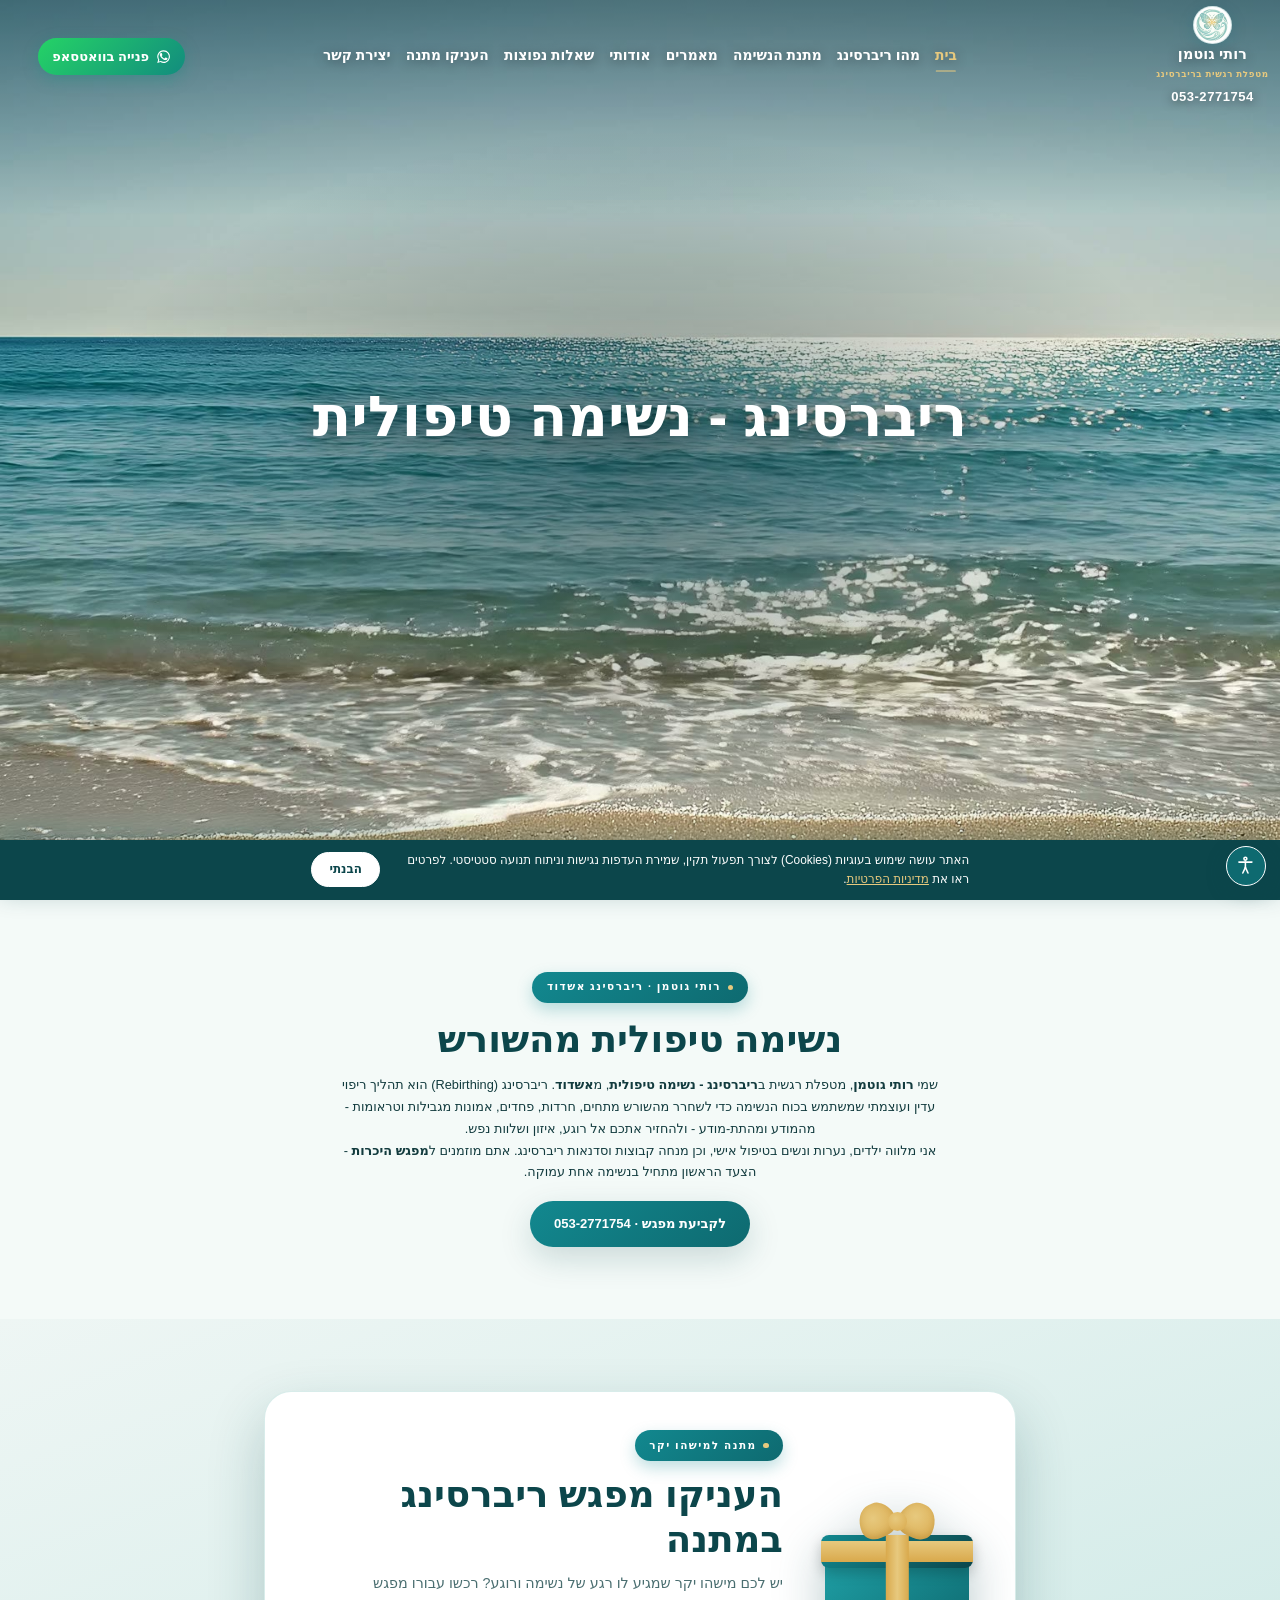
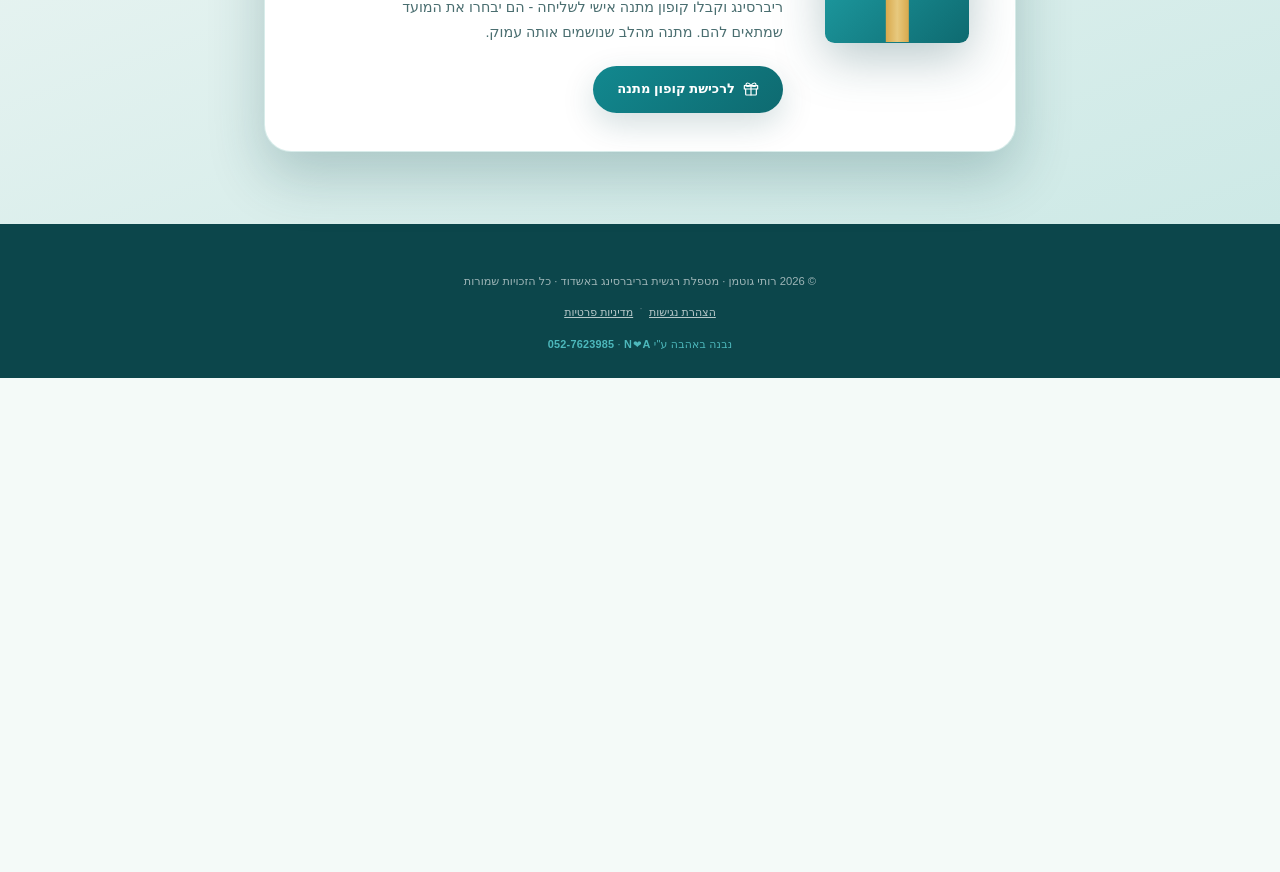
<file: index.html>
<!DOCTYPE html>
<html lang="he" dir="rtl" class="home">
<head>
<meta charset="UTF-8">
<meta name="google-site-verification" content="bCl2ATaE2gknfzyFqzx3JtNUBIcbH8voE0OR_sZTtcY" />
<meta name="viewport" content="width=device-width, initial-scale=1.0">
<title>רותי גוטמן · ריברסינג באשדוד - נשימה טיפולית מהשורש</title>
<meta name="description" content="רותי גוטמן - מטפלת רגשית בריברסינג (נשימה טיפולית) באשדוד. שחרור מתחים, חרדות וטראומות דרך כוח הנשימה. מפגש היכרות. 053-2771754">
<meta name="keywords" content="רותי גוטמן, ריברסינג, ריברסינג אשדוד, נשימה טיפולית, נשימה מעגלית, מטפלת רגשית, rebirthing, טיפול בנשימה, אשדוד">
<meta name="author" content="רותי גוטמן">
<meta name="robots" content="index, follow">
<link rel="canonical" href="https://ruthgutman.co.il/">

<!-- Open Graph -->
<meta property="og:type" content="website">
<meta property="og:site_name" content="רותי גוטמן · ריברסינג">
<meta property="og:locale" content="he_IL">
<meta property="og:title" content="רותי גוטמן · ריברסינג באשדוד - נשימה טיפולית מהשורש">
<meta property="og:description" content="מטפלת רגשית בריברסינג (נשימה טיפולית) באשדוד. שחרור מתחים, חרדות וטראומות דרך כוח הנשימה.">
<meta property="og:url" content="https://ruthgutman.co.il/">
<meta property="og:image" content="https://ruthgutman.co.il/assets/og_share.jpg">
<meta property="og:image:width" content="1200">
<meta property="og:image:height" content="630">
<meta property="og:image:alt" content="רותי גוטמן - ריברסינג ונשימה טיפולית, אשדוד">
<meta name="twitter:card" content="summary_large_image">
<meta name="twitter:title" content="רותי גוטמן · ריברסינג באשדוד - נשימה טיפולית">
<meta name="twitter:description" content="שחרור מתחים, חרדות וטראומות דרך כוח הנשימה. מפגש היכרות.">
<meta name="twitter:image" content="https://ruthgutman.co.il/assets/og_share.jpg">

<!-- Local / geo -->
<meta name="geo.region" content="IL">
<meta name="geo.placename" content="אשדוד">

<link rel="icon" type="image/png" href="assets/logo_mark.png">
<link rel="apple-touch-icon" href="assets/logo_mark.png">
<meta name="theme-color" content="#8FC8C2">

<link rel="stylesheet" href="assets/style.css">
<link rel="stylesheet" href="assets/a11y.css">

<!-- בפלאפון/טאבלט דף הבית מרכז את כל דפי האתר בגלילה אחת (assets/mobile-onepage.js).
     הכיתה מוחלפת כאן, לפני הציור הראשון, כדי שהעיצוב לא "יקפוץ".

     ⚠ הזיהוי דורש מסך מגע (pointer:coarse) ולא רק רוחב: במחשב עם הגדלת
     תצוגה של Windows או zoom בדפדפן הרוחב האפקטיבי יורד מתחת לכל סף
     סביר, ובדיקת רוחב בלבד הפעילה את תצוגת המובייל גם במחשב.
     לבדיקה במחשב אפשר להוסיף ?onepage=1 לכתובת (ו-?onepage=0 לביטול). -->
<script>
(function () {
  var force = (location.search.match(/[?&]onepage=([01])/) || [])[1];
  var on;
  if (force) {
    on = (force === '1');
  } else {
    on = !!window.matchMedia &&
         matchMedia('(max-width:1080px)').matches &&
         matchMedia('(pointer:coarse)').matches;
  }
  if (on) {
    document.documentElement.classList.remove('home');
    document.documentElement.classList.add('home-mob');
  }
}());
</script>

<!-- Schema.org - עסק מקומי + מטפלת -->
<script type="application/ld+json">
{
  "@context": "https://schema.org",
  "@type": "HealthAndBeautyBusiness",
  "@id": "https://ruthgutman.co.il/#business",
  "name": "רותי גוטמן - ריברסינג ונשימה טיפולית",
  "alternateName": "רותי גוטמן ריברסינג אשדוד",
  "description": "מטפלת רגשית בריברסינג (נשימה טיפולית) באשדוד - שחרור מתחים, חרדות, פחדים וטראומות דרך כוח הנשימה.",
  "url": "https://ruthgutman.co.il/",
  "telephone": "+972-53-2771754",
  "email": "r0532771754@gmail.com",
  "image": "https://ruthgutman.co.il/assets/logo_mark.png",
  "logo": "https://ruthgutman.co.il/assets/logo_mark.png",
  "priceRange": "₪₪",
  "areaServed": { "@type": "City", "name": "אשדוד" },
  "address": {
    "@type": "PostalAddress",
    "addressLocality": "אשדוד",
    "addressRegion": "מחוז הדרום",
    "addressCountry": "IL"
  },
  "founder": {
    "@type": "Person",
    "name": "רותי גוטמן",
    "jobTitle": "מטפלת רגשית בריברסינג",
    "knowsAbout": ["ריברסינג", "נשימה טיפולית", "טיפול רגשי"]
  },
  "knowsAbout": ["ריברסינג", "נשימה טיפולית", "נשימה מעגלית", "טיפול רגשי", "שחרור טראומות"],
  "sameAs": []
}
</script>
</head>
<body>

<!-- ============ NAV ============ -->
<header class="nav">
  <div class="container nav-inner">
    <div class="brand-col">
      <a class="brand" href="index.html">
        <span class="brand-mark" aria-hidden="true"><svg viewBox="0 0 24 24" fill="none" stroke="currentColor" stroke-width="1.8" stroke-linecap="round"><path d="M12 3c2 3 6 4 6 8a6 6 0 0 1-12 0c0-4 4-5 6-8Z"/><path d="M12 21v-6"/></svg></span>
        <span class="brand-text"><b>רותי גוטמן</b><span>מטפלת רגשית בריברסינג</span></span>
      </a>
      <span class="brand-phone">053-2771754</span>
    </div>
    <nav class="nav-links" aria-label="ניווט ראשי">
      <a href="index.html" class="active">בית</a>
      <a href="whatis.html">מהו ריברסינג</a>
      <a href="poster.html">מתנת הנשימה</a>
      <a href="articles.html">מאמרים</a>
      <a href="about.html">אודותי</a>
      <a href="faq.html">שאלות נפוצות</a>
      <a href="gift.html">העניקו מתנה</a>
      <a href="contact.html">יצירת קשר</a>
      <a class="nav-wa nav-wa-mobile" href="https://wa.me/972532771754?text=%D7%94%D7%99%D7%99%20%D7%A8%D7%95%D7%AA%D7%99%2C%20%D7%90%D7%A0%D7%99%20%D7%9E%D7%AA%D7%A2%D7%A0%D7%99%D7%99%D7%A0%D7%AA%20%D7%91%D7%98%D7%99%D7%A4%D7%95%D7%9C%20%D7%A8%D7%99%D7%91%D7%A8%D7%A1%D7%99%D7%A0%D7%92%20%D7%95%D7%90%D7%A9%D7%9E%D7%97%20%D7%9C%D7%A7%D7%91%D7%9C%20%D7%A4%D7%A8%D7%98%D7%99%D7%9D" target="_blank" rel="noopener" aria-label="פנייה בוואטסאפ"><svg viewBox="0 0 24 24" fill="currentColor" aria-hidden="true"><path d="M12 2a10 10 0 0 0-8.6 15.06L2 22l5.05-1.32A10 10 0 1 0 12 2Zm0 18.2a8.2 8.2 0 0 1-4.18-1.14l-.3-.18-3 .78.8-2.92-.2-.31A8.2 8.2 0 1 1 12 20.2Z"/><path d="M17.5 14.4c-.3-.15-1.77-.87-2.04-.97-.27-.1-.47-.15-.67.15-.2.3-.77.97-.94 1.17-.17.2-.35.22-.65.07-.3-.15-1.26-.46-2.4-1.48-.89-.79-1.49-1.77-1.66-2.07-.17-.3-.02-.46.13-.61.13-.13.3-.35.45-.52.15-.17.2-.3.3-.5.1-.2.05-.37-.02-.52-.07-.15-.67-1.62-.92-2.22-.24-.58-.49-.5-.67-.51h-.57c-.2 0-.52.07-.8.37-.27.3-1.04 1.02-1.04 2.48 0 1.46 1.07 2.88 1.22 3.08.15.2 2.1 3.2 5.08 4.49.71.31 1.26.49 1.69.62.71.23 1.36.2 1.87.12.57-.08 1.77-.72 2.02-1.42.25-.7.25-1.29.17-1.42-.07-.13-.27-.2-.57-.35Z"/></svg><span>פנייה בוואטסאפ</span></a>
    </nav>
    <a class="nav-wa nav-wa-desktop" href="https://wa.me/972532771754?text=%D7%94%D7%99%D7%99%20%D7%A8%D7%95%D7%AA%D7%99%2C%20%D7%90%D7%A0%D7%99%20%D7%9E%D7%AA%D7%A2%D7%A0%D7%99%D7%99%D7%A0%D7%AA%20%D7%91%D7%98%D7%99%D7%A4%D7%95%D7%9C%20%D7%A8%D7%99%D7%91%D7%A8%D7%A1%D7%99%D7%A0%D7%92%20%D7%95%D7%90%D7%A9%D7%9E%D7%97%20%D7%9C%D7%A7%D7%91%D7%9C%20%D7%A4%D7%A8%D7%98%D7%99%D7%9D" target="_blank" rel="noopener" aria-label="פנייה בוואטסאפ"><svg viewBox="0 0 24 24" fill="currentColor" aria-hidden="true"><path d="M12 2a10 10 0 0 0-8.6 15.06L2 22l5.05-1.32A10 10 0 1 0 12 2Zm0 18.2a8.2 8.2 0 0 1-4.18-1.14l-.3-.18-3 .78.8-2.92-.2-.31A8.2 8.2 0 1 1 12 20.2Z"/><path d="M17.5 14.4c-.3-.15-1.77-.87-2.04-.97-.27-.1-.47-.15-.67.15-.2.3-.77.97-.94 1.17-.17.2-.35.22-.65.07-.3-.15-1.26-.46-2.4-1.48-.89-.79-1.49-1.77-1.66-2.07-.17-.3-.02-.46.13-.61.13-.13.3-.35.45-.52.15-.17.2-.3.3-.5.1-.2.05-.37-.02-.52-.07-.15-.67-1.62-.92-2.22-.24-.58-.49-.5-.67-.51h-.57c-.2 0-.52.07-.8.37-.27.3-1.04 1.02-1.04 2.48 0 1.46 1.07 2.88 1.22 3.08.15.2 2.1 3.2 5.08 4.49.71.31 1.26.49 1.69.62.71.23 1.36.2 1.87.12.57-.08 1.77-.72 2.02-1.42.25-.7.25-1.29.17-1.42-.07-.13-.27-.2-.57-.35Z"/></svg><span>פנייה בוואטסאפ</span></a>
    <button class="nav-toggle" aria-label="תפריט"><svg viewBox="0 0 24 24" fill="none" stroke="currentColor" stroke-width="2" stroke-linecap="round"><path d="M4 7h16M4 12h16M4 17h16"/></svg></button>
  </div>
</header>

<!-- ============ HOME: סרטון מסך-מלא + לוגו בלבד ============ -->
<section class="hero-video" id="top">
  <video class="hero-video__bg" autoplay muted loop playsinline poster="assets/video_poster.jpg">
    <source src="assets/video.mp4" type="video/mp4">
    הדפדפן שלך אינו תומך בהצגת וידאו.
  </video>
  <div class="hero-video__scrim" aria-hidden="true"></div>

  <div class="hero-video__text">
    <h1 data-typewords>
      <span class="word">ריברסינג</span> <span class="word">-</span> <span class="word">נשימה</span> <span class="word accent">טיפולית</span>
    </h1>
    <p class="hero-video__tagline">לשאוף גבוה, לנשום לרווחה...</p>
  </div>

  <!-- רמז גלילה - מוצג רק בתצוגת מובייל, שבה כל האתר נפרש מכאן ומטה -->
  <div class="scroll-hint" aria-hidden="true">
    <span>לגלול לכל האתר</span>
    <svg viewBox="0 0 24 24" fill="none" stroke="currentColor" stroke-width="2.2" stroke-linecap="round" stroke-linejoin="round"><path d="m6 9 6 6 6-6"/></svg>
  </div>
</section>

<!-- ============ אינטרו (תוכן ל-SEO + קוראים) ============ -->
<section class="sec">
  <div class="container" style="max-width:820px;text-align:center">
    <span class="eyebrow">רותי גוטמן · ריברסינג אשדוד</span>
    <h2 class="section-title">נשימה טיפולית מהשורש</h2>
    <p>שמי <b>רותי גוטמן</b>, מטפלת רגשית ב<b>ריברסינג - נשימה טיפולית</b>, מ<b>אשדוד</b>. ריברסינג (Rebirthing) הוא תהליך ריפוי עדין ועוצמתי שמשתמש בכוח הנשימה כדי לשחרר מהשורש מתחים, חרדות, פחדים, אמונות מגבילות וטראומות - מהמודע ומהתת-מודע - ולהחזיר אתכם אל רוגע, איזון ושלוות נפש.</p>
    <p>אני מלווה ילדים, נערות ונשים בטיפול אישי, וכן מנחה קבוצות וסדנאות ריברסינג. אתם מוזמנים ל<b>מפגש היכרות</b> - הצעד הראשון מתחיל בנשימה אחת עמוקה.</p>
    <p style="margin-top:22px">
      <a class="btn btn-primary" href="contact.html">לקביעת מפגש · 053-2771754</a>
    </p>
  </div>
</section>

<!-- ============ מפגש ריברסינג במתנה ============ -->
<section class="sec gift-offer">
  <div class="container">
    <div class="gift-card reveal">
      <div class="gift-box" aria-hidden="true">
        <span class="gift-lid"></span>
        <span class="gift-ribbon-h"></span>
        <span class="gift-ribbon-v"></span>
        <span class="gift-bow"><i></i><i></i></span>
      </div>
      <div class="gift-content">
        <span class="eyebrow">מתנה למישהו יקר</span>
        <h2 class="section-title">העניקו מפגש ריברסינג במתנה</h2>
        <p>יש לכם מישהו יקר שמגיע לו רגע של נשימה ורוגע? רכשו עבורו מפגש ריברסינג וקבלו קופון מתנה אישי לשליחה - הם יבחרו את המועד שמתאים להם. מתנה מהלב שנושמים אותה עמוק.</p>
        <a class="btn btn-primary" href="gift.html">
          <svg viewBox="0 0 24 24" fill="none" stroke="currentColor" stroke-width="1.8" stroke-linecap="round" stroke-linejoin="round"><path d="M20 12v8a1 1 0 0 1-1 1H5a1 1 0 0 1-1-1v-8"/><path d="M2 7h20v5H2z"/><path d="M12 21V7"/><path d="M12 7S9.5 3 7 3a2.5 2.5 0 0 0 0 5c3 0 5-1 5-1Z"/><path d="M12 7s2.5-4 5-4a2.5 2.5 0 0 1 0 5c-3 0-5-1-5-1Z"/></svg>
          לרכישת קופון מתנה
        </a>
      </div>
    </div>
  </div>
</section>

<!-- ============ FOOTER (מינימלי) ============ -->
<footer class="footer">
  <div class="container">
    <div class="footer-bottom" style="border:none;padding-top:0">© <span id="yr"></span> רותי גוטמן · מטפלת רגשית בריברסינג באשדוד · כל הזכויות שמורות
      <div class="legal-links"><a href="accessibility.html">הצהרת נגישות</a><span>·</span><a href="privacy.html">מדיניות פרטיות</a></div>
      <div class="footer-credit">נבנה באהבה ע"י <b dir="ltr">N<span class="credit-heart" aria-hidden="true">&#10084;&#65038;</span>A</b> · <a href="tel:0527623985">052-7623985</a></div></div>
  </div>
</footer>

<script src="assets/main.js"></script>
<script src="assets/mobile-onepage.js"></script>
<script src="assets/a11y.js"></script>
<script>document.getElementById('yr').textContent = new Date().getFullYear();</script>
</body>
</html>
</file>
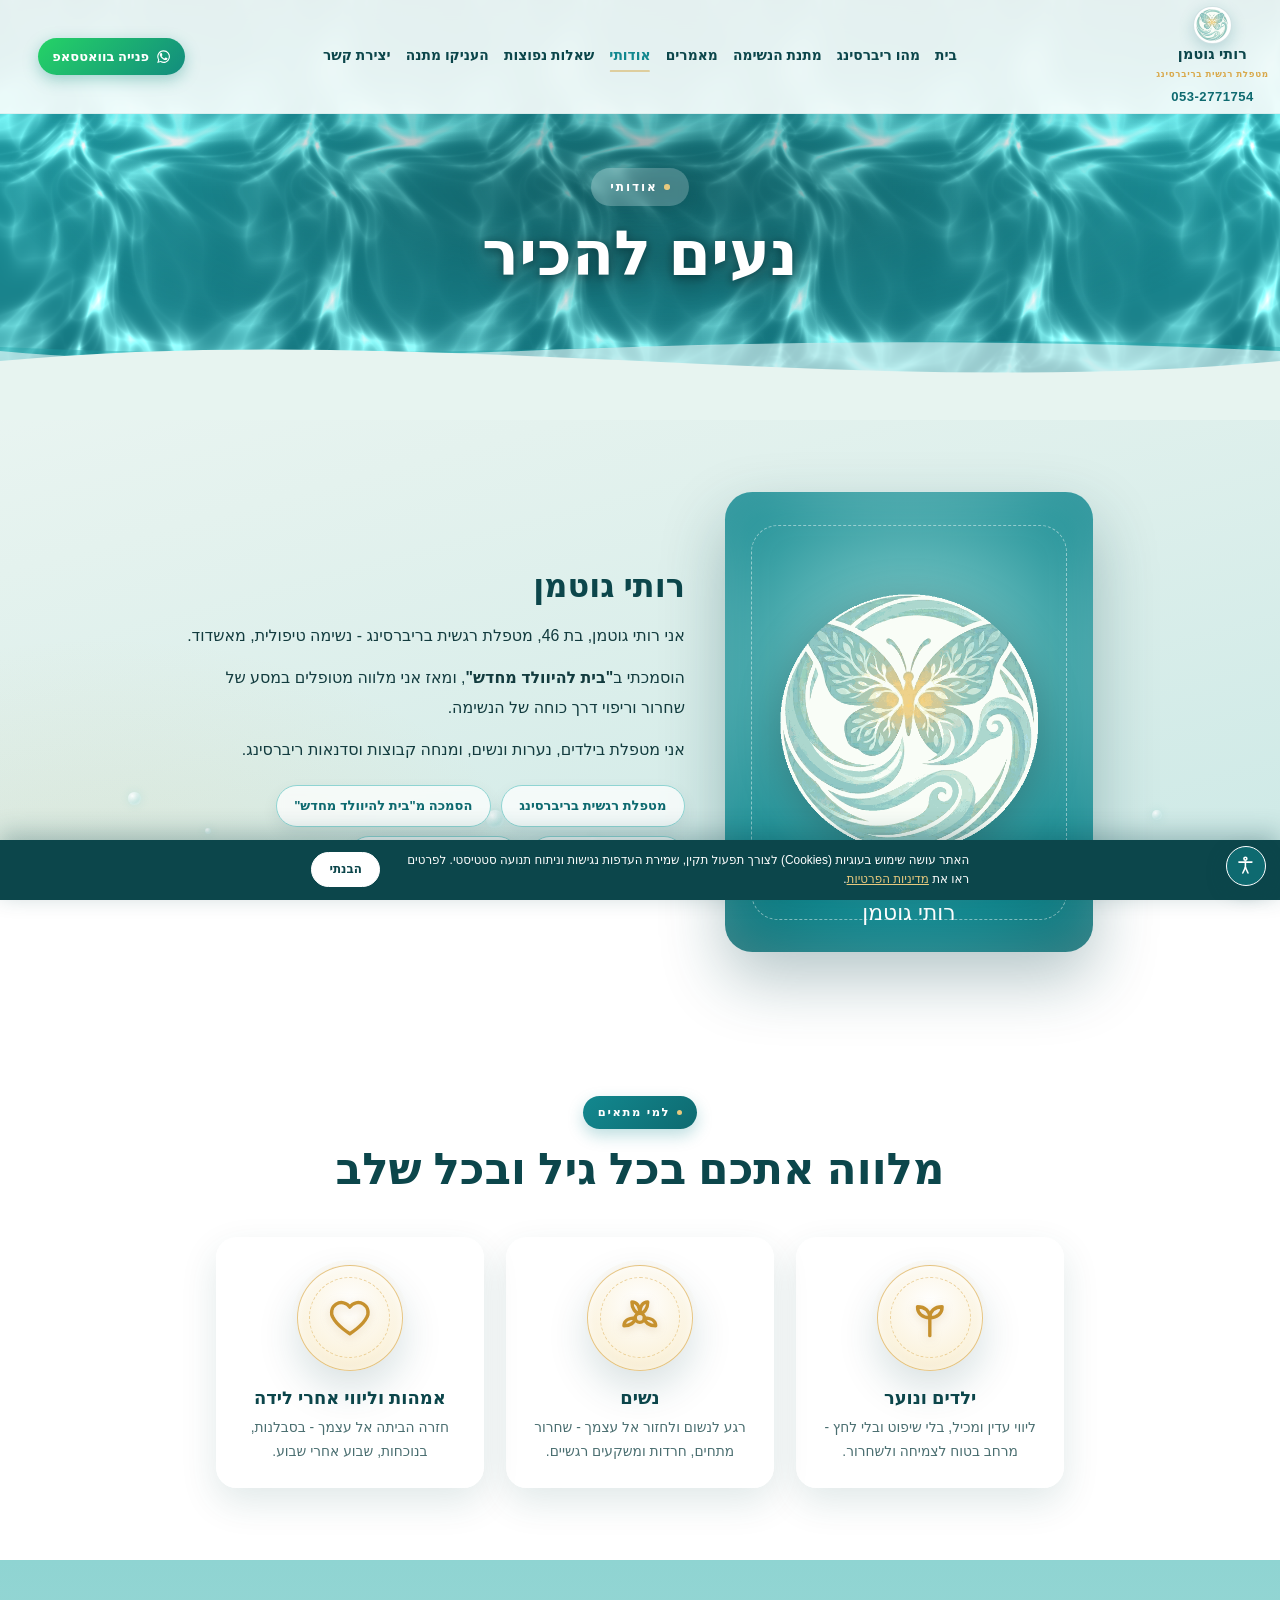
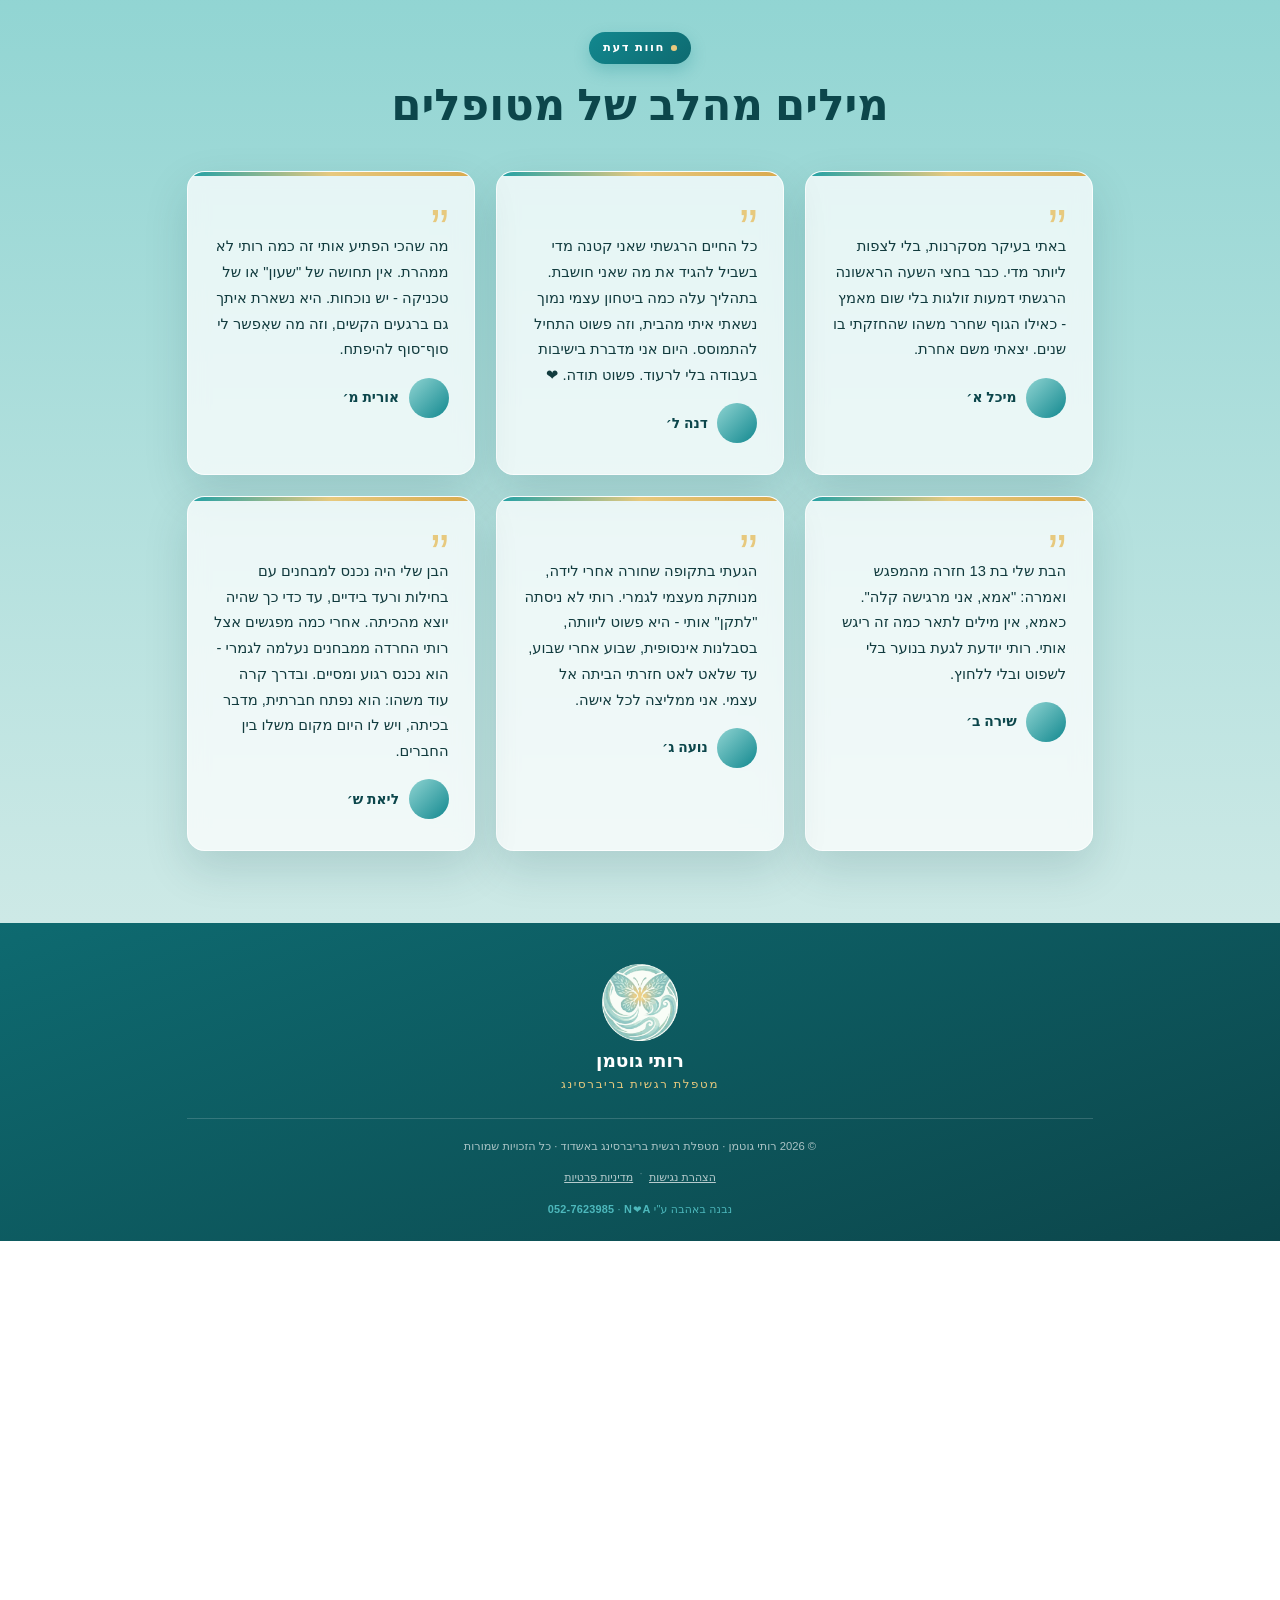
<file: about.html>
<!DOCTYPE html>
<html lang="he" dir="rtl">
<head>
<meta charset="UTF-8">
<meta name="google-site-verification" content="bCl2ATaE2gknfzyFqzx3JtNUBIcbH8voE0OR_sZTtcY" />
<meta name="viewport" content="width=device-width, initial-scale=1.0">
<title>אודות רותי גוטמן · מטפלת ריברסינג באשדוד - נשימה טיפולית</title>
<meta name="description" content="רותי גוטמן - מטפלת רגשית בריברסינג (נשימה טיפולית) באשדוד, הסמכה מ'בית להיוולד מחדש'. מטפלת בילדים, נערות ונשים ומנחת קבוצות וסדנאות ריברסינג.">
<meta name="keywords" content="רותי גוטמן, אודות רותי גוטמן, מטפלת ריברסינג, ריברסינג אשדוד, נשימה טיפולית, בית להיוולד מחדש">
<meta name="author" content="רותי גוטמן">
<meta name="robots" content="index, follow">
<link rel="canonical" href="https://ruthgutman.co.il/about.html">

<meta property="og:type" content="profile">
<meta property="og:site_name" content="רותי גוטמן · ריברסינג">
<meta property="og:locale" content="he_IL">
<meta property="og:title" content="אודות רותי גוטמן · מטפלת ריברסינג באשדוד">
<meta property="og:description" content="מטפלת רגשית בריברסינג (נשימה טיפולית) באשדוד. מטפלת בילדים, נערות ונשים ומנחת קבוצות.">
<meta property="og:url" content="https://ruthgutman.co.il/about.html">
<meta property="og:image" content="https://ruthgutman.co.il/assets/og_share.jpg">
<meta property="og:image:width" content="1200">
<meta property="og:image:height" content="630">
<meta property="og:image:alt" content="רותי גוטמן - ריברסינג ונשימה טיפולית, אשדוד">
<meta name="twitter:card" content="summary_large_image">
<meta name="twitter:image" content="https://ruthgutman.co.il/assets/og_share.jpg">

<meta name="geo.region" content="IL">
<meta name="geo.placename" content="אשדוד">

<link rel="icon" type="image/png" href="assets/logo_mark.png">
<link rel="apple-touch-icon" href="assets/logo_mark.png">
<meta name="theme-color" content="#8FC8C2">

<link rel="stylesheet" href="assets/style.css">
<link rel="stylesheet" href="assets/a11y.css">

<script type="application/ld+json">
{
  "@context": "https://schema.org",
  "@type": "Person",
  "name": "רותי גוטמן",
  "jobTitle": "מטפלת רגשית בריברסינג",
  "description": "מטפלת רגשית בריברסינג (נשימה טיפולית) באשדוד, בעלת הסמכה מ'בית להיוולד מחדש'.",
  "url": "https://ruthgutman.co.il/about.html",
  "image": "https://ruthgutman.co.il/assets/logo_mark.png",
  "telephone": "+972-53-2771754",
  "email": "r0532771754@gmail.com",
  "knowsAbout": ["ריברסינג", "נשימה טיפולית", "טיפול רגשי", "שחרור טראומות"],
  "worksFor": { "@type": "Organization", "name": "רותי גוטמן - ריברסינג", "url": "https://ruthgutman.co.il/" },
  "areaServed": { "@type": "City", "name": "אשדוד" }
}
</script>
</head>
<body>

<header class="nav">
  <div class="container nav-inner">
    <div class="brand-col">
      <a class="brand" href="index.html"><span class="brand-mark" aria-hidden="true"><svg viewBox="0 0 24 24" fill="none" stroke="currentColor" stroke-width="1.8" stroke-linecap="round"><path d="M12 3c2 3 6 4 6 8a6 6 0 0 1-12 0c0-4 4-5 6-8Z"/><path d="M12 21v-6"/></svg></span><span class="brand-text"><b>רותי גוטמן</b><span>מטפלת רגשית בריברסינג</span></span></a>
      <span class="brand-phone">053-2771754</span>
    </div>
    <nav class="nav-links" aria-label="ניווט ראשי">
      <a href="index.html">בית</a>
      <a href="whatis.html">מהו ריברסינג</a>
      <a href="poster.html">מתנת הנשימה</a>
      <a href="articles.html">מאמרים</a>
      <a href="about.html" class="active">אודותי</a>
      <a href="faq.html">שאלות נפוצות</a>
      <a href="gift.html">העניקו מתנה</a>
      <a href="contact.html">יצירת קשר</a>
      <a class="nav-wa nav-wa-mobile" href="https://wa.me/972532771754?text=%D7%94%D7%99%D7%99%20%D7%A8%D7%95%D7%AA%D7%99%2C%20%D7%90%D7%A0%D7%99%20%D7%9E%D7%AA%D7%A2%D7%A0%D7%99%D7%99%D7%A0%D7%AA%20%D7%91%D7%98%D7%99%D7%A4%D7%95%D7%9C%20%D7%A8%D7%99%D7%91%D7%A8%D7%A1%D7%99%D7%A0%D7%92%20%D7%95%D7%90%D7%A9%D7%9E%D7%97%20%D7%9C%D7%A7%D7%91%D7%9C%20%D7%A4%D7%A8%D7%98%D7%99%D7%9D" target="_blank" rel="noopener" aria-label="פנייה בוואטסאפ"><svg viewBox="0 0 24 24" fill="currentColor" aria-hidden="true"><path d="M12 2a10 10 0 0 0-8.6 15.06L2 22l5.05-1.32A10 10 0 1 0 12 2Zm0 18.2a8.2 8.2 0 0 1-4.18-1.14l-.3-.18-3 .78.8-2.92-.2-.31A8.2 8.2 0 1 1 12 20.2Z"/><path d="M17.5 14.4c-.3-.15-1.77-.87-2.04-.97-.27-.1-.47-.15-.67.15-.2.3-.77.97-.94 1.17-.17.2-.35.22-.65.07-.3-.15-1.26-.46-2.4-1.48-.89-.79-1.49-1.77-1.66-2.07-.17-.3-.02-.46.13-.61.13-.13.3-.35.45-.52.15-.17.2-.3.3-.5.1-.2.05-.37-.02-.52-.07-.15-.67-1.62-.92-2.22-.24-.58-.49-.5-.67-.51h-.57c-.2 0-.52.07-.8.37-.27.3-1.04 1.02-1.04 2.48 0 1.46 1.07 2.88 1.22 3.08.15.2 2.1 3.2 5.08 4.49.71.31 1.26.49 1.69.62.71.23 1.36.2 1.87.12.57-.08 1.77-.72 2.02-1.42.25-.7.25-1.29.17-1.42-.07-.13-.27-.2-.57-.35Z"/></svg><span>פנייה בוואטסאפ</span></a>
    </nav>
    <a class="nav-wa nav-wa-desktop" href="https://wa.me/972532771754?text=%D7%94%D7%99%D7%99%20%D7%A8%D7%95%D7%AA%D7%99%2C%20%D7%90%D7%A0%D7%99%20%D7%9E%D7%AA%D7%A2%D7%A0%D7%99%D7%99%D7%A0%D7%AA%20%D7%91%D7%98%D7%99%D7%A4%D7%95%D7%9C%20%D7%A8%D7%99%D7%91%D7%A8%D7%A1%D7%99%D7%A0%D7%92%20%D7%95%D7%90%D7%A9%D7%9E%D7%97%20%D7%9C%D7%A7%D7%91%D7%9C%20%D7%A4%D7%A8%D7%98%D7%99%D7%9D" target="_blank" rel="noopener" aria-label="פנייה בוואטסאפ"><svg viewBox="0 0 24 24" fill="currentColor" aria-hidden="true"><path d="M12 2a10 10 0 0 0-8.6 15.06L2 22l5.05-1.32A10 10 0 1 0 12 2Zm0 18.2a8.2 8.2 0 0 1-4.18-1.14l-.3-.18-3 .78.8-2.92-.2-.31A8.2 8.2 0 1 1 12 20.2Z"/><path d="M17.5 14.4c-.3-.15-1.77-.87-2.04-.97-.27-.1-.47-.15-.67.15-.2.3-.77.97-.94 1.17-.17.2-.35.22-.65.07-.3-.15-1.26-.46-2.4-1.48-.89-.79-1.49-1.77-1.66-2.07-.17-.3-.02-.46.13-.61.13-.13.3-.35.45-.52.15-.17.2-.3.3-.5.1-.2.05-.37-.02-.52-.07-.15-.67-1.62-.92-2.22-.24-.58-.49-.5-.67-.51h-.57c-.2 0-.52.07-.8.37-.27.3-1.04 1.02-1.04 2.48 0 1.46 1.07 2.88 1.22 3.08.15.2 2.1 3.2 5.08 4.49.71.31 1.26.49 1.69.62.71.23 1.36.2 1.87.12.57-.08 1.77-.72 2.02-1.42.25-.7.25-1.29.17-1.42-.07-.13-.27-.2-.57-.35Z"/></svg><span>פנייה בוואטסאפ</span></a>
    <button class="nav-toggle" aria-label="תפריט"><svg viewBox="0 0 24 24" fill="none" stroke="currentColor" stroke-width="2" stroke-linecap="round"><path d="M4 7h16M4 12h16M4 17h16"/></svg></button>
  </div>
</header>

<section class="page-head">
  <div class="container reveal in">
    <span class="eyebrow">אודותי</span>
    <h1>נעים להכיר</h1>
  </div>
</section>

<section class="sec">
  <div class="container about">
    <div class="about-photo reveal">
      <img src="assets/logo_mark.png" alt="רותי גוטמן - ריברסינג" width="504" height="504" decoding="async" style="width:70%;filter:drop-shadow(0 10px 26px rgba(0,0,0,.25))">
      <div class="ph-name">רותי גוטמן</div>
    </div>
    <div class="about-text reveal d1">
      <h2>רותי גוטמן</h2>
      <p>אני רותי גוטמן, בת 46, מטפלת רגשית בריברסינג - נשימה טיפולית, מאשדוד.</p>
      <p>הוסמכתי ב<b>"בית להיוולד מחדש"</b>, ומאז אני מלווה מטופלים במסע של שחרור וריפוי דרך כוחה של הנשימה.</p>
      <p>אני מטפלת בילדים, נערות ונשים, ומנחה קבוצות וסדנאות ריברסינג.</p>
      <div class="about-badges">
        <span class="badge">מטפלת רגשית בריברסינג</span>
        <span class="badge">הסמכה מ"בית להיוולד מחדש"</span>
        <span class="badge">ילדים · נערות · נשים</span>
        <span class="badge">מנחת קבוצות וסדנאות</span>
      </div>
    </div>
  </div>
</section>

<!-- למי מתאים - רצועת איורים -->
<section class="sec">
  <div class="container">
    <div class="text-center reveal"><span class="eyebrow">למי מתאים</span><h2 class="section-title">מלווה אתכם בכל גיל ובכל שלב</h2></div>
    <div class="ill-strip">
      <div class="item reveal">
        <div class="gold-emblem md">
          <svg viewBox="0 0 24 24" aria-hidden="true"><path d="M12 21v-9"/><path d="M12 12c0-3.4 2.4-5.6 6.2-5.6C18.2 9.8 15.8 12 12 12Z"/><path d="M12 12c0-3.4-2.4-5.6-6.2-5.6C5.8 9.8 8.2 12 12 12Z"/></svg>
        </div>
        <h3>ילדים ונוער</h3>
        <p>ליווי עדין ומכיל, בלי שיפוט ובלי לחץ - מרחב בטוח לצמיחה ולשחרור.</p>
      </div>
      <div class="item reveal d1">
        <div class="gold-emblem md">
          <svg viewBox="0 0 24 24" aria-hidden="true"><circle cx="12" cy="12" r="2.3"/><path d="M12 9.7C12 6 13.6 4 16 4c0 3.2-1.7 5.7-4 5.7Z"/><path d="M12 9.7C12 6 10.4 4 8 4c0 3.2 1.7 5.7 4 5.7Z"/><path d="M14.3 12c3.7 0 5.7 1.6 5.7 4-3.2 0-5.7-1.7-5.7-4Z"/><path d="M9.7 12c-3.7 0-5.7 1.6-5.7 4 3.2 0 5.7-1.7 5.7-4Z"/></svg>
        </div>
        <h3>נשים</h3>
        <p>רגע לנשום ולחזור אל עצמך - שחרור מתחים, חרדות ומשקעים רגשיים.</p>
      </div>
      <div class="item reveal d2">
        <div class="gold-emblem md">
          <svg viewBox="0 0 24 24" aria-hidden="true"><path d="M12 20s-6.5-4-8.4-8A4.8 4.8 0 0 1 12 6.6 4.8 4.8 0 0 1 20.4 12C18.5 16 12 20 12 20Z"/></svg>
        </div>
        <h3>אמהות וליווי אחרי לידה</h3>
        <p>חזרה הביתה אל עצמך - בסבלנות, בנוכחות, שבוע אחרי שבוע.</p>
      </div>
    </div>
  </div>
</section>

<section class="sec sec-mint">
  <div class="container">
    <div class="text-center reveal"><span class="eyebrow">חוות דעת</span><h2 class="section-title">מילים מהלב של מטופלים</h2></div>
    <div class="tst-grid">
      <div class="tst reveal">
        <div class="quote">”</div>
        <p>באתי בעיקר מסקרנות, בלי לצפות ליותר מדי. כבר בחצי השעה הראשונה הרגשתי דמעות זולגות בלי שום מאמץ - כאילו הגוף שחרר משהו שהחזקתי בו שנים. יצאתי משם אחרת.</p>
        <div class="tst-foot"><div class="av"></div><div class="nm">מיכל א׳</div></div>
      </div>
      <div class="tst reveal d1">
        <div class="quote">”</div>
        <p>כל החיים הרגשתי שאני קטנה מדי בשביל להגיד את מה שאני חושבת. בתהליך עלה כמה ביטחון עצמי נמוך נשאתי איתי מהבית, וזה פשוט התחיל להתמוסס. היום אני מדברת בישיבות בעבודה בלי לרעוד. פשוט תודה. ❤️</p>
        <div class="tst-foot"><div class="av"></div><div class="nm">דנה ל׳</div></div>
      </div>
      <div class="tst reveal d2">
        <div class="quote">”</div>
        <p>מה שהכי הפתיע אותי זה כמה רותי לא ממהרת. אין תחושה של "שעון" או של טכניקה - יש נוכחות. היא נשארת איתך גם ברגעים הקשים, וזה מה שאִפשר לי סוף־סוף להיפתח.</p>
        <div class="tst-foot"><div class="av"></div><div class="nm">אורית מ׳</div></div>
      </div>
      <div class="tst reveal">
        <div class="quote">”</div>
        <p>הבת שלי בת 13 חזרה מהמפגש ואמרה: "אמא, אני מרגישה קלה". כאמא, אין מילים לתאר כמה זה ריגש אותי. רותי יודעת לגעת בנוער בלי לשפוט ובלי ללחוץ.</p>
        <div class="tst-foot"><div class="av"></div><div class="nm">שירה ב׳</div></div>
      </div>
      <div class="tst reveal d1">
        <div class="quote">”</div>
        <p>הגעתי בתקופה שחורה אחרי לידה, מנותקת מעצמי לגמרי. רותי לא ניסתה "לתקן" אותי - היא פשוט ליוותה, בסבלנות אינסופית, שבוע אחרי שבוע, עד שלאט לאט חזרתי הביתה אל עצמי. אני ממליצה לכל אישה.</p>
        <div class="tst-foot"><div class="av"></div><div class="nm">נועה ג׳</div></div>
      </div>
      <div class="tst reveal d2">
        <div class="quote">”</div>
        <p>הבן שלי היה נכנס למבחנים עם בחילות ורעד בידיים, עד כדי כך שהיה יוצא מהכיתה. אחרי כמה מפגשים אצל רותי החרדה ממבחנים נעלמה לגמרי - הוא נכנס רגוע ומסיים. ובדרך קרה עוד משהו: הוא נפתח חברתית, מדבר בכיתה, ויש לו היום מקום משלו בין החברים.</p>
        <div class="tst-foot"><div class="av"></div><div class="nm">ליאת ש׳</div></div>
      </div>
    </div>
  </div>
</section>

<footer class="footer footer--center">
  <div class="container">
    <div class="logo-lockup">
      <img src="assets/logo_mark.png" alt="רותי גוטמן - ריברסינג" width="504" height="504" decoding="async">
      <div>
        <div class="ll-name">רותי גוטמן</div>
        <div class="ll-sub">מטפלת רגשית בריברסינג</div>
      </div>
    </div>
    <div class="footer-bottom">© <span id="yr"></span> רותי גוטמן · מטפלת רגשית בריברסינג באשדוד · כל הזכויות שמורות
      <div class="legal-links"><a href="accessibility.html">הצהרת נגישות</a><span>·</span><a href="privacy.html">מדיניות פרטיות</a></div>
      <div class="footer-credit">נבנה באהבה ע"י <b dir="ltr">N<span class="credit-heart" aria-hidden="true">&#10084;&#65038;</span>A</b> · <a href="tel:0527623985">052-7623985</a></div></div>
  </div>
</footer>

<script src="assets/main.js"></script>
<script src="assets/a11y.js"></script>
<script>document.getElementById('yr').textContent = new Date().getFullYear();</script>
</body>
</html>
</file>
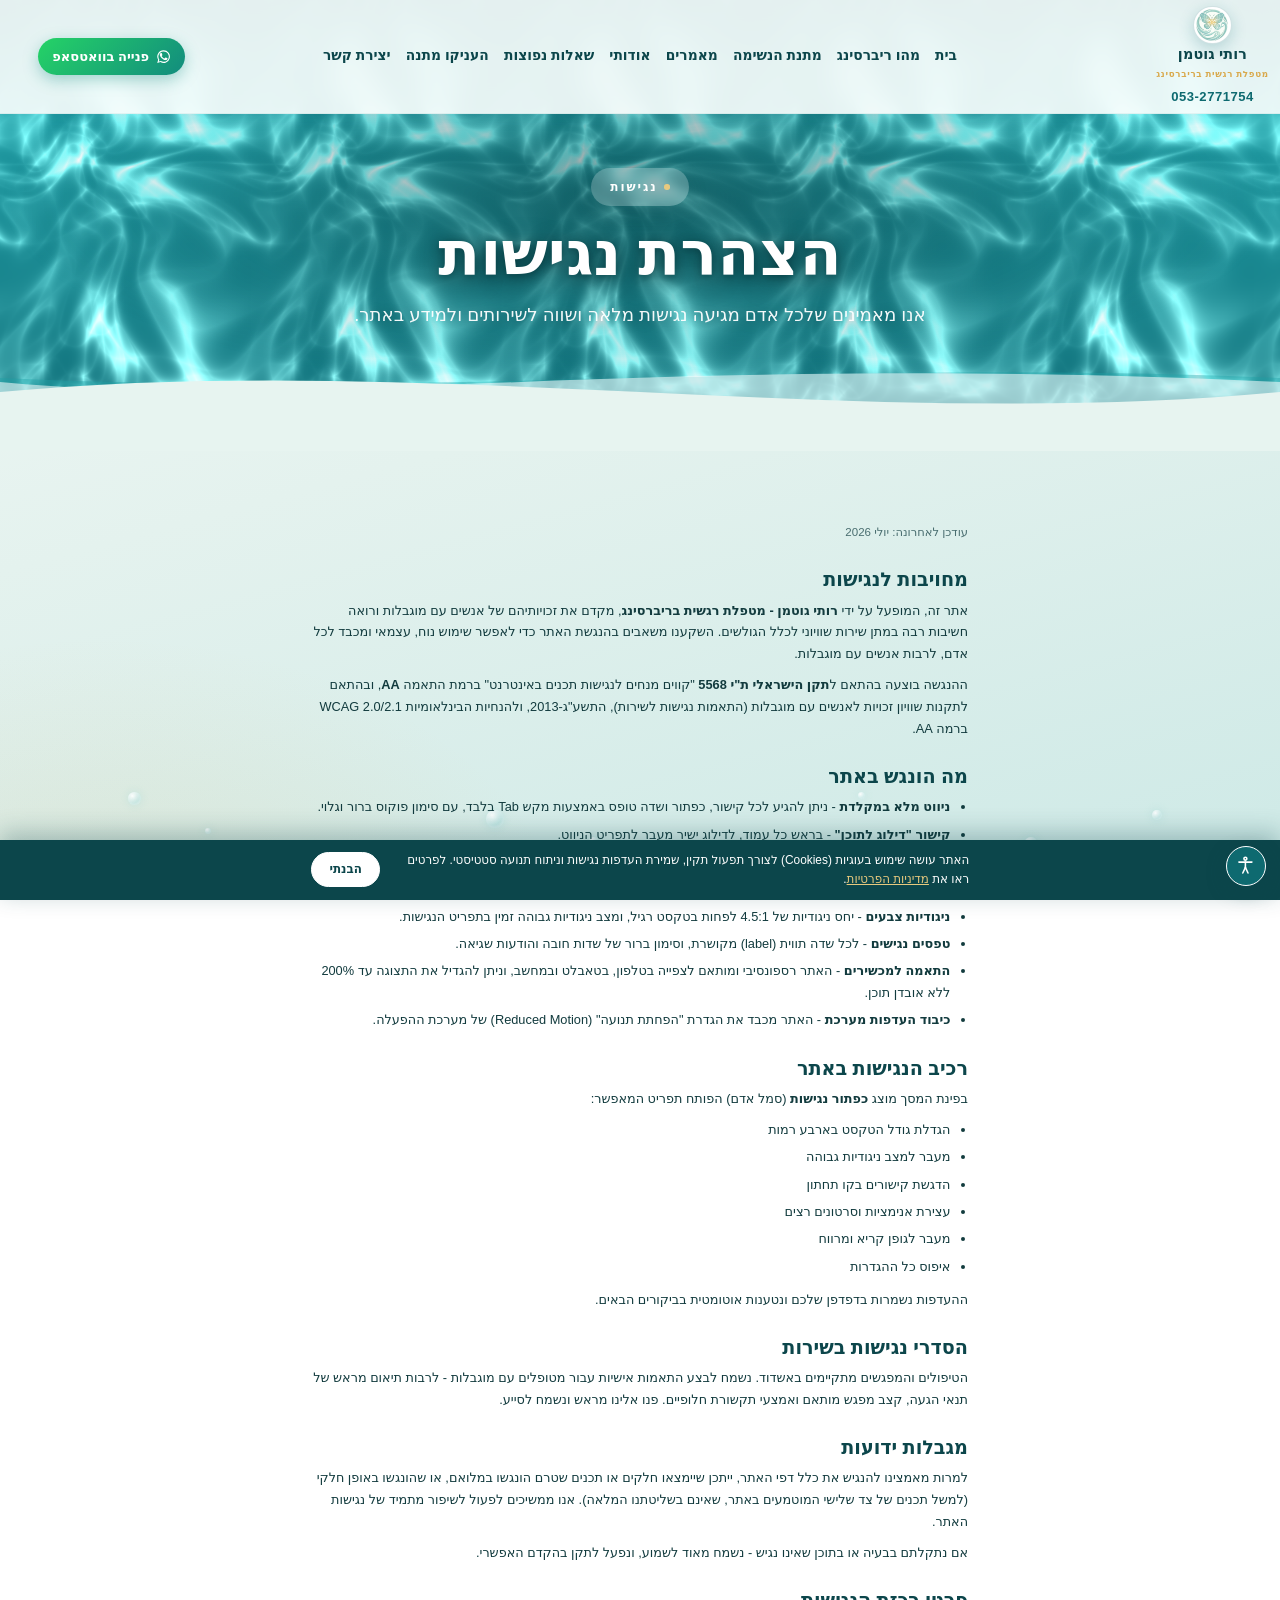
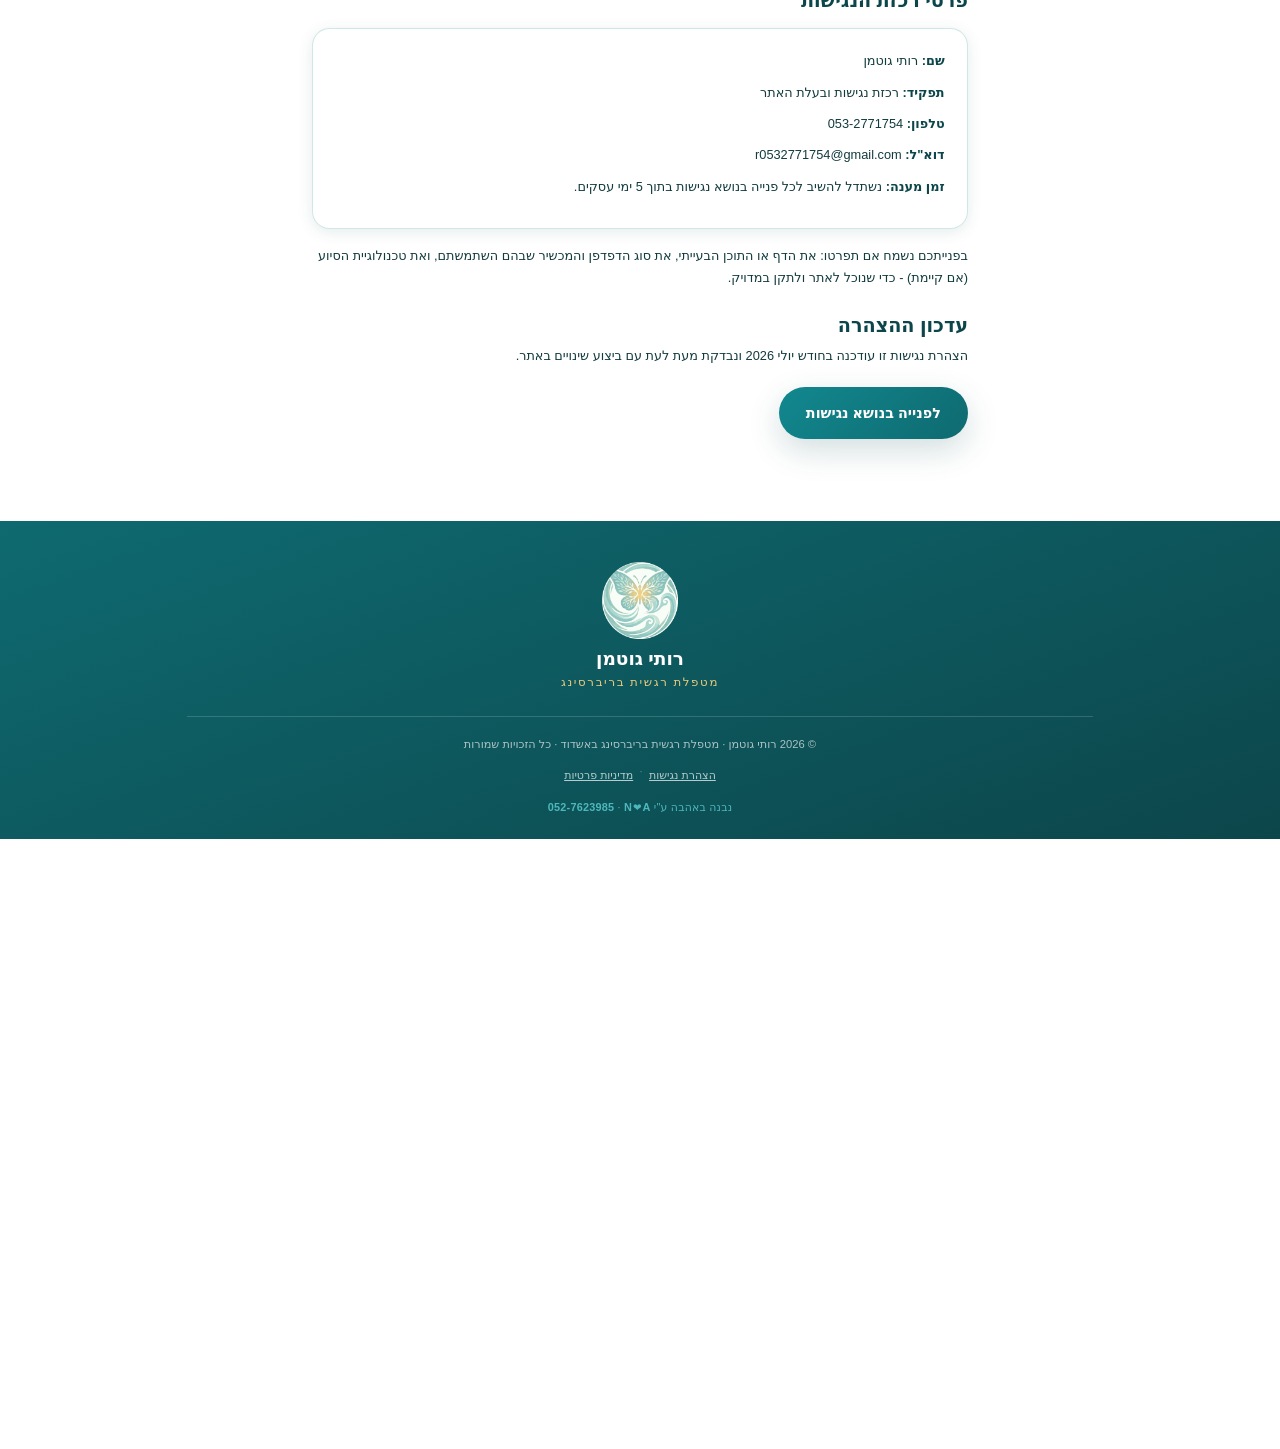
<file: accessibility.html>
<!DOCTYPE html>
<html lang="he" dir="rtl">
<head>
<meta charset="UTF-8">
<meta name="google-site-verification" content="bCl2ATaE2gknfzyFqzx3JtNUBIcbH8voE0OR_sZTtcY" />
<meta name="viewport" content="width=device-width, initial-scale=1.0">
<title>הצהרת נגישות · רותי גוטמן - ריברסינג באשדוד</title>
<meta name="description" content="הצהרת הנגישות של אתר רותי גוטמן - ריברסינג ונשימה טיפולית באשדוד. עמידה בתקן הישראלי 5568 ברמה AA, פרטי רכזת הנגישות ודרכי פנייה.">
<meta name="author" content="רותי גוטמן">
<meta name="robots" content="index, follow">
<link rel="canonical" href="https://ruthgutman.co.il/accessibility.html">

<meta property="og:type" content="website">
<meta property="og:site_name" content="רותי גוטמן · ריברסינג">
<meta property="og:locale" content="he_IL">
<meta property="og:title" content="הצהרת נגישות · רותי גוטמן - ריברסינג">
<meta property="og:description" content="הצהרת הנגישות של האתר - תקן ישראלי 5568 רמה AA ופרטי רכזת הנגישות.">
<meta property="og:url" content="https://ruthgutman.co.il/accessibility.html">
<meta property="og:image" content="https://ruthgutman.co.il/assets/og_share.jpg">
<meta property="og:image:width" content="1200">
<meta property="og:image:height" content="630">
<meta property="og:image:alt" content="רותי גוטמן - ריברסינג ונשימה טיפולית, אשדוד">

<link rel="icon" type="image/png" href="assets/logo_mark.png">
<link rel="apple-touch-icon" href="assets/logo_mark.png">
<meta name="theme-color" content="#8FC8C2">

<link rel="stylesheet" href="assets/style.css">
<link rel="stylesheet" href="assets/a11y.css">
</head>
<body>

<header class="nav">
  <div class="container nav-inner">
    <div class="brand-col">
      <a class="brand" href="index.html"><span class="brand-mark" aria-hidden="true"><svg viewBox="0 0 24 24" fill="none" stroke="currentColor" stroke-width="1.8" stroke-linecap="round"><path d="M12 3c2 3 6 4 6 8a6 6 0 0 1-12 0c0-4 4-5 6-8Z"/><path d="M12 21v-6"/></svg></span><span class="brand-text"><b>רותי גוטמן</b><span>מטפלת רגשית בריברסינג</span></span></a>
      <span class="brand-phone">053-2771754</span>
    </div>
    <nav class="nav-links" aria-label="ניווט ראשי">
      <a href="index.html">בית</a>
      <a href="whatis.html">מהו ריברסינג</a>
      <a href="poster.html">מתנת הנשימה</a>
      <a href="articles.html">מאמרים</a>
      <a href="about.html">אודותי</a>
      <a href="faq.html">שאלות נפוצות</a>
      <a href="gift.html">העניקו מתנה</a>
      <a href="contact.html">יצירת קשר</a>
      <a class="nav-wa nav-wa-mobile" href="https://wa.me/972532771754?text=%D7%94%D7%99%D7%99%20%D7%A8%D7%95%D7%AA%D7%99%2C%20%D7%90%D7%A0%D7%99%20%D7%9E%D7%AA%D7%A2%D7%A0%D7%99%D7%99%D7%A0%D7%AA%20%D7%91%D7%98%D7%99%D7%A4%D7%95%D7%9C%20%D7%A8%D7%99%D7%91%D7%A8%D7%A1%D7%99%D7%A0%D7%92%20%D7%95%D7%90%D7%A9%D7%9E%D7%97%20%D7%9C%D7%A7%D7%91%D7%9C%20%D7%A4%D7%A8%D7%98%D7%99%D7%9D" target="_blank" rel="noopener" aria-label="פנייה בוואטסאפ"><svg viewBox="0 0 24 24" fill="currentColor" aria-hidden="true"><path d="M12 2a10 10 0 0 0-8.6 15.06L2 22l5.05-1.32A10 10 0 1 0 12 2Zm0 18.2a8.2 8.2 0 0 1-4.18-1.14l-.3-.18-3 .78.8-2.92-.2-.31A8.2 8.2 0 1 1 12 20.2Z"/><path d="M17.5 14.4c-.3-.15-1.77-.87-2.04-.97-.27-.1-.47-.15-.67.15-.2.3-.77.97-.94 1.17-.17.2-.35.22-.65.07-.3-.15-1.26-.46-2.4-1.48-.89-.79-1.49-1.77-1.66-2.07-.17-.3-.02-.46.13-.61.13-.13.3-.35.45-.52.15-.17.2-.3.3-.5.1-.2.05-.37-.02-.52-.07-.15-.67-1.62-.92-2.22-.24-.58-.49-.5-.67-.51h-.57c-.2 0-.52.07-.8.37-.27.3-1.04 1.02-1.04 2.48 0 1.46 1.07 2.88 1.22 3.08.15.2 2.1 3.2 5.08 4.49.71.31 1.26.49 1.69.62.71.23 1.36.2 1.87.12.57-.08 1.77-.72 2.02-1.42.25-.7.25-1.29.17-1.42-.07-.13-.27-.2-.57-.35Z"/></svg><span>פנייה בוואטסאפ</span></a>
    </nav>
    <a class="nav-wa nav-wa-desktop" href="https://wa.me/972532771754?text=%D7%94%D7%99%D7%99%20%D7%A8%D7%95%D7%AA%D7%99%2C%20%D7%90%D7%A0%D7%99%20%D7%9E%D7%AA%D7%A2%D7%A0%D7%99%D7%99%D7%A0%D7%AA%20%D7%91%D7%98%D7%99%D7%A4%D7%95%D7%9C%20%D7%A8%D7%99%D7%91%D7%A8%D7%A1%D7%99%D7%A0%D7%92%20%D7%95%D7%90%D7%A9%D7%9E%D7%97%20%D7%9C%D7%A7%D7%91%D7%9C%20%D7%A4%D7%A8%D7%98%D7%99%D7%9D" target="_blank" rel="noopener" aria-label="פנייה בוואטסאפ"><svg viewBox="0 0 24 24" fill="currentColor" aria-hidden="true"><path d="M12 2a10 10 0 0 0-8.6 15.06L2 22l5.05-1.32A10 10 0 1 0 12 2Zm0 18.2a8.2 8.2 0 0 1-4.18-1.14l-.3-.18-3 .78.8-2.92-.2-.31A8.2 8.2 0 1 1 12 20.2Z"/><path d="M17.5 14.4c-.3-.15-1.77-.87-2.04-.97-.27-.1-.47-.15-.67.15-.2.3-.77.97-.94 1.17-.17.2-.35.22-.65.07-.3-.15-1.26-.46-2.4-1.48-.89-.79-1.49-1.77-1.66-2.07-.17-.3-.02-.46.13-.61.13-.13.3-.35.45-.52.15-.17.2-.3.3-.5.1-.2.05-.37-.02-.52-.07-.15-.67-1.62-.92-2.22-.24-.58-.49-.5-.67-.51h-.57c-.2 0-.52.07-.8.37-.27.3-1.04 1.02-1.04 2.48 0 1.46 1.07 2.88 1.22 3.08.15.2 2.1 3.2 5.08 4.49.71.31 1.26.49 1.69.62.71.23 1.36.2 1.87.12.57-.08 1.77-.72 2.02-1.42.25-.7.25-1.29.17-1.42-.07-.13-.27-.2-.57-.35Z"/></svg><span>פנייה בוואטסאפ</span></a>
    <button class="nav-toggle" aria-label="תפריט"><svg viewBox="0 0 24 24" fill="none" stroke="currentColor" stroke-width="2" stroke-linecap="round"><path d="M4 7h16M4 12h16M4 17h16"/></svg></button>
  </div>
</header>

<main id="main-content">
<section class="page-head">
  <div class="container reveal in">
    <span class="eyebrow">נגישות</span>
    <h1>הצהרת נגישות</h1>
    <p>אנו מאמינים שלכל אדם מגיעה נגישות מלאה ושווה לשירותים ולמידע באתר.</p>
  </div>
</section>

<section class="sec">
  <div class="container">
    <div class="legal-doc reveal">

      <p class="updated">עודכן לאחרונה: יולי 2026</p>

      <h2>מחויבות לנגישות</h2>
      <p>אתר זה, המופעל על ידי <b>רותי גוטמן - מטפלת רגשית בריברסינג</b>, מקדם את זכויותיהם של אנשים עם מוגבלות ורואה חשיבות רבה במתן שירות שוויוני לכלל הגולשים. השקענו משאבים בהנגשת האתר כדי לאפשר שימוש נוח, עצמאי ומכבד לכל אדם, לרבות אנשים עם מוגבלות.</p>
      <p>ההנגשה בוצעה בהתאם ל<b>תקן הישראלי ת"י 5568</b> "קווים מנחים לנגישות תכנים באינטרנט" ברמת התאמה <b>AA</b>, ובהתאם לתקנות שוויון זכויות לאנשים עם מוגבלות (התאמות נגישות לשירות), התשע"ג-2013, ולהנחיות הבינלאומיות WCAG 2.0/2.1 ברמה AA.</p>

      <h2>מה הונגש באתר</h2>
      <ul>
        <li><b>ניווט מלא במקלדת</b> - ניתן להגיע לכל קישור, כפתור ושדה טופס באמצעות מקש Tab בלבד, עם סימון פוקוס ברור וגלוי.</li>
        <li><b>קישור "דילוג לתוכן"</b> - בראש כל עמוד, לדילוג ישיר מעבר לתפריט הניווט.</li>
        <li><b>תמיכה בקוראי מסך</b> - מבנה כותרות היררכי ותקין, תגיות ARIA, תיאורי כפתורים וטפסים.</li>
        <li><b>טקסט חלופי (alt)</b> - לכל התמונות המשמעותיות באתר.</li>
        <li><b>ניגודיות צבעים</b> - יחס ניגודיות של 4.5:1 לפחות בטקסט רגיל, ומצב ניגודיות גבוהה זמין בתפריט הנגישות.</li>
        <li><b>טפסים נגישים</b> - לכל שדה תווית (label) מקושרת, וסימון ברור של שדות חובה והודעות שגיאה.</li>
        <li><b>התאמה למכשירים</b> - האתר רספונסיבי ומותאם לצפייה בטלפון, בטאבלט ובמחשב, וניתן להגדיל את התצוגה עד 200% ללא אובדן תוכן.</li>
        <li><b>כיבוד העדפות מערכת</b> - האתר מכבד את הגדרת "הפחתת תנועה" (Reduced Motion) של מערכת ההפעלה.</li>
      </ul>

      <h2>רכיב הנגישות באתר</h2>
      <p>בפינת המסך מוצג <b>כפתור נגישות</b> (סמל אדם) הפותח תפריט המאפשר:</p>
      <ul>
        <li>הגדלת גודל הטקסט בארבע רמות</li>
        <li>מעבר למצב ניגודיות גבוהה</li>
        <li>הדגשת קישורים בקו תחתון</li>
        <li>עצירת אנימציות וסרטונים רצים</li>
        <li>מעבר לגופן קריא ומרווח</li>
        <li>איפוס כל ההגדרות</li>
      </ul>
      <p>ההעדפות נשמרות בדפדפן שלכם ונטענות אוטומטית בביקורים הבאים.</p>

      <h2>הסדרי נגישות בשירות</h2>
      <p>הטיפולים והמפגשים מתקיימים באשדוד. נשמח לבצע התאמות אישיות עבור מטופלים עם מוגבלות - לרבות תיאום מראש של תנאי הגעה, קצב מפגש מותאם ואמצעי תקשורת חלופיים. פנו אלינו מראש ונשמח לסייע.</p>

      <h2>מגבלות ידועות</h2>
      <p>למרות מאמצינו להנגיש את כלל דפי האתר, ייתכן שיימצאו חלקים או תכנים שטרם הונגשו במלואם, או שהונגשו באופן חלקי (למשל תכנים של צד שלישי המוטמעים באתר, שאינם בשליטתנו המלאה). אנו ממשיכים לפעול לשיפור מתמיד של נגישות האתר.</p>
      <p>אם נתקלתם בבעיה או בתוכן שאינו נגיש - נשמח מאוד לשמוע, ונפעל לתקן בהקדם האפשרי.</p>

      <h2>פרטי רכזת הנגישות</h2>
      <div class="legal-box">
        <p><span class="k">שם:</span> רותי גוטמן</p>
        <p><span class="k">תפקיד:</span> רכזת נגישות ובעלת האתר</p>
        <p><span class="k">טלפון:</span> <a href="tel:+972532771754">053-2771754</a></p>
        <p><span class="k">דוא"ל:</span> <a href="mailto:r0532771754@gmail.com">r0532771754@gmail.com</a></p>
        <p><span class="k">זמן מענה:</span> נשתדל להשיב לכל פנייה בנושא נגישות בתוך 5 ימי עסקים.</p>
      </div>
      <p>בפנייתכם נשמח אם תפרטו: את הדף או התוכן הבעייתי, את סוג הדפדפן והמכשיר שבהם השתמשתם, ואת טכנולוגיית הסיוע (אם קיימת) - כדי שנוכל לאתר ולתקן במדויק.</p>

      <h2>עדכון ההצהרה</h2>
      <p>הצהרת נגישות זו עודכנה בחודש יולי 2026 ונבדקת מעת לעת עם ביצוע שינויים באתר.</p>

      <p style="margin-top:26px"><a class="btn btn-primary" href="contact.html">לפנייה בנושא נגישות</a></p>

    </div>
  </div>
</section>
</main>

<footer class="footer footer--center">
  <div class="container">
    <div class="logo-lockup">
      <img src="assets/logo_mark.png" alt="רותי גוטמן - ריברסינג" width="504" height="504" decoding="async">
      <div>
        <div class="ll-name">רותי גוטמן</div>
        <div class="ll-sub">מטפלת רגשית בריברסינג</div>
      </div>
    </div>
    <div class="footer-bottom">© <span id="yr"></span> רותי גוטמן · מטפלת רגשית בריברסינג באשדוד · כל הזכויות שמורות
      <div class="legal-links"><a href="accessibility.html">הצהרת נגישות</a><span>·</span><a href="privacy.html">מדיניות פרטיות</a></div>
      <div class="footer-credit">נבנה באהבה ע"י <b dir="ltr">N<span class="credit-heart" aria-hidden="true">&#10084;&#65038;</span>A</b> · <a href="tel:0527623985">052-7623985</a></div>
    </div>
  </div>
</footer>

<script src="assets/main.js"></script>
<script src="assets/a11y.js"></script>
<script>document.getElementById('yr').textContent = new Date().getFullYear();</script>
</body>
</html>
</file>
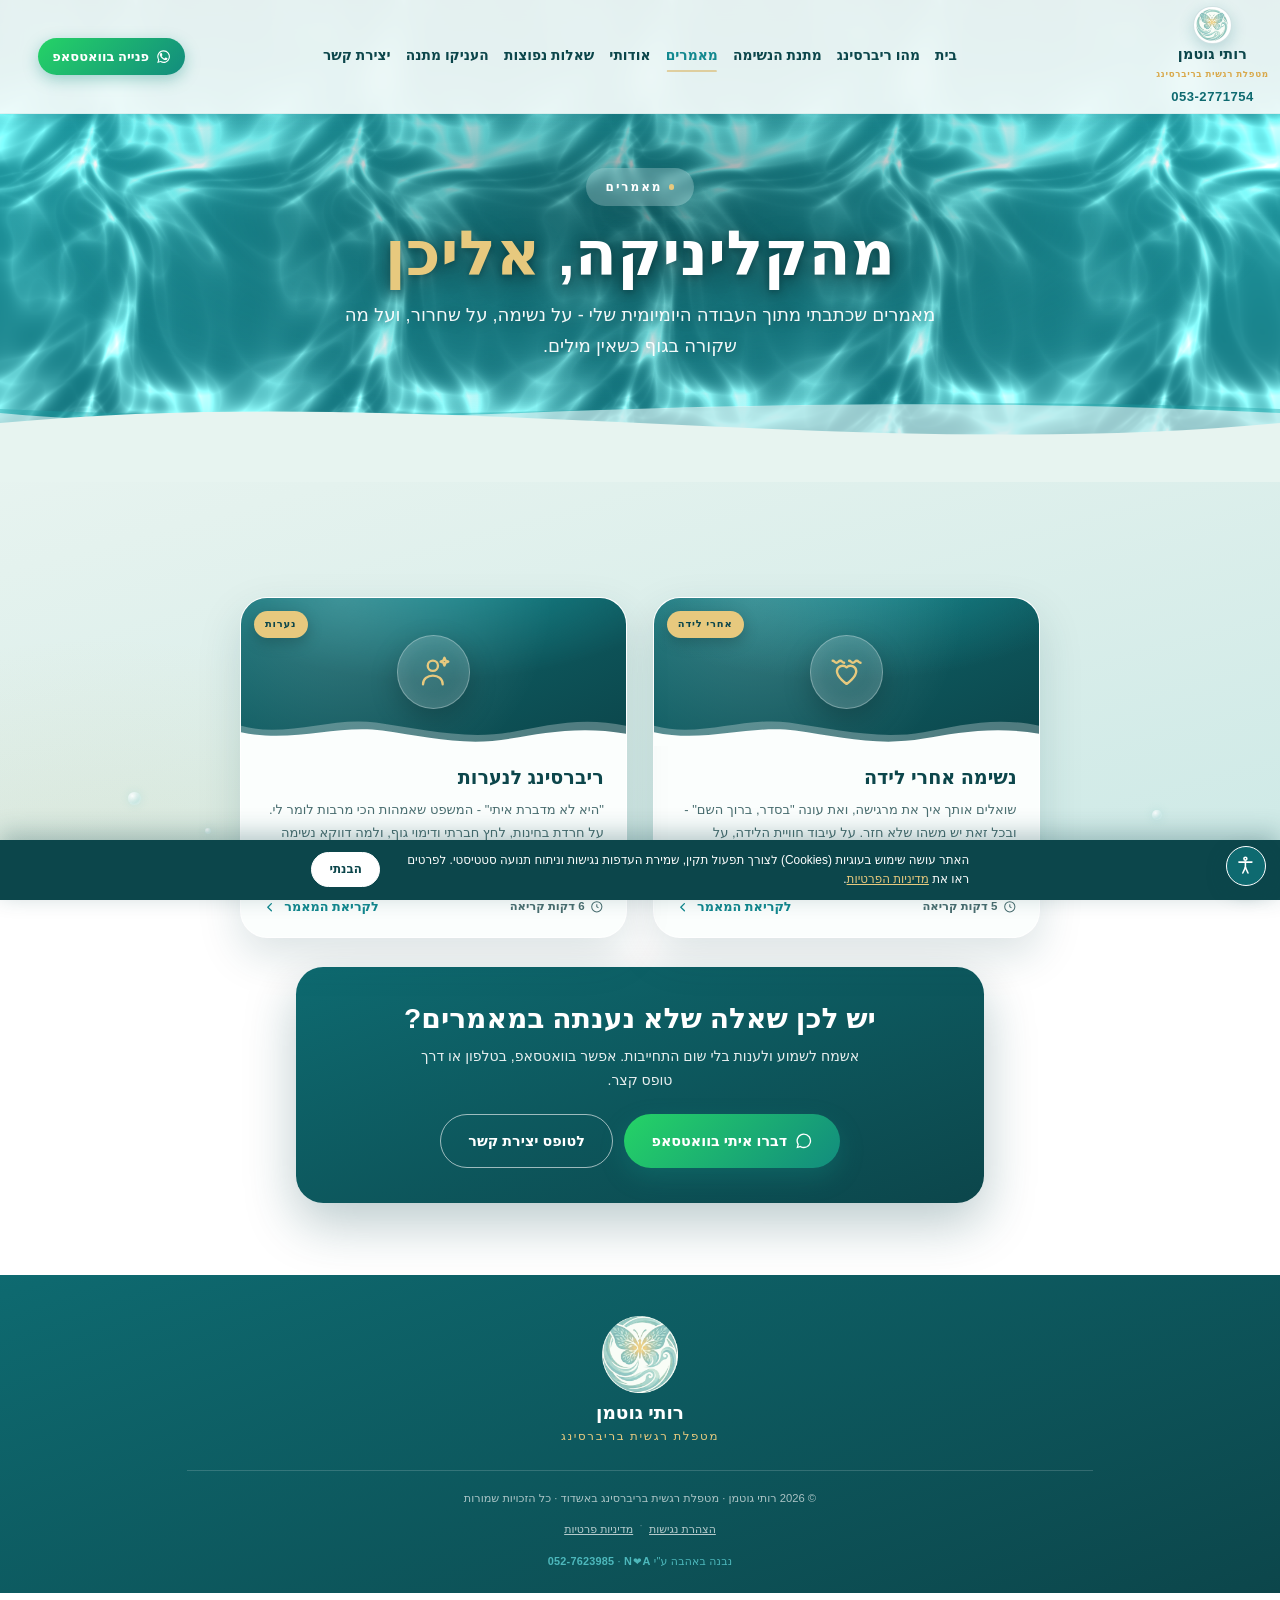
<file: articles.html>
<!DOCTYPE html>
<html lang="he" dir="rtl">
<head>
<meta charset="UTF-8">
<meta name="google-site-verification" content="bCl2ATaE2gknfzyFqzx3JtNUBIcbH8voE0OR_sZTtcY" />
<meta name="viewport" content="width=device-width, initial-scale=1.0">
<title>מאמרים על ריברסינג ונשימה טיפולית · רותי גוטמן, אשדוד</title>
<meta name="description" content="מאמרים מאת רותי גוטמן, מטפלת רגשית בריברסינג באשדוד - נשימה טיפולית אחרי לידה, ריברסינג לנערות ועוד. ידע מהקליניקה, בשפה פשוטה.">
<meta name="keywords" content="מאמרים ריברסינג, נשימה טיפולית, ריברסינג אחרי לידה, ריברסינג לנערות, רותי גוטמן, מטפלת רגשית אשדוד">
<meta name="author" content="רותי גוטמן">
<meta name="robots" content="index, follow">
<link rel="canonical" href="https://ruthgutman.co.il/articles.html">

<meta property="og:type" content="website">
<meta property="og:site_name" content="רותי גוטמן · ריברסינג">
<meta property="og:locale" content="he_IL">
<meta property="og:title" content="מאמרים על ריברסינג ונשימה טיפולית">
<meta property="og:description" content="ידע מהקליניקה בשפה פשוטה - נשימה אחרי לידה, ריברסינג לנערות ועוד.">
<meta property="og:url" content="https://ruthgutman.co.il/articles.html">
<meta property="og:image" content="https://ruthgutman.co.il/assets/og_share.jpg">
<meta property="og:image:width" content="1200">
<meta property="og:image:height" content="630">
<meta property="og:image:alt" content="רותי גוטמן - ריברסינג ונשימה טיפולית, אשדוד">
<meta name="twitter:card" content="summary_large_image">
<meta name="twitter:image" content="https://ruthgutman.co.il/assets/og_share.jpg">

<meta name="geo.region" content="IL">
<meta name="geo.placename" content="אשדוד">

<link rel="icon" type="image/png" href="assets/logo_mark.png">
<link rel="apple-touch-icon" href="assets/logo_mark.png">
<meta name="theme-color" content="#8FC8C2">

<link rel="stylesheet" href="assets/style.css">
<link rel="stylesheet" href="assets/a11y.css">

<script type="application/ld+json">
{
  "@context": "https://schema.org",
  "@type": "CollectionPage",
  "name": "מאמרים על ריברסינג ונשימה טיפולית",
  "url": "https://ruthgutman.co.il/articles.html",
  "inLanguage": "he-IL",
  "author": { "@type": "Person", "name": "רותי גוטמן" },
  "hasPart": [
    {
      "@type": "Article",
      "headline": "נשימה אחרי לידה",
      "url": "https://ruthgutman.co.il/postpartum.html",
      "author": { "@type": "Person", "name": "רותי גוטמן" }
    },
    {
      "@type": "Article",
      "headline": "ריברסינג לנערות",
      "url": "https://ruthgutman.co.il/teens.html",
      "author": { "@type": "Person", "name": "רותי גוטמן" }
    }
  ]
}
</script>
</head>
<body>

<header class="nav">
  <div class="container nav-inner">
    <div class="brand-col">
      <a class="brand" href="index.html"><span class="brand-mark" aria-hidden="true"><svg viewBox="0 0 24 24" fill="none" stroke="currentColor" stroke-width="1.8" stroke-linecap="round"><path d="M12 3c2 3 6 4 6 8a6 6 0 0 1-12 0c0-4 4-5 6-8Z"/><path d="M12 21v-6"/></svg></span><span class="brand-text"><b>רותי גוטמן</b><span>מטפלת רגשית בריברסינג</span></span></a>
      <span class="brand-phone">053-2771754</span>
    </div>
    <nav class="nav-links" aria-label="ניווט ראשי">
      <a href="index.html">בית</a>
      <a href="whatis.html">מהו ריברסינג</a>
      <a href="poster.html">מתנת הנשימה</a>
      <a href="articles.html" class="active">מאמרים</a>
      <a href="about.html">אודותי</a>
      <a href="faq.html">שאלות נפוצות</a>
      <a href="gift.html">העניקו מתנה</a>
      <a href="contact.html">יצירת קשר</a>
      <a class="nav-wa nav-wa-mobile" href="https://wa.me/972532771754?text=%D7%94%D7%99%D7%99%20%D7%A8%D7%95%D7%AA%D7%99%2C%20%D7%90%D7%A0%D7%99%20%D7%9E%D7%AA%D7%A2%D7%A0%D7%99%D7%99%D7%A0%D7%AA%20%D7%91%D7%98%D7%99%D7%A4%D7%95%D7%9C%20%D7%A8%D7%99%D7%91%D7%A8%D7%A1%D7%99%D7%A0%D7%92%20%D7%95%D7%90%D7%A9%D7%9E%D7%97%20%D7%9C%D7%A7%D7%91%D7%9C%20%D7%A4%D7%A8%D7%98%D7%99%D7%9D" target="_blank" rel="noopener" aria-label="פנייה בוואטסאפ"><svg viewBox="0 0 24 24" fill="currentColor" aria-hidden="true"><path d="M12 2a10 10 0 0 0-8.6 15.06L2 22l5.05-1.32A10 10 0 1 0 12 2Zm0 18.2a8.2 8.2 0 0 1-4.18-1.14l-.3-.18-3 .78.8-2.92-.2-.31A8.2 8.2 0 1 1 12 20.2Z"/><path d="M17.5 14.4c-.3-.15-1.77-.87-2.04-.97-.27-.1-.47-.15-.67.15-.2.3-.77.97-.94 1.17-.17.2-.35.22-.65.07-.3-.15-1.26-.46-2.4-1.48-.89-.79-1.49-1.77-1.66-2.07-.17-.3-.02-.46.13-.61.13-.13.3-.35.45-.52.15-.17.2-.3.3-.5.1-.2.05-.37-.02-.52-.07-.15-.67-1.62-.92-2.22-.24-.58-.49-.5-.67-.51h-.57c-.2 0-.52.07-.8.37-.27.3-1.04 1.02-1.04 2.48 0 1.46 1.07 2.88 1.22 3.08.15.2 2.1 3.2 5.08 4.49.71.31 1.26.49 1.69.62.71.23 1.36.2 1.87.12.57-.08 1.77-.72 2.02-1.42.25-.7.25-1.29.17-1.42-.07-.13-.27-.2-.57-.35Z"/></svg><span>פנייה בוואטסאפ</span></a>
    </nav>
    <a class="nav-wa nav-wa-desktop" href="https://wa.me/972532771754?text=%D7%94%D7%99%D7%99%20%D7%A8%D7%95%D7%AA%D7%99%2C%20%D7%90%D7%A0%D7%99%20%D7%9E%D7%AA%D7%A2%D7%A0%D7%99%D7%99%D7%A0%D7%AA%20%D7%91%D7%98%D7%99%D7%A4%D7%95%D7%9C%20%D7%A8%D7%99%D7%91%D7%A8%D7%A1%D7%99%D7%A0%D7%92%20%D7%95%D7%90%D7%A9%D7%9E%D7%97%20%D7%9C%D7%A7%D7%91%D7%9C%20%D7%A4%D7%A8%D7%98%D7%99%D7%9D" target="_blank" rel="noopener" aria-label="פנייה בוואטסאפ"><svg viewBox="0 0 24 24" fill="currentColor" aria-hidden="true"><path d="M12 2a10 10 0 0 0-8.6 15.06L2 22l5.05-1.32A10 10 0 1 0 12 2Zm0 18.2a8.2 8.2 0 0 1-4.18-1.14l-.3-.18-3 .78.8-2.92-.2-.31A8.2 8.2 0 1 1 12 20.2Z"/><path d="M17.5 14.4c-.3-.15-1.77-.87-2.04-.97-.27-.1-.47-.15-.67.15-.2.3-.77.97-.94 1.17-.17.2-.35.22-.65.07-.3-.15-1.26-.46-2.4-1.48-.89-.79-1.49-1.77-1.66-2.07-.17-.3-.02-.46.13-.61.13-.13.3-.35.45-.52.15-.17.2-.3.3-.5.1-.2.05-.37-.02-.52-.07-.15-.67-1.62-.92-2.22-.24-.58-.49-.5-.67-.51h-.57c-.2 0-.52.07-.8.37-.27.3-1.04 1.02-1.04 2.48 0 1.46 1.07 2.88 1.22 3.08.15.2 2.1 3.2 5.08 4.49.71.31 1.26.49 1.69.62.71.23 1.36.2 1.87.12.57-.08 1.77-.72 2.02-1.42.25-.7.25-1.29.17-1.42-.07-.13-.27-.2-.57-.35Z"/></svg><span>פנייה בוואטסאפ</span></a>
    <button class="nav-toggle" aria-label="תפריט"><svg viewBox="0 0 24 24" fill="none" stroke="currentColor" stroke-width="2" stroke-linecap="round"><path d="M4 7h16M4 12h16M4 17h16"/></svg></button>
  </div>
</header>

<main id="main">

<section class="page-head">
  <div class="container reveal in">
    <span class="eyebrow">מאמרים</span>
    <h1>מהקליניקה, <span class="accent">אליכן</span></h1>
    <p>מאמרים שכתבתי מתוך העבודה היומיומית שלי - על נשימה, על שחרור, ועל מה שקורה בגוף כשאין מילים.</p>
  </div>
</section>

<section class="sec">
  <div class="container">

    <div class="art-grid">

      <a class="art-card reveal" href="postpartum.html" aria-label="לקריאת המאמר: נשימה אחרי לידה">
        <div class="art-card__top">
          <span class="art-card__tag">אחרי לידה</span>
          <span class="art-card__ico" aria-hidden="true">
            <svg viewBox="0 0 24 24">
              <path d="M12 20.4s-6.6-4.4-6.6-8.8A3.95 3.95 0 0 1 12 9.1a3.95 3.95 0 0 1 6.6 2.5c0 4.4-6.6 8.8-6.6 8.8Z"/>
              <path d="M2.5 4.6c1.3 0 1.3 1.4 2.6 1.4s1.3-1.4 2.6-1.4 1.3 1.4 2.6 1.4"/>
              <path d="M13.7 4.6c1.3 0 1.3 1.4 2.6 1.4s1.3-1.4 2.6-1.4 1.3 1.4 2.6 1.4"/>
            </svg>
          </span>
          <div class="art-card__wave" aria-hidden="true">
            <svg viewBox="0 0 600 52" preserveAspectRatio="none">
              <path d="M0 26c70 16 140-12 210-4 70 8 140 22 210 12 55-8 110-20 180-8v26H0z" fill="rgba(255,255,255,.28)"/>
              <path d="M0 34c80 14 150-10 220-2 70 8 130 20 200 10 50-7 110-16 180-6v16H0z" fill="#FBFEFD"/>
            </svg>
          </div>
        </div>
        <div class="art-card__body">
          <h2>נשימה אחרי לידה</h2>
          <p>שואלים אותך איך את מרגישה, ואת עונה "בסדר, ברוך השם" - ובכל זאת יש משהו שלא חזר. על עיבוד חוויית הלידה, על העומס שאחריה, ומה ההבדל בין זה לבין דיכאון אחרי לידה.</p>
          <div class="art-card__foot">
            <span class="art-card__time"><svg viewBox="0 0 24 24" aria-hidden="true"><circle cx="12" cy="12" r="9"/><path d="M12 7.5V12l3 1.8"/></svg>5 דקות קריאה</span>
            <span class="art-card__more">לקריאת המאמר <svg viewBox="0 0 24 24" aria-hidden="true"><path d="M14 6l-6 6 6 6"/></svg></span>
          </div>
        </div>
      </a>

      <a class="art-card reveal d1" href="teens.html" aria-label="לקריאת המאמר: ריברסינג לנערות">
        <div class="art-card__top">
          <span class="art-card__tag">נערות</span>
          <span class="art-card__ico" aria-hidden="true">
            <svg viewBox="0 0 24 24">
              <circle cx="11.5" cy="8" r="3.5"/>
              <path d="M4.8 20.6c0-3.6 3-5.9 6.7-5.9s6.7 2.3 6.7 5.9"/>
              <path d="M19.4 2.6l.75 1.85 1.85.75-1.85.75-.75 1.85-.75-1.85-1.85-.75 1.85-.75z"/>
            </svg>
          </span>
          <div class="art-card__wave" aria-hidden="true">
            <svg viewBox="0 0 600 52" preserveAspectRatio="none">
              <path d="M0 26c70 16 140-12 210-4 70 8 140 22 210 12 55-8 110-20 180-8v26H0z" fill="rgba(255,255,255,.28)"/>
              <path d="M0 34c80 14 150-10 220-2 70 8 130 20 200 10 50-7 110-16 180-6v16H0z" fill="#FBFEFD"/>
            </svg>
          </div>
        </div>
        <div class="art-card__body">
          <h2>ריברסינג לנערות</h2>
          <p>"היא לא מדברת איתי" - המשפט שאמהות הכי מרבות לומר לי. על חרדת בחינות, לחץ חברתי ודימוי גוף, ולמה דווקא נשימה עובדת כשקשה לדבר.</p>
          <div class="art-card__foot">
            <span class="art-card__time"><svg viewBox="0 0 24 24" aria-hidden="true"><circle cx="12" cy="12" r="9"/><path d="M12 7.5V12l3 1.8"/></svg>6 דקות קריאה</span>
            <span class="art-card__more">לקריאת המאמר <svg viewBox="0 0 24 24" aria-hidden="true"><path d="M14 6l-6 6 6 6"/></svg></span>
          </div>
        </div>
      </a>

    </div>

    <div class="art-cta reveal">
      <h2>יש לכן שאלה שלא נענתה במאמרים?</h2>
      <p>אשמח לשמוע ולענות בלי שום התחייבות. אפשר בוואטסאפ, בטלפון או דרך טופס קצר.</p>
      <div class="btns">
        <a class="btn btn-wa" href="https://wa.me/972532771754?text=%D7%94%D7%99%D7%99%20%D7%A8%D7%95%D7%AA%D7%99%2C%20%D7%A7%D7%A8%D7%90%D7%AA%D7%99%20%D7%90%D7%AA%20%D7%94%D7%9E%D7%90%D7%9E%D7%A8%D7%99%D7%9D%20%D7%91%D7%90%D7%AA%D7%A8%20%D7%95%D7%90%D7%A9%D7%9E%D7%97%20%D7%9C%D7%A7%D7%91%D7%9C%20%D7%A4%D7%A8%D7%98%D7%99%D7%9D" target="_blank" rel="noopener">
          <svg viewBox="0 0 24 24" fill="currentColor" aria-hidden="true"><path d="M12 2a10 10 0 0 0-8.6 15.06L2 22l5.05-1.32A10 10 0 1 0 12 2Zm0 18.2a8.2 8.2 0 0 1-4.18-1.14l-.3-.18-3 .78.8-2.92-.2-.31A8.2 8.2 0 1 1 12 20.2Z"/></svg>
          דברו איתי בוואטסאפ
        </a>
        <a class="btn btn-ghost" style="color:#fff;border-color:rgba(255,255,255,.6)" href="contact.html">לטופס יצירת קשר</a>
      </div>
    </div>

  </div>
</section>

</main>

<footer class="footer footer--center">
  <div class="container">
    <div class="logo-lockup">
      <img src="assets/logo_mark.png" alt="רותי גוטמן - ריברסינג" width="504" height="504" decoding="async">
      <div>
        <div class="ll-name">רותי גוטמן</div>
        <div class="ll-sub">מטפלת רגשית בריברסינג</div>
      </div>
    </div>
    <div class="footer-bottom">© <span id="yr"></span> רותי גוטמן · מטפלת רגשית בריברסינג באשדוד · כל הזכויות שמורות
      <div class="legal-links"><a href="accessibility.html">הצהרת נגישות</a><span>·</span><a href="privacy.html">מדיניות פרטיות</a></div>
      <div class="footer-credit">נבנה באהבה ע"י <b dir="ltr">N<span class="credit-heart" aria-hidden="true">&#10084;&#65038;</span>A</b> · <a href="tel:0527623985">052-7623985</a></div></div>
  </div>
</footer>

<script src="assets/main.js"></script>
<script src="assets/a11y.js"></script>
<script>document.getElementById('yr').textContent = new Date().getFullYear();</script>
</body>
</html>
</file>
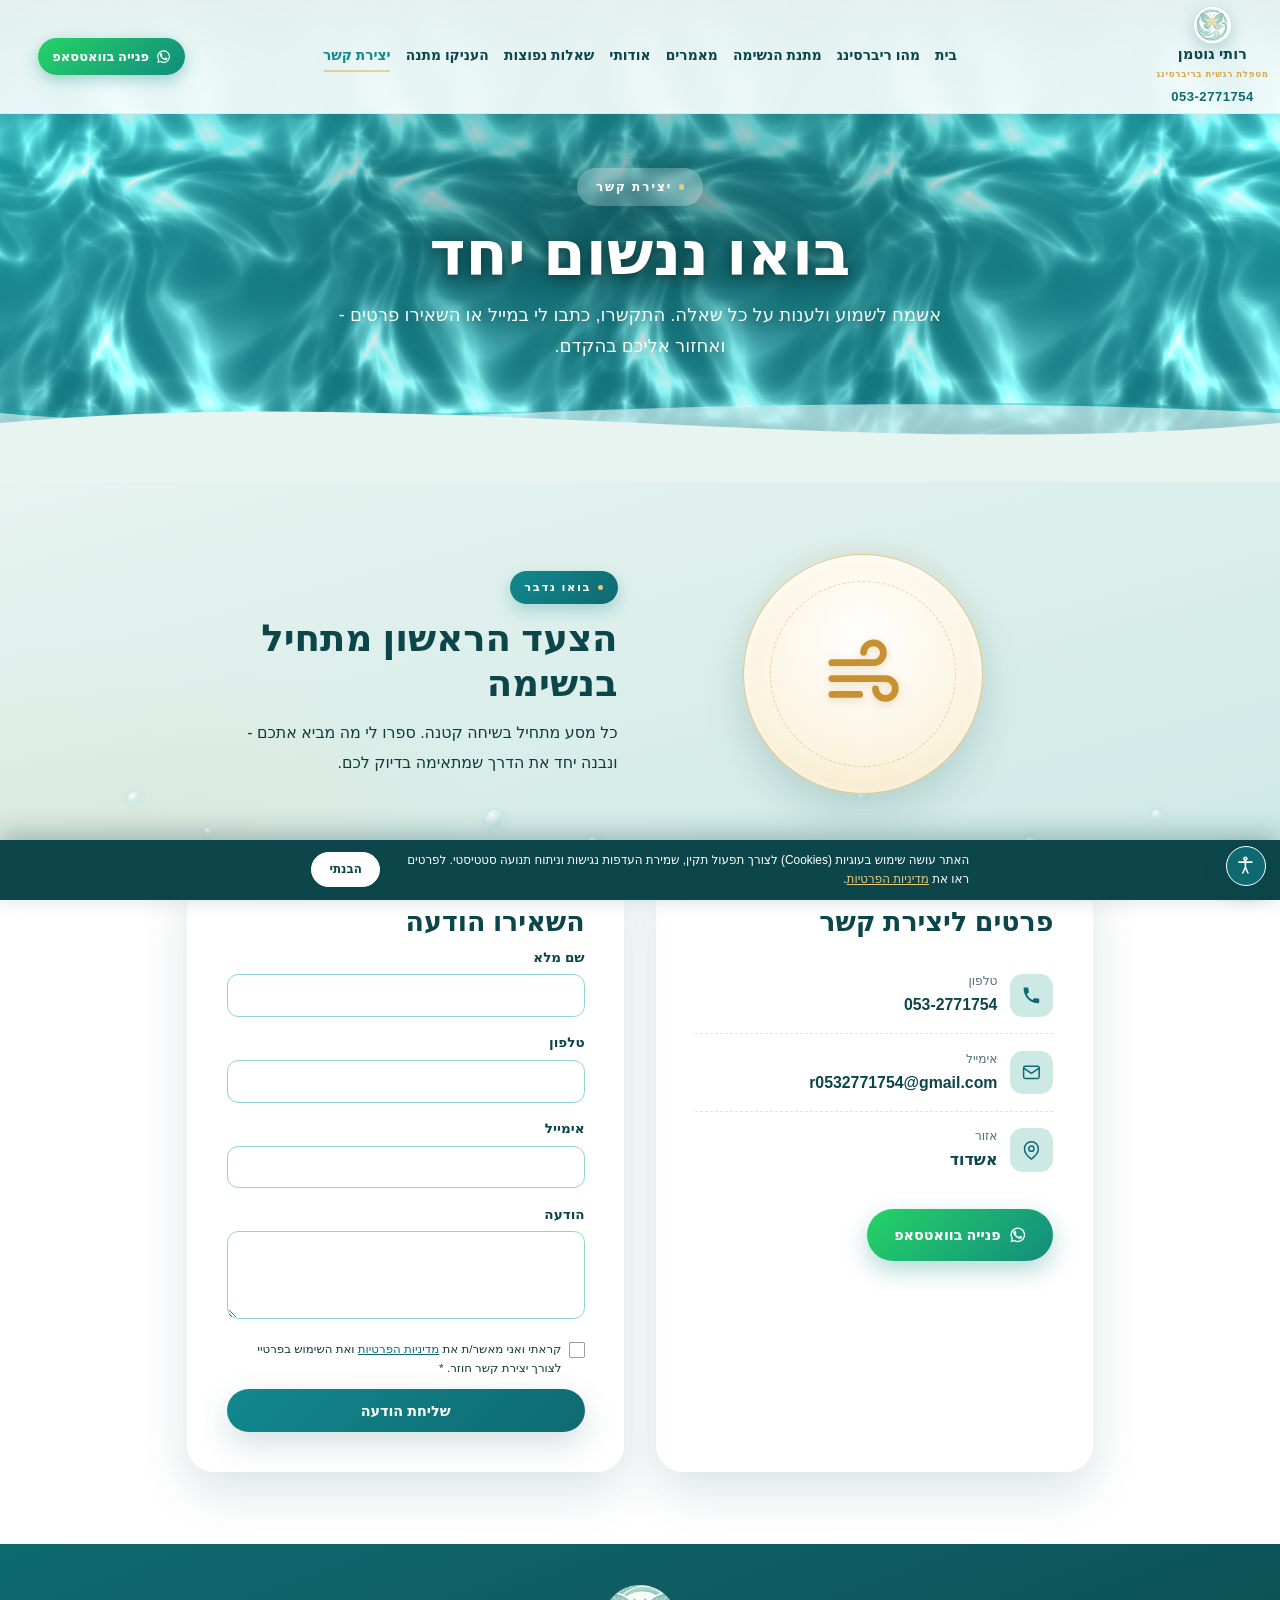
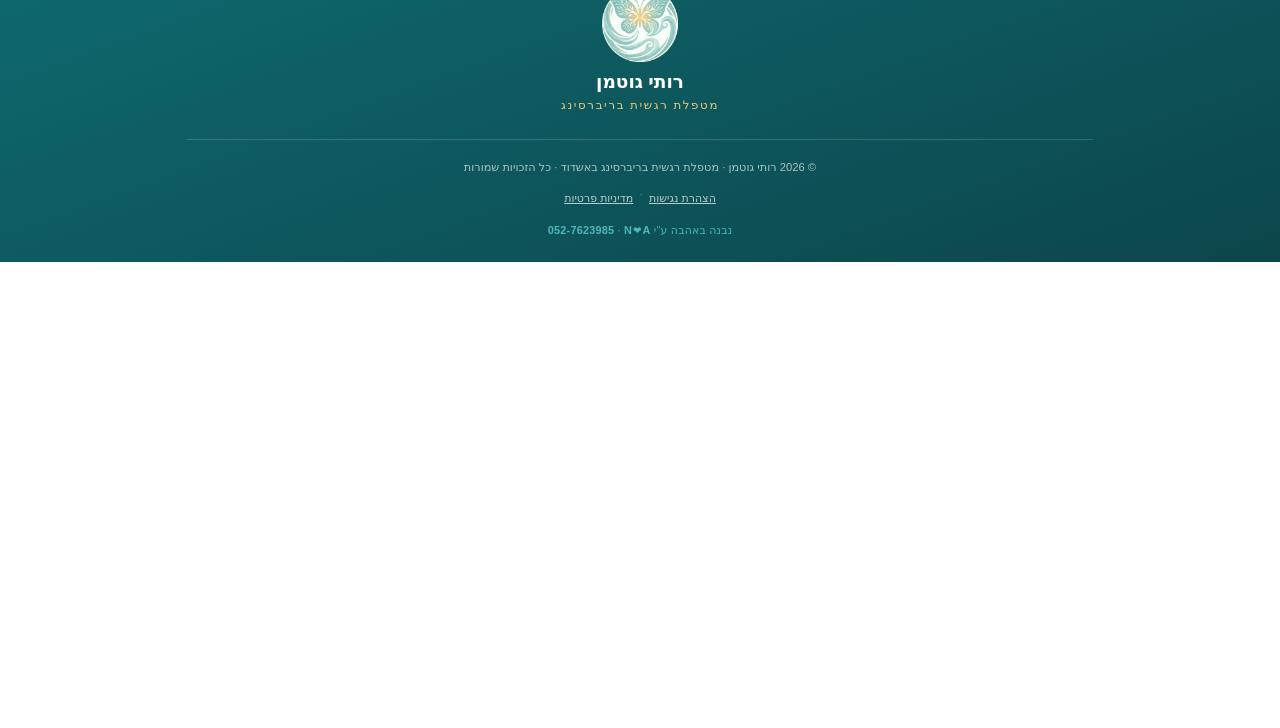
<file: contact.html>
<!DOCTYPE html>
<html lang="he" dir="rtl">
<head>
<meta charset="UTF-8">
<meta name="google-site-verification" content="bCl2ATaE2gknfzyFqzx3JtNUBIcbH8voE0OR_sZTtcY" />
<meta name="viewport" content="width=device-width, initial-scale=1.0">
<title>יצירת קשר · רותי גוטמן - ריברסינג באשדוד | 053-2771754</title>
<meta name="description" content="יצירת קשר עם רותי גוטמן - מטפלת רגשית בריברסינג באשדוד. טלפון 053-2771754, מייל ווואטסאפ - אשמח לענות על כל שאלה.">
<meta name="keywords" content="רותי גוטמן טלפון, יצירת קשר ריברסינג, ריברסינג אשדוד, קביעת מפגש ריברסינג, נשימה טיפולית">
<meta name="author" content="רותי גוטמן">
<meta name="robots" content="index, follow">
<link rel="canonical" href="https://ruthgutman.co.il/contact.html">

<meta property="og:type" content="website">
<meta property="og:site_name" content="רותי גוטמן · ריברסינג">
<meta property="og:locale" content="he_IL">
<meta property="og:title" content="יצירת קשר · רותי גוטמן - ריברסינג באשדוד">
<meta property="og:description" content="טלפון 053-2771754, מייל ווואטסאפ - אשמח לענות על כל שאלה.">
<meta property="og:url" content="https://ruthgutman.co.il/contact.html">
<meta property="og:image" content="https://ruthgutman.co.il/assets/og_share.jpg">
<meta property="og:image:width" content="1200">
<meta property="og:image:height" content="630">
<meta property="og:image:alt" content="רותי גוטמן - ריברסינג ונשימה טיפולית, אשדוד">
<meta name="twitter:card" content="summary_large_image">
<meta name="twitter:image" content="https://ruthgutman.co.il/assets/og_share.jpg">

<meta name="geo.region" content="IL">
<meta name="geo.placename" content="אשדוד">

<link rel="icon" type="image/png" href="assets/logo_mark.png">
<link rel="apple-touch-icon" href="assets/logo_mark.png">
<meta name="theme-color" content="#8FC8C2">

<link rel="stylesheet" href="assets/style.css">
<link rel="stylesheet" href="assets/a11y.css">

<script type="application/ld+json">
{
  "@context": "https://schema.org",
  "@type": "HealthAndBeautyBusiness",
  "name": "רותי גוטמן - ריברסינג ונשימה טיפולית",
  "url": "https://ruthgutman.co.il/",
  "telephone": "+972-53-2771754",
  "email": "r0532771754@gmail.com",
  "image": "https://ruthgutman.co.il/assets/logo_mark.png",
  "areaServed": { "@type": "City", "name": "אשדוד" },
  "address": {
    "@type": "PostalAddress",
    "addressLocality": "אשדוד",
    "addressRegion": "מחוז הדרום",
    "addressCountry": "IL"
  }
}
</script>
</head>
<body>

<header class="nav">
  <div class="container nav-inner">
    <div class="brand-col">
      <a class="brand" href="index.html"><span class="brand-mark" aria-hidden="true"><svg viewBox="0 0 24 24" fill="none" stroke="currentColor" stroke-width="1.8" stroke-linecap="round"><path d="M12 3c2 3 6 4 6 8a6 6 0 0 1-12 0c0-4 4-5 6-8Z"/><path d="M12 21v-6"/></svg></span><span class="brand-text"><b>רותי גוטמן</b><span>מטפלת רגשית בריברסינג</span></span></a>
      <span class="brand-phone">053-2771754</span>
    </div>
    <nav class="nav-links" aria-label="ניווט ראשי">
      <a href="index.html">בית</a>
      <a href="whatis.html">מהו ריברסינג</a>
      <a href="poster.html">מתנת הנשימה</a>
      <a href="articles.html">מאמרים</a>
      <a href="about.html">אודותי</a>
      <a href="faq.html">שאלות נפוצות</a>
      <a href="gift.html">העניקו מתנה</a>
      <a href="contact.html" class="active">יצירת קשר</a>
      <a class="nav-wa nav-wa-mobile" href="https://wa.me/972532771754?text=%D7%94%D7%99%D7%99%20%D7%A8%D7%95%D7%AA%D7%99%2C%20%D7%90%D7%A0%D7%99%20%D7%9E%D7%AA%D7%A2%D7%A0%D7%99%D7%99%D7%A0%D7%AA%20%D7%91%D7%98%D7%99%D7%A4%D7%95%D7%9C%20%D7%A8%D7%99%D7%91%D7%A8%D7%A1%D7%99%D7%A0%D7%92%20%D7%95%D7%90%D7%A9%D7%9E%D7%97%20%D7%9C%D7%A7%D7%91%D7%9C%20%D7%A4%D7%A8%D7%98%D7%99%D7%9D" target="_blank" rel="noopener" aria-label="פנייה בוואטסאפ"><svg viewBox="0 0 24 24" fill="currentColor" aria-hidden="true"><path d="M12 2a10 10 0 0 0-8.6 15.06L2 22l5.05-1.32A10 10 0 1 0 12 2Zm0 18.2a8.2 8.2 0 0 1-4.18-1.14l-.3-.18-3 .78.8-2.92-.2-.31A8.2 8.2 0 1 1 12 20.2Z"/><path d="M17.5 14.4c-.3-.15-1.77-.87-2.04-.97-.27-.1-.47-.15-.67.15-.2.3-.77.97-.94 1.17-.17.2-.35.22-.65.07-.3-.15-1.26-.46-2.4-1.48-.89-.79-1.49-1.77-1.66-2.07-.17-.3-.02-.46.13-.61.13-.13.3-.35.45-.52.15-.17.2-.3.3-.5.1-.2.05-.37-.02-.52-.07-.15-.67-1.62-.92-2.22-.24-.58-.49-.5-.67-.51h-.57c-.2 0-.52.07-.8.37-.27.3-1.04 1.02-1.04 2.48 0 1.46 1.07 2.88 1.22 3.08.15.2 2.1 3.2 5.08 4.49.71.31 1.26.49 1.69.62.71.23 1.36.2 1.87.12.57-.08 1.77-.72 2.02-1.42.25-.7.25-1.29.17-1.42-.07-.13-.27-.2-.57-.35Z"/></svg><span>פנייה בוואטסאפ</span></a>
    </nav>
    <a class="nav-wa nav-wa-desktop" href="https://wa.me/972532771754?text=%D7%94%D7%99%D7%99%20%D7%A8%D7%95%D7%AA%D7%99%2C%20%D7%90%D7%A0%D7%99%20%D7%9E%D7%AA%D7%A2%D7%A0%D7%99%D7%99%D7%A0%D7%AA%20%D7%91%D7%98%D7%99%D7%A4%D7%95%D7%9C%20%D7%A8%D7%99%D7%91%D7%A8%D7%A1%D7%99%D7%A0%D7%92%20%D7%95%D7%90%D7%A9%D7%9E%D7%97%20%D7%9C%D7%A7%D7%91%D7%9C%20%D7%A4%D7%A8%D7%98%D7%99%D7%9D" target="_blank" rel="noopener" aria-label="פנייה בוואטסאפ"><svg viewBox="0 0 24 24" fill="currentColor" aria-hidden="true"><path d="M12 2a10 10 0 0 0-8.6 15.06L2 22l5.05-1.32A10 10 0 1 0 12 2Zm0 18.2a8.2 8.2 0 0 1-4.18-1.14l-.3-.18-3 .78.8-2.92-.2-.31A8.2 8.2 0 1 1 12 20.2Z"/><path d="M17.5 14.4c-.3-.15-1.77-.87-2.04-.97-.27-.1-.47-.15-.67.15-.2.3-.77.97-.94 1.17-.17.2-.35.22-.65.07-.3-.15-1.26-.46-2.4-1.48-.89-.79-1.49-1.77-1.66-2.07-.17-.3-.02-.46.13-.61.13-.13.3-.35.45-.52.15-.17.2-.3.3-.5.1-.2.05-.37-.02-.52-.07-.15-.67-1.62-.92-2.22-.24-.58-.49-.5-.67-.51h-.57c-.2 0-.52.07-.8.37-.27.3-1.04 1.02-1.04 2.48 0 1.46 1.07 2.88 1.22 3.08.15.2 2.1 3.2 5.08 4.49.71.31 1.26.49 1.69.62.71.23 1.36.2 1.87.12.57-.08 1.77-.72 2.02-1.42.25-.7.25-1.29.17-1.42-.07-.13-.27-.2-.57-.35Z"/></svg><span>פנייה בוואטסאפ</span></a>
    <button class="nav-toggle" aria-label="תפריט"><svg viewBox="0 0 24 24" fill="none" stroke="currentColor" stroke-width="2" stroke-linecap="round"><path d="M4 7h16M4 12h16M4 17h16"/></svg></button>
  </div>
</header>

<section class="page-head">
  <div class="container reveal in">
    <span class="eyebrow">יצירת קשר</span>
    <h1>בואו ננשום יחד</h1>
    <p>אשמח לשמוע ולענות על כל שאלה. התקשרו, כתבו לי במייל או השאירו פרטים - ואחזור אליכם בהקדם.</p>
  </div>
</section>

<!-- איור מקדים (מסגרת עגולה) -->
<section class="sec" style="padding-bottom:0">
  <div class="container">
    <div class="media-split">
      <div class="reveal">
        <div class="gold-emblem lg">
          <svg viewBox="0 0 24 24" aria-hidden="true"><path d="M4 9h10.5a2.5 2.5 0 1 0-2.5-2.6"/><path d="M4 13h13.5a2.5 2.5 0 1 1-2.5 2.6"/><path d="M4 17h7"/></svg>
        </div>
      </div>
      <div class="ms-text reveal d1">
        <span class="eyebrow">בואו נדבר</span>
        <h2>הצעד הראשון מתחיל בנשימה</h2>
        <p>כל מסע מתחיל בשיחה קטנה. ספרו לי מה מביא אתכם - ונבנה יחד את הדרך שמתאימה בדיוק לכם.</p>
      </div>
    </div>
  </div>
</section>

<section class="sec">
  <div class="container">
    <div class="contact-grid">

      <!-- פרטי התקשרות -->
      <div class="contact-card reveal">
        <h2>פרטים ליצירת קשר</h2>
        <ul class="contact-list">
          <li>
            <span class="contact-ico"><svg viewBox="0 0 24 24" fill="currentColor"><path d="M6.6 10.8a15.5 15.5 0 0 0 6.6 6.6l2.2-2.2a1 1 0 0 1 1-.25 11.4 11.4 0 0 0 3.6.58 1 1 0 0 1 1 1V20a1 1 0 0 1-1 1A17 17 0 0 1 3 4a1 1 0 0 1 1-1h3.5a1 1 0 0 1 1 1 11.4 11.4 0 0 0 .58 3.6 1 1 0 0 1-.25 1Z"/></svg></span>
            <div><div class="k">טלפון</div><a class="v" href="tel:+972532771754">053-2771754</a></div>
          </li>
          <li>
            <span class="contact-ico"><svg viewBox="0 0 24 24" fill="none" stroke="currentColor" stroke-width="1.7" stroke-linecap="round" stroke-linejoin="round"><rect x="3" y="5" width="18" height="14" rx="2"/><path d="m3 7 9 6 9-6"/></svg></span>
            <div><div class="k">אימייל</div><a class="v" href="mailto:r0532771754@gmail.com" style="word-break:break-all">r0532771754@gmail.com</a></div>
          </li>
          <li>
            <span class="contact-ico"><svg viewBox="0 0 24 24" fill="none" stroke="currentColor" stroke-width="1.7" stroke-linecap="round" stroke-linejoin="round"><path d="M20 10c0 6-8 12-8 12s-8-6-8-12a8 8 0 0 1 16 0Z"/><circle cx="12" cy="10" r="3"/></svg></span>
            <div><div class="k">אזור</div><div class="v">אשדוד</div></div>
          </li>
        </ul>
        <a class="btn btn-wa" href="https://wa.me/972532771754?text=%D7%94%D7%99%D7%99%20%D7%A8%D7%95%D7%AA%D7%99%2C%20%D7%90%D7%A0%D7%99%20%D7%9E%D7%AA%D7%A2%D7%A0%D7%99%D7%99%D7%A0%D7%AA%20%D7%91%D7%98%D7%99%D7%A4%D7%95%D7%9C%20%D7%A8%D7%99%D7%91%D7%A8%D7%A1%D7%99%D7%A0%D7%92%20%D7%95%D7%90%D7%A9%D7%9E%D7%97%20%D7%9C%D7%A7%D7%91%D7%9C%20%D7%A4%D7%A8%D7%98%D7%99%D7%9D" target="_blank" rel="noopener" style="margin-top:26px">
          <svg viewBox="0 0 24 24" fill="currentColor" aria-hidden="true"><path d="M12 2a10 10 0 0 0-8.6 15.06L2 22l5.05-1.32A10 10 0 1 0 12 2Zm0 18.2a8.2 8.2 0 0 1-4.18-1.14l-.3-.18-3 .78.8-2.92-.2-.31A8.2 8.2 0 1 1 12 20.2Z"/><path d="M17.5 14.4c-.3-.15-1.77-.87-2.04-.97-.27-.1-.47-.15-.67.15-.2.3-.77.97-.94 1.17-.17.2-.35.22-.65.07-.3-.15-1.26-.46-2.4-1.48-.89-.79-1.49-1.77-1.66-2.07-.17-.3-.02-.46.13-.61.13-.13.3-.35.45-.52.15-.17.2-.3.3-.5.1-.2.05-.37-.02-.52-.07-.15-.67-1.62-.92-2.22-.24-.58-.49-.5-.67-.51h-.57c-.2 0-.52.07-.8.37-.27.3-1.04 1.02-1.04 2.48 0 1.46 1.07 2.88 1.22 3.08.15.2 2.1 3.2 5.08 4.49.71.31 1.26.49 1.69.62.71.23 1.36.2 1.87.12.57-.08 1.77-.72 2.02-1.42.25-.7.25-1.29.17-1.42-.07-.13-.27-.2-.57-.35Z"/></svg>
          פנייה בוואטסאפ
        </a>
      </div>

      <!-- טופס -->
      <div class="contact-card reveal d1">
        <h2>השאירו הודעה</h2>
        <!-- השליחה מכוונת ל-iframe נסתר, כך שהדף אינו מתחלף -->
        <iframe name="cf-sink" id="cf-sink" style="display:none" title="יעד שליחה נסתר" aria-hidden="true"></iframe>
        <form id="contact-form" action="https://api.web3forms.com/submit" method="POST" target="cf-sink">
          <!-- הגדרות Web3Forms (החליף את FormSubmit שנפל גלובלית) -->
          <input type="hidden" name="access_key" value="dcf24acf-2bed-4401-b0d6-9c0027652cd5">
          <input type="hidden" name="subject" value="פנייה חדשה מהאתר">
          <input type="hidden" name="from_name" value="אתר רותי גוטמן">
          <!-- מלכודת ספאם (נשאר ריק - בוטים ממלאים אותו) -->
          <input type="checkbox" name="botcheck" style="display:none" tabindex="-1" aria-hidden="true">

          <div class="form-field">
            <label for="cf-name">שם מלא</label>
            <input type="text" id="cf-name" name="שם מלא" required>
          </div>
          <div class="form-field">
            <label for="cf-phone">טלפון</label>
            <input type="tel" id="cf-phone" name="טלפון">
          </div>
          <div class="form-field">
            <label for="cf-email">אימייל</label>
            <input type="email" id="cf-email" name="אימייל" autocomplete="email">
          </div>
          <div class="form-field">
            <label for="cf-msg">הודעה</label>
            <textarea id="cf-msg" name="הודעה" rows="4"></textarea>
          </div>

          <!-- הסכמה למדיניות פרטיות (חובה, לא מסומן מראש) -->
          <div class="consent-field">
            <input type="checkbox" id="cf-privacy" name="אישור מדיניות פרטיות" value="כן - אושר" required>
            <label for="cf-privacy">קראתי ואני מאשר/ת את <a href="privacy.html" target="_blank" rel="noopener">מדיניות הפרטיות</a> ואת השימוש בפרטיי לצורך יצירת קשר חוזר. <span aria-hidden="true">*</span><span class="sr-only">שדה חובה</span></label>
          </div>

          <!-- תיעוד ההסכמה כנדרש בחוק -->
          <input type="hidden" id="cf-consent-time" name="מועד ההסכמה" value="">
          <input type="hidden" name="מקור ההסכמה" value="טופס יצירת קשר - ruthgutman.co.il">

          <button type="submit" id="cf-submit" class="btn btn-primary" style="width:100%;justify-content:center">שליחת הודעה</button>
          <p id="cf-status" class="form-toast" role="status" aria-live="polite"></p>
        </form>
      </div>

    </div>
  </div>
</section>

<footer class="footer footer--center">
  <div class="container">
    <div class="logo-lockup">
      <img src="assets/logo_mark.png" alt="רותי גוטמן - ריברסינג" width="504" height="504" decoding="async">
      <div>
        <div class="ll-name">רותי גוטמן</div>
        <div class="ll-sub">מטפלת רגשית בריברסינג</div>
      </div>
    </div>
    <div class="footer-bottom">© <span id="yr"></span> רותי גוטמן · מטפלת רגשית בריברסינג באשדוד · כל הזכויות שמורות
      <div class="legal-links"><a href="accessibility.html">הצהרת נגישות</a><span>·</span><a href="privacy.html">מדיניות פרטיות</a></div>
      <div class="footer-credit">נבנה באהבה ע"י <b dir="ltr">N<span class="credit-heart" aria-hidden="true">&#10084;&#65038;</span>A</b> · <a href="tel:0527623985">052-7623985</a></div></div>
  </div>
</footer>

<script src="assets/main.js"></script>
<script src="assets/a11y.js"></script>
<script>
(function () {
  'use strict';
  document.getElementById('yr').textContent = new Date().getFullYear();

  // שליחה רגילה של HTML אל iframe נסתר - בלי fetch, כך שהכפתור לא נתקע
  // והדף לא מתחלף. ה-iframe מדווח בסיום הטעינה, ואז מוצגת הודעת ההצלחה.
  // הערה: אין לקרוא למשתנה status - הוא מתנגש עם window.status המובנה.
  var form = document.getElementById('contact-form');
  var btn = document.getElementById('cf-submit');
  var toast = document.getElementById('cf-status');
  var sink = document.getElementById('cf-sink');
  var pending = false;
  var hideTimer;

  form.addEventListener('submit', function (e) {
    // חובה להשאיר לפחות דרך אחת ליצירת קשר - טלפון או אימייל
    var phone = document.getElementById('cf-phone').value.trim();
    var email = document.getElementById('cf-email').value.trim();
    if (!phone && !email) {
      e.preventDefault();
      clearTimeout(hideTimer);
      toast.style.color = '#c0392b';
      toast.innerHTML = 'נא להשאיר טלפון או אימייל כדי שנוכל לחזור אליכם.';
      toast.style.display = 'block';
      void toast.offsetWidth;
      toast.classList.add('is-visible');
      document.getElementById('cf-phone').focus();
      return;
    }
    try {
      document.getElementById('cf-consent-time').value = new Date().toLocaleString('he-IL');
    } catch (e2) { /* לא חוסם את השליחה */ }
    pending = true;
    btn.disabled = true;
    btn.textContent = 'שולח…';
    toast.style.display = 'none';
    toast.classList.remove('is-visible');
    clearTimeout(hideTimer);
  });

  sink.addEventListener('load', function () {
    if (!pending) return;   // מתעלמים מטעינת ה-iframe הראשונית
    pending = false;

    form.reset();           // ניקוי הנתונים לשליחת הודעה נוספת
    btn.disabled = false;
    btn.textContent = 'שליחת הודעה';

    toast.style.color = '';
    toast.innerHTML = '<span aria-hidden="true">✓</span> ההודעה נשלחה בהצלחה! אחזור אליכם בהקדם.';
    toast.style.display = 'block';
    // מאלץ חישוב מחדש כדי שמעבר ה-opacity ירוץ מיד אחרי display:block
    void toast.offsetWidth;
    toast.classList.add('is-visible');

    // ההודעה נעלמת אחרי 6 שניות והטופס מוכן לשליחה נוספת
    hideTimer = setTimeout(function () {
      toast.classList.remove('is-visible');
      setTimeout(function () { toast.style.display = 'none'; }, 400);
    }, 6000);
  });
}());
</script>
</body>
</html>
</file>
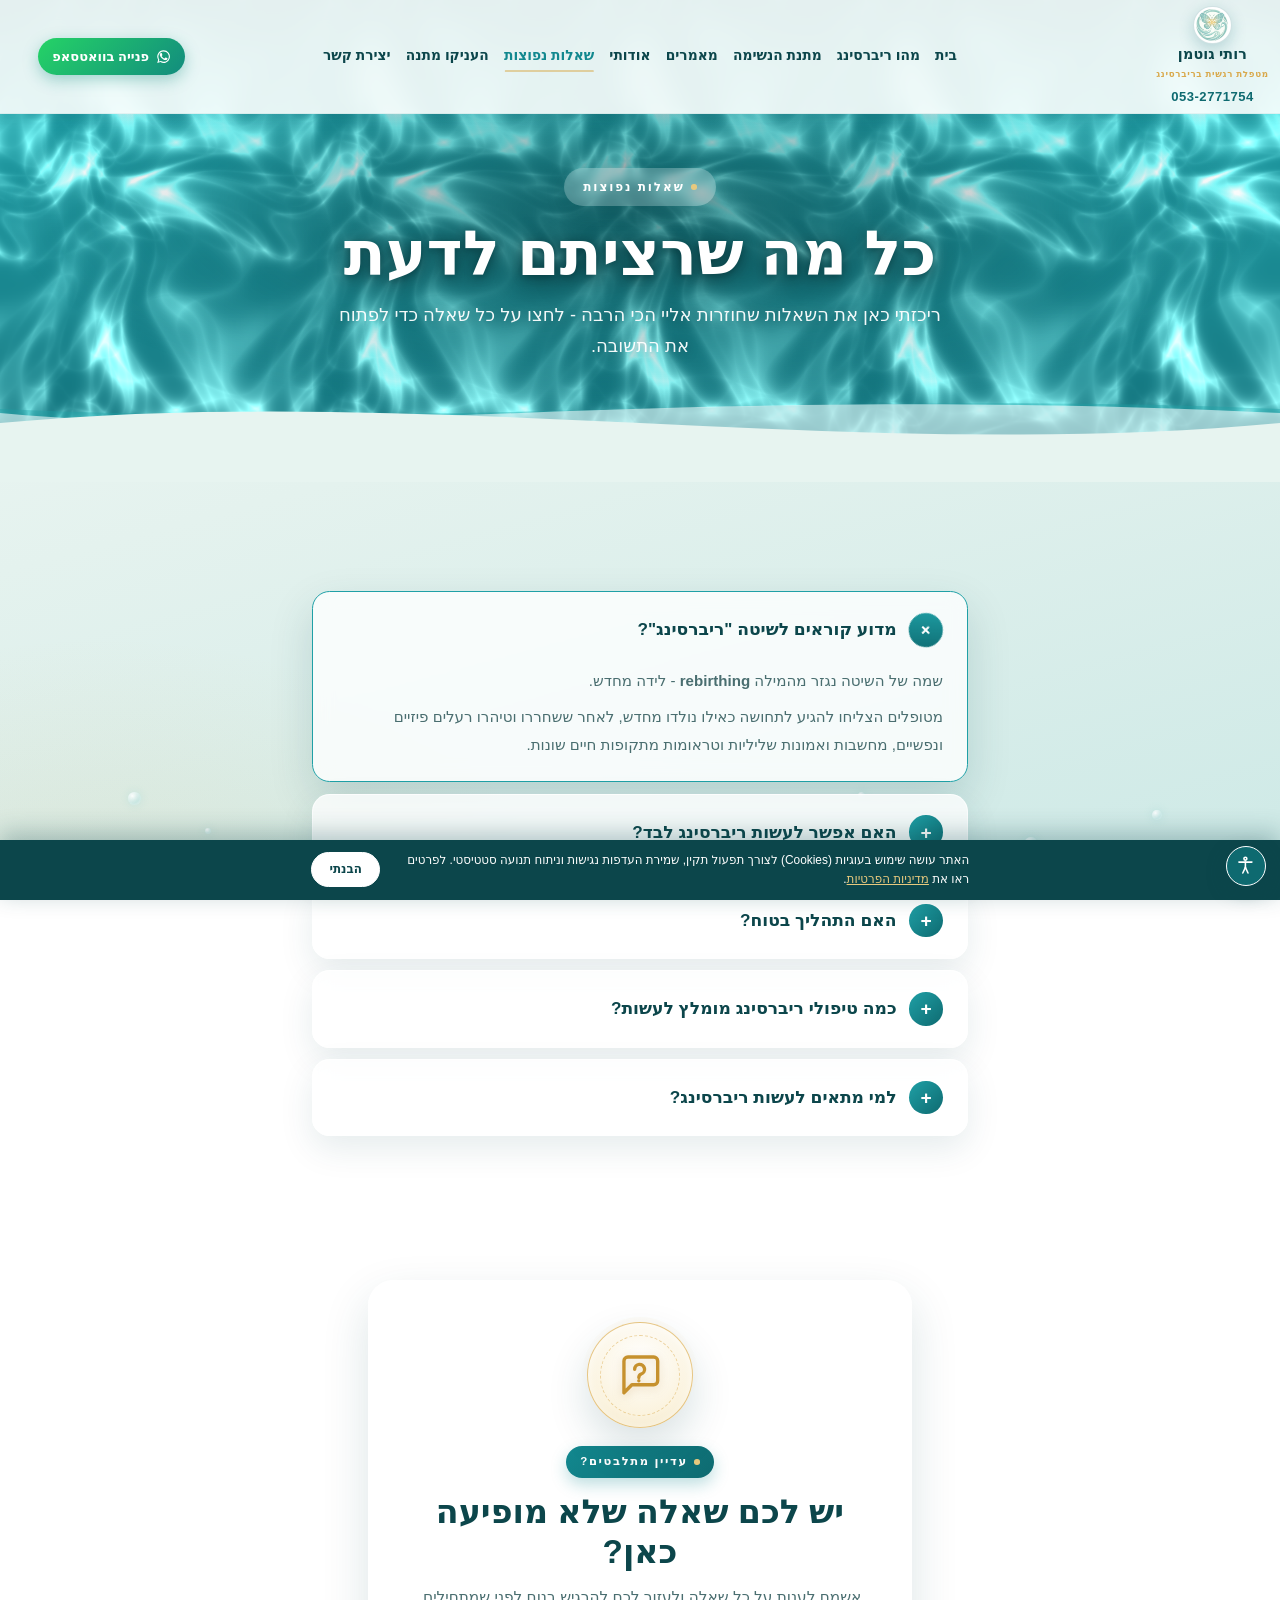
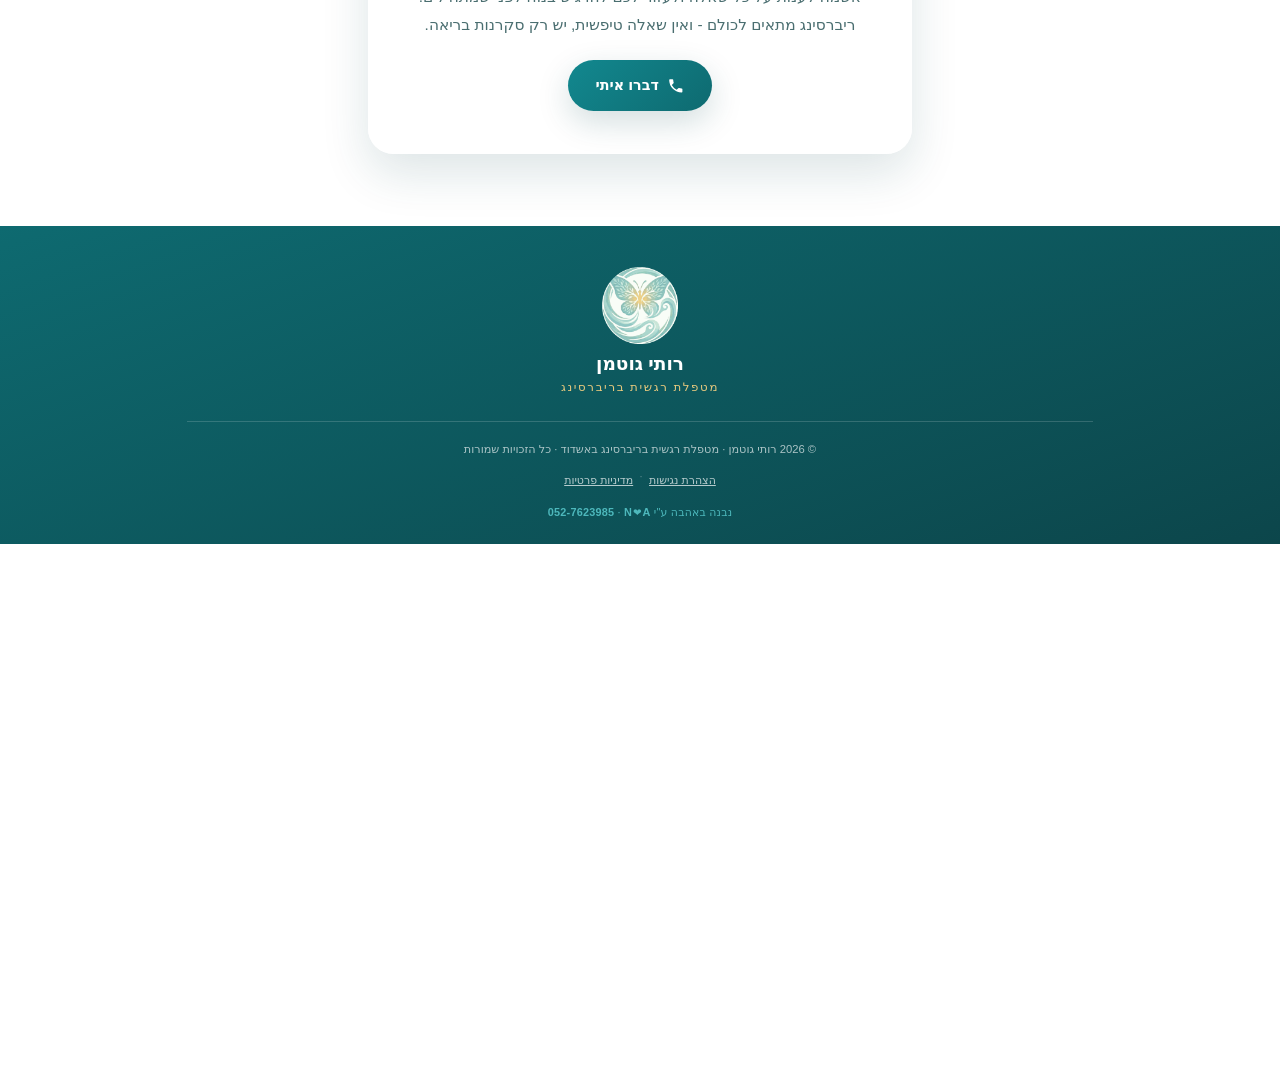
<file: faq.html>
<!DOCTYPE html>
<html lang="he" dir="rtl">
<head>
<meta charset="UTF-8">
<meta name="google-site-verification" content="bCl2ATaE2gknfzyFqzx3JtNUBIcbH8voE0OR_sZTtcY" />
<meta name="viewport" content="width=device-width, initial-scale=1.0">
<title>שאלות נפוצות על ריברסינג · רותי גוטמן - נשימה טיפולית</title>
<meta name="description" content="שאלות נפוצות על ריברסינג - מקור השם, בטיחות התהליך, למי מתאים, כמה טיפולים מומלץ ועוד. תשובות מאת רותי גוטמן, מטפלת ריברסינג באשדוד.">
<meta name="keywords" content="ריברסינג שאלות, האם ריברסינג בטוח, למי מתאים ריברסינג, נשימה טיפולית, רותי גוטמן, ריברסינג אשדוד">
<meta name="author" content="רותי גוטמן">
<meta name="robots" content="index, follow">
<link rel="canonical" href="https://ruthgutman.co.il/faq.html">

<meta property="og:type" content="website">
<meta property="og:site_name" content="רותי גוטמן · ריברסינג">
<meta property="og:locale" content="he_IL">
<meta property="og:title" content="שאלות נפוצות על ריברסינג · רותי גוטמן">
<meta property="og:description" content="מקור השם, בטיחות התהליך, למי מתאים, כמה טיפולים מומלץ ועוד.">
<meta property="og:url" content="https://ruthgutman.co.il/faq.html">
<meta property="og:image" content="https://ruthgutman.co.il/assets/og_share.jpg">
<meta property="og:image:width" content="1200">
<meta property="og:image:height" content="630">
<meta property="og:image:alt" content="רותי גוטמן - ריברסינג ונשימה טיפולית, אשדוד">
<meta name="twitter:card" content="summary_large_image">
<meta name="twitter:image" content="https://ruthgutman.co.il/assets/og_share.jpg">

<meta name="geo.region" content="IL">
<meta name="geo.placename" content="אשדוד">

<link rel="icon" type="image/png" href="assets/logo_mark.png">
<link rel="apple-touch-icon" href="assets/logo_mark.png">
<meta name="theme-color" content="#8FC8C2">

<link rel="stylesheet" href="assets/style.css">
<link rel="stylesheet" href="assets/a11y.css">

<script type="application/ld+json">
{
  "@context": "https://schema.org",
  "@type": "FAQPage",
  "mainEntity": [
    {
      "@type": "Question",
      "name": "מדוע קוראים לשיטה \"ריברסינג\"?",
      "acceptedAnswer": { "@type": "Answer", "text": "שמה של השיטה נגזר מהמילה rebirthing - לידה מחדש. מטופלים הצליחו להגיע לתחושה כאילו נולדו מחדש, לאחר ששחררו וטיהרו רעלים פיזיים ונפשיים, מחשבות ואמונות שליליות וטראומות מתקופות חיים שונות." }
    },
    {
      "@type": "Question",
      "name": "האם אפשר לעשות ריברסינג לבד?",
      "acceptedAnswer": { "@type": "Answer", "text": "אפשר להתחיל לנשום לבד לאחר כעשרה מפגשים, כשכבר יש ניסיון וביטחון בתהליך. לא מומלץ לנסות לבד לפני כן, כיוון שלא תמיד יודעים איך להתמודד עם תחושות שיעלו בזמן הסשן." }
    },
    {
      "@type": "Question",
      "name": "האם התהליך בטוח?",
      "acceptedAnswer": { "@type": "Answer", "text": "תהליך הריברסינג בטוח ב-100%. ייתכן ויצופו זכרונות, רגשות ומחשבות שיכולים לעורר אי-נעימות - כל זה טבעי וחלק מהתהליך. הגוף משחרר אנרגיה ישנה, וחשוב להתמסר ולהמשיך לנשום כדי לאפשר שחרור." }
    },
    {
      "@type": "Question",
      "name": "כמה טיפולי ריברסינג מומלץ לעשות?",
      "acceptedAnswer": { "@type": "Answer", "text": "תלוי במקרה ובסיבה שבעקבותיה המטופל פונה לתהליך. סדרת טיפולים ניתן להתאים באופן אישי עם המטפל על-פי הצורך. באופן כללי זהו תהליך מומלץ לשלב כאורח חיים קבוע." }
    },
    {
      "@type": "Question",
      "name": "למי מתאים לעשות ריברסינג?",
      "acceptedAnswer": { "@type": "Answer", "text": "תהליך הריברסינג מתאים כמעט לכל גיל. מומלץ לתינוקות מיד אחרי הלידה, וכן לילדים מגיל 9 ומעלה ועד 120 שנה. אצל ילדים תהליך השחרור מהיר וקצר יותר." }
    }
  ]
}
</script>
</head>
<body>

<header class="nav">
  <div class="container nav-inner">
    <div class="brand-col">
      <a class="brand" href="index.html"><span class="brand-mark" aria-hidden="true"><svg viewBox="0 0 24 24" fill="none" stroke="currentColor" stroke-width="1.8" stroke-linecap="round"><path d="M12 3c2 3 6 4 6 8a6 6 0 0 1-12 0c0-4 4-5 6-8Z"/><path d="M12 21v-6"/></svg></span><span class="brand-text"><b>רותי גוטמן</b><span>מטפלת רגשית בריברסינג</span></span></a>
      <span class="brand-phone">053-2771754</span>
    </div>
    <nav class="nav-links" aria-label="ניווט ראשי">
      <a href="index.html">בית</a>
      <a href="whatis.html">מהו ריברסינג</a>
      <a href="poster.html">מתנת הנשימה</a>
      <a href="articles.html">מאמרים</a>
      <a href="about.html">אודותי</a>
      <a href="faq.html" class="active">שאלות נפוצות</a>
      <a href="gift.html">העניקו מתנה</a>
      <a href="contact.html">יצירת קשר</a>
      <a class="nav-wa nav-wa-mobile" href="https://wa.me/972532771754?text=%D7%94%D7%99%D7%99%20%D7%A8%D7%95%D7%AA%D7%99%2C%20%D7%90%D7%A0%D7%99%20%D7%9E%D7%AA%D7%A2%D7%A0%D7%99%D7%99%D7%A0%D7%AA%20%D7%91%D7%98%D7%99%D7%A4%D7%95%D7%9C%20%D7%A8%D7%99%D7%91%D7%A8%D7%A1%D7%99%D7%A0%D7%92%20%D7%95%D7%90%D7%A9%D7%9E%D7%97%20%D7%9C%D7%A7%D7%91%D7%9C%20%D7%A4%D7%A8%D7%98%D7%99%D7%9D" target="_blank" rel="noopener" aria-label="פנייה בוואטסאפ"><svg viewBox="0 0 24 24" fill="currentColor" aria-hidden="true"><path d="M12 2a10 10 0 0 0-8.6 15.06L2 22l5.05-1.32A10 10 0 1 0 12 2Zm0 18.2a8.2 8.2 0 0 1-4.18-1.14l-.3-.18-3 .78.8-2.92-.2-.31A8.2 8.2 0 1 1 12 20.2Z"/><path d="M17.5 14.4c-.3-.15-1.77-.87-2.04-.97-.27-.1-.47-.15-.67.15-.2.3-.77.97-.94 1.17-.17.2-.35.22-.65.07-.3-.15-1.26-.46-2.4-1.48-.89-.79-1.49-1.77-1.66-2.07-.17-.3-.02-.46.13-.61.13-.13.3-.35.45-.52.15-.17.2-.3.3-.5.1-.2.05-.37-.02-.52-.07-.15-.67-1.62-.92-2.22-.24-.58-.49-.5-.67-.51h-.57c-.2 0-.52.07-.8.37-.27.3-1.04 1.02-1.04 2.48 0 1.46 1.07 2.88 1.22 3.08.15.2 2.1 3.2 5.08 4.49.71.31 1.26.49 1.69.62.71.23 1.36.2 1.87.12.57-.08 1.77-.72 2.02-1.42.25-.7.25-1.29.17-1.42-.07-.13-.27-.2-.57-.35Z"/></svg><span>פנייה בוואטסאפ</span></a>
    </nav>
    <a class="nav-wa nav-wa-desktop" href="https://wa.me/972532771754?text=%D7%94%D7%99%D7%99%20%D7%A8%D7%95%D7%AA%D7%99%2C%20%D7%90%D7%A0%D7%99%20%D7%9E%D7%AA%D7%A2%D7%A0%D7%99%D7%99%D7%A0%D7%AA%20%D7%91%D7%98%D7%99%D7%A4%D7%95%D7%9C%20%D7%A8%D7%99%D7%91%D7%A8%D7%A1%D7%99%D7%A0%D7%92%20%D7%95%D7%90%D7%A9%D7%9E%D7%97%20%D7%9C%D7%A7%D7%91%D7%9C%20%D7%A4%D7%A8%D7%98%D7%99%D7%9D" target="_blank" rel="noopener" aria-label="פנייה בוואטסאפ"><svg viewBox="0 0 24 24" fill="currentColor" aria-hidden="true"><path d="M12 2a10 10 0 0 0-8.6 15.06L2 22l5.05-1.32A10 10 0 1 0 12 2Zm0 18.2a8.2 8.2 0 0 1-4.18-1.14l-.3-.18-3 .78.8-2.92-.2-.31A8.2 8.2 0 1 1 12 20.2Z"/><path d="M17.5 14.4c-.3-.15-1.77-.87-2.04-.97-.27-.1-.47-.15-.67.15-.2.3-.77.97-.94 1.17-.17.2-.35.22-.65.07-.3-.15-1.26-.46-2.4-1.48-.89-.79-1.49-1.77-1.66-2.07-.17-.3-.02-.46.13-.61.13-.13.3-.35.45-.52.15-.17.2-.3.3-.5.1-.2.05-.37-.02-.52-.07-.15-.67-1.62-.92-2.22-.24-.58-.49-.5-.67-.51h-.57c-.2 0-.52.07-.8.37-.27.3-1.04 1.02-1.04 2.48 0 1.46 1.07 2.88 1.22 3.08.15.2 2.1 3.2 5.08 4.49.71.31 1.26.49 1.69.62.71.23 1.36.2 1.87.12.57-.08 1.77-.72 2.02-1.42.25-.7.25-1.29.17-1.42-.07-.13-.27-.2-.57-.35Z"/></svg><span>פנייה בוואטסאפ</span></a>
    <button class="nav-toggle" aria-label="תפריט"><svg viewBox="0 0 24 24" fill="none" stroke="currentColor" stroke-width="2" stroke-linecap="round"><path d="M4 7h16M4 12h16M4 17h16"/></svg></button>
  </div>
</header>

<section class="page-head">
  <div class="container reveal in">
    <span class="eyebrow">שאלות נפוצות</span>
    <h1>כל מה שרציתם לדעת</h1>
    <p>ריכזתי כאן את השאלות שחוזרות אליי הכי הרבה - לחצו על כל שאלה כדי לפתוח את התשובה.</p>
  </div>
</section>

<section class="sec">
  <div class="container">
    <div class="faq-list">

      <details class="faq-item reveal" open>
        <summary><span class="q-ico">+</span>מדוע קוראים לשיטה "ריברסינג"?</summary>
        <div class="faq-body">
          <p>שמה של השיטה נגזר מהמילה <b>rebirthing</b> - לידה מחדש.</p>
          <p>מטופלים הצליחו להגיע לתחושה כאילו נולדו מחדש, לאחר ששחררו וטיהרו רעלים פיזיים ונפשיים, מחשבות ואמונות שליליות וטראומות מתקופות חיים שונות.</p>
        </div>
      </details>

      <details class="faq-item reveal">
        <summary><span class="q-ico">+</span>האם אפשר לעשות ריברסינג לבד?</summary>
        <div class="faq-body">
          <p>אפשר להתחיל לנשום לבד לאחר כעשרה מפגשים, כשכבר יש ניסיון וביטחון בתהליך.</p>
          <p>לא מומלץ לנסות לבד לפני כן, כיוון שלא תמיד יודעים איך להתמודד לבד עם תחושות שיעלו בזמן הסשן - מה שעלול להביא לבהלה, פאניקה, הפסקת התהליך באמצע והישארות עם תחושות קשות, מכיוון שהן צפו ונשארו על פני השטח ולא השתחררו.</p>
        </div>
      </details>

      <details class="faq-item reveal">
        <summary><span class="q-ico">+</span>האם התהליך בטוח?</summary>
        <div class="faq-body">
          <p>תהליך הריברסינג בטוח ב-100%.</p>
          <p>ייתכן ויצופו זכרונות, רגשות ומחשבות אשר יכולים לעורר אי-נעימות, התנגדות, בכי, פחדים - כל זה טבעי וחלק מהתהליך עצמו.</p>
          <p>הגוף משחרר אנרגיה ישנה, וכל התחושות שעולות במהלך הסשן הן טבעיות ולגיטימיות. חשוב לזכור להתמסר ולהמשיך לנשום, על מנת לאפשר להן ביטוי ושחרור.</p>
        </div>
      </details>

      <details class="faq-item reveal">
        <summary><span class="q-ico">+</span>כמה טיפולי ריברסינג מומלץ לעשות?</summary>
        <div class="faq-body">
          <p>תלוי במקרה ובסיבה שבעקבותיה המטופל פונה לתהליך זה.</p>
          <p>סדרת טיפולים ניתן להתאים באופן אישי עם המטפל על-פי הצורך וסיבת הפנייה.</p>
          <p>באופן כללי, זהו תהליך שיהיה נפלא, מועיל ומומלץ לשלב כאורח חיים קבוע.</p>
        </div>
      </details>

      <details class="faq-item reveal">
        <summary><span class="q-ico">+</span>למי מתאים לעשות ריברסינג?</summary>
        <div class="faq-body">
          <p>תהליך הריברסינג מתאים כמעט לכל גיל.</p>
          <p>מומלץ לתינוקות מיד אחרי הלידה, וכן לילדים מגיל 9 ומעלה - ועד 120 שנה.</p>
          <p>אצל ילדים תהליך השחרור מהיר וקצר יותר.</p>
        </div>
      </details>

    </div>
  </div>
</section>

<!-- עדיין מתלבטים? איור + קריאה לפעולה -->
<section class="sec">
  <div class="container">
    <div class="faq-cta reveal">
      <div class="gold-emblem md">
        <svg viewBox="0 0 24 24" aria-hidden="true"><path d="M21 15a2 2 0 0 1-2 2H8l-4 4V5a2 2 0 0 1 2-2h13a2 2 0 0 1 2 2Z"/><path d="M9.4 9.2a2.5 2.5 0 1 1 3.3 2.4c-.7.3-1.2.9-1.2 1.8"/><path d="M11.5 15h.01"/></svg>
      </div>
      <span class="eyebrow">עדיין מתלבטים?</span>
      <h2>יש לכם שאלה שלא מופיעה כאן?</h2>
      <p>אשמח לענות על כל שאלה ולעזור לכם להרגיש בנוח לפני שמתחילים. ריברסינג מתאים לכולם - ואין שאלה טיפשית, יש רק סקרנות בריאה.</p>
      <a class="btn btn-primary" href="contact.html">
        <svg viewBox="0 0 24 24" fill="currentColor"><path d="M6.6 10.8a15.5 15.5 0 0 0 6.6 6.6l2.2-2.2a1 1 0 0 1 1-.25 11.4 11.4 0 0 0 3.6.58 1 1 0 0 1 1 1V20a1 1 0 0 1-1 1A17 17 0 0 1 3 4a1 1 0 0 1 1-1h3.5a1 1 0 0 1 1 1 11.4 11.4 0 0 0 .58 3.6 1 1 0 0 1-.25 1Z"/></svg>
        דברו איתי
      </a>
    </div>
  </div>
</section>

<footer class="footer footer--center">
  <div class="container">
    <div class="logo-lockup">
      <img src="assets/logo_mark.png" alt="רותי גוטמן - ריברסינג" width="504" height="504" decoding="async">
      <div>
        <div class="ll-name">רותי גוטמן</div>
        <div class="ll-sub">מטפלת רגשית בריברסינג</div>
      </div>
    </div>
    <div class="footer-bottom">© <span id="yr"></span> רותי גוטמן · מטפלת רגשית בריברסינג באשדוד · כל הזכויות שמורות
      <div class="legal-links"><a href="accessibility.html">הצהרת נגישות</a><span>·</span><a href="privacy.html">מדיניות פרטיות</a></div>
      <div class="footer-credit">נבנה באהבה ע"י <b dir="ltr">N<span class="credit-heart" aria-hidden="true">&#10084;&#65038;</span>A</b> · <a href="tel:0527623985">052-7623985</a></div></div>
  </div>
</footer>

<script src="assets/main.js"></script>
<script src="assets/a11y.js"></script>
<script>document.getElementById('yr').textContent = new Date().getFullYear();</script>
</body>
</html>
</file>
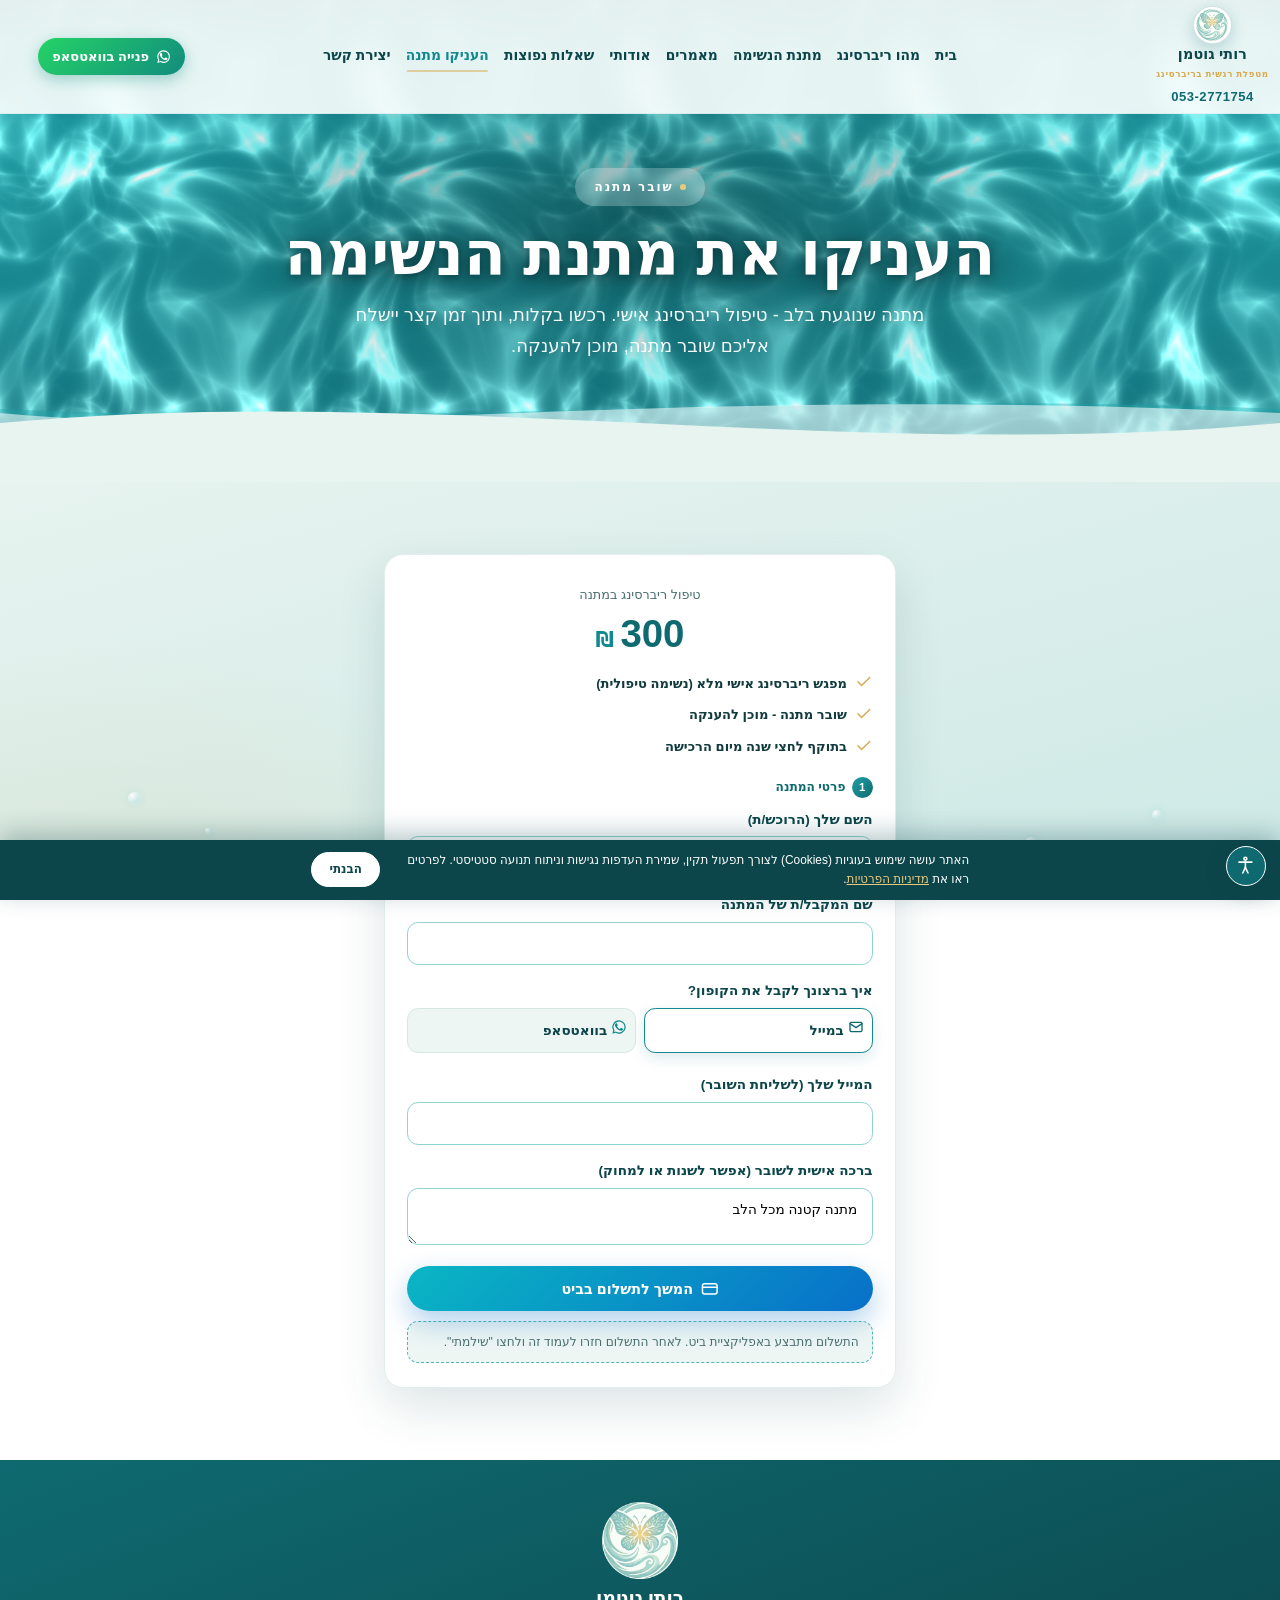
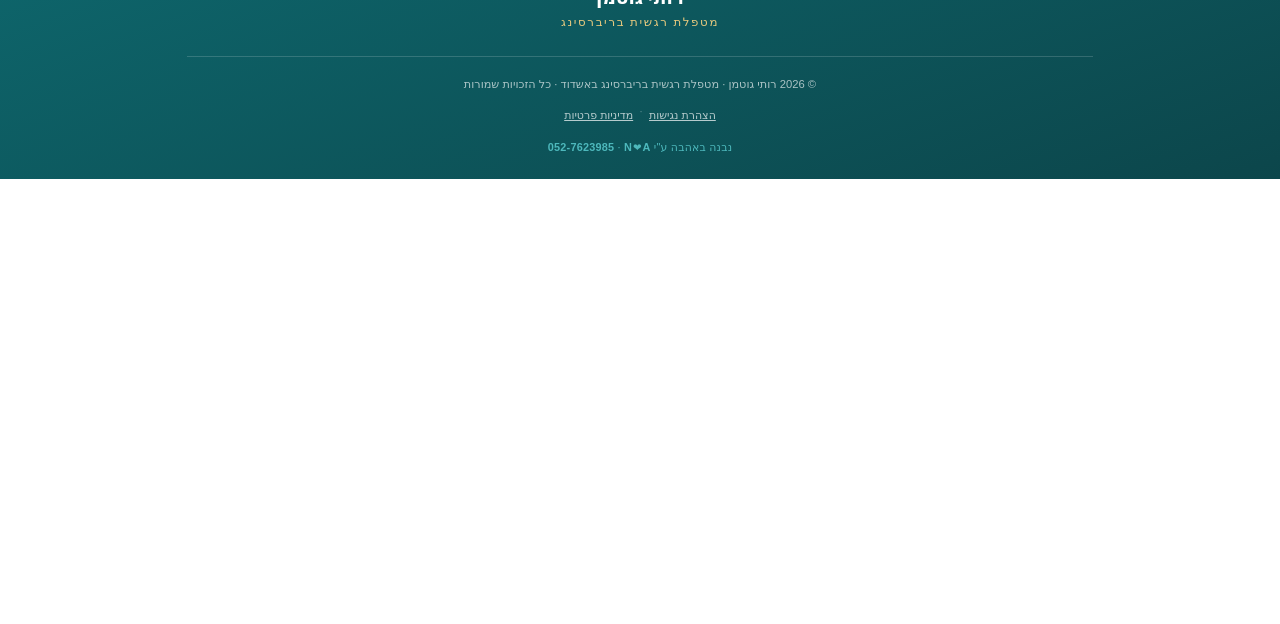
<file: gift.html>
<!DOCTYPE html>
<html lang="he" dir="rtl">
<head>
<meta charset="UTF-8">
<meta name="viewport" content="width=device-width, initial-scale=1.0">
<title>העניקו מתנה · שובר מתנה לריברסינג · רותי גוטמן | 053-2771754</title>
<meta name="description" content="הענקת טיפול ריברסינג (נשימה טיפולית) במתנה. רכישה מהירה בתשלום בביט, וקבלת שובר מתנה מעוצב. רותי גוטמן, אשדוד.">
<meta name="keywords" content="שובר מתנה ריברסינג, טיפול מתנה, מתנה נשימה טיפולית, רותי גוטמן, ריברסינג אשדוד">
<meta name="author" content="רותי גוטמן">
<meta name="robots" content="index, follow">
<link rel="canonical" href="https://ruthgutman.co.il/gift.html">

<meta property="og:type" content="website">
<meta property="og:site_name" content="רותי גוטמן · ריברסינג">
<meta property="og:locale" content="he_IL">
<meta property="og:title" content="העניקו מתנה · שובר מתנה לריברסינג · רותי גוטמן">
<meta property="og:description" content="הענקת טיפול ריברסינג במתנה - רכישה בביט וקבלת שובר מתנה מעוצב.">
<meta property="og:url" content="https://ruthgutman.co.il/gift.html">
<meta property="og:image" content="https://ruthgutman.co.il/assets/og_share.jpg">
<meta property="og:image:width" content="1200">
<meta property="og:image:height" content="630">

<meta name="geo.region" content="IL">
<meta name="geo.placename" content="אשדוד">

<link rel="icon" type="image/png" href="assets/logo_mark.png">
<link rel="apple-touch-icon" href="assets/logo_mark.png">
<meta name="theme-color" content="#8FC8C2">

<link rel="stylesheet" href="assets/style.css">
<link rel="stylesheet" href="assets/a11y.css">
<style>
/* ===== דף העניקו מתנה ===== */
.gift-wrap{max-width:640px;margin:0 auto}
.voucher-card{background:var(--white);border-radius:24px;padding:30px 28px;
  box-shadow:0 24px 60px rgba(12,70,75,.14);border:1px solid #E1EFEC}
/* מסכי האישור (שילמתי / הצלחה) - כרטיס צמוד לתוכן, בלי רווח מיותר */
.voucher-card.is-confirm{padding:20px 26px}
#gift-step2{text-align:center}
#gift-step2 .paid-note{margin:10px 0}
#gift-step2 form{margin:0}
.gift-price{display:flex;align-items:baseline;justify-content:center;gap:8px;margin:6px 0 18px}
.gift-price b{font-size:3rem;color:var(--teal-700);line-height:1;font-weight:800}
.gift-price .cur{font-size:1.6rem;color:var(--teal-500);font-weight:700}
.gift-price .lbl{font-size:1rem;color:var(--muted)}
.gift-feats{list-style:none;padding:0;margin:0 0 22px;display:grid;gap:12px}
.gift-feats li{display:flex;align-items:flex-start;gap:10px;color:var(--ink);font-weight:600;font-size:1.02rem}
.gift-feats svg{flex:0 0 auto;width:22px;height:22px;color:var(--gold);margin-top:1px}
.step-badge{display:inline-flex;align-items:center;gap:8px;font-weight:800;color:var(--teal-700);
  font-size:.95rem;margin:0 0 12px}
.step-badge i{display:inline-flex;align-items:center;justify-content:center;width:26px;height:26px;
  border-radius:50%;background:linear-gradient(135deg,var(--teal-400),var(--teal-700));color:#fff;font-style:normal;font-size:.9rem}
.gift-hidden{display:none}
.btn-bit{width:100%;justify-content:center;background:linear-gradient(135deg,#0AB6C4,#0870C9);
  color:#fff;font-size:1.15rem;padding:16px;box-shadow:0 14px 34px rgba(8,112,201,.32)}
.btn-bit svg{width:22px;height:22px}
.paid-note{background:var(--cream);border:1px dashed var(--teal-300);border-radius:14px;
  padding:14px 16px;margin:12px 0;color:var(--muted);font-size:.95rem;line-height:1.5}
.gift-success{text-align:center;padding:2px 0 0}
.gift-success .ok{width:74px;height:74px;margin:0 auto 14px;border-radius:50%;
  background:linear-gradient(135deg,#2fae76,#1E7A4C);display:flex;align-items:center;justify-content:center}
.gift-success .ok svg{width:38px;height:38px;color:#fff}
.gift-success h2{color:var(--teal-700);margin:0 0 8px}
.gift-success p{color:var(--muted);font-size:1.05rem;line-height:1.55;margin:0 auto;max-width:420px}
.gift-success .success-sub{font-size:.92rem;margin-top:4px;color:var(--muted)}
.field-err{color:#C0392B;font-size:.85rem;margin-top:4px;display:none}
.is-err input{border-color:#E7A9A2 !important}
.is-err .field-err{display:block}
/* בחירת אופן קבלת הקופון */
.delivery-choice{display:grid;grid-template-columns:1fr 1fr;gap:10px;margin-top:6px}
.delivery-opt{position:relative;display:flex;align-items:center;justify-content:center;gap:8px;
  padding:13px 10px;border:1.5px solid #D6E7E3;border-radius:14px;background:var(--cream);
  cursor:pointer;font-weight:700;color:var(--ink);transition:border-color .15s,box-shadow .15s,background .15s}
.delivery-opt svg{width:20px;height:20px;color:var(--teal-500)}
.delivery-opt input{position:absolute;opacity:0;pointer-events:none}
.delivery-opt:has(input:checked){border-color:var(--teal-500);background:#fff;
  box-shadow:0 6px 18px rgba(14,106,112,.14)}
.delivery-opt:has(input:checked) svg{color:var(--teal-700)}
</style>
</head>
<body>

<header class="nav">
  <div class="container nav-inner">
    <div class="brand-col">
      <a class="brand" href="index.html"><span class="brand-mark" aria-hidden="true"><svg viewBox="0 0 24 24" fill="none" stroke="currentColor" stroke-width="1.8" stroke-linecap="round"><path d="M12 3c2 3 6 4 6 8a6 6 0 0 1-12 0c0-4 4-5 6-8Z"/><path d="M12 21v-6"/></svg></span><span class="brand-text"><b>רותי גוטמן</b><span>מטפלת רגשית בריברסינג</span></span></a>
      <span class="brand-phone">053-2771754</span>
    </div>
    <nav class="nav-links" aria-label="ניווט ראשי">
      <a href="index.html">בית</a>
      <a href="whatis.html">מהו ריברסינג</a>
      <a href="poster.html">מתנת הנשימה</a>
      <a href="articles.html">מאמרים</a>
      <a href="about.html">אודותי</a>
      <a href="faq.html">שאלות נפוצות</a>
      <a href="gift.html" class="active">העניקו מתנה</a>
      <a href="contact.html">יצירת קשר</a>
      <a class="nav-wa nav-wa-mobile" href="https://wa.me/972532771754" target="_blank" rel="noopener" aria-label="פנייה בוואטסאפ"><svg viewBox="0 0 24 24" fill="currentColor" aria-hidden="true"><path d="M12 2a10 10 0 0 0-8.6 15.06L2 22l5.05-1.32A10 10 0 1 0 12 2Zm0 18.2a8.2 8.2 0 0 1-4.18-1.14l-.3-.18-3 .78.8-2.92-.2-.31A8.2 8.2 0 1 1 12 20.2Z"/><path d="M17.5 14.4c-.3-.15-1.77-.87-2.04-.97-.27-.1-.47-.15-.67.15-.2.3-.77.97-.94 1.17-.17.2-.35.22-.65.07-.3-.15-1.26-.46-2.4-1.48-.89-.79-1.49-1.77-1.66-2.07-.17-.3-.02-.46.13-.61.13-.13.3-.35.45-.52.15-.17.2-.3.3-.5.1-.2.05-.37-.02-.52-.07-.15-.67-1.62-.92-2.22-.24-.58-.49-.5-.67-.51h-.57c-.2 0-.52.07-.8.37-.27.3-1.04 1.02-1.04 2.48 0 1.46 1.07 2.88 1.22 3.08.15.2 2.1 3.2 5.08 4.49.71.31 1.26.49 1.69.62.71.23 1.36.2 1.87.12.57-.08 1.77-.72 2.02-1.42.25-.7.25-1.29.17-1.42-.07-.13-.27-.2-.57-.35Z"/></svg><span>פנייה בוואטסאפ</span></a>
    </nav>
    <a class="nav-wa nav-wa-desktop" href="https://wa.me/972532771754" target="_blank" rel="noopener" aria-label="פנייה בוואטסאפ"><svg viewBox="0 0 24 24" fill="currentColor" aria-hidden="true"><path d="M12 2a10 10 0 0 0-8.6 15.06L2 22l5.05-1.32A10 10 0 1 0 12 2Zm0 18.2a8.2 8.2 0 0 1-4.18-1.14l-.3-.18-3 .78.8-2.92-.2-.31A8.2 8.2 0 1 1 12 20.2Z"/><path d="M17.5 14.4c-.3-.15-1.77-.87-2.04-.97-.27-.1-.47-.15-.67.15-.2.3-.77.97-.94 1.17-.17.2-.35.22-.65.07-.3-.15-1.26-.46-2.4-1.48-.89-.79-1.49-1.77-1.66-2.07-.17-.3-.02-.46.13-.61.13-.13.3-.35.45-.52.15-.17.2-.3.3-.5.1-.2.05-.37-.02-.52-.07-.15-.67-1.62-.92-2.22-.24-.58-.49-.5-.67-.51h-.57c-.2 0-.52.07-.8.37-.27.3-1.04 1.02-1.04 2.48 0 1.46 1.07 2.88 1.22 3.08.15.2 2.1 3.2 5.08 4.49.71.31 1.26.49 1.69.62.71.23 1.36.2 1.87.12.57-.08 1.77-.72 2.02-1.42.25-.7.25-1.29.17-1.42-.07-.13-.27-.2-.57-.35Z"/></svg><span>פנייה בוואטסאפ</span></a>
    <button class="nav-toggle" aria-label="תפריט"><svg viewBox="0 0 24 24" fill="none" stroke="currentColor" stroke-width="2" stroke-linecap="round"><path d="M4 7h16M4 12h16M4 17h16"/></svg></button>
  </div>
</header>

<section class="page-head">
  <div class="container reveal in">
    <span class="eyebrow">שובר מתנה</span>
    <h1>העניקו את מתנת הנשימה</h1>
    <p>מתנה שנוגעת בלב - טיפול ריברסינג אישי. רכשו בקלות, ותוך זמן קצר יישלח אליכם שובר מתנה, מוכן להענקה.</p>
  </div>
</section>

<section class="sec">
  <div class="container">
    <div class="gift-wrap reveal">
      <div class="voucher-card">

        <!-- שלב 1: פרטים -->
        <div id="gift-step1">
          <div class="gift-price">
            <span class="lbl">טיפול ריברסינג במתנה</span>
          </div>
          <div class="gift-price" style="margin-top:-6px">
            <b>300</b><span class="cur">₪</span>
          </div>

          <ul class="gift-feats">
            <li><svg viewBox="0 0 24 24" fill="none" stroke="currentColor" stroke-width="2" stroke-linecap="round" stroke-linejoin="round"><path d="M20 6 9 17l-5-5"/></svg>מפגש ריברסינג אישי מלא (נשימה טיפולית)</li>
            <li><svg viewBox="0 0 24 24" fill="none" stroke="currentColor" stroke-width="2" stroke-linecap="round" stroke-linejoin="round"><path d="M20 6 9 17l-5-5"/></svg>שובר מתנה - מוכן להענקה</li>
            <li><svg viewBox="0 0 24 24" fill="none" stroke="currentColor" stroke-width="2" stroke-linecap="round" stroke-linejoin="round"><path d="M20 6 9 17l-5-5"/></svg>בתוקף לחצי שנה מיום הרכישה</li>
          </ul>

          <div class="step-badge"><i>1</i> פרטי המתנה</div>
          <form id="gift-form" novalidate>
            <div class="form-field" data-f>
              <label for="g-buyer">השם שלך (הרוכש/ת)</label>
              <input type="text" id="g-buyer" name="buyerName" autocomplete="name" required>
              <div class="field-err">נא למלא שם</div>
            </div>
            <div class="form-field" data-f>
              <label for="g-recipient">שם המקבל/ת של המתנה</label>
              <input type="text" id="g-recipient" name="recipientName" required>
              <div class="field-err">נא למלא שם מקבל/ת</div>
            </div>

            <div class="form-field">
              <label>איך ברצונך לקבל את הקופון?</label>
              <div class="delivery-choice" role="radiogroup" aria-label="אופן קבלת הקופון">
                <label class="delivery-opt">
                  <input type="radio" name="deliveryMethod" value="מייל" checked>
                  <svg viewBox="0 0 24 24" fill="none" stroke="currentColor" stroke-width="2" stroke-linecap="round" stroke-linejoin="round"><rect x="3" y="5" width="18" height="14" rx="2"/><path d="m3 7 9 6 9-6"/></svg>
                  <span>במייל</span>
                </label>
                <label class="delivery-opt">
                  <input type="radio" name="deliveryMethod" value="וואטסאפ">
                  <svg viewBox="0 0 24 24" fill="currentColor" aria-hidden="true"><path d="M12 2a10 10 0 0 0-8.6 15.06L2 22l5.05-1.32A10 10 0 1 0 12 2Zm0 18.2a8.2 8.2 0 0 1-4.18-1.14l-.3-.18-3 .78.8-2.92-.2-.31A8.2 8.2 0 1 1 12 20.2Z"/><path d="M17.5 14.4c-.3-.15-1.77-.87-2.04-.97-.27-.1-.47-.15-.67.15-.2.3-.77.97-.94 1.17-.17.2-.35.22-.65.07-.3-.15-1.26-.46-2.4-1.48-.89-.79-1.49-1.77-1.66-2.07-.17-.3-.02-.46.13-.61.13-.13.3-.35.45-.52.15-.17.2-.3.3-.5.1-.2.05-.37-.02-.52-.07-.15-.67-1.62-.92-2.22-.24-.58-.49-.5-.67-.51h-.57c-.2 0-.52.07-.8.37-.27.3-1.04 1.02-1.04 2.48 0 1.46 1.07 2.88 1.22 3.08.15.2 2.1 3.2 5.08 4.49.71.31 1.26.49 1.69.62.71.23 1.36.2 1.87.12.57-.08 1.77-.72 2.02-1.42.25-.7.25-1.29.17-1.42-.07-.13-.27-.2-.57-.35Z"/></svg>
                  <span>בוואטסאפ</span>
                </label>
              </div>
            </div>

            <div class="form-field" id="field-email" data-f>
              <label for="g-email">המייל שלך (לשליחת השובר)</label>
              <input type="email" id="g-email" name="buyerEmail" autocomplete="email" inputmode="email">
              <div class="field-err">נא למלא כתובת מייל תקינה</div>
            </div>
            <div class="form-field gift-hidden" id="field-phone" data-f>
              <label for="g-phone">מספר הוואטסאפ שלך (לשליחת השובר)</label>
              <input type="tel" id="g-phone" name="buyerPhone" autocomplete="tel" inputmode="tel">
              <div class="field-err">נא למלא מספר תקין</div>
            </div>
            <div class="form-field">
              <label for="g-msg">ברכה אישית לשובר (אפשר לשנות או למחוק)</label>
              <textarea id="g-msg" name="greeting" rows="2" maxlength="140">מתנה קטנה מכל הלב</textarea>
            </div>

            <button type="submit" class="btn btn-bit" id="g-pay">
              <svg viewBox="0 0 24 24" fill="none" stroke="currentColor" stroke-width="2" stroke-linecap="round" stroke-linejoin="round"><rect x="2" y="5" width="20" height="14" rx="3"/><path d="M2 10h20"/></svg>
              המשך לתשלום בביט
            </button>
            <p class="paid-note" style="margin-bottom:0">התשלום מתבצע באפליקציית ביט. לאחר התשלום חזרו לעמוד זה ולחצו "שילמתי".</p>
          </form>
        </div>

        <!-- שלב 2: אישור תשלום -->
        <div id="gift-step2" class="gift-hidden">
          <div class="step-badge"><i>2</i> אישור התשלום</div>
          <div class="paid-note">
            שלחו <b>300 ₪</b> באפליקציית ביט למספר <b dir="ltr">053-3353425</b>.<br>
            לא נפתחה ביט? <a href="#" id="g-reopen">לחץ/י כאן לפתיחה</a>.
          </div>
          <p style="color:var(--ink);font-weight:600;margin:6px 0 14px">סיימת לשלם? לחץ/י כאן כדי שנכין ונשלח אליך את השובר:</p>

          <!-- שליחה ל-iframe נסתר כדי שהדף לא יתחלף (עוקף CORS) -->
          <iframe name="gift-sink" id="gift-sink" style="display:none" title="יעד שליחה נסתר" aria-hidden="true"></iframe>
          <form id="gift-confirm" method="POST" target="gift-sink" action="">
            <input type="hidden" name="buyerName" id="h-buyer">
            <input type="hidden" name="recipientName" id="h-recipient">
            <input type="hidden" name="buyerPhone" id="h-phone">
            <input type="hidden" name="buyerEmail" id="h-email">
            <input type="hidden" name="greeting" id="h-greeting">
            <input type="hidden" name="deliveryMethod" id="h-delivery">
            <input type="hidden" name="amount" value="300">
            <button type="submit" class="btn btn-primary" id="g-paid" style="width:100%;justify-content:center;font-size:1.1rem;padding:15px">
              שילמתי ✓
            </button>
          </form>
        </div>

        <!-- שלב 3: הצלחה -->
        <div id="gift-step3" class="gift-hidden">
          <div class="gift-success">
            <div class="ok"><svg viewBox="0 0 24 24" fill="none" stroke="currentColor" stroke-width="2.5" stroke-linecap="round" stroke-linejoin="round"><path d="M20 6 9 17l-5-5"/></svg></div>
            <h2>קיבלנו את ההזמנה 💚</h2>
            <p id="g-success-msg">תודה רבה! שובר המתנה יישלח אליך בקרוב למייל שהזנת.</p>
            <p class="success-sub">אם יש שאלה אפשר לפנות בוואטסאפ 053-2771754</p>
          </div>
        </div>

      </div>
    </div>
  </div>
</section>

<footer class="footer footer--center">
  <div class="container">
    <div class="logo-lockup">
      <img src="assets/logo_mark.png" alt="רותי גוטמן - ריברסינג" width="504" height="504" decoding="async">
      <div>
        <div class="ll-name">רותי גוטמן</div>
        <div class="ll-sub">מטפלת רגשית בריברסינג</div>
      </div>
    </div>
    <div class="footer-bottom">© <span id="yr"></span> רותי גוטמן · מטפלת רגשית בריברסינג באשדוד · כל הזכויות שמורות
      <div class="legal-links"><a href="accessibility.html">הצהרת נגישות</a><span>·</span><a href="privacy.html">מדיניות פרטיות</a></div>
      <div class="footer-credit">נבנה באהבה ע"י <b dir="ltr">N<span class="credit-heart" aria-hidden="true">&#10084;&#65038;</span>A</b> · <a href="tel:0527623985">052-7623985</a></div></div>
  </div>
</footer>

<script src="assets/main.js"></script>
<script src="assets/a11y.js"></script>
<script>
(function () {
  'use strict';

  /* ============================================================
     הגדרות - יש למלא שני ערכים בלבד (ראה google-apps-script/הוראות-הקמה.md)
     ============================================================ */
  // 1) קישור בקשת התשלום שלך בביט (300 ₪). כרגע פתיחת ביט למספר 053-3353425 (הרוכש מקליד 300 ₪).
  var BIT_LINK   = 'bit://pay?phone=972533353425';
  // 2) כתובת ה-Web App של Google Apps Script (מסתיימת ב-/exec)
  var SCRIPT_URL = 'REPLACE_WITH_APPS_SCRIPT_URL';
  /* ============================================================ */

  document.getElementById('yr').textContent = new Date().getFullYear();

  var form     = document.getElementById('gift-form');
  var card     = document.querySelector('.voucher-card');
  var step1    = document.getElementById('gift-step1');
  var step2    = document.getElementById('gift-step2');
  var step3    = document.getElementById('gift-step3');
  var confirm  = document.getElementById('gift-confirm');
  var sink     = document.getElementById('gift-sink');
  var paidBtn  = document.getElementById('g-paid');
  var bitWin   = null;
  var pending  = false;

  confirm.action = SCRIPT_URL;

  function val(id){ return document.getElementById(id).value.trim(); }
  function setErr(fieldEl, on){ fieldEl.classList.toggle('is-err', on); }

  // ---- בחירת אופן קבלת הקופון (מייל / וואטסאפ) ----
  var fieldEmail = document.getElementById('field-email');
  var fieldPhone = document.getElementById('field-phone');
  function delivery(){ return document.querySelector('input[name="deliveryMethod"]:checked').value; }
  function syncDelivery(){
    var email = (delivery() === 'מייל');
    fieldEmail.classList.toggle('gift-hidden', !email);
    fieldPhone.classList.toggle('gift-hidden', email);
    setErr(email ? fieldPhone : fieldEmail, false);
  }
  document.querySelectorAll('input[name="deliveryMethod"]').forEach(function(r){
    r.addEventListener('change', syncDelivery);
  });
  syncDelivery();

  // ---- זיכרון פרטי הרוכש ----
  // הדפדפן לא "זוכר" לבד כי הטופס לא נשלח באמת (preventDefault),
  // לכן שומרים ידנית ב-localStorage וממלאים אוטומטית בכניסה הבאה.
  var MEM = 'rg_gift_buyer';
  try {
    var saved = JSON.parse(localStorage.getItem(MEM) || '{}');
    if (saved.buyerName)  document.getElementById('g-buyer').value = saved.buyerName;
    if (saved.buyerEmail) document.getElementById('g-email').value = saved.buyerEmail;
    if (saved.buyerPhone) document.getElementById('g-phone').value = saved.buyerPhone;
    if (saved.deliveryMethod) {
      var savedRadio = document.querySelector('input[name="deliveryMethod"][value="' + saved.deliveryMethod + '"]');
      if (savedRadio) { savedRadio.checked = true; syncDelivery(); }
    }
  } catch (e) {}

  function validate(){
    var ok = true;
    document.querySelectorAll('#gift-form [data-f]').forEach(function(f){
      if (f.offsetParent === null) { setErr(f, false); return; }  // מדלגים על שדה מוסתר
      var input = f.querySelector('input');
      var v = input.value.trim();
      var bad = !v;
      if (input.type === 'email') bad = !/^[^\s@]+@[^\s@]+\.[^\s@]+$/.test(v);
      if (input.type === 'tel')   bad = !/^0?\d[\d\-\s]{7,}$/.test(v);
      setErr(f, bad);
      if (bad) ok = false;
    });
    return ok;
  }

  function openBit(){
    if (BIT_LINK && BIT_LINK.indexOf('REPLACE') === -1) {
      bitWin = window.open(BIT_LINK, '_blank', 'noopener');
    }
  }

  // שלב 1 -> תשלום + מעבר לשלב 2
  form.addEventListener('submit', function (e) {
    e.preventDefault();
    if (!validate()) return;

    // העברת הערכים לשדות הסמויים של טופס האישור
    document.getElementById('h-buyer').value     = val('g-buyer');
    document.getElementById('h-recipient').value = val('g-recipient');
    document.getElementById('h-phone').value     = val('g-phone');
    document.getElementById('h-email').value     = val('g-email');
    document.getElementById('h-greeting').value  = val('g-msg');
    document.getElementById('h-delivery').value  = delivery();

    // שמירת פרטי הרוכש לכניסה הבאה
    try {
      localStorage.setItem(MEM, JSON.stringify({
        buyerName:  val('g-buyer'),
        buyerEmail: val('g-email'),
        buyerPhone: val('g-phone'),
        deliveryMethod: delivery()
      }));
    } catch (e) {}

    openBit();
    card.classList.add('is-confirm');   // כרטיס צמוד לתוכן במסכי האישור
    step1.style.display = 'none';
    step2.classList.remove('gift-hidden');
    window.scrollTo({ top: 0, behavior: 'smooth' });
  });

  document.getElementById('g-reopen').addEventListener('click', function(e){ e.preventDefault(); openBit(); });

  // שלב 2 -> שילמתי -> שליחה ל-Apps Script
  confirm.addEventListener('submit', function () {
    pending = true;
    paidBtn.disabled = true;
    paidBtn.textContent = 'שולח…';
  });

  sink.addEventListener('load', function () {
    if (!pending) return;   // מתעלמים מהטעינה הראשונית
    pending = false;
    var chan = (document.getElementById('h-delivery').value === 'וואטסאפ') ? 'לוואטסאפ' : 'למייל';
    document.getElementById('g-success-msg').textContent =
      'תודה רבה! שובר המתנה יישלח אליך בקרוב ' + chan + ' שהזנת.';
    step2.classList.add('gift-hidden');
    step3.classList.remove('gift-hidden');
    window.scrollTo({ top: 0, behavior: 'smooth' });
  });
}());
</script>
</body>
</html>
</file>
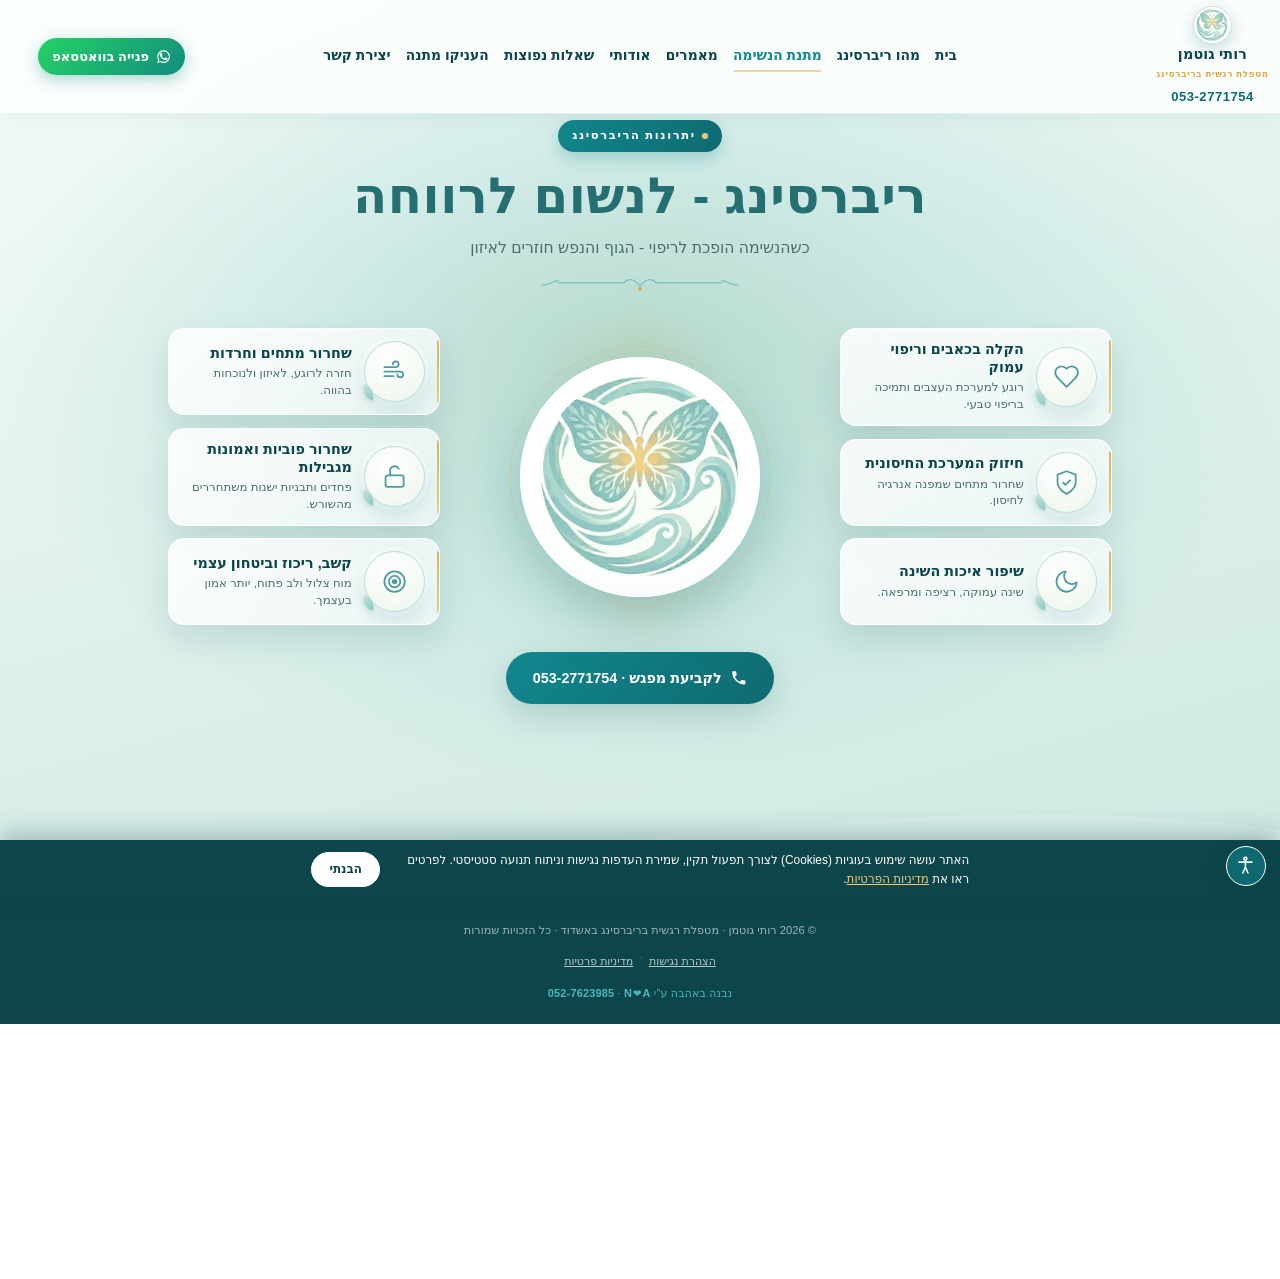
<file: poster.html>
<!DOCTYPE html>
<html lang="he" dir="rtl">
<head>
<meta charset="UTF-8">
<meta name="google-site-verification" content="bCl2ATaE2gknfzyFqzx3JtNUBIcbH8voE0OR_sZTtcY" />
<meta name="viewport" content="width=device-width, initial-scale=1.0">
<title>יתרונות הריברסינג · לנשום לרווחה - רותי גוטמן, אשדוד</title>
<meta name="description" content="יתרונות הריברסינג (נשימה טיפולית): חוסן מנטלי ורגשי, שחרור מתחים וחרדות, בריאות הגוף וחיזוק מערכת החיסון, שינה טובה יותר. עם רותי גוטמן, אשדוד.">
<meta name="keywords" content="יתרונות ריברסינג, ריברסינג, נשימה טיפולית, חוסן רגשי, שחרור חרדות, רותי גוטמן, ריברסינג אשדוד">
<meta name="author" content="רותי גוטמן">
<meta name="robots" content="index, follow">
<link rel="canonical" href="https://ruthgutman.co.il/poster.html">

<meta property="og:type" content="article">
<meta property="og:site_name" content="רותי גוטמן · ריברסינג">
<meta property="og:locale" content="he_IL">
<meta property="og:title" content="יתרונות הריברסינג · לנשום לרווחה">
<meta property="og:description" content="חוסן מנטלי ורגשי, שחרור מתחים וחרדות, בריאות הגוף וחיזוק מערכת החיסון.">
<meta property="og:url" content="https://ruthgutman.co.il/poster.html">
<meta property="og:image" content="https://ruthgutman.co.il/assets/og_share.jpg">
<meta property="og:image:width" content="1200">
<meta property="og:image:height" content="630">
<meta property="og:image:alt" content="רותי גוטמן - ריברסינג ונשימה טיפולית, אשדוד">
<meta name="twitter:card" content="summary_large_image">
<meta name="twitter:image" content="https://ruthgutman.co.il/assets/og_share.jpg">

<meta name="geo.region" content="IL">
<meta name="geo.placename" content="אשדוד">

<link rel="icon" type="image/png" href="assets/logo_mark.png">
<link rel="apple-touch-icon" href="assets/logo_mark.png">
<meta name="theme-color" content="#8FC8C2">

<link rel="stylesheet" href="assets/style.css">
<link rel="stylesheet" href="assets/a11y.css">
</head>
<body>

<header class="nav">
  <div class="container nav-inner">
    <div class="brand-col">
      <a class="brand" href="index.html"><span class="brand-mark" aria-hidden="true"><svg viewBox="0 0 24 24" fill="none" stroke="currentColor" stroke-width="1.8" stroke-linecap="round"><path d="M12 3c2 3 6 4 6 8a6 6 0 0 1-12 0c0-4 4-5 6-8Z"/><path d="M12 21v-6"/></svg></span><span class="brand-text"><b>רותי גוטמן</b><span>מטפלת רגשית בריברסינג</span></span></a>
      <span class="brand-phone">053-2771754</span>
    </div>
    <nav class="nav-links" aria-label="ניווט ראשי">
      <a href="index.html">בית</a>
      <a href="whatis.html">מהו ריברסינג</a>
      <a href="poster.html" class="active">מתנת הנשימה</a>
      <a href="articles.html">מאמרים</a>
      <a href="about.html">אודותי</a>
      <a href="faq.html">שאלות נפוצות</a>
      <a href="gift.html">העניקו מתנה</a>
      <a href="contact.html">יצירת קשר</a>
      <a class="nav-wa nav-wa-mobile" href="https://wa.me/972532771754?text=%D7%94%D7%99%D7%99%20%D7%A8%D7%95%D7%AA%D7%99%2C%20%D7%90%D7%A0%D7%99%20%D7%9E%D7%AA%D7%A2%D7%A0%D7%99%D7%99%D7%A0%D7%AA%20%D7%91%D7%98%D7%99%D7%A4%D7%95%D7%9C%20%D7%A8%D7%99%D7%91%D7%A8%D7%A1%D7%99%D7%A0%D7%92%20%D7%95%D7%90%D7%A9%D7%9E%D7%97%20%D7%9C%D7%A7%D7%91%D7%9C%20%D7%A4%D7%A8%D7%98%D7%99%D7%9D" target="_blank" rel="noopener" aria-label="פנייה בוואטסאפ"><svg viewBox="0 0 24 24" fill="currentColor" aria-hidden="true"><path d="M12 2a10 10 0 0 0-8.6 15.06L2 22l5.05-1.32A10 10 0 1 0 12 2Zm0 18.2a8.2 8.2 0 0 1-4.18-1.14l-.3-.18-3 .78.8-2.92-.2-.31A8.2 8.2 0 1 1 12 20.2Z"/><path d="M17.5 14.4c-.3-.15-1.77-.87-2.04-.97-.27-.1-.47-.15-.67.15-.2.3-.77.97-.94 1.17-.17.2-.35.22-.65.07-.3-.15-1.26-.46-2.4-1.48-.89-.79-1.49-1.77-1.66-2.07-.17-.3-.02-.46.13-.61.13-.13.3-.35.45-.52.15-.17.2-.3.3-.5.1-.2.05-.37-.02-.52-.07-.15-.67-1.62-.92-2.22-.24-.58-.49-.5-.67-.51h-.57c-.2 0-.52.07-.8.37-.27.3-1.04 1.02-1.04 2.48 0 1.46 1.07 2.88 1.22 3.08.15.2 2.1 3.2 5.08 4.49.71.31 1.26.49 1.69.62.71.23 1.36.2 1.87.12.57-.08 1.77-.72 2.02-1.42.25-.7.25-1.29.17-1.42-.07-.13-.27-.2-.57-.35Z"/></svg><span>פנייה בוואטסאפ</span></a>
    </nav>
    <a class="nav-wa nav-wa-desktop" href="https://wa.me/972532771754?text=%D7%94%D7%99%D7%99%20%D7%A8%D7%95%D7%AA%D7%99%2C%20%D7%90%D7%A0%D7%99%20%D7%9E%D7%AA%D7%A2%D7%A0%D7%99%D7%99%D7%A0%D7%AA%20%D7%91%D7%98%D7%99%D7%A4%D7%95%D7%9C%20%D7%A8%D7%99%D7%91%D7%A8%D7%A1%D7%99%D7%A0%D7%92%20%D7%95%D7%90%D7%A9%D7%9E%D7%97%20%D7%9C%D7%A7%D7%91%D7%9C%20%D7%A4%D7%A8%D7%98%D7%99%D7%9D" target="_blank" rel="noopener" aria-label="פנייה בוואטסאפ"><svg viewBox="0 0 24 24" fill="currentColor" aria-hidden="true"><path d="M12 2a10 10 0 0 0-8.6 15.06L2 22l5.05-1.32A10 10 0 1 0 12 2Zm0 18.2a8.2 8.2 0 0 1-4.18-1.14l-.3-.18-3 .78.8-2.92-.2-.31A8.2 8.2 0 1 1 12 20.2Z"/><path d="M17.5 14.4c-.3-.15-1.77-.87-2.04-.97-.27-.1-.47-.15-.67.15-.2.3-.77.97-.94 1.17-.17.2-.35.22-.65.07-.3-.15-1.26-.46-2.4-1.48-.89-.79-1.49-1.77-1.66-2.07-.17-.3-.02-.46.13-.61.13-.13.3-.35.45-.52.15-.17.2-.3.3-.5.1-.2.05-.37-.02-.52-.07-.15-.67-1.62-.92-2.22-.24-.58-.49-.5-.67-.51h-.57c-.2 0-.52.07-.8.37-.27.3-1.04 1.02-1.04 2.48 0 1.46 1.07 2.88 1.22 3.08.15.2 2.1 3.2 5.08 4.49.71.31 1.26.49 1.69.62.71.23 1.36.2 1.87.12.57-.08 1.77-.72 2.02-1.42.25-.7.25-1.29.17-1.42-.07-.13-.27-.2-.57-.35Z"/></svg><span>פנייה בוואטסאפ</span></a>
    <button class="nav-toggle" aria-label="תפריט"><svg viewBox="0 0 24 24" fill="none" stroke="currentColor" stroke-width="2" stroke-linecap="round"><path d="M4 7h16M4 12h16M4 17h16"/></svg></button>
  </div>
</header>

<!-- ============ מפת יתרונות הריברסינג ============ -->
<section class="benefits">

  <div class="benefits-inner">
    <div class="benefits-head reveal in">
      <span class="eyebrow">יתרונות הריברסינג</span>
      <h1>ריברסינג - לנשום לרווחה</h1>
      <p class="ben-sub">כשהנשימה הופכת לריפוי - הגוף והנפש חוזרים לאיזון</p>
      <svg class="ben-flourish" viewBox="0 0 280 30" fill="none" aria-hidden="true">
        <g stroke="#79BCBD" stroke-width="1.6" stroke-linecap="round">
          <path d="M8 15 C 20 15 22 9 30 9"/>
          <path d="M30 12 H118"/>
          <path d="M118 12 c 8 -9 16 -3 22 4 c 6 -7 14 -13 22 -4"/>
          <path d="M162 12 H250"/>
          <path d="M250 9 C 258 9 260 15 272 15"/>
        </g>
        <circle cx="140" cy="20" r="2.6" fill="#D9A94C"/>
      </svg>
    </div>

    <div class="ben-map">

      <!-- צד ימין: בריאות הגוף ומערכת החיסון -->
      <div class="ben-side ben-side--right">
        <article class="ben-card">
          <span class="ben-ico"><svg viewBox="0 0 24 24" fill="none" stroke="currentColor" stroke-width="1.6" stroke-linecap="round" stroke-linejoin="round"><path d="M19 14c1.49-1.46 3-3.21 3-5.5A5.5 5.5 0 0 0 16.5 3c-1.76 0-3 .5-4.5 2-1.5-1.5-2.74-2-4.5-2A5.5 5.5 0 0 0 2 8.5c0 2.29 1.51 4.04 3 5.5l7 7Z"/></svg></span>
          <div class="ben-card__txt"><h3>הקלה בכאבים וריפוי עמוק</h3><p>רוגע למערכת העצבים ותמיכה בריפוי טבעי.</p></div>
        </article>
        <article class="ben-card">
          <span class="ben-ico"><svg viewBox="0 0 24 24" fill="none" stroke="currentColor" stroke-width="1.6" stroke-linecap="round" stroke-linejoin="round"><path d="M12 22s8-4 8-10V5l-8-3-8 3v7c0 6 8 10 8 10Z"/><path d="M9 12l2 2 4-4"/></svg></span>
          <div class="ben-card__txt"><h3>חיזוק המערכת החיסונית</h3><p>שחרור מתחים שמפנה אנרגיה לחיסון.</p></div>
        </article>
        <article class="ben-card">
          <span class="ben-ico"><svg viewBox="0 0 24 24" fill="none" stroke="currentColor" stroke-width="1.6" stroke-linecap="round" stroke-linejoin="round"><path d="M21 12.8A9 9 0 1 1 11.2 3 7 7 0 0 0 21 12.8Z"/></svg></span>
          <div class="ben-card__txt"><h3>שיפור איכות השינה</h3><p>שינה עמוקה, רציפה ומרפאה.</p></div>
        </article>
      </div>

      <!-- מרכז: הלוגו המקורי במדליון זוהר -->
      <div class="ben-center">
        <div class="ben-medallion">
          <img src="assets/logo_mark.png" alt="רותי גוטמן - ריברסינג, נשימה טיפולית" width="504" height="504" decoding="async">
        </div>
      </div>

      <!-- צד שמאל: חוסן מנטלי ורגשי -->
      <div class="ben-side ben-side--left">
        <article class="ben-card">
          <span class="ben-ico"><svg viewBox="0 0 24 24" fill="none" stroke="currentColor" stroke-width="1.6" stroke-linecap="round" stroke-linejoin="round"><path d="M3 8h10a2.5 2.5 0 1 0-2.5-2.5"/><path d="M3 12h14a2.5 2.5 0 1 1-2.5 2.5"/><path d="M3 16h8"/></svg></span>
          <div class="ben-card__txt"><h3>שחרור מתחים וחרדות</h3><p>חזרה לרוגע, לאיזון ולנוכחות בהווה.</p></div>
        </article>
        <article class="ben-card">
          <span class="ben-ico"><svg viewBox="0 0 24 24" fill="none" stroke="currentColor" stroke-width="1.6" stroke-linecap="round" stroke-linejoin="round"><rect x="4" y="11" width="16" height="10" rx="2"/><path d="M8 11V7a4 4 0 0 1 7.5-2"/></svg></span>
          <div class="ben-card__txt"><h3>שחרור פוביות ואמונות מגבילות</h3><p>פחדים ותבניות ישנות משתחררים מהשורש.</p></div>
        </article>
        <article class="ben-card">
          <span class="ben-ico"><svg viewBox="0 0 24 24" fill="none" stroke="currentColor" stroke-width="1.6"><circle cx="12" cy="12" r="9"/><circle cx="12" cy="12" r="5"/><circle cx="12" cy="12" r="1.6" fill="currentColor"/></svg></span>
          <div class="ben-card__txt"><h3>קשב, ריכוז וביטחון עצמי</h3><p>מוח צלול ולב פתוח, יותר אמון בעצמך.</p></div>
        </article>
      </div>

    </div>

    <div class="ben-cta reveal">
      <a class="btn btn-primary" href="contact.html">
        <svg viewBox="0 0 24 24" fill="currentColor"><path d="M6.6 10.8a15.5 15.5 0 0 0 6.6 6.6l2.2-2.2a1 1 0 0 1 1-.25 11.4 11.4 0 0 0 3.6.58 1 1 0 0 1 1 1V20a1 1 0 0 1-1 1A17 17 0 0 1 3 4a1 1 0 0 1 1-1h3.5a1 1 0 0 1 1 1 11.4 11.4 0 0 0 .58 3.6 1 1 0 0 1-.25 1Z"/></svg>
        לקביעת מפגש · 053-2771754
      </a>
    </div>
  </div>

  <!-- גלים בתחתית -->
  <div class="ben-waves" aria-hidden="true">
    <svg viewBox="0 0 1440 140" preserveAspectRatio="none" fill="none">
      <path d="M0 54 C 240 18 480 86 720 66 C 960 46 1200 24 1440 58 L1440 140 L0 140 Z" fill="#DBEEEA"/>
      <path d="M0 82 C 260 52 520 112 760 92 C 1000 72 1220 60 1440 88 L1440 140 L0 140 Z" fill="#C1E1DC"/>
      <path d="M0 110 C 240 92 520 132 760 120 C 1020 108 1220 100 1440 118 L1440 140 L0 140 Z" fill="#A7D4CE"/>
    </svg>
  </div>
</section>

<footer class="footer" style="padding:26px 0">
  <div class="container" style="text-align:center">
    <div class="footer-bottom" style="border:none;padding-top:0">© <span id="yr"></span> רותי גוטמן · מטפלת רגשית בריברסינג באשדוד · כל הזכויות שמורות
      <div class="legal-links"><a href="accessibility.html">הצהרת נגישות</a><span>·</span><a href="privacy.html">מדיניות פרטיות</a></div>
      <div class="footer-credit">נבנה באהבה ע"י <b dir="ltr">N<span class="credit-heart" aria-hidden="true">&#10084;&#65038;</span>A</b> · <a href="tel:0527623985">052-7623985</a></div></div>
  </div>
</footer>

<script src="assets/main.js"></script>
<script src="assets/a11y.js"></script>
<script>document.getElementById('yr').textContent = new Date().getFullYear();</script>
</body>
</html>
</file>
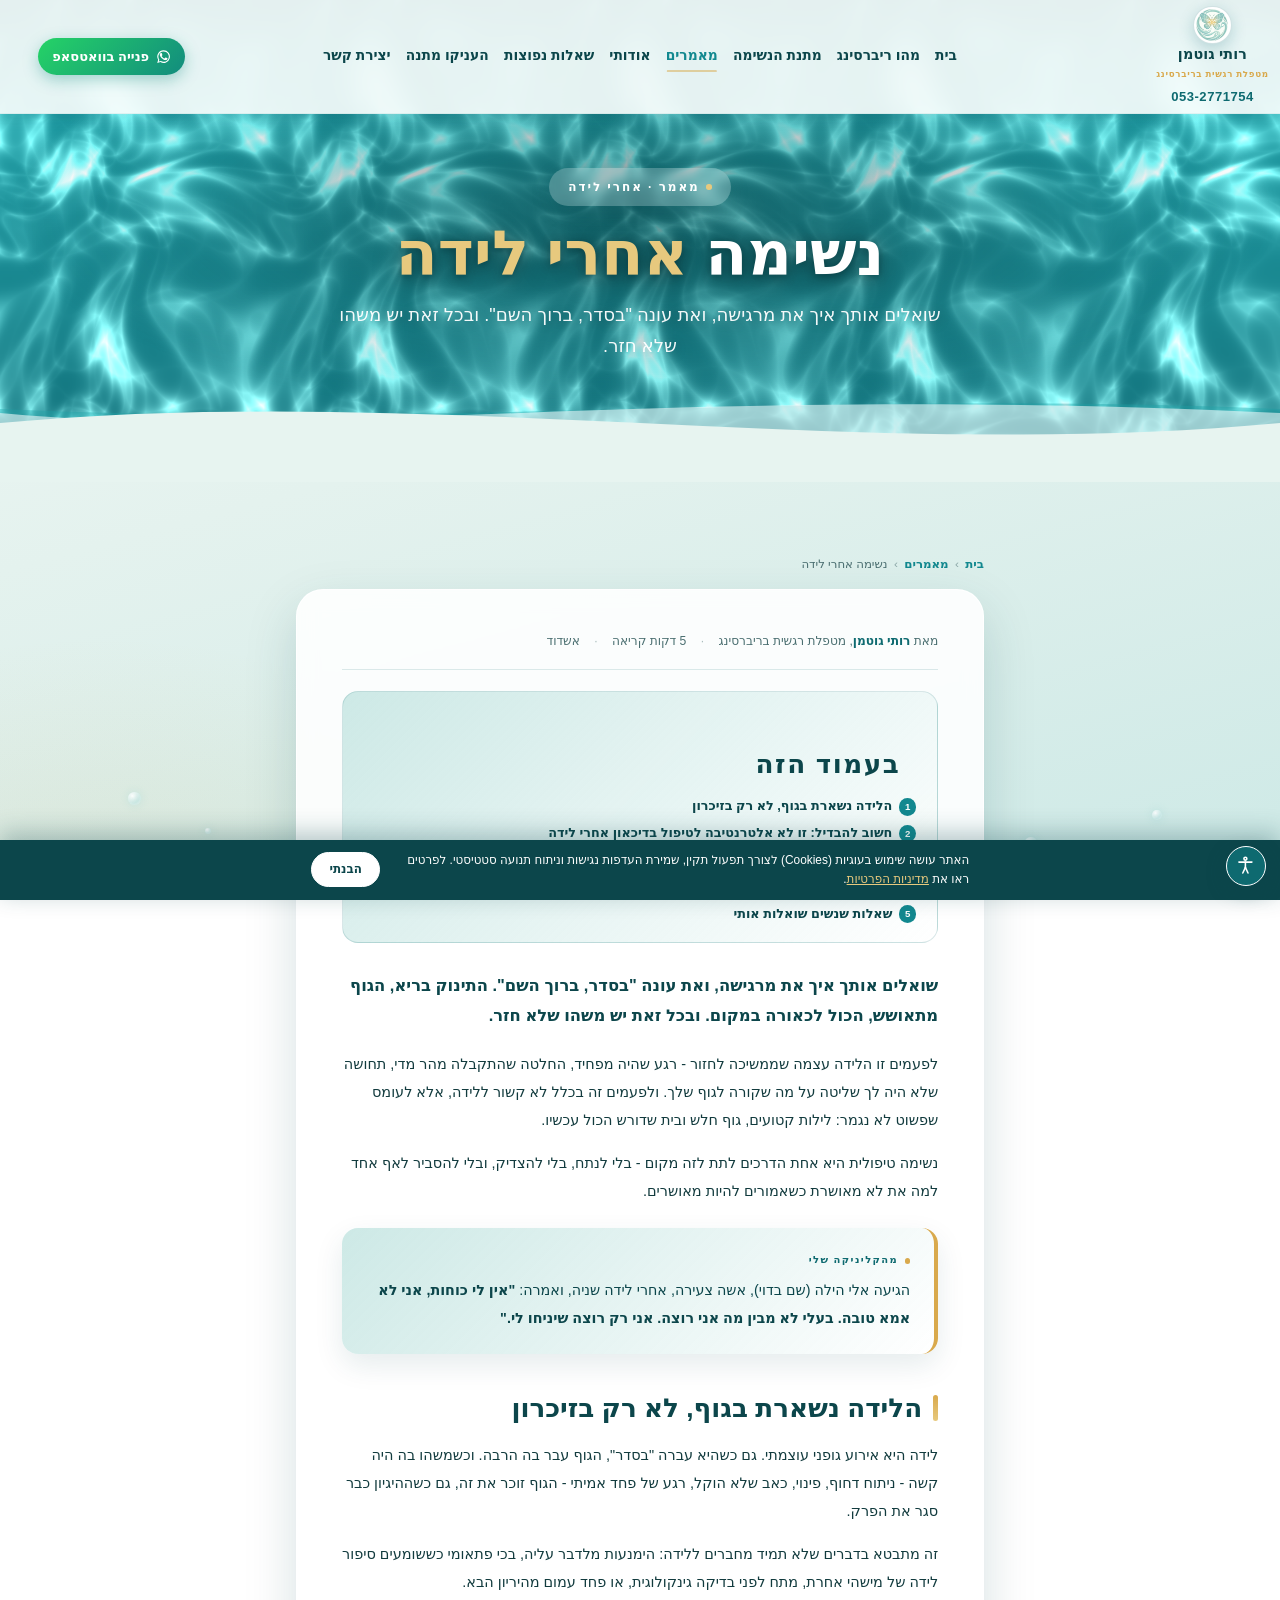
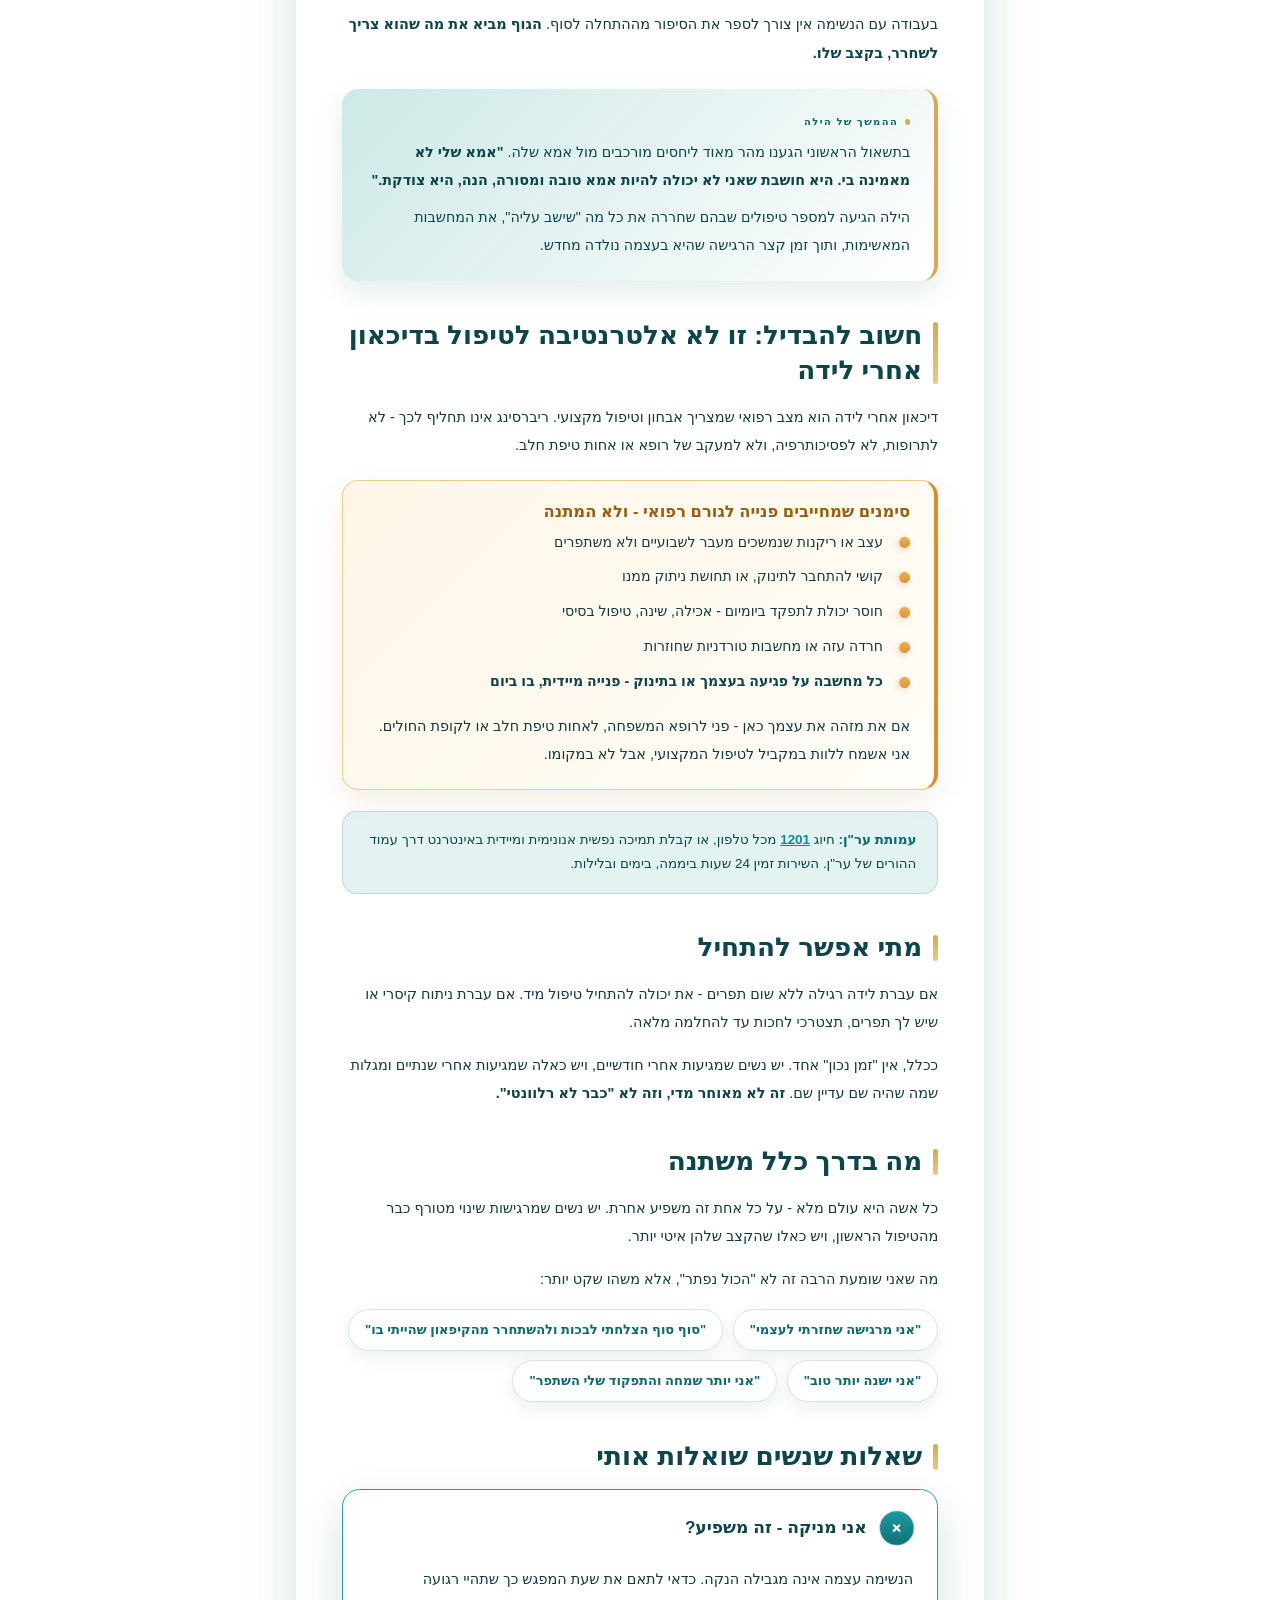
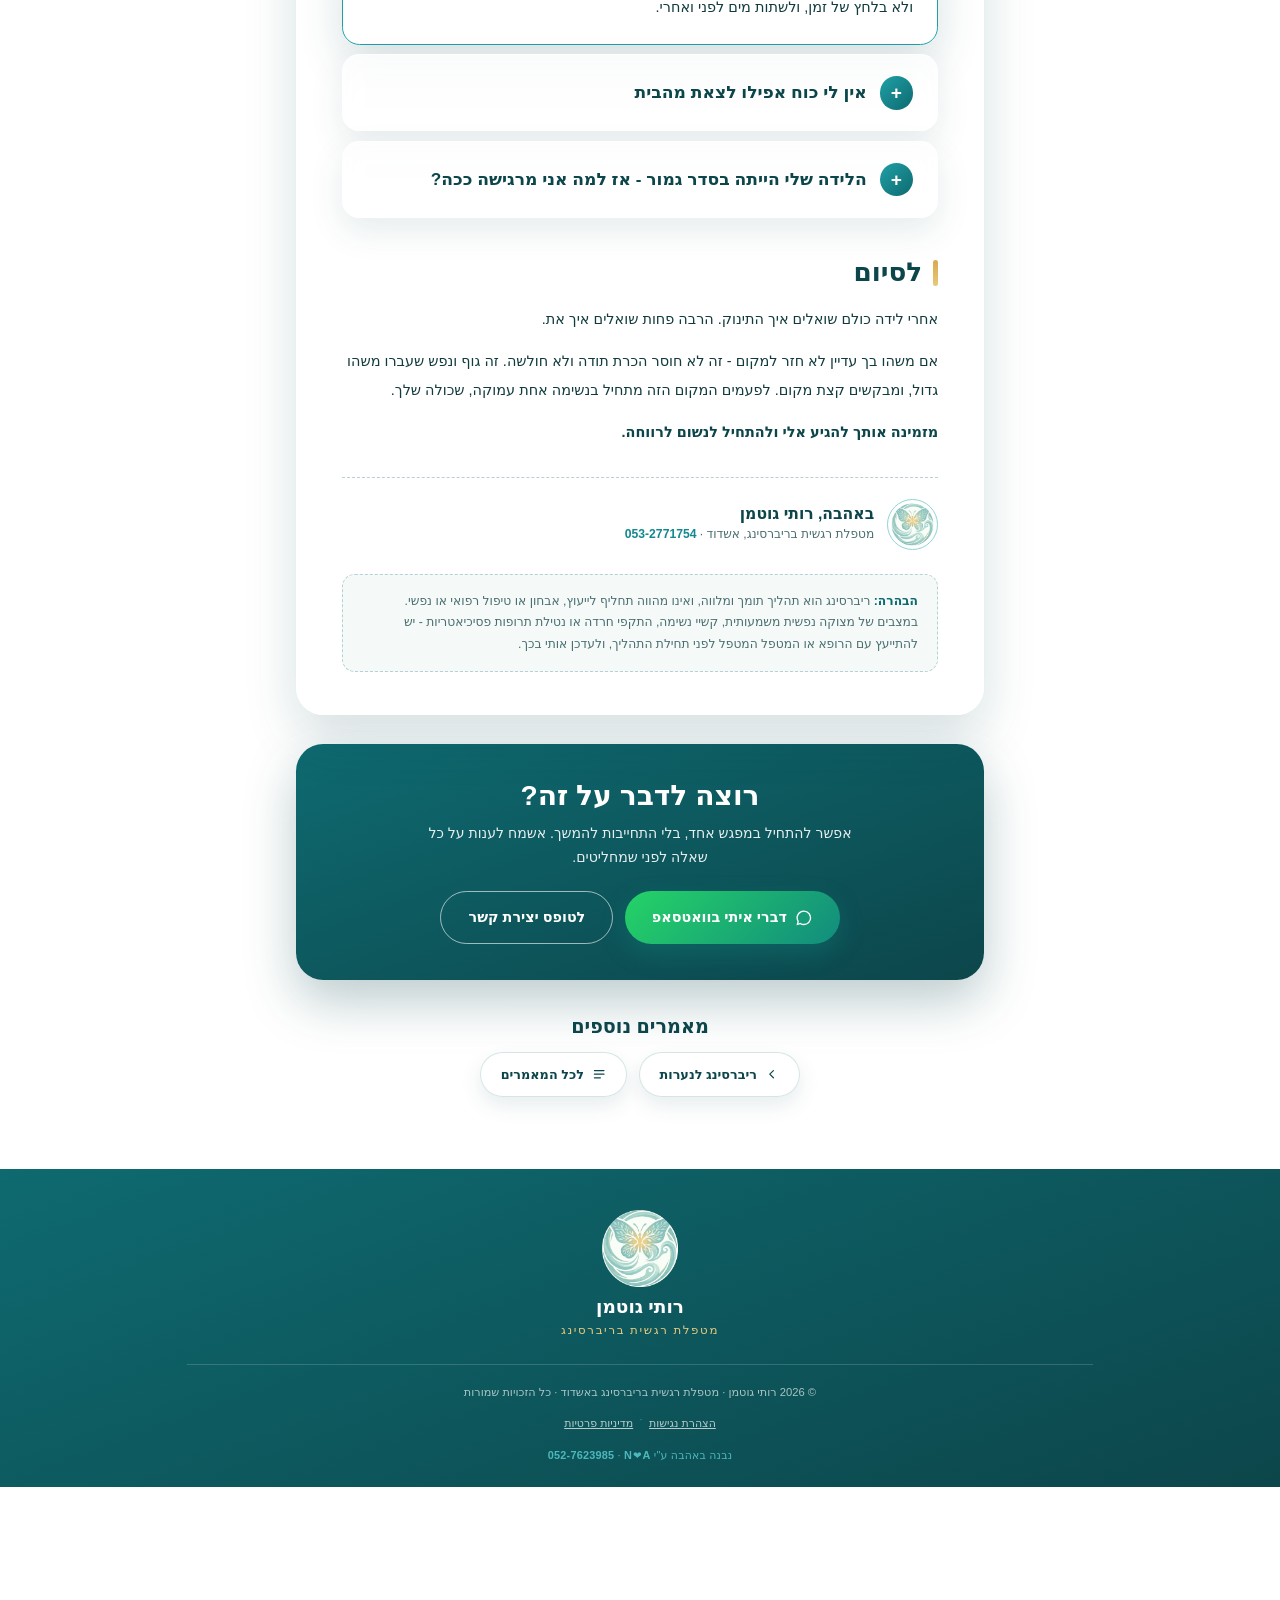
<file: postpartum.html>
<!DOCTYPE html>
<html lang="he" dir="rtl">
<head>
<meta charset="UTF-8">
<meta name="google-site-verification" content="bCl2ATaE2gknfzyFqzx3JtNUBIcbH8voE0OR_sZTtcY" />
<meta name="viewport" content="width=device-width, initial-scale=1.0">
<title>ריברסינג אחרי לידה · נשימה טיפולית ליולדות | רותי גוטמן, אשדוד</title>
<meta name="description" content="נשימה טיפולית אחרי לידה - עיבוד חוויית הלידה, עומס רגשי ושחיקה. מתי אפשר להתחיל ומה ההבדל מדיכאון אחרי לידה. רותי גוטמן, אשדוד.">
<meta name="keywords" content="ריברסינג אחרי לידה, נשימה טיפולית ליולדות, עיבוד חוויית לידה, לידה טראומטית, תקופת אחרי לידה, טיפול רגשי לאמהות, אשדוד">
<meta name="author" content="רותי גוטמן">
<meta name="robots" content="index, follow">
<link rel="canonical" href="https://ruthgutman.co.il/postpartum.html">

<meta property="og:type" content="article">
<meta property="og:site_name" content="רותי גוטמן · ריברסינג">
<meta property="og:locale" content="he_IL">
<meta property="og:title" content="נשימה אחרי לידה · ריברסינג ליולדות">
<meta property="og:description" content="עיבוד חוויית הלידה, עומס רגשי ושחיקה - ומה ההבדל בין זה לבין דיכאון אחרי לידה.">
<meta property="og:url" content="https://ruthgutman.co.il/postpartum.html">
<meta property="og:image" content="https://ruthgutman.co.il/assets/og_share.jpg">
<meta property="og:image:width" content="1200">
<meta property="og:image:height" content="630">
<meta property="og:image:alt" content="רותי גוטמן - ריברסינג ונשימה טיפולית, אשדוד">
<meta name="twitter:card" content="summary_large_image">
<meta name="twitter:image" content="https://ruthgutman.co.il/assets/og_share.jpg">

<meta name="geo.region" content="IL">
<meta name="geo.placename" content="אשדוד">

<link rel="icon" type="image/png" href="assets/logo_mark.png">
<link rel="apple-touch-icon" href="assets/logo_mark.png">
<meta name="theme-color" content="#8FC8C2">

<link rel="stylesheet" href="assets/style.css">
<link rel="stylesheet" href="assets/a11y.css">

<script type="application/ld+json">
{
  "@context": "https://schema.org",
  "@type": "Article",
  "headline": "נשימה אחרי לידה",
  "description": "נשימה טיפולית אחרי לידה - עיבוד חוויית הלידה, עומס רגשי ושחיקה, ומה ההבדל בין זה לבין דיכאון אחרי לידה.",
  "inLanguage": "he-IL",
  "datePublished": "2026-07-27",
  "dateModified": "2026-07-27",
  "mainEntityOfPage": { "@type": "WebPage", "@id": "https://ruthgutman.co.il/postpartum.html" },
  "image": "https://ruthgutman.co.il/assets/og_share.jpg",
  "author": { "@type": "Person", "name": "רותי גוטמן", "jobTitle": "מטפלת רגשית בריברסינג", "telephone": "+972-53-2771754" },
  "publisher": {
    "@type": "Organization",
    "name": "רותי גוטמן · ריברסינג",
    "logo": { "@type": "ImageObject", "url": "https://ruthgutman.co.il/assets/logo_mark.png" }
  }
}
</script>
<script type="application/ld+json">
{
  "@context": "https://schema.org",
  "@type": "BreadcrumbList",
  "itemListElement": [
    { "@type": "ListItem", "position": 1, "name": "בית", "item": "https://ruthgutman.co.il/" },
    { "@type": "ListItem", "position": 2, "name": "מאמרים", "item": "https://ruthgutman.co.il/articles.html" },
    { "@type": "ListItem", "position": 3, "name": "נשימה אחרי לידה", "item": "https://ruthgutman.co.il/postpartum.html" }
  ]
}
</script>
</head>
<body>

<header class="nav">
  <div class="container nav-inner">
    <div class="brand-col">
      <a class="brand" href="index.html"><span class="brand-mark" aria-hidden="true"><svg viewBox="0 0 24 24" fill="none" stroke="currentColor" stroke-width="1.8" stroke-linecap="round"><path d="M12 3c2 3 6 4 6 8a6 6 0 0 1-12 0c0-4 4-5 6-8Z"/><path d="M12 21v-6"/></svg></span><span class="brand-text"><b>רותי גוטמן</b><span>מטפלת רגשית בריברסינג</span></span></a>
      <span class="brand-phone">053-2771754</span>
    </div>
    <nav class="nav-links" aria-label="ניווט ראשי">
      <a href="index.html">בית</a>
      <a href="whatis.html">מהו ריברסינג</a>
      <a href="poster.html">מתנת הנשימה</a>
      <a href="articles.html" class="active">מאמרים</a>
      <a href="about.html">אודותי</a>
      <a href="faq.html">שאלות נפוצות</a>
      <a href="gift.html">העניקו מתנה</a>
      <a href="contact.html">יצירת קשר</a>
      <a class="nav-wa nav-wa-mobile" href="https://wa.me/972532771754?text=%D7%94%D7%99%D7%99%20%D7%A8%D7%95%D7%AA%D7%99%2C%20%D7%90%D7%A0%D7%99%20%D7%9E%D7%AA%D7%A2%D7%A0%D7%99%D7%99%D7%A0%D7%AA%20%D7%91%D7%98%D7%99%D7%A4%D7%95%D7%9C%20%D7%A8%D7%99%D7%91%D7%A8%D7%A1%D7%99%D7%A0%D7%92%20%D7%95%D7%90%D7%A9%D7%9E%D7%97%20%D7%9C%D7%A7%D7%91%D7%9C%20%D7%A4%D7%A8%D7%98%D7%99%D7%9D" target="_blank" rel="noopener" aria-label="פנייה בוואטסאפ"><svg viewBox="0 0 24 24" fill="currentColor" aria-hidden="true"><path d="M12 2a10 10 0 0 0-8.6 15.06L2 22l5.05-1.32A10 10 0 1 0 12 2Zm0 18.2a8.2 8.2 0 0 1-4.18-1.14l-.3-.18-3 .78.8-2.92-.2-.31A8.2 8.2 0 1 1 12 20.2Z"/><path d="M17.5 14.4c-.3-.15-1.77-.87-2.04-.97-.27-.1-.47-.15-.67.15-.2.3-.77.97-.94 1.17-.17.2-.35.22-.65.07-.3-.15-1.26-.46-2.4-1.48-.89-.79-1.49-1.77-1.66-2.07-.17-.3-.02-.46.13-.61.13-.13.3-.35.45-.52.15-.17.2-.3.3-.5.1-.2.05-.37-.02-.52-.07-.15-.67-1.62-.92-2.22-.24-.58-.49-.5-.67-.51h-.57c-.2 0-.52.07-.8.37-.27.3-1.04 1.02-1.04 2.48 0 1.46 1.07 2.88 1.22 3.08.15.2 2.1 3.2 5.08 4.49.71.31 1.26.49 1.69.62.71.23 1.36.2 1.87.12.57-.08 1.77-.72 2.02-1.42.25-.7.25-1.29.17-1.42-.07-.13-.27-.2-.57-.35Z"/></svg><span>פנייה בוואטסאפ</span></a>
    </nav>
    <a class="nav-wa nav-wa-desktop" href="https://wa.me/972532771754?text=%D7%94%D7%99%D7%99%20%D7%A8%D7%95%D7%AA%D7%99%2C%20%D7%90%D7%A0%D7%99%20%D7%9E%D7%AA%D7%A2%D7%A0%D7%99%D7%99%D7%A0%D7%AA%20%D7%91%D7%98%D7%99%D7%A4%D7%95%D7%9C%20%D7%A8%D7%99%D7%91%D7%A8%D7%A1%D7%99%D7%A0%D7%92%20%D7%95%D7%90%D7%A9%D7%9E%D7%97%20%D7%9C%D7%A7%D7%91%D7%9C%20%D7%A4%D7%A8%D7%98%D7%99%D7%9D" target="_blank" rel="noopener" aria-label="פנייה בוואטסאפ"><svg viewBox="0 0 24 24" fill="currentColor" aria-hidden="true"><path d="M12 2a10 10 0 0 0-8.6 15.06L2 22l5.05-1.32A10 10 0 1 0 12 2Zm0 18.2a8.2 8.2 0 0 1-4.18-1.14l-.3-.18-3 .78.8-2.92-.2-.31A8.2 8.2 0 1 1 12 20.2Z"/><path d="M17.5 14.4c-.3-.15-1.77-.87-2.04-.97-.27-.1-.47-.15-.67.15-.2.3-.77.97-.94 1.17-.17.2-.35.22-.65.07-.3-.15-1.26-.46-2.4-1.48-.89-.79-1.49-1.77-1.66-2.07-.17-.3-.02-.46.13-.61.13-.13.3-.35.45-.52.15-.17.2-.3.3-.5.1-.2.05-.37-.02-.52-.07-.15-.67-1.62-.92-2.22-.24-.58-.49-.5-.67-.51h-.57c-.2 0-.52.07-.8.37-.27.3-1.04 1.02-1.04 2.48 0 1.46 1.07 2.88 1.22 3.08.15.2 2.1 3.2 5.08 4.49.71.31 1.26.49 1.69.62.71.23 1.36.2 1.87.12.57-.08 1.77-.72 2.02-1.42.25-.7.25-1.29.17-1.42-.07-.13-.27-.2-.57-.35Z"/></svg><span>פנייה בוואטסאפ</span></a>
    <button class="nav-toggle" aria-label="תפריט"><svg viewBox="0 0 24 24" fill="none" stroke="currentColor" stroke-width="2" stroke-linecap="round"><path d="M4 7h16M4 12h16M4 17h16"/></svg></button>
  </div>
</header>

<main id="main">

<section class="page-head">
  <div class="container reveal in">
    <span class="eyebrow">מאמר · אחרי לידה</span>
    <h1>נשימה <span class="accent">אחרי לידה</span></h1>
    <p>שואלים אותך איך את מרגישה, ואת עונה "בסדר, ברוך השם". ובכל זאת יש משהו שלא חזר.</p>
  </div>
</section>

<section class="sec">
  <div class="container">
    <div class="article-wrap">

      <nav class="art-crumbs reveal in" aria-label="מיקום בדף">
        <a href="index.html">בית</a><span>›</span>
        <a href="articles.html">מאמרים</a><span>›</span>
        נשימה אחרי לידה
      </nav>

      <article class="article reveal in">

        <div class="art-meta">
          <span>מאת <b>רותי גוטמן</b>, מטפלת רגשית בריברסינג</span>
          <span class="dot">·</span>
          <span>5 דקות קריאה</span>
          <span class="dot">·</span>
          <span>אשדוד</span>
        </div>

        <nav class="art-toc" aria-label="תוכן המאמר">
          <h2>בעמוד הזה</h2>
          <ol>
            <li><a href="#body">הלידה נשארת בגוף, לא רק בזיכרון</a></li>
            <li><a href="#ppd">חשוב להבדיל: זו לא אלטרנטיבה לטיפול בדיכאון אחרי לידה</a></li>
            <li><a href="#when">מתי אפשר להתחיל</a></li>
            <li><a href="#change">מה בדרך כלל משתנה</a></li>
            <li><a href="#qa">שאלות שנשים שואלות אותי</a></li>
          </ol>
        </nav>

        <p class="art-lead">שואלים אותך איך את מרגישה, ואת עונה "בסדר, ברוך השם". התינוק בריא, הגוף מתאושש, הכול לכאורה במקום. ובכל זאת יש משהו שלא חזר.</p>

        <p>לפעמים זו הלידה עצמה שממשיכה לחזור - רגע שהיה מפחיד, החלטה שהתקבלה מהר מדי, תחושה שלא היה לך שליטה על מה שקורה לגוף שלך. ולפעמים זה בכלל לא קשור ללידה, אלא לעומס שפשוט לא נגמר: לילות קטועים, גוף חלש ובית שדורש הכול עכשיו.</p>

        <p>נשימה טיפולית היא אחת הדרכים לתת לזה מקום - בלי לנתח, בלי להצדיק, ובלי להסביר לאף אחד למה את לא מאושרת כשאמורים להיות מאושרים.</p>

        <div class="art-story">
          <div class="art-story__lbl">מהקליניקה שלי</div>
          <p>הגיעה אלי הילה (שם בדוי), אשה צעירה, אחרי לידה שניה, ואמרה: <span class="qt">"אין לי כוחות, אני לא אמא טובה. בעלי לא מבין מה אני רוצה. אני רק רוצה שיניחו לי."</span></p>
        </div>

        <h2 id="body">הלידה נשארת בגוף, לא רק בזיכרון</h2>

        <p>לידה היא אירוע גופני עוצמתי. גם כשהיא עברה "בסדר", הגוף עבר בה הרבה. וכשמשהו בה היה קשה - ניתוח דחוף, פינוי, כאב שלא הוקל, רגע של פחד אמיתי - הגוף זוכר את זה, גם כשההיגיון כבר סגר את הפרק.</p>

        <p>זה מתבטא בדברים שלא תמיד מחברים ללידה: הימנעות מלדבר עליה, בכי פתאומי כששומעים סיפור לידה של מישהי אחרת, מתח לפני בדיקה גינקולוגית, או פחד עמום מהיריון הבא.</p>

        <p>בעבודה עם הנשימה אין צורך לספר את הסיפור מההתחלה לסוף. <strong>הגוף מביא את מה שהוא צריך לשחרר, בקצב שלו.</strong></p>

        <div class="art-story">
          <div class="art-story__lbl">ההמשך של הילה</div>
          <p>בתשאול הראשוני הגענו מהר מאוד ליחסים מורכבים מול אמא שלה. <span class="qt">"אמא שלי לא מאמינה בי. היא חושבת שאני לא יכולה להיות אמא טובה ומסורה, הנה, היא צודקת."</span></p>
          <p>הילה הגיעה למספר טיפולים שבהם שחררה את כל מה "שישב עליה", את המחשבות המאשימות, ותוך זמן קצר הרגישה שהיא בעצמה נולדה מחדש.</p>
        </div>

        <h2 id="ppd">חשוב להבדיל: זו לא אלטרנטיבה לטיפול בדיכאון אחרי לידה</h2>

        <p>דיכאון אחרי לידה הוא מצב רפואי שמצריך אבחון וטיפול מקצועי. ריברסינג אינו תחליף לכך - לא לתרופות, לא לפסיכותרפיה, ולא למעקב של רופא או אחות טיפת חלב.</p>

        <div class="art-warn">
          <h3>סימנים שמחייבים פנייה לגורם רפואי - ולא המתנה</h3>
          <ul class="art-list">
            <li>עצב או ריקנות שנמשכים מעבר לשבועיים ולא משתפרים</li>
            <li>קושי להתחבר לתינוק, או תחושת ניתוק ממנו</li>
            <li>חוסר יכולת לתפקד ביומיום - אכילה, שינה, טיפול בסיסי</li>
            <li>חרדה עזה או מחשבות טורדניות שחוזרות</li>
            <li><strong>כל מחשבה על פגיעה בעצמך או בתינוק - פנייה מיידית, בו ביום</strong></li>
          </ul>
          <p>אם את מזהה את עצמך כאן - פני לרופא המשפחה, לאחות טיפת חלב או לקופת החולים. אני אשמח ללוות במקביל לטיפול המקצועי, אבל לא במקומו.</p>
        </div>

        <div class="art-note">
          <b>עמותת ער"ן:</b> חיוג <a href="tel:1201">1201</a> מכל טלפון, או קבלת תמיכה נפשית אנונימית ומיידית באינטרנט דרך עמוד ההורים של ער"ן. השירות זמין 24 שעות ביממה, בימים ובלילות.
        </div>

        <h2 id="when">מתי אפשר להתחיל</h2>

        <p>אם עברת לידה רגילה ללא שום תפרים - את יכולה להתחיל טיפול מיד. אם עברת ניתוח קיסרי או שיש לך תפרים, תצטרכי לחכות עד להחלמה מלאה.</p>

        <p>ככלל, אין "זמן נכון" אחד. יש נשים שמגיעות אחרי חודשיים, ויש כאלה שמגיעות אחרי שנתיים ומגלות שמה שהיה שם עדיין שם. <strong>זה לא מאוחר מדי, וזה לא "כבר לא רלוונטי".</strong></p>

        <h2 id="change">מה בדרך כלל משתנה</h2>

        <p>כל אשה היא עולם מלא - על כל אחת זה משפיע אחרת. יש נשים שמרגישות שינוי מטורף כבר מהטיפול הראשון, ויש כאלו שהקצב שלהן איטי יותר.</p>

        <p>מה שאני שומעת הרבה זה לא "הכול נפתר", אלא משהו שקט יותר:</p>

        <div class="art-quotes">
          <span>"אני מרגישה שחזרתי לעצמי"</span>
          <span>"סוף סוף הצלחתי לבכות ולהשתחרר מהקיפאון שהייתי בו"</span>
          <span>"אני ישנה יותר טוב"</span>
          <span>"אני יותר שמחה והתפקוד שלי השתפר"</span>
        </div>

        <h2 id="qa">שאלות שנשים שואלות אותי</h2>

        <details class="faq-item" open>
          <summary><span class="q-ico">+</span>אני מניקה - זה משפיע?</summary>
          <div class="faq-body">
            <p>הנשימה עצמה אינה מגבילה הנקה. כדאי לתאם את שעת המפגש כך שתהיי רגועה ולא בלחץ של זמן, ולשתות מים לפני ואחרי.</p>
          </div>
        </details>

        <details class="faq-item">
          <summary><span class="q-ico">+</span>אין לי כוח אפילו לצאת מהבית</summary>
          <div class="faq-body">
            <p>זו בדיוק התקופה שבה הכי קשה להגיע, והכי משתלם. אפשר להתחיל במפגש אחד, בלי התחייבות להמשך, ולראות איך זה מרגיש.</p>
          </div>
        </details>

        <details class="faq-item">
          <summary><span class="q-ico">+</span>הלידה שלי הייתה בסדר גמור - אז למה אני מרגישה ככה?</summary>
          <div class="faq-body">
            <p>לא כל מצוקה אחרי לידה מגיעה מהלידה. לפעמים זה העומס, הבדידות, או פשוט שינוי זהות שאף אחד לא הכין אותך אליו. זה תקף באותה מידה, וזה לא דורש הצדקה.</p>
          </div>
        </details>

        <h2 id="end">לסיום</h2>

        <p>אחרי לידה כולם שואלים איך התינוק. הרבה פחות שואלים איך את.</p>

        <p>אם משהו בך עדיין לא חזר למקום - זה לא חוסר הכרת תודה ולא חולשה. זה גוף ונפש שעברו משהו גדול, ומבקשים קצת מקום. לפעמים המקום הזה מתחיל בנשימה אחת עמוקה, שכולה שלך.</p>

        <p><strong>מזמינה אותך להגיע אלי ולהתחיל לנשום לרווחה.</strong></p>

        <div class="art-sign">
          <img src="assets/logo_mark.png" alt="רותי גוטמן - ריברסינג" width="504" height="504" decoding="async">
          <div>
            <div class="nm">באהבה, רותי גוטמן</div>
            <div class="sub">מטפלת רגשית בריברסינג, אשדוד · <a href="tel:0532771754">053-2771754</a></div>
          </div>
        </div>

        <div class="art-disclaimer">
          <b>הבהרה:</b> ריברסינג הוא תהליך תומך ומלווה, ואינו מהווה תחליף לייעוץ, אבחון או טיפול רפואי או נפשי. במצבים של מצוקה נפשית משמעותית, קשיי נשימה, התקפי חרדה או נטילת תרופות פסיכיאטריות - יש להתייעץ עם הרופא או המטפל המטפל לפני תחילת התהליך, ולעדכן אותי בכך.
        </div>

      </article>

      <div class="art-cta reveal">
        <h2>רוצה לדבר על זה?</h2>
        <p>אפשר להתחיל במפגש אחד, בלי התחייבות להמשך. אשמח לענות על כל שאלה לפני שמחליטים.</p>
        <div class="btns">
          <a class="btn btn-wa" href="https://wa.me/972532771754?text=%D7%94%D7%99%D7%99%20%D7%A8%D7%95%D7%AA%D7%99%2C%20%D7%A7%D7%A8%D7%90%D7%AA%D7%99%20%D7%90%D7%AA%20%D7%94%D7%9E%D7%90%D7%9E%D7%A8%20%D7%A2%D7%9C%20%D7%A0%D7%A9%D7%99%D7%9E%D7%94%20%D7%90%D7%97%D7%A8%D7%99%20%D7%9C%D7%99%D7%93%D7%94%20%D7%95%D7%90%D7%A9%D7%9E%D7%97%20%D7%9C%D7%A4%D7%A8%D7%98%D7%99%D7%9D" target="_blank" rel="noopener">
            <svg viewBox="0 0 24 24" fill="currentColor" aria-hidden="true"><path d="M12 2a10 10 0 0 0-8.6 15.06L2 22l5.05-1.32A10 10 0 1 0 12 2Zm0 18.2a8.2 8.2 0 0 1-4.18-1.14l-.3-.18-3 .78.8-2.92-.2-.31A8.2 8.2 0 1 1 12 20.2Z"/></svg>
            דברי איתי בוואטסאפ
          </a>
          <a class="btn btn-ghost" style="color:#fff;border-color:rgba(255,255,255,.6)" href="contact.html">לטופס יצירת קשר</a>
        </div>
      </div>

      <div class="art-next reveal">
        <h2>מאמרים נוספים</h2>
        <div class="row">
          <a href="teens.html"><svg viewBox="0 0 24 24" aria-hidden="true"><path d="M14 6l-6 6 6 6"/></svg>ריברסינג לנערות</a>
          <a href="articles.html"><svg viewBox="0 0 24 24" aria-hidden="true"><path d="M4 6h16M4 12h16M4 18h10"/></svg>לכל המאמרים</a>
        </div>
      </div>

    </div>
  </div>
</section>

</main>

<footer class="footer footer--center">
  <div class="container">
    <div class="logo-lockup">
      <img src="assets/logo_mark.png" alt="רותי גוטמן - ריברסינג" width="504" height="504" decoding="async">
      <div>
        <div class="ll-name">רותי גוטמן</div>
        <div class="ll-sub">מטפלת רגשית בריברסינג</div>
      </div>
    </div>
    <div class="footer-bottom">© <span id="yr"></span> רותי גוטמן · מטפלת רגשית בריברסינג באשדוד · כל הזכויות שמורות
      <div class="legal-links"><a href="accessibility.html">הצהרת נגישות</a><span>·</span><a href="privacy.html">מדיניות פרטיות</a></div>
      <div class="footer-credit">נבנה באהבה ע"י <b dir="ltr">N<span class="credit-heart" aria-hidden="true">&#10084;&#65038;</span>A</b> · <a href="tel:0527623985">052-7623985</a></div></div>
  </div>
</footer>

<script src="assets/main.js"></script>
<script src="assets/a11y.js"></script>
<script>document.getElementById('yr').textContent = new Date().getFullYear();</script>
</body>
</html>
</file>
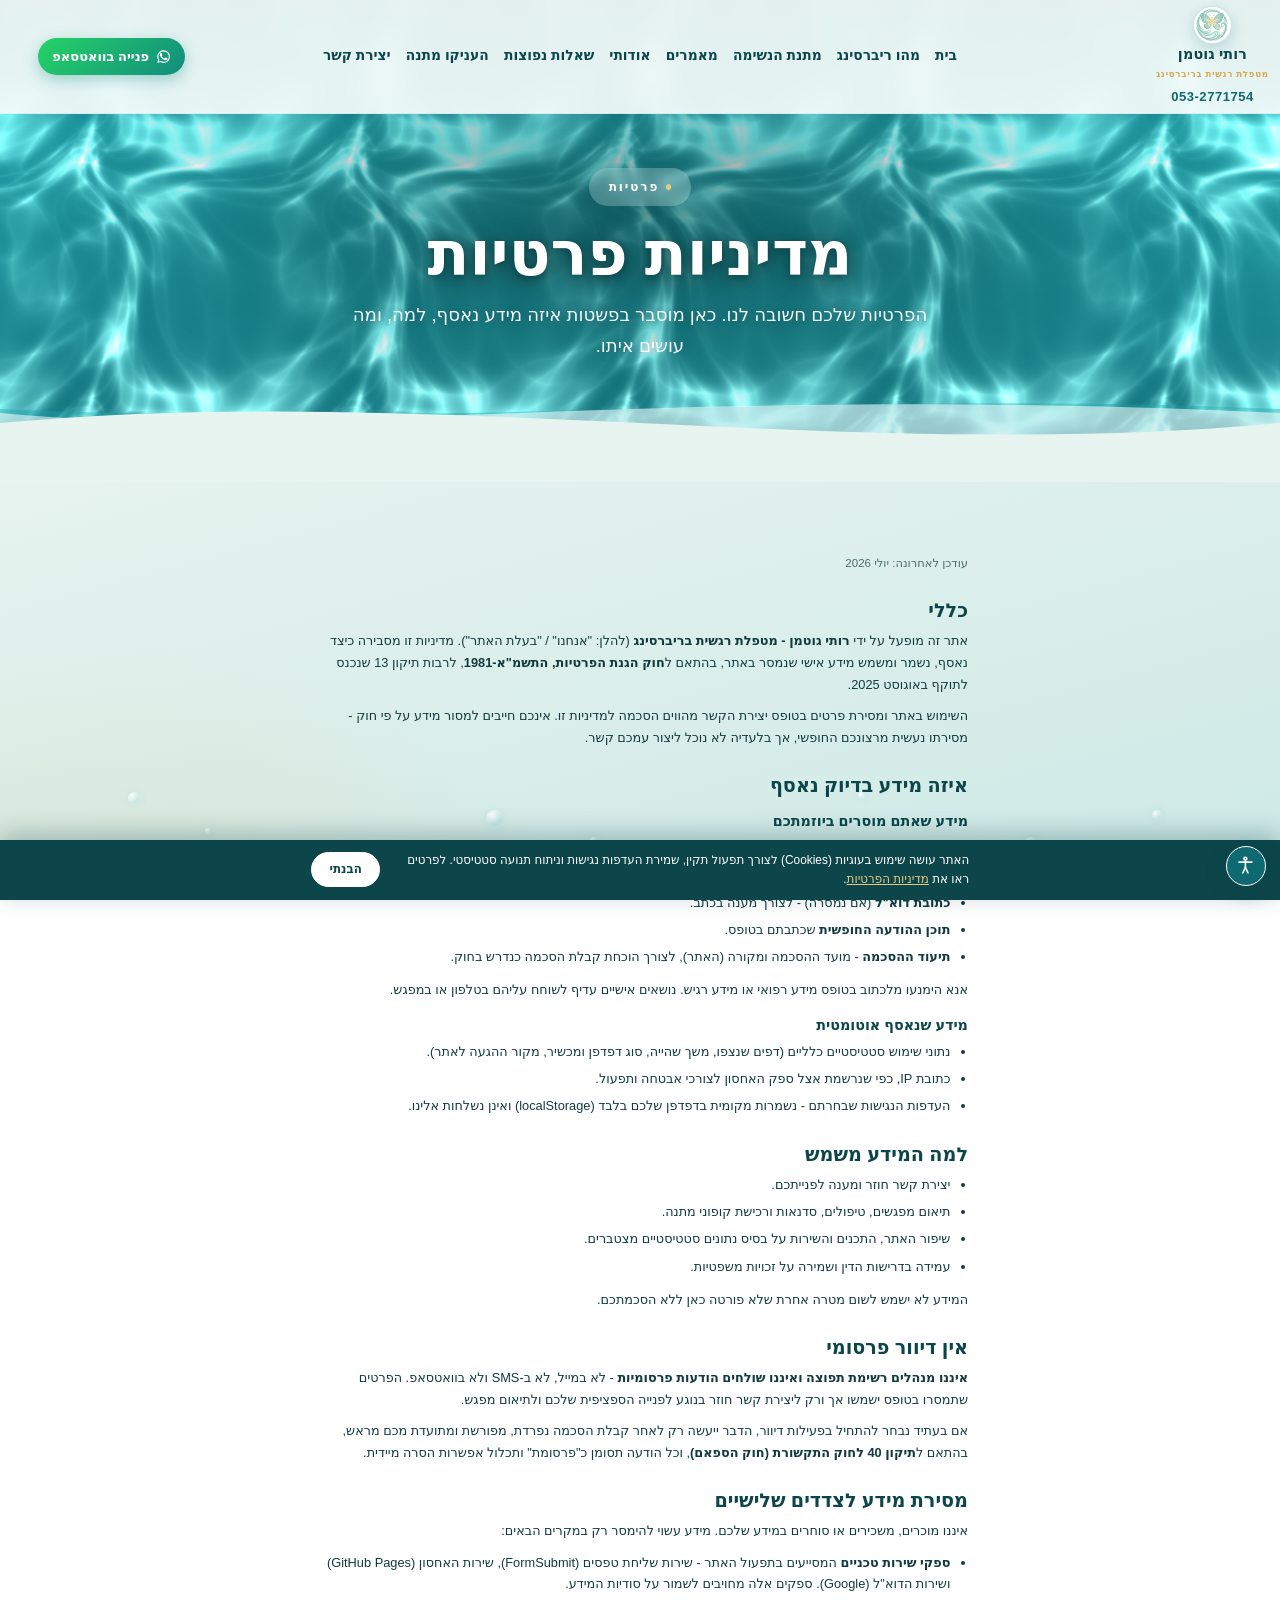
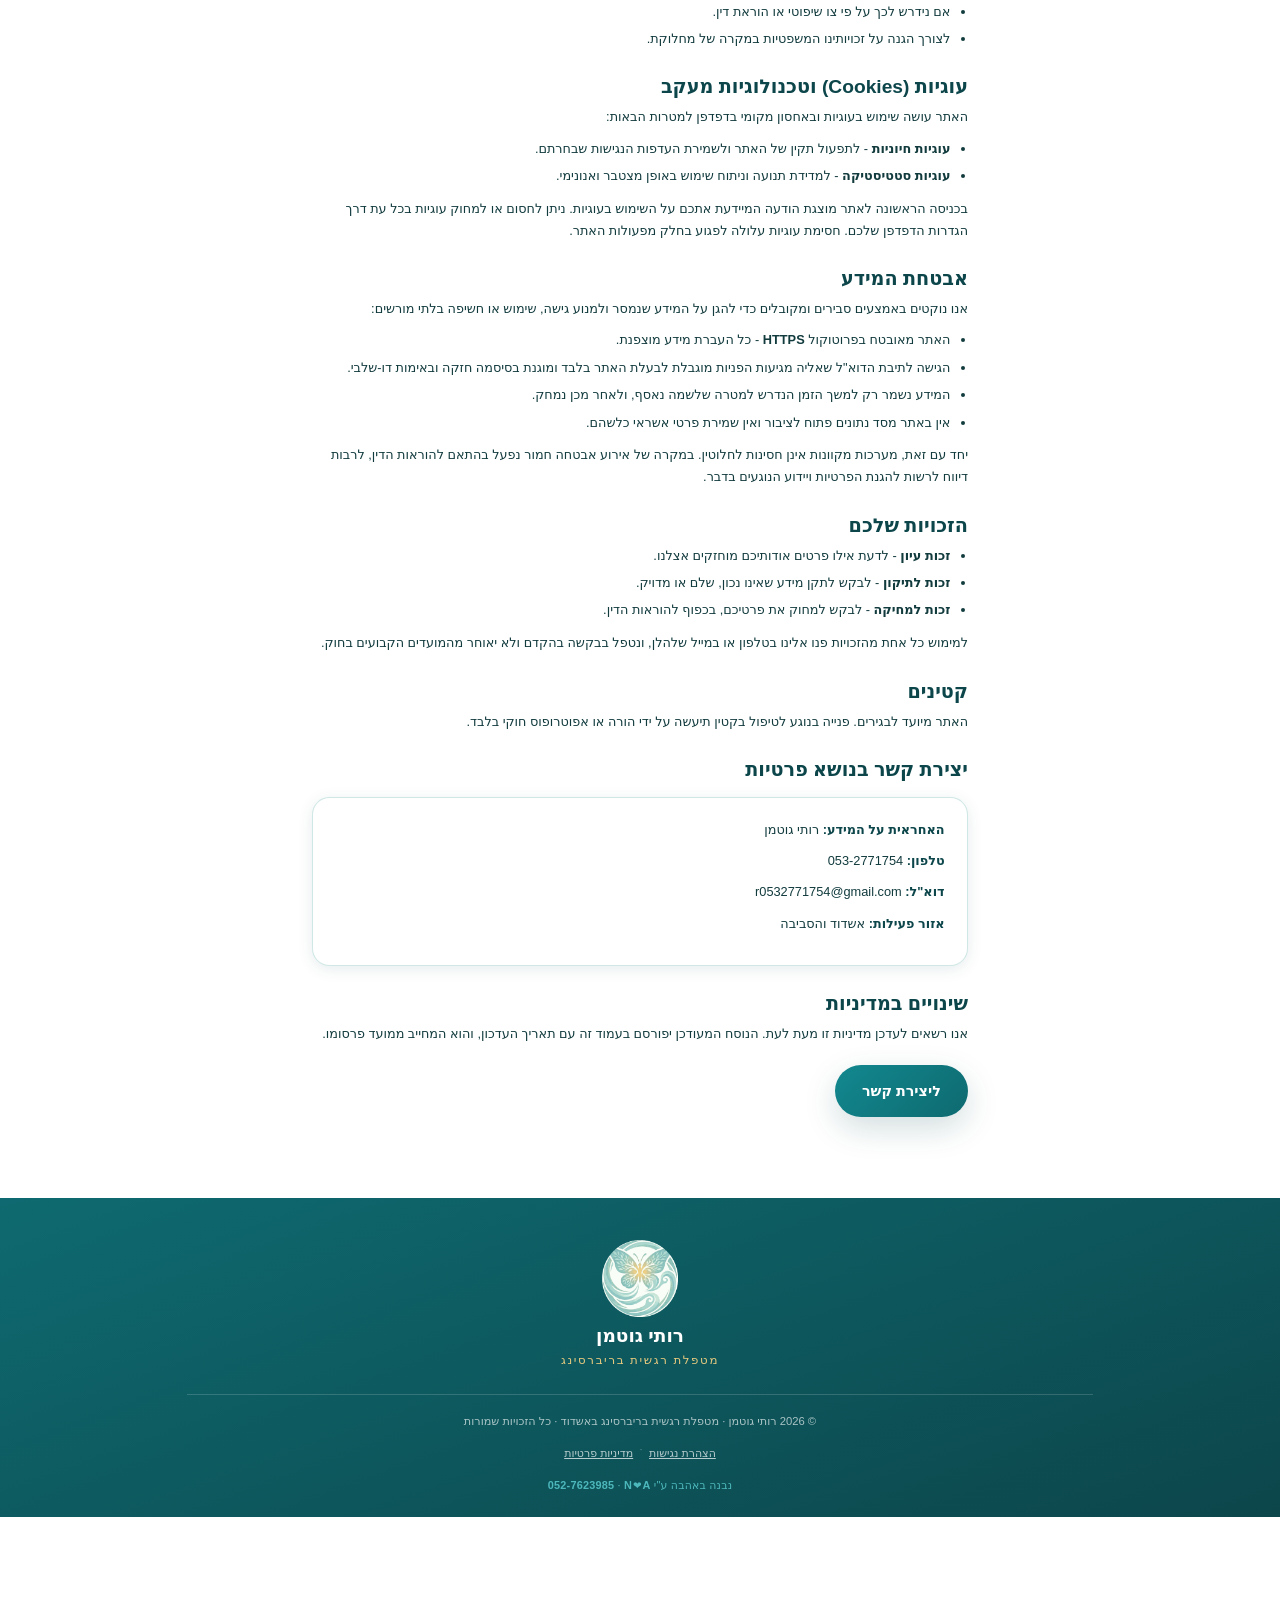
<file: privacy.html>
<!DOCTYPE html>
<html lang="he" dir="rtl">
<head>
<meta charset="UTF-8">
<meta name="google-site-verification" content="bCl2ATaE2gknfzyFqzx3JtNUBIcbH8voE0OR_sZTtcY" />
<meta name="viewport" content="width=device-width, initial-scale=1.0">
<title>מדיניות פרטיות · רותי גוטמן - ריברסינג באשדוד</title>
<meta name="description" content="מדיניות הפרטיות של אתר רותי גוטמן - ריברסינג ונשימה טיפולית באשדוד. איזה מידע נאסף, למה, כיצד הוא מאובטח ומהן זכויותיכם לפי חוק הגנת הפרטיות.">
<meta name="author" content="רותי גוטמן">
<meta name="robots" content="index, follow">
<link rel="canonical" href="https://ruthgutman.co.il/privacy.html">

<meta property="og:type" content="website">
<meta property="og:site_name" content="רותי גוטמן · ריברסינג">
<meta property="og:locale" content="he_IL">
<meta property="og:title" content="מדיניות פרטיות · רותי גוטמן - ריברסינג">
<meta property="og:description" content="איזה מידע נאסף באתר, למה, כיצד הוא מאובטח ומהן זכויותיכם.">
<meta property="og:url" content="https://ruthgutman.co.il/privacy.html">
<meta property="og:image" content="https://ruthgutman.co.il/assets/og_share.jpg">
<meta property="og:image:width" content="1200">
<meta property="og:image:height" content="630">
<meta property="og:image:alt" content="רותי גוטמן - ריברסינג ונשימה טיפולית, אשדוד">

<link rel="icon" type="image/png" href="assets/logo_mark.png">
<link rel="apple-touch-icon" href="assets/logo_mark.png">
<meta name="theme-color" content="#8FC8C2">

<link rel="stylesheet" href="assets/style.css">
<link rel="stylesheet" href="assets/a11y.css">
</head>
<body>

<header class="nav">
  <div class="container nav-inner">
    <div class="brand-col">
      <a class="brand" href="index.html"><span class="brand-mark" aria-hidden="true"><svg viewBox="0 0 24 24" fill="none" stroke="currentColor" stroke-width="1.8" stroke-linecap="round"><path d="M12 3c2 3 6 4 6 8a6 6 0 0 1-12 0c0-4 4-5 6-8Z"/><path d="M12 21v-6"/></svg></span><span class="brand-text"><b>רותי גוטמן</b><span>מטפלת רגשית בריברסינג</span></span></a>
      <span class="brand-phone">053-2771754</span>
    </div>
    <nav class="nav-links" aria-label="ניווט ראשי">
      <a href="index.html">בית</a>
      <a href="whatis.html">מהו ריברסינג</a>
      <a href="poster.html">מתנת הנשימה</a>
      <a href="articles.html">מאמרים</a>
      <a href="about.html">אודותי</a>
      <a href="faq.html">שאלות נפוצות</a>
      <a href="gift.html">העניקו מתנה</a>
      <a href="contact.html">יצירת קשר</a>
      <a class="nav-wa nav-wa-mobile" href="https://wa.me/972532771754?text=%D7%94%D7%99%D7%99%20%D7%A8%D7%95%D7%AA%D7%99%2C%20%D7%90%D7%A0%D7%99%20%D7%9E%D7%AA%D7%A2%D7%A0%D7%99%D7%99%D7%A0%D7%AA%20%D7%91%D7%98%D7%99%D7%A4%D7%95%D7%9C%20%D7%A8%D7%99%D7%91%D7%A8%D7%A1%D7%99%D7%A0%D7%92%20%D7%95%D7%90%D7%A9%D7%9E%D7%97%20%D7%9C%D7%A7%D7%91%D7%9C%20%D7%A4%D7%A8%D7%98%D7%99%D7%9D" target="_blank" rel="noopener" aria-label="פנייה בוואטסאפ"><svg viewBox="0 0 24 24" fill="currentColor" aria-hidden="true"><path d="M12 2a10 10 0 0 0-8.6 15.06L2 22l5.05-1.32A10 10 0 1 0 12 2Zm0 18.2a8.2 8.2 0 0 1-4.18-1.14l-.3-.18-3 .78.8-2.92-.2-.31A8.2 8.2 0 1 1 12 20.2Z"/><path d="M17.5 14.4c-.3-.15-1.77-.87-2.04-.97-.27-.1-.47-.15-.67.15-.2.3-.77.97-.94 1.17-.17.2-.35.22-.65.07-.3-.15-1.26-.46-2.4-1.48-.89-.79-1.49-1.77-1.66-2.07-.17-.3-.02-.46.13-.61.13-.13.3-.35.45-.52.15-.17.2-.3.3-.5.1-.2.05-.37-.02-.52-.07-.15-.67-1.62-.92-2.22-.24-.58-.49-.5-.67-.51h-.57c-.2 0-.52.07-.8.37-.27.3-1.04 1.02-1.04 2.48 0 1.46 1.07 2.88 1.22 3.08.15.2 2.1 3.2 5.08 4.49.71.31 1.26.49 1.69.62.71.23 1.36.2 1.87.12.57-.08 1.77-.72 2.02-1.42.25-.7.25-1.29.17-1.42-.07-.13-.27-.2-.57-.35Z"/></svg><span>פנייה בוואטסאפ</span></a>
    </nav>
    <a class="nav-wa nav-wa-desktop" href="https://wa.me/972532771754?text=%D7%94%D7%99%D7%99%20%D7%A8%D7%95%D7%AA%D7%99%2C%20%D7%90%D7%A0%D7%99%20%D7%9E%D7%AA%D7%A2%D7%A0%D7%99%D7%99%D7%A0%D7%AA%20%D7%91%D7%98%D7%99%D7%A4%D7%95%D7%9C%20%D7%A8%D7%99%D7%91%D7%A8%D7%A1%D7%99%D7%A0%D7%92%20%D7%95%D7%90%D7%A9%D7%9E%D7%97%20%D7%9C%D7%A7%D7%91%D7%9C%20%D7%A4%D7%A8%D7%98%D7%99%D7%9D" target="_blank" rel="noopener" aria-label="פנייה בוואטסאפ"><svg viewBox="0 0 24 24" fill="currentColor" aria-hidden="true"><path d="M12 2a10 10 0 0 0-8.6 15.06L2 22l5.05-1.32A10 10 0 1 0 12 2Zm0 18.2a8.2 8.2 0 0 1-4.18-1.14l-.3-.18-3 .78.8-2.92-.2-.31A8.2 8.2 0 1 1 12 20.2Z"/><path d="M17.5 14.4c-.3-.15-1.77-.87-2.04-.97-.27-.1-.47-.15-.67.15-.2.3-.77.97-.94 1.17-.17.2-.35.22-.65.07-.3-.15-1.26-.46-2.4-1.48-.89-.79-1.49-1.77-1.66-2.07-.17-.3-.02-.46.13-.61.13-.13.3-.35.45-.52.15-.17.2-.3.3-.5.1-.2.05-.37-.02-.52-.07-.15-.67-1.62-.92-2.22-.24-.58-.49-.5-.67-.51h-.57c-.2 0-.52.07-.8.37-.27.3-1.04 1.02-1.04 2.48 0 1.46 1.07 2.88 1.22 3.08.15.2 2.1 3.2 5.08 4.49.71.31 1.26.49 1.69.62.71.23 1.36.2 1.87.12.57-.08 1.77-.72 2.02-1.42.25-.7.25-1.29.17-1.42-.07-.13-.27-.2-.57-.35Z"/></svg><span>פנייה בוואטסאפ</span></a>
    <button class="nav-toggle" aria-label="תפריט"><svg viewBox="0 0 24 24" fill="none" stroke="currentColor" stroke-width="2" stroke-linecap="round"><path d="M4 7h16M4 12h16M4 17h16"/></svg></button>
  </div>
</header>

<main id="main-content">
<section class="page-head">
  <div class="container reveal in">
    <span class="eyebrow">פרטיות</span>
    <h1>מדיניות פרטיות</h1>
    <p>הפרטיות שלכם חשובה לנו. כאן מוסבר בפשטות איזה מידע נאסף, למה, ומה עושים איתו.</p>
  </div>
</section>

<section class="sec">
  <div class="container">
    <div class="legal-doc reveal">

      <p class="updated">עודכן לאחרונה: יולי 2026</p>

      <h2>כללי</h2>
      <p>אתר זה מופעל על ידי <b>רותי גוטמן - מטפלת רגשית בריברסינג</b> (להלן: "אנחנו" / "בעלת האתר"). מדיניות זו מסבירה כיצד נאסף, נשמר ומשמש מידע אישי שנמסר באתר, בהתאם ל<b>חוק הגנת הפרטיות, התשמ"א-1981</b>, לרבות תיקון 13 שנכנס לתוקף באוגוסט 2025.</p>
      <p>השימוש באתר ומסירת פרטים בטופס יצירת הקשר מהווים הסכמה למדיניות זו. אינכם חייבים למסור מידע על פי חוק - מסירתו נעשית מרצונכם החופשי, אך בלעדיה לא נוכל ליצור עמכם קשר.</p>

      <h2>איזה מידע בדיוק נאסף</h2>
      <h3>מידע שאתם מוסרים ביוזמתכם</h3>
      <ul>
        <li><b>שם מלא</b> - לצורך פנייה אישית אליכם.</li>
        <li><b>מספר טלפון</b> - לצורך חזרה אליכם ותיאום מפגש.</li>
        <li><b>כתובת דוא"ל</b> (אם נמסרה) - לצורך מענה בכתב.</li>
        <li><b>תוכן ההודעה החופשית</b> שכתבתם בטופס.</li>
        <li><b>תיעוד ההסכמה</b> - מועד ההסכמה ומקורה (האתר), לצורך הוכחת קבלת הסכמה כנדרש בחוק.</li>
      </ul>
      <p>אנא הימנעו מלכתוב בטופס מידע רפואי או מידע רגיש. נושאים אישיים עדיף לשוחח עליהם בטלפון או במפגש.</p>

      <h3>מידע שנאסף אוטומטית</h3>
      <ul>
        <li>נתוני שימוש סטטיסטיים כלליים (דפים שנצפו, משך שהייה, סוג דפדפן ומכשיר, מקור ההגעה לאתר).</li>
        <li>כתובת IP, כפי שנרשמת אצל ספק האחסון לצורכי אבטחה ותפעול.</li>
        <li>העדפות הנגישות שבחרתם - נשמרות מקומית בדפדפן שלכם בלבד (localStorage) ואינן נשלחות אלינו.</li>
      </ul>

      <h2>למה המידע משמש</h2>
      <ul>
        <li>יצירת קשר חוזר ומענה לפנייתכם.</li>
        <li>תיאום מפגשים, טיפולים, סדנאות ורכישת קופוני מתנה.</li>
        <li>שיפור האתר, התכנים והשירות על בסיס נתונים סטטיסטיים מצטברים.</li>
        <li>עמידה בדרישות הדין ושמירה על זכויות משפטיות.</li>
      </ul>
      <p>המידע לא ישמש לשום מטרה אחרת שלא פורטה כאן ללא הסכמתכם.</p>

      <h2>אין דיוור פרסומי</h2>
      <p><b>איננו מנהלים רשימת תפוצה ואיננו שולחים הודעות פרסומיות</b> - לא במייל, לא ב-SMS ולא בוואטסאפ. הפרטים שתמסרו בטופס ישמשו אך ורק ליצירת קשר חוזר בנוגע לפנייה הספציפית שלכם ולתיאום מפגש.</p>
      <p>אם בעתיד נבחר להתחיל בפעילות דיוור, הדבר ייעשה רק לאחר קבלת הסכמה נפרדת, מפורשת ומתועדת מכם מראש, בהתאם ל<b>תיקון 40 לחוק התקשורת (חוק הספאם)</b>, וכל הודעה תסומן כ"פרסומת" ותכלול אפשרות הסרה מיידית.</p>

      <h2>מסירת מידע לצדדים שלישיים</h2>
      <p>איננו מוכרים, משכירים או סוחרים במידע שלכם. מידע עשוי להימסר רק במקרים הבאים:</p>
      <ul>
        <li><b>ספקי שירות טכניים</b> המסייעים בתפעול האתר - שירות שליחת טפסים (FormSubmit), שירות האחסון (GitHub Pages) ושירות הדוא"ל (Google). ספקים אלה מחויבים לשמור על סודיות המידע.</li>
        <li>אם נידרש לכך על פי צו שיפוטי או הוראת דין.</li>
        <li>לצורך הגנה על זכויותינו המשפטיות במקרה של מחלוקת.</li>
      </ul>

      <h2>עוגיות (Cookies) וטכנולוגיות מעקב</h2>
      <p>האתר עושה שימוש בעוגיות ובאחסון מקומי בדפדפן למטרות הבאות:</p>
      <ul>
        <li><b>עוגיות חיוניות</b> - לתפעול תקין של האתר ולשמירת העדפות הנגישות שבחרתם.</li>
        <li><b>עוגיות סטטיסטיקה</b> - למדידת תנועה וניתוח שימוש באופן מצטבר ואנונימי.</li>
      </ul>
      <p>בכניסה הראשונה לאתר מוצגת הודעה המיידעת אתכם על השימוש בעוגיות. ניתן לחסום או למחוק עוגיות בכל עת דרך הגדרות הדפדפן שלכם. חסימת עוגיות עלולה לפגוע בחלק מפעולות האתר.</p>

      <h2>אבטחת המידע</h2>
      <p>אנו נוקטים באמצעים סבירים ומקובלים כדי להגן על המידע שנמסר ולמנוע גישה, שימוש או חשיפה בלתי מורשים:</p>
      <ul>
        <li>האתר מאובטח בפרוטוקול <b>HTTPS</b> - כל העברת מידע מוצפנת.</li>
        <li>הגישה לתיבת הדוא"ל שאליה מגיעות הפניות מוגבלת לבעלת האתר בלבד ומוגנת בסיסמה חזקה ובאימות דו-שלבי.</li>
        <li>המידע נשמר רק למשך הזמן הנדרש למטרה שלשמה נאסף, ולאחר מכן נמחק.</li>
        <li>אין באתר מסד נתונים פתוח לציבור ואין שמירת פרטי אשראי כלשהם.</li>
      </ul>
      <p>יחד עם זאת, מערכות מקוונות אינן חסינות לחלוטין. במקרה של אירוע אבטחה חמור נפעל בהתאם להוראות הדין, לרבות דיווח לרשות להגנת הפרטיות ויידוע הנוגעים בדבר.</p>

      <h2>הזכויות שלכם</h2>
      <ul>
        <li><b>זכות עיון</b> - לדעת אילו פרטים אודותיכם מוחזקים אצלנו.</li>
        <li><b>זכות לתיקון</b> - לבקש לתקן מידע שאינו נכון, שלם או מדויק.</li>
        <li><b>זכות למחיקה</b> - לבקש למחוק את פרטיכם, בכפוף להוראות הדין.</li>
      </ul>
      <p>למימוש כל אחת מהזכויות פנו אלינו בטלפון או במייל שלהלן, ונטפל בבקשה בהקדם ולא יאוחר מהמועדים הקבועים בחוק.</p>

      <h2>קטינים</h2>
      <p>האתר מיועד לבגירים. פנייה בנוגע לטיפול בקטין תיעשה על ידי הורה או אפוטרופוס חוקי בלבד.</p>

      <h2>יצירת קשר בנושא פרטיות</h2>
      <div class="legal-box">
        <p><span class="k">האחראית על המידע:</span> רותי גוטמן</p>
        <p><span class="k">טלפון:</span> <a href="tel:+972532771754">053-2771754</a></p>
        <p><span class="k">דוא"ל:</span> <a href="mailto:r0532771754@gmail.com">r0532771754@gmail.com</a></p>
        <p><span class="k">אזור פעילות:</span> אשדוד והסביבה</p>
      </div>

      <h2>שינויים במדיניות</h2>
      <p>אנו רשאים לעדכן מדיניות זו מעת לעת. הנוסח המעודכן יפורסם בעמוד זה עם תאריך העדכון, והוא המחייב ממועד פרסומו.</p>

      <p style="margin-top:26px"><a class="btn btn-primary" href="contact.html">ליצירת קשר</a></p>

    </div>
  </div>
</section>
</main>

<footer class="footer footer--center">
  <div class="container">
    <div class="logo-lockup">
      <img src="assets/logo_mark.png" alt="רותי גוטמן - ריברסינג" width="504" height="504" decoding="async">
      <div>
        <div class="ll-name">רותי גוטמן</div>
        <div class="ll-sub">מטפלת רגשית בריברסינג</div>
      </div>
    </div>
    <div class="footer-bottom">© <span id="yr"></span> רותי גוטמן · מטפלת רגשית בריברסינג באשדוד · כל הזכויות שמורות
      <div class="legal-links"><a href="accessibility.html">הצהרת נגישות</a><span>·</span><a href="privacy.html">מדיניות פרטיות</a></div>
      <div class="footer-credit">נבנה באהבה ע"י <b dir="ltr">N<span class="credit-heart" aria-hidden="true">&#10084;&#65038;</span>A</b> · <a href="tel:0527623985">052-7623985</a></div>
    </div>
  </div>
</footer>

<script src="assets/main.js"></script>
<script src="assets/a11y.js"></script>
<script>document.getElementById('yr').textContent = new Date().getFullYear();</script>
</body>
</html>
</file>
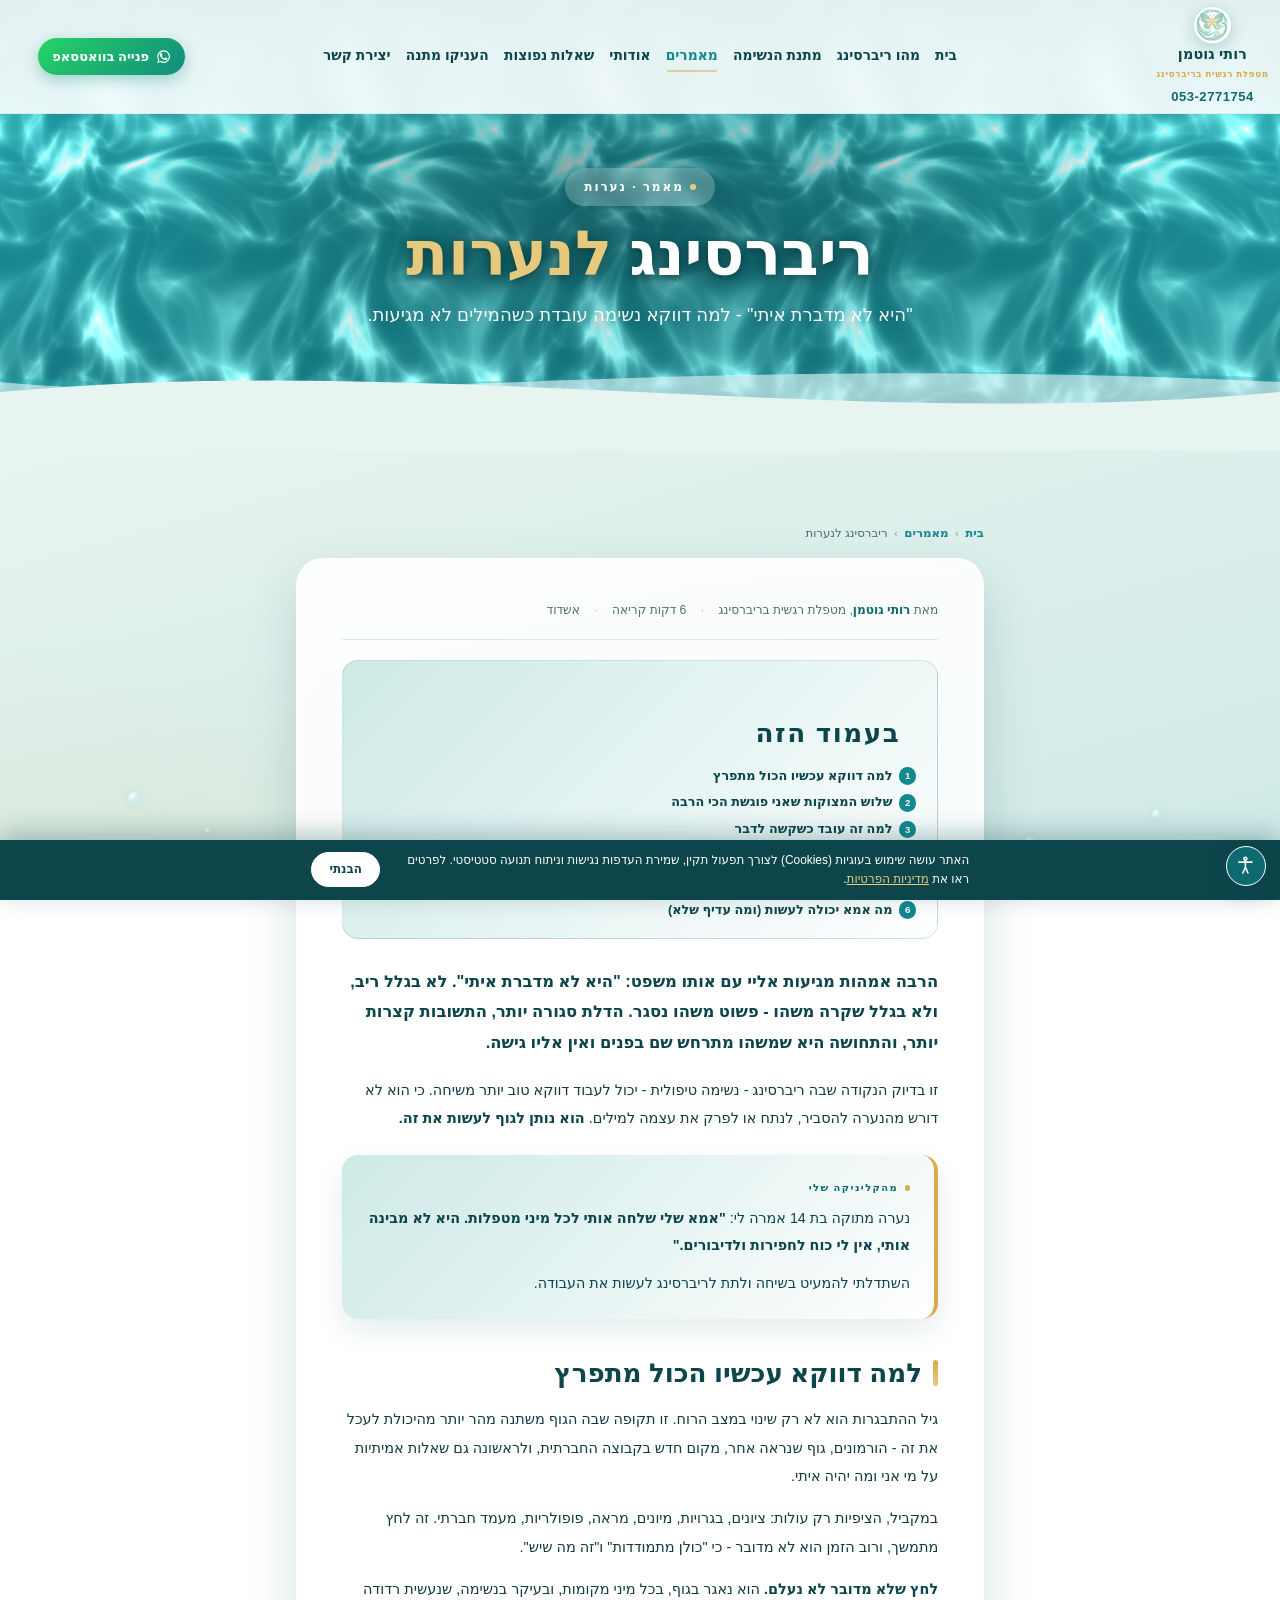
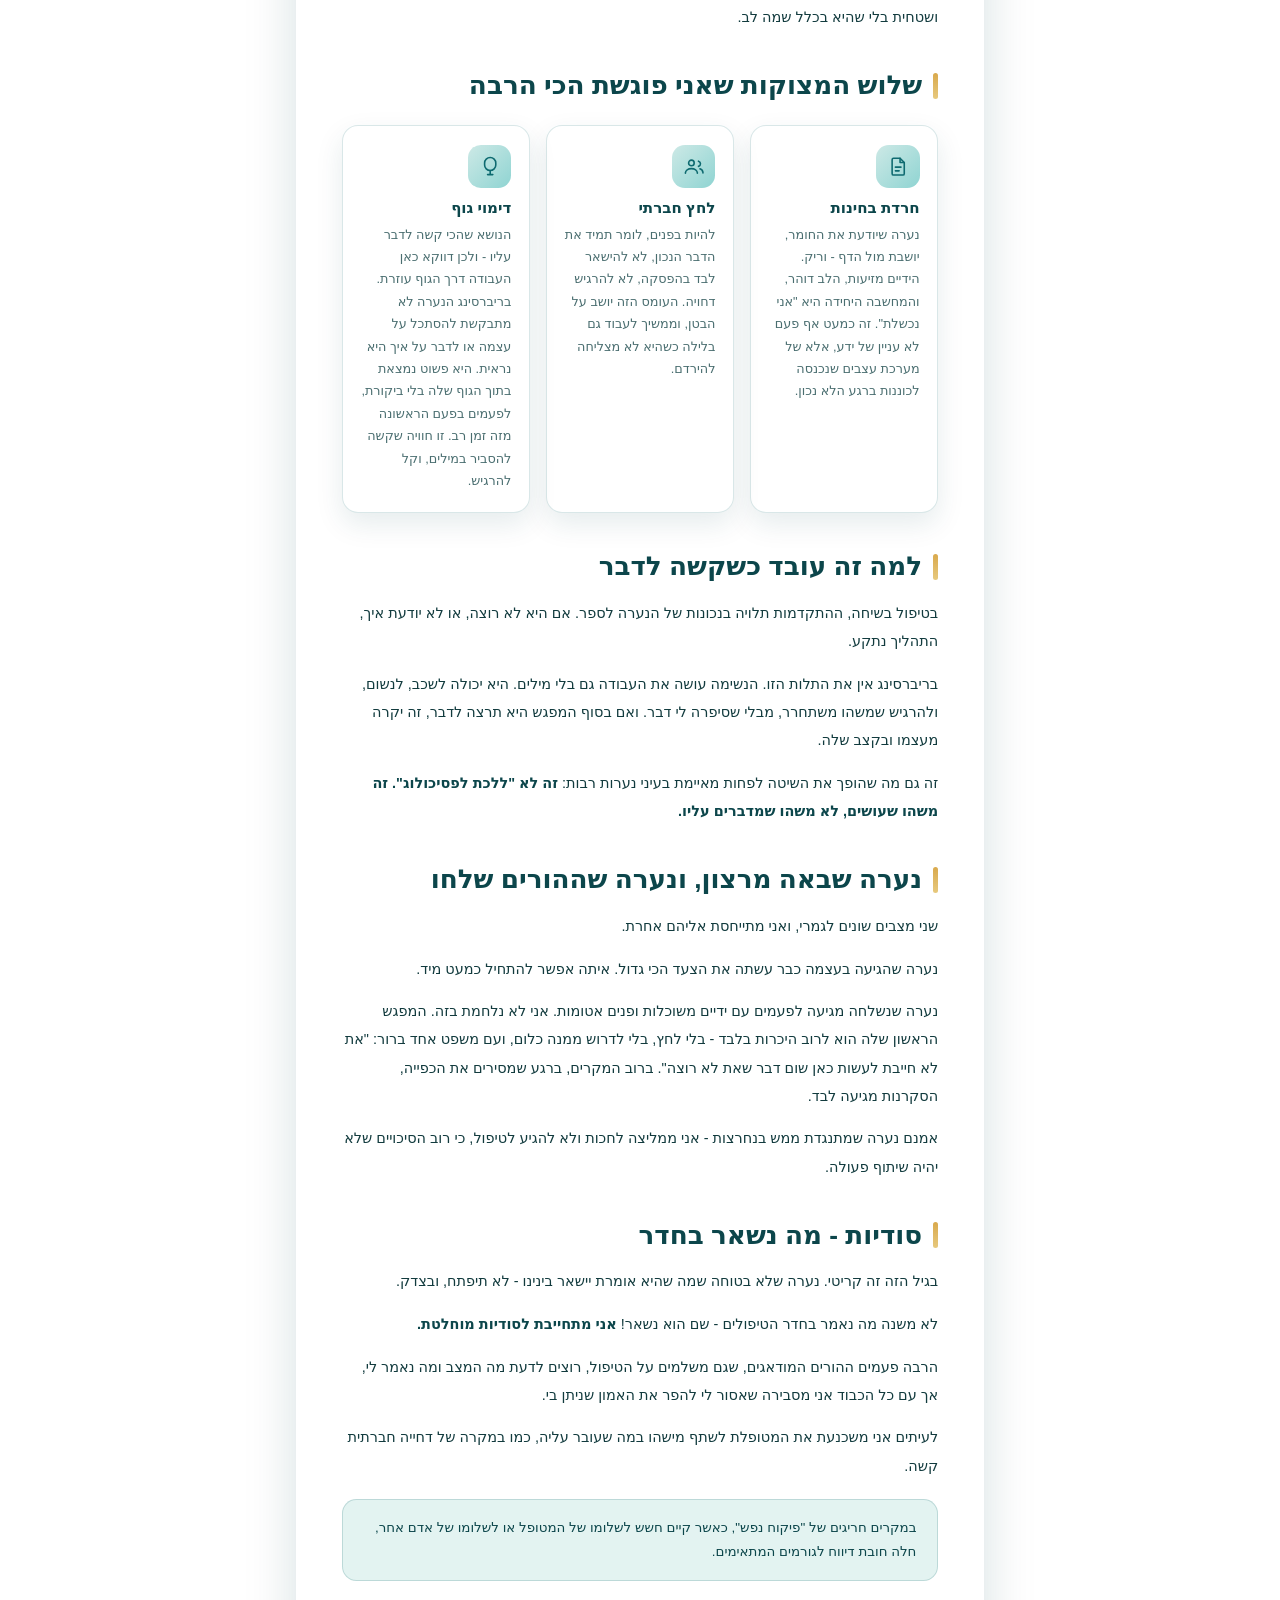
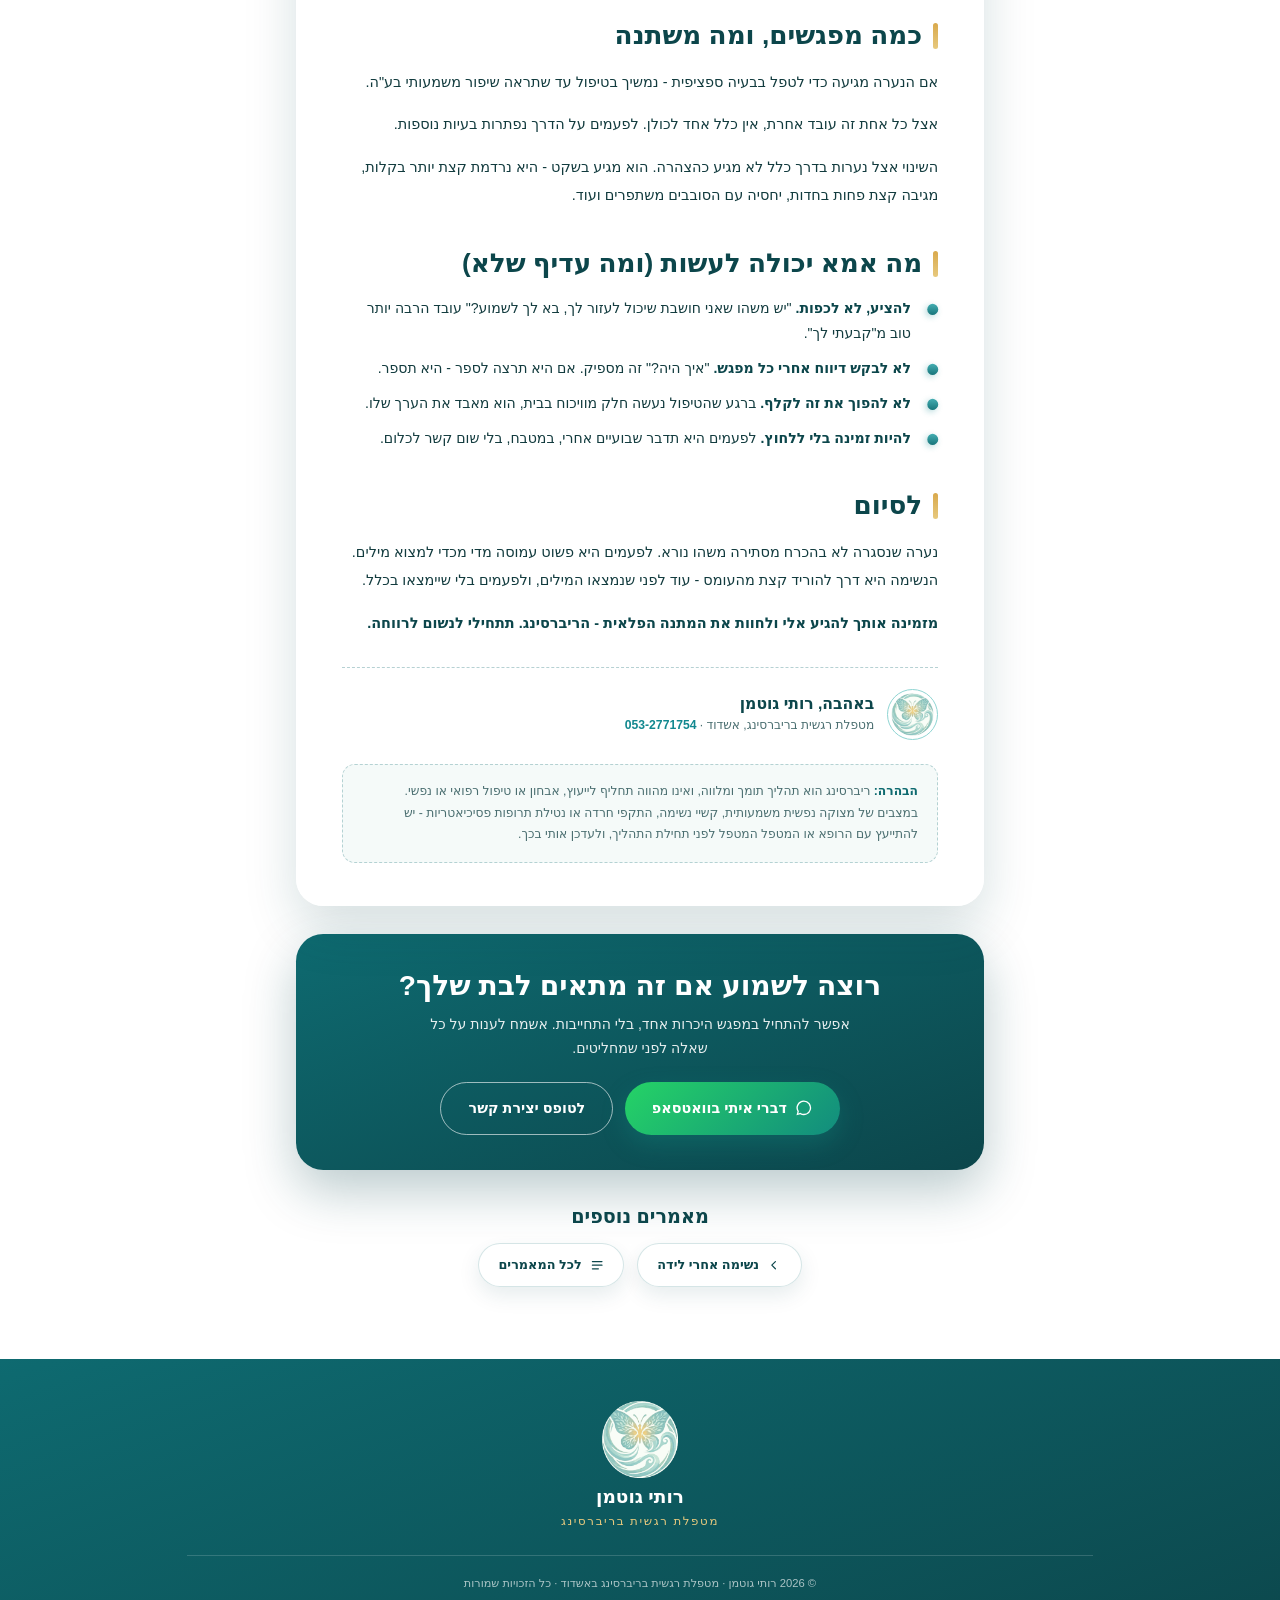
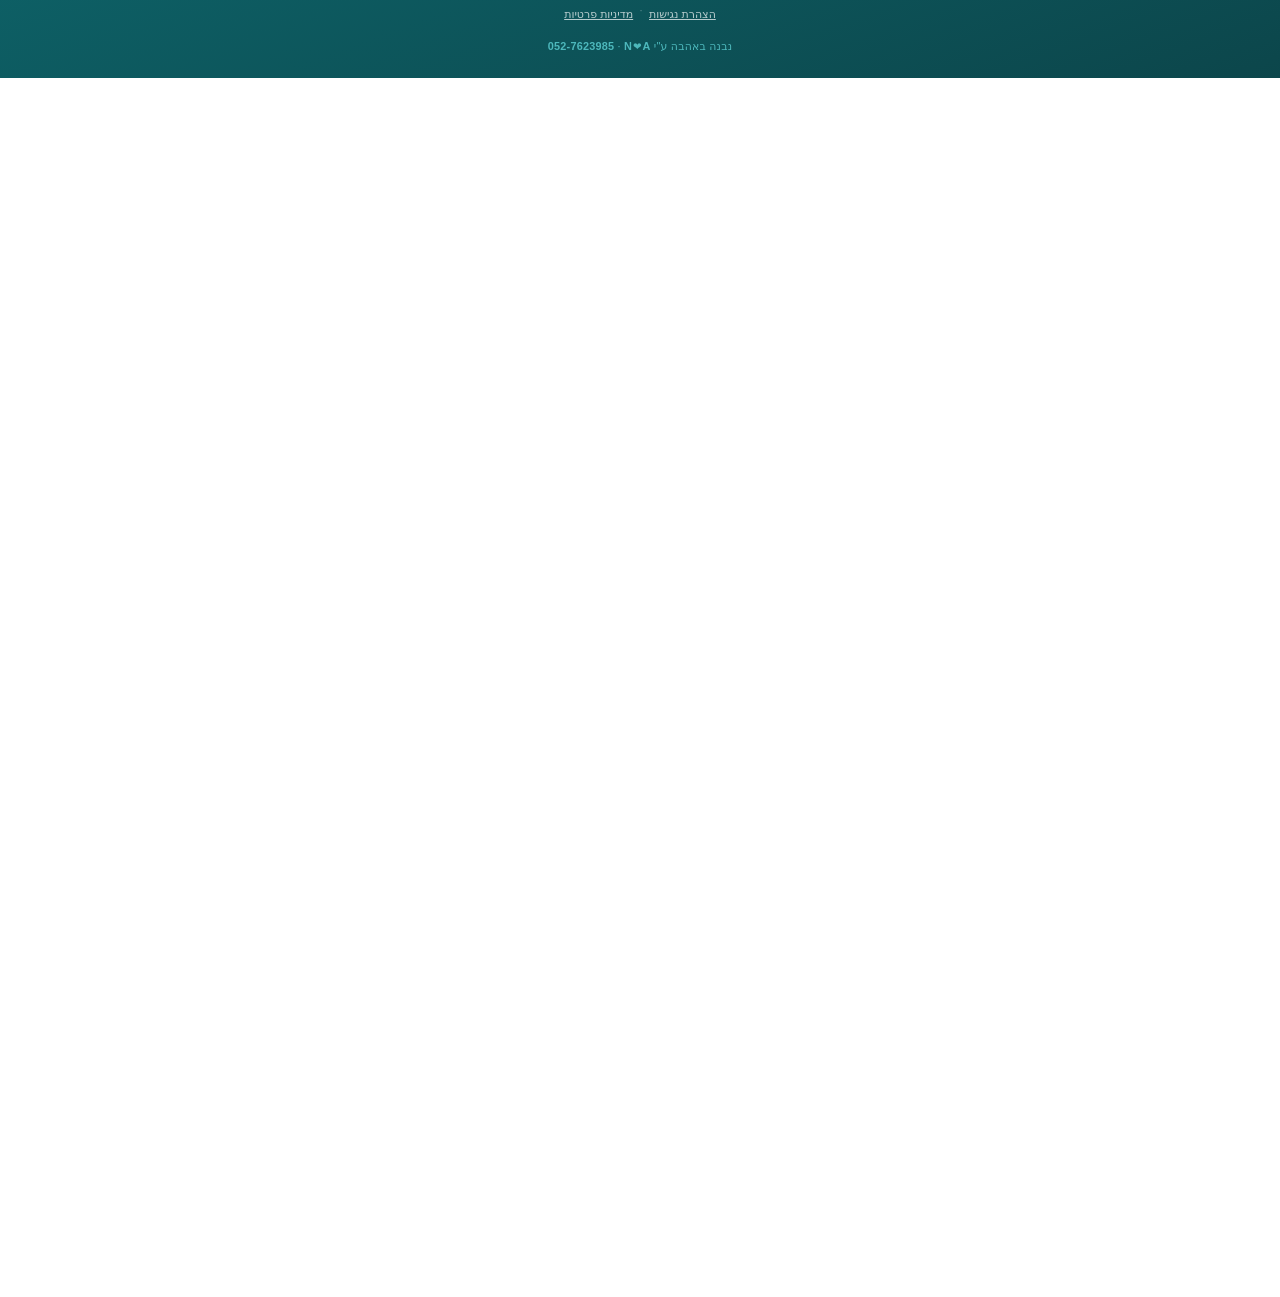
<file: teens.html>
<!DOCTYPE html>
<html lang="he" dir="rtl">
<head>
<meta charset="UTF-8">
<meta name="google-site-verification" content="bCl2ATaE2gknfzyFqzx3JtNUBIcbH8voE0OR_sZTtcY" />
<meta name="viewport" content="width=device-width, initial-scale=1.0">
<title>ריברסינג לנערות · חרדת בחינות, לחץ חברתי ודימוי גוף | רותי גוטמן</title>
<meta name="description" content="ריברסינג לנערות בגיל ההתבגרות - חרדת בחינות, לחץ חברתי ודימוי גוף. איך נשימה טיפולית עוזרת כשקשה לדבר. רותי גוטמן, מטפלת רגשית באשדוד.">
<meta name="keywords" content="ריברסינג לנערות, טיפול רגשי לנוער, חרדת בחינות, נערה בגיל ההתבגרות, לחץ חברתי, דימוי גוף, מטפלת רגשית אשדוד">
<meta name="author" content="רותי גוטמן">
<meta name="robots" content="index, follow">
<link rel="canonical" href="https://ruthgutman.co.il/teens.html">

<meta property="og:type" content="article">
<meta property="og:site_name" content="רותי גוטמן · ריברסינג">
<meta property="og:locale" content="he_IL">
<meta property="og:title" content="ריברסינג לנערות · כשקשה לדבר">
<meta property="og:description" content="חרדת בחינות, לחץ חברתי ודימוי גוף - ולמה דווקא נשימה עובדת כשהמילים לא מגיעות.">
<meta property="og:url" content="https://ruthgutman.co.il/teens.html">
<meta property="og:image" content="https://ruthgutman.co.il/assets/og_share.jpg">
<meta property="og:image:width" content="1200">
<meta property="og:image:height" content="630">
<meta property="og:image:alt" content="רותי גוטמן - ריברסינג ונשימה טיפולית, אשדוד">
<meta name="twitter:card" content="summary_large_image">
<meta name="twitter:image" content="https://ruthgutman.co.il/assets/og_share.jpg">

<meta name="geo.region" content="IL">
<meta name="geo.placename" content="אשדוד">

<link rel="icon" type="image/png" href="assets/logo_mark.png">
<link rel="apple-touch-icon" href="assets/logo_mark.png">
<meta name="theme-color" content="#8FC8C2">

<link rel="stylesheet" href="assets/style.css">
<link rel="stylesheet" href="assets/a11y.css">

<script type="application/ld+json">
{
  "@context": "https://schema.org",
  "@type": "Article",
  "headline": "ריברסינג לנערות",
  "description": "ריברסינג לנערות בגיל ההתבגרות - חרדת בחינות, לחץ חברתי ודימוי גוף, ואיך נשימה טיפולית עוזרת כשקשה לדבר.",
  "inLanguage": "he-IL",
  "datePublished": "2026-07-27",
  "dateModified": "2026-07-27",
  "mainEntityOfPage": { "@type": "WebPage", "@id": "https://ruthgutman.co.il/teens.html" },
  "image": "https://ruthgutman.co.il/assets/og_share.jpg",
  "author": { "@type": "Person", "name": "רותי גוטמן", "jobTitle": "מטפלת רגשית בריברסינג", "telephone": "+972-53-2771754" },
  "publisher": {
    "@type": "Organization",
    "name": "רותי גוטמן · ריברסינג",
    "logo": { "@type": "ImageObject", "url": "https://ruthgutman.co.il/assets/logo_mark.png" }
  }
}
</script>
<script type="application/ld+json">
{
  "@context": "https://schema.org",
  "@type": "BreadcrumbList",
  "itemListElement": [
    { "@type": "ListItem", "position": 1, "name": "בית", "item": "https://ruthgutman.co.il/" },
    { "@type": "ListItem", "position": 2, "name": "מאמרים", "item": "https://ruthgutman.co.il/articles.html" },
    { "@type": "ListItem", "position": 3, "name": "ריברסינג לנערות", "item": "https://ruthgutman.co.il/teens.html" }
  ]
}
</script>
</head>
<body>

<header class="nav">
  <div class="container nav-inner">
    <div class="brand-col">
      <a class="brand" href="index.html"><span class="brand-mark" aria-hidden="true"><svg viewBox="0 0 24 24" fill="none" stroke="currentColor" stroke-width="1.8" stroke-linecap="round"><path d="M12 3c2 3 6 4 6 8a6 6 0 0 1-12 0c0-4 4-5 6-8Z"/><path d="M12 21v-6"/></svg></span><span class="brand-text"><b>רותי גוטמן</b><span>מטפלת רגשית בריברסינג</span></span></a>
      <span class="brand-phone">053-2771754</span>
    </div>
    <nav class="nav-links" aria-label="ניווט ראשי">
      <a href="index.html">בית</a>
      <a href="whatis.html">מהו ריברסינג</a>
      <a href="poster.html">מתנת הנשימה</a>
      <a href="articles.html" class="active">מאמרים</a>
      <a href="about.html">אודותי</a>
      <a href="faq.html">שאלות נפוצות</a>
      <a href="gift.html">העניקו מתנה</a>
      <a href="contact.html">יצירת קשר</a>
      <a class="nav-wa nav-wa-mobile" href="https://wa.me/972532771754?text=%D7%94%D7%99%D7%99%20%D7%A8%D7%95%D7%AA%D7%99%2C%20%D7%90%D7%A0%D7%99%20%D7%9E%D7%AA%D7%A2%D7%A0%D7%99%D7%99%D7%A0%D7%AA%20%D7%91%D7%98%D7%99%D7%A4%D7%95%D7%9C%20%D7%A8%D7%99%D7%91%D7%A8%D7%A1%D7%99%D7%A0%D7%92%20%D7%95%D7%90%D7%A9%D7%9E%D7%97%20%D7%9C%D7%A7%D7%91%D7%9C%20%D7%A4%D7%A8%D7%98%D7%99%D7%9D" target="_blank" rel="noopener" aria-label="פנייה בוואטסאפ"><svg viewBox="0 0 24 24" fill="currentColor" aria-hidden="true"><path d="M12 2a10 10 0 0 0-8.6 15.06L2 22l5.05-1.32A10 10 0 1 0 12 2Zm0 18.2a8.2 8.2 0 0 1-4.18-1.14l-.3-.18-3 .78.8-2.92-.2-.31A8.2 8.2 0 1 1 12 20.2Z"/><path d="M17.5 14.4c-.3-.15-1.77-.87-2.04-.97-.27-.1-.47-.15-.67.15-.2.3-.77.97-.94 1.17-.17.2-.35.22-.65.07-.3-.15-1.26-.46-2.4-1.48-.89-.79-1.49-1.77-1.66-2.07-.17-.3-.02-.46.13-.61.13-.13.3-.35.45-.52.15-.17.2-.3.3-.5.1-.2.05-.37-.02-.52-.07-.15-.67-1.62-.92-2.22-.24-.58-.49-.5-.67-.51h-.57c-.2 0-.52.07-.8.37-.27.3-1.04 1.02-1.04 2.48 0 1.46 1.07 2.88 1.22 3.08.15.2 2.1 3.2 5.08 4.49.71.31 1.26.49 1.69.62.71.23 1.36.2 1.87.12.57-.08 1.77-.72 2.02-1.42.25-.7.25-1.29.17-1.42-.07-.13-.27-.2-.57-.35Z"/></svg><span>פנייה בוואטסאפ</span></a>
    </nav>
    <a class="nav-wa nav-wa-desktop" href="https://wa.me/972532771754?text=%D7%94%D7%99%D7%99%20%D7%A8%D7%95%D7%AA%D7%99%2C%20%D7%90%D7%A0%D7%99%20%D7%9E%D7%AA%D7%A2%D7%A0%D7%99%D7%99%D7%A0%D7%AA%20%D7%91%D7%98%D7%99%D7%A4%D7%95%D7%9C%20%D7%A8%D7%99%D7%91%D7%A8%D7%A1%D7%99%D7%A0%D7%92%20%D7%95%D7%90%D7%A9%D7%9E%D7%97%20%D7%9C%D7%A7%D7%91%D7%9C%20%D7%A4%D7%A8%D7%98%D7%99%D7%9D" target="_blank" rel="noopener" aria-label="פנייה בוואטסאפ"><svg viewBox="0 0 24 24" fill="currentColor" aria-hidden="true"><path d="M12 2a10 10 0 0 0-8.6 15.06L2 22l5.05-1.32A10 10 0 1 0 12 2Zm0 18.2a8.2 8.2 0 0 1-4.18-1.14l-.3-.18-3 .78.8-2.92-.2-.31A8.2 8.2 0 1 1 12 20.2Z"/><path d="M17.5 14.4c-.3-.15-1.77-.87-2.04-.97-.27-.1-.47-.15-.67.15-.2.3-.77.97-.94 1.17-.17.2-.35.22-.65.07-.3-.15-1.26-.46-2.4-1.48-.89-.79-1.49-1.77-1.66-2.07-.17-.3-.02-.46.13-.61.13-.13.3-.35.45-.52.15-.17.2-.3.3-.5.1-.2.05-.37-.02-.52-.07-.15-.67-1.62-.92-2.22-.24-.58-.49-.5-.67-.51h-.57c-.2 0-.52.07-.8.37-.27.3-1.04 1.02-1.04 2.48 0 1.46 1.07 2.88 1.22 3.08.15.2 2.1 3.2 5.08 4.49.71.31 1.26.49 1.69.62.71.23 1.36.2 1.87.12.57-.08 1.77-.72 2.02-1.42.25-.7.25-1.29.17-1.42-.07-.13-.27-.2-.57-.35Z"/></svg><span>פנייה בוואטסאפ</span></a>
    <button class="nav-toggle" aria-label="תפריט"><svg viewBox="0 0 24 24" fill="none" stroke="currentColor" stroke-width="2" stroke-linecap="round"><path d="M4 7h16M4 12h16M4 17h16"/></svg></button>
  </div>
</header>

<main id="main">

<section class="page-head">
  <div class="container reveal in">
    <span class="eyebrow">מאמר · נערות</span>
    <h1>ריברסינג <span class="accent">לנערות</span></h1>
    <p>"היא לא מדברת איתי" - למה דווקא נשימה עובדת כשהמילים לא מגיעות.</p>
  </div>
</section>

<section class="sec">
  <div class="container">
    <div class="article-wrap">

      <nav class="art-crumbs reveal in" aria-label="מיקום בדף">
        <a href="index.html">בית</a><span>›</span>
        <a href="articles.html">מאמרים</a><span>›</span>
        ריברסינג לנערות
      </nav>

      <article class="article reveal in">

        <div class="art-meta">
          <span>מאת <b>רותי גוטמן</b>, מטפלת רגשית בריברסינג</span>
          <span class="dot">·</span>
          <span>6 דקות קריאה</span>
          <span class="dot">·</span>
          <span>אשדוד</span>
        </div>

        <nav class="art-toc" aria-label="תוכן המאמר">
          <h2>בעמוד הזה</h2>
          <ol>
            <li><a href="#why">למה דווקא עכשיו הכול מתפרץ</a></li>
            <li><a href="#three">שלוש המצוקות שאני פוגשת הכי הרבה</a></li>
            <li><a href="#works">למה זה עובד כשקשה לדבר</a></li>
            <li><a href="#sent">נערה שבאה מרצון, ונערה שההורים שלחו</a></li>
            <li><a href="#secret">סודיות - מה נשאר בחדר</a></li>
            <li><a href="#mom">מה אמא יכולה לעשות (ומה עדיף שלא)</a></li>
          </ol>
        </nav>

        <p class="art-lead">הרבה אמהות מגיעות אליי עם אותו משפט: "היא לא מדברת איתי". לא בגלל ריב, ולא בגלל שקרה משהו - פשוט משהו נסגר. הדלת סגורה יותר, התשובות קצרות יותר, והתחושה היא שמשהו מתרחש שם בפנים ואין אליו גישה.</p>

        <p>זו בדיוק הנקודה שבה ריברסינג - נשימה טיפולית - יכול לעבוד דווקא טוב יותר משיחה. כי הוא לא דורש מהנערה להסביר, לנתח או לפרק את עצמה למילים. <strong>הוא נותן לגוף לעשות את זה.</strong></p>

        <div class="art-story">
          <div class="art-story__lbl">מהקליניקה שלי</div>
          <p>נערה מתוקה בת 14 אמרה לי: <span class="qt">"אמא שלי שלחה אותי לכל מיני מטפלות. היא לא מבינה אותי, אין לי כוח לחפירות ולדיבורים."</span></p>
          <p>השתדלתי להמעיט בשיחה ולתת לריברסינג לעשות את העבודה.</p>
        </div>

        <h2 id="why">למה דווקא עכשיו הכול מתפרץ</h2>

        <p>גיל ההתבגרות הוא לא רק שינוי במצב הרוח. זו תקופה שבה הגוף משתנה מהר יותר מהיכולת לעכל את זה - הורמונים, גוף שנראה אחר, מקום חדש בקבוצה החברתית, ולראשונה גם שאלות אמיתיות על מי אני ומה יהיה איתי.</p>

        <p>במקביל, הציפיות רק עולות: ציונים, בגרויות, מיונים, מראה, פופולריות, מעמד חברתי. זה לחץ מתמשך, ורוב הזמן הוא לא מדובר - כי "כולן מתמודדות" ו"זה מה שיש".</p>

        <p><strong>לחץ שלא מדובר לא נעלם.</strong> הוא נאגר בגוף, בכל מיני מקומות, ובעיקר בנשימה, שנעשית רדודה ושטחית בלי שהיא בכלל שמה לב.</p>

        <h2 id="three">שלוש המצוקות שאני פוגשת הכי הרבה</h2>

        <div class="art-mini">
          <article>
            <div class="mi" aria-hidden="true">
              <svg viewBox="0 0 24 24"><path d="M7 3.5h7l4.5 4.5v12a1.5 1.5 0 0 1-1.5 1.5H7a1.5 1.5 0 0 1-1.5-1.5v-15A1.5 1.5 0 0 1 7 3.5Z"/><path d="M14 3.5V8h4.5"/><path d="M9 13h6M9 17h4"/></svg>
            </div>
            <h3>חרדת בחינות</h3>
            <p>נערה שיודעת את החומר, יושבת מול הדף - וריק. הידיים מזיעות, הלב דוהר, והמחשבה היחידה היא "אני נכשלת". זה כמעט אף פעם לא עניין של ידע, אלא של מערכת עצבים שנכנסה לכוננות ברגע הלא נכון.</p>
          </article>
          <article>
            <div class="mi" aria-hidden="true">
              <svg viewBox="0 0 24 24"><circle cx="9" cy="8.5" r="3"/><path d="M2.6 19.5c0-3 2.9-4.9 6.4-4.9s6.4 1.9 6.4 4.9"/><path d="M16.6 6.6a2.9 2.9 0 0 1 0 5.6"/><path d="M18.2 14.8c2 .7 3.2 2.2 3.2 4.4"/></svg>
            </div>
            <h3>לחץ חברתי</h3>
            <p>להיות בפנים, לומר תמיד את הדבר הנכון, לא להישאר לבד בהפסקה, לא להרגיש דחויה. העומס הזה יושב על הבטן, וממשיך לעבוד גם בלילה כשהיא לא מצליחה להירדם.</p>
          </article>
          <article>
            <div class="mi" aria-hidden="true">
              <svg viewBox="0 0 24 24"><rect x="6" y="2.6" width="12" height="14" rx="6"/><path d="M12 16.6V21M9.2 21h5.6"/></svg>
            </div>
            <h3>דימוי גוף</h3>
            <p>הנושא שהכי קשה לדבר עליו - ולכן דווקא כאן העבודה דרך הגוף עוזרת. בריברסינג הנערה לא מתבקשת להסתכל על עצמה או לדבר על איך היא נראית. היא פשוט נמצאת בתוך הגוף שלה בלי ביקורת, לפעמים בפעם הראשונה מזה זמן רב. זו חוויה שקשה להסביר במילים, וקל להרגיש.</p>
          </article>
        </div>

        <h2 id="works">למה זה עובד כשקשה לדבר</h2>

        <p>בטיפול בשיחה, ההתקדמות תלויה בנכונות של הנערה לספר. אם היא לא רוצה, או לא יודעת איך, התהליך נתקע.</p>

        <p>בריברסינג אין את התלות הזו. הנשימה עושה את העבודה גם בלי מילים. היא יכולה לשכב, לנשום, ולהרגיש שמשהו משתחרר, מבלי שסיפרה לי דבר. ואם בסוף המפגש היא תרצה לדבר, זה יקרה מעצמו ובקצב שלה.</p>

        <p>זה גם מה שהופך את השיטה לפחות מאיימת בעיני נערות רבות: <strong>זה לא "ללכת לפסיכולוג". זה משהו שעושים, לא משהו שמדברים עליו.</strong></p>

        <h2 id="sent">נערה שבאה מרצון, ונערה שההורים שלחו</h2>

        <p>שני מצבים שונים לגמרי, ואני מתייחסת אליהם אחרת.</p>

        <p>נערה שהגיעה בעצמה כבר עשתה את הצעד הכי גדול. איתה אפשר להתחיל כמעט מיד.</p>

        <p>נערה שנשלחה מגיעה לפעמים עם ידיים משוכלות ופנים אטומות. אני לא נלחמת בזה. המפגש הראשון שלה הוא לרוב היכרות בלבד - בלי לחץ, בלי לדרוש ממנה כלום, ועם משפט אחד ברור: "את לא חייבת לעשות כאן שום דבר שאת לא רוצה". ברוב המקרים, ברגע שמסירים את הכפייה, הסקרנות מגיעה לבד.</p>

        <p>אמנם נערה שמתנגדת ממש בנחרצות - אני ממליצה לחכות ולא להגיע לטיפול, כי רוב הסיכויים שלא יהיה שיתוף פעולה.</p>

        <h2 id="secret">סודיות - מה נשאר בחדר</h2>

        <p>בגיל הזה זה קריטי. נערה שלא בטוחה שמה שהיא אומרת יישאר בינינו - לא תיפתח, ובצדק.</p>

        <p>לא משנה מה נאמר בחדר הטיפולים - שם הוא נשאר! <strong>אני מתחייבת לסודיות מוחלטת.</strong></p>

        <p>הרבה פעמים ההורים המודאגים, שגם משלמים על הטיפול, רוצים לדעת מה המצב ומה נאמר לי, אך עם כל הכבוד אני מסבירה שאסור לי להפר את האמון שניתן בי.</p>

        <p>לעיתים אני משכנעת את המטופלת לשתף מישהו במה שעובר עליה, כמו במקרה של דחייה חברתית קשה.</p>

        <div class="art-note">
          במקרים חריגים של "פיקוח נפש", כאשר קיים חשש לשלומו של המטופל או לשלומו של אדם אחר, חלה חובת דיווח לגורמים המתאימים.
        </div>

        <h2 id="how-many">כמה מפגשים, ומה משתנה</h2>

        <p>אם הנערה מגיעה כדי לטפל בבעיה ספציפית - נמשיך בטיפול עד שתראה שיפור משמעותי בע"ה.</p>

        <p>אצל כל אחת זה עובד אחרת, אין כלל אחד לכולן. לפעמים על הדרך נפתרות בעיות נוספות.</p>

        <p>השינוי אצל נערות בדרך כלל לא מגיע כהצהרה. הוא מגיע בשקט - היא נרדמת קצת יותר בקלות, מגיבה קצת פחות בחדות, יחסיה עם הסובבים משתפרים ועוד.</p>

        <h2 id="mom">מה אמא יכולה לעשות (ומה עדיף שלא)</h2>

        <ul class="art-list">
          <li><strong>להציע, לא לכפות.</strong> "יש משהו שאני חושבת שיכול לעזור לך, בא לך לשמוע?" עובד הרבה יותר טוב מ"קבעתי לך".</li>
          <li><strong>לא לבקש דיווח אחרי כל מפגש.</strong> "איך היה?" זה מספיק. אם היא תרצה לספר - היא תספר.</li>
          <li><strong>לא להפוך את זה לקלף.</strong> ברגע שהטיפול נעשה חלק מוויכוח בבית, הוא מאבד את הערך שלו.</li>
          <li><strong>להיות זמינה בלי ללחוץ.</strong> לפעמים היא תדבר שבועיים אחרי, במטבח, בלי שום קשר לכלום.</li>
        </ul>

        <h2 id="end">לסיום</h2>

        <p>נערה שנסגרה לא בהכרח מסתירה משהו נורא. לפעמים היא פשוט עמוסה מדי מכדי למצוא מילים. הנשימה היא דרך להוריד קצת מהעומס - עוד לפני שנמצאו המילים, ולפעמים בלי שיימצאו בכלל.</p>

        <p><strong>מזמינה אותך להגיע אלי ולחוות את המתנה הפלאית - הריברסינג. תתחילי לנשום לרווחה.</strong></p>

        <div class="art-sign">
          <img src="assets/logo_mark.png" alt="רותי גוטמן - ריברסינג" width="504" height="504" decoding="async">
          <div>
            <div class="nm">באהבה, רותי גוטמן</div>
            <div class="sub">מטפלת רגשית בריברסינג, אשדוד · <a href="tel:0532771754">053-2771754</a></div>
          </div>
        </div>

        <div class="art-disclaimer">
          <b>הבהרה:</b> ריברסינג הוא תהליך תומך ומלווה, ואינו מהווה תחליף לייעוץ, אבחון או טיפול רפואי או נפשי. במצבים של מצוקה נפשית משמעותית, קשיי נשימה, התקפי חרדה או נטילת תרופות פסיכיאטריות - יש להתייעץ עם הרופא או המטפל המטפל לפני תחילת התהליך, ולעדכן אותי בכך.
        </div>

      </article>

      <div class="art-cta reveal">
        <h2>רוצה לשמוע אם זה מתאים לבת שלך?</h2>
        <p>אפשר להתחיל במפגש היכרות אחד, בלי התחייבות. אשמח לענות על כל שאלה לפני שמחליטים.</p>
        <div class="btns">
          <a class="btn btn-wa" href="https://wa.me/972532771754?text=%D7%94%D7%99%D7%99%20%D7%A8%D7%95%D7%AA%D7%99%2C%20%D7%A7%D7%A8%D7%90%D7%AA%D7%99%20%D7%90%D7%AA%20%D7%94%D7%9E%D7%90%D7%9E%D7%A8%20%D7%A2%D7%9C%20%D7%A8%D7%99%D7%91%D7%A8%D7%A1%D7%99%D7%A0%D7%92%20%D7%9C%D7%A0%D7%A2%D7%A8%D7%95%D7%AA%20%D7%95%D7%90%D7%A9%D7%9E%D7%97%20%D7%9C%D7%A4%D7%A8%D7%98%D7%99%D7%9D" target="_blank" rel="noopener">
            <svg viewBox="0 0 24 24" fill="currentColor" aria-hidden="true"><path d="M12 2a10 10 0 0 0-8.6 15.06L2 22l5.05-1.32A10 10 0 1 0 12 2Zm0 18.2a8.2 8.2 0 0 1-4.18-1.14l-.3-.18-3 .78.8-2.92-.2-.31A8.2 8.2 0 1 1 12 20.2Z"/></svg>
            דברי איתי בוואטסאפ
          </a>
          <a class="btn btn-ghost" style="color:#fff;border-color:rgba(255,255,255,.6)" href="contact.html">לטופס יצירת קשר</a>
        </div>
      </div>

      <div class="art-next reveal">
        <h2>מאמרים נוספים</h2>
        <div class="row">
          <a href="postpartum.html"><svg viewBox="0 0 24 24" aria-hidden="true"><path d="M14 6l-6 6 6 6"/></svg>נשימה אחרי לידה</a>
          <a href="articles.html"><svg viewBox="0 0 24 24" aria-hidden="true"><path d="M4 6h16M4 12h16M4 18h10"/></svg>לכל המאמרים</a>
        </div>
      </div>

    </div>
  </div>
</section>

</main>

<footer class="footer footer--center">
  <div class="container">
    <div class="logo-lockup">
      <img src="assets/logo_mark.png" alt="רותי גוטמן - ריברסינג" width="504" height="504" decoding="async">
      <div>
        <div class="ll-name">רותי גוטמן</div>
        <div class="ll-sub">מטפלת רגשית בריברסינג</div>
      </div>
    </div>
    <div class="footer-bottom">© <span id="yr"></span> רותי גוטמן · מטפלת רגשית בריברסינג באשדוד · כל הזכויות שמורות
      <div class="legal-links"><a href="accessibility.html">הצהרת נגישות</a><span>·</span><a href="privacy.html">מדיניות פרטיות</a></div>
      <div class="footer-credit">נבנה באהבה ע"י <b dir="ltr">N<span class="credit-heart" aria-hidden="true">&#10084;&#65038;</span>A</b> · <a href="tel:0527623985">052-7623985</a></div></div>
  </div>
</footer>

<script src="assets/main.js"></script>
<script src="assets/a11y.js"></script>
<script>document.getElementById('yr').textContent = new Date().getFullYear();</script>
</body>
</html>
</file>
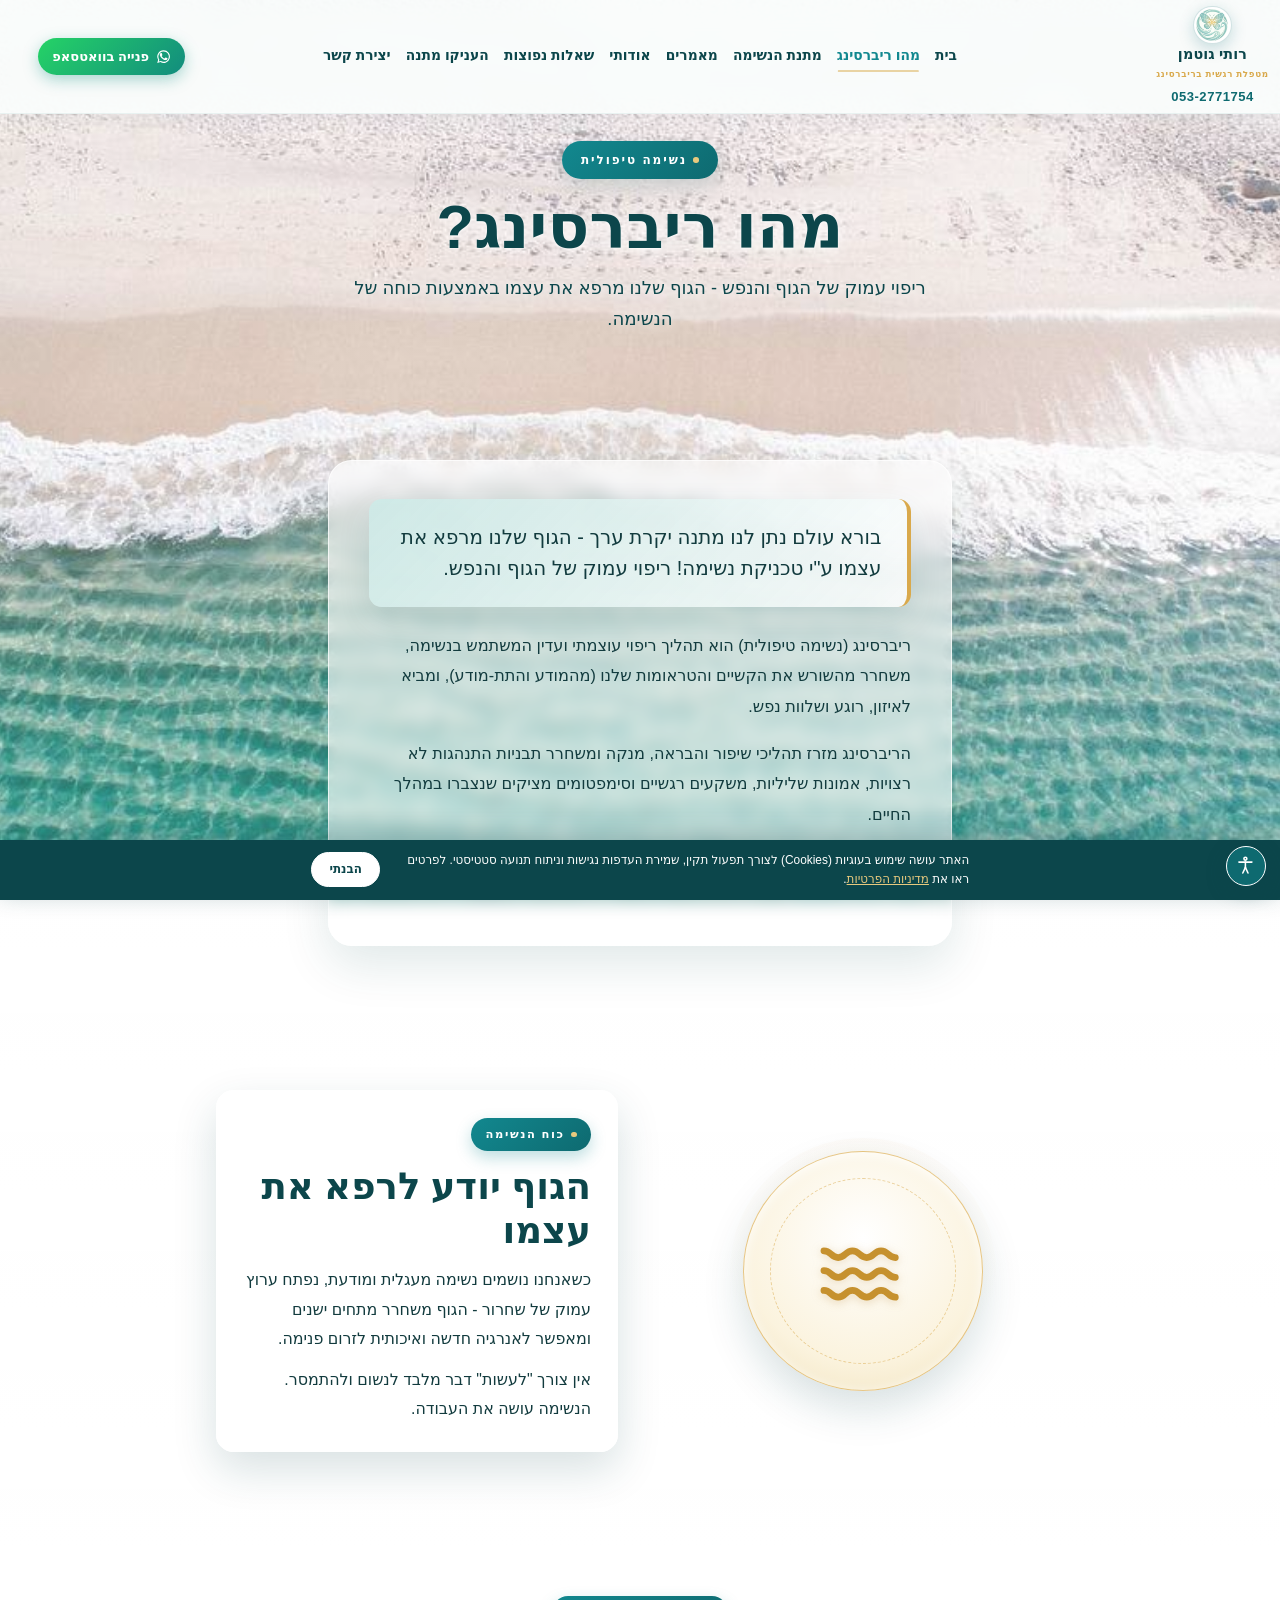
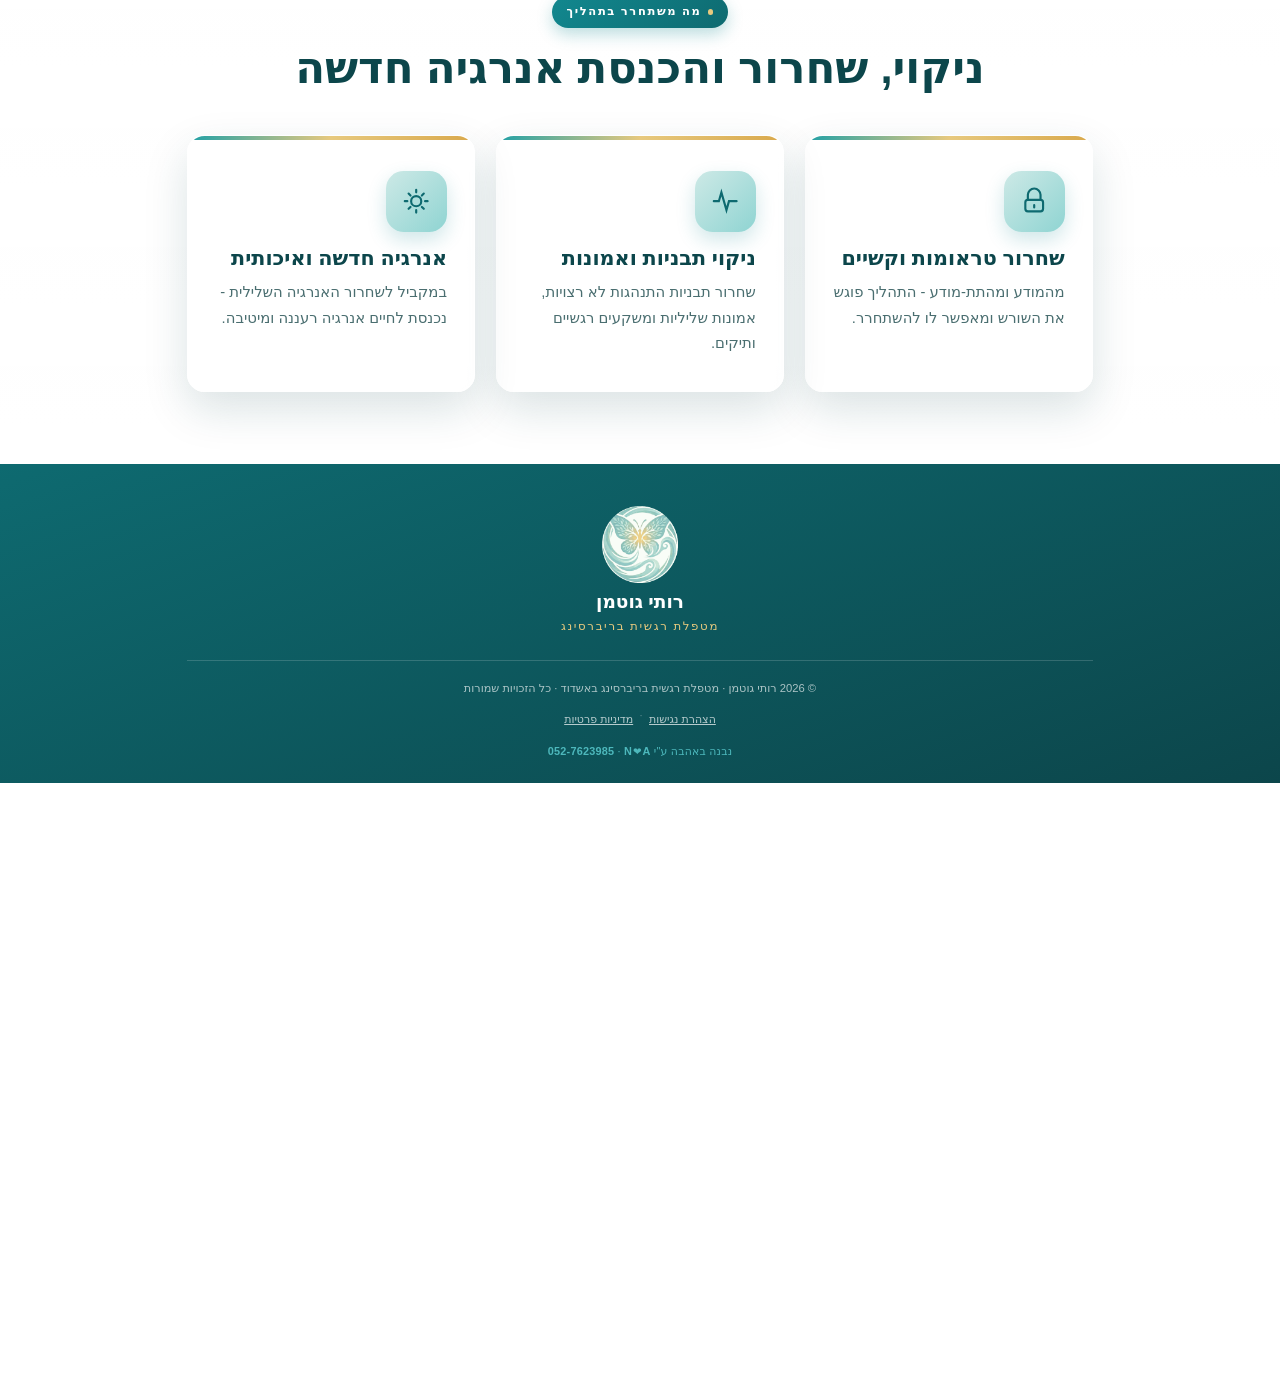
<file: whatis.html>
<!DOCTYPE html>
<html lang="he" dir="rtl">
<head>
<meta charset="UTF-8">
<meta name="google-site-verification" content="bCl2ATaE2gknfzyFqzx3JtNUBIcbH8voE0OR_sZTtcY" />
<meta name="viewport" content="width=device-width, initial-scale=1.0">
<title>מהו ריברסינג? נשימה טיפולית לריפוי הגוף והנפש · רותי גוטמן</title>
<meta name="description" content="מהו ריברסינג - נשימה טיפולית לריפוי עמוק של הגוף והנפש. תהליך עוצמתי ועדין לשחרור טראומות, משקעים רגשיים ואמונות מגבילות. הסבר מלא מאת רותי גוטמן, אשדוד.">
<meta name="keywords" content="מהו ריברסינג, ריברסינג, נשימה טיפולית, נשימה מעגלית, rebirthing, רותי גוטמן, ריברסינג אשדוד">
<meta name="author" content="רותי גוטמן">
<meta name="robots" content="index, follow">
<link rel="canonical" href="https://ruthgutman.co.il/whatis.html">

<meta property="og:type" content="article">
<meta property="og:site_name" content="רותי גוטמן · ריברסינג">
<meta property="og:locale" content="he_IL">
<meta property="og:title" content="מהו ריברסינג? נשימה טיפולית לריפוי הגוף והנפש">
<meta property="og:description" content="תהליך עוצמתי ועדין לשחרור טראומות, משקעים רגשיים ואמונות מגבילות - דרך כוח הנשימה.">
<meta property="og:url" content="https://ruthgutman.co.il/whatis.html">
<meta property="og:image" content="https://ruthgutman.co.il/assets/og_share.jpg">
<meta property="og:image:width" content="1200">
<meta property="og:image:height" content="630">
<meta property="og:image:alt" content="רותי גוטמן - ריברסינג ונשימה טיפולית, אשדוד">
<meta name="twitter:card" content="summary_large_image">
<meta name="twitter:image" content="https://ruthgutman.co.il/assets/og_share.jpg">

<meta name="geo.region" content="IL">
<meta name="geo.placename" content="אשדוד">

<link rel="icon" type="image/png" href="assets/logo_mark.png">
<link rel="apple-touch-icon" href="assets/logo_mark.png">
<meta name="theme-color" content="#8FC8C2">

<link rel="stylesheet" href="assets/style.css">
<link rel="stylesheet" href="assets/a11y.css">
</head>
<body class="bg-waves">

<header class="nav">
  <div class="container nav-inner">
    <div class="brand-col">
      <a class="brand" href="index.html"><span class="brand-mark" aria-hidden="true"><svg viewBox="0 0 24 24" fill="none" stroke="currentColor" stroke-width="1.8" stroke-linecap="round"><path d="M12 3c2 3 6 4 6 8a6 6 0 0 1-12 0c0-4 4-5 6-8Z"/><path d="M12 21v-6"/></svg></span><span class="brand-text"><b>רותי גוטמן</b><span>מטפלת רגשית בריברסינג</span></span></a>
      <span class="brand-phone">053-2771754</span>
    </div>
    <nav class="nav-links" aria-label="ניווט ראשי">
      <a href="index.html">בית</a>
      <a href="whatis.html" class="active">מהו ריברסינג</a>
      <a href="poster.html">מתנת הנשימה</a>
      <a href="articles.html">מאמרים</a>
      <a href="about.html">אודותי</a>
      <a href="faq.html">שאלות נפוצות</a>
      <a href="gift.html">העניקו מתנה</a>
      <a href="contact.html">יצירת קשר</a>
      <a class="nav-wa nav-wa-mobile" href="https://wa.me/972532771754?text=%D7%94%D7%99%D7%99%20%D7%A8%D7%95%D7%AA%D7%99%2C%20%D7%90%D7%A0%D7%99%20%D7%9E%D7%AA%D7%A2%D7%A0%D7%99%D7%99%D7%A0%D7%AA%20%D7%91%D7%98%D7%99%D7%A4%D7%95%D7%9C%20%D7%A8%D7%99%D7%91%D7%A8%D7%A1%D7%99%D7%A0%D7%92%20%D7%95%D7%90%D7%A9%D7%9E%D7%97%20%D7%9C%D7%A7%D7%91%D7%9C%20%D7%A4%D7%A8%D7%98%D7%99%D7%9D" target="_blank" rel="noopener" aria-label="פנייה בוואטסאפ"><svg viewBox="0 0 24 24" fill="currentColor" aria-hidden="true"><path d="M12 2a10 10 0 0 0-8.6 15.06L2 22l5.05-1.32A10 10 0 1 0 12 2Zm0 18.2a8.2 8.2 0 0 1-4.18-1.14l-.3-.18-3 .78.8-2.92-.2-.31A8.2 8.2 0 1 1 12 20.2Z"/><path d="M17.5 14.4c-.3-.15-1.77-.87-2.04-.97-.27-.1-.47-.15-.67.15-.2.3-.77.97-.94 1.17-.17.2-.35.22-.65.07-.3-.15-1.26-.46-2.4-1.48-.89-.79-1.49-1.77-1.66-2.07-.17-.3-.02-.46.13-.61.13-.13.3-.35.45-.52.15-.17.2-.3.3-.5.1-.2.05-.37-.02-.52-.07-.15-.67-1.62-.92-2.22-.24-.58-.49-.5-.67-.51h-.57c-.2 0-.52.07-.8.37-.27.3-1.04 1.02-1.04 2.48 0 1.46 1.07 2.88 1.22 3.08.15.2 2.1 3.2 5.08 4.49.71.31 1.26.49 1.69.62.71.23 1.36.2 1.87.12.57-.08 1.77-.72 2.02-1.42.25-.7.25-1.29.17-1.42-.07-.13-.27-.2-.57-.35Z"/></svg><span>פנייה בוואטסאפ</span></a>
    </nav>
    <a class="nav-wa nav-wa-desktop" href="https://wa.me/972532771754?text=%D7%94%D7%99%D7%99%20%D7%A8%D7%95%D7%AA%D7%99%2C%20%D7%90%D7%A0%D7%99%20%D7%9E%D7%AA%D7%A2%D7%A0%D7%99%D7%99%D7%A0%D7%AA%20%D7%91%D7%98%D7%99%D7%A4%D7%95%D7%9C%20%D7%A8%D7%99%D7%91%D7%A8%D7%A1%D7%99%D7%A0%D7%92%20%D7%95%D7%90%D7%A9%D7%9E%D7%97%20%D7%9C%D7%A7%D7%91%D7%9C%20%D7%A4%D7%A8%D7%98%D7%99%D7%9D" target="_blank" rel="noopener" aria-label="פנייה בוואטסאפ"><svg viewBox="0 0 24 24" fill="currentColor" aria-hidden="true"><path d="M12 2a10 10 0 0 0-8.6 15.06L2 22l5.05-1.32A10 10 0 1 0 12 2Zm0 18.2a8.2 8.2 0 0 1-4.18-1.14l-.3-.18-3 .78.8-2.92-.2-.31A8.2 8.2 0 1 1 12 20.2Z"/><path d="M17.5 14.4c-.3-.15-1.77-.87-2.04-.97-.27-.1-.47-.15-.67.15-.2.3-.77.97-.94 1.17-.17.2-.35.22-.65.07-.3-.15-1.26-.46-2.4-1.48-.89-.79-1.49-1.77-1.66-2.07-.17-.3-.02-.46.13-.61.13-.13.3-.35.45-.52.15-.17.2-.3.3-.5.1-.2.05-.37-.02-.52-.07-.15-.67-1.62-.92-2.22-.24-.58-.49-.5-.67-.51h-.57c-.2 0-.52.07-.8.37-.27.3-1.04 1.02-1.04 2.48 0 1.46 1.07 2.88 1.22 3.08.15.2 2.1 3.2 5.08 4.49.71.31 1.26.49 1.69.62.71.23 1.36.2 1.87.12.57-.08 1.77-.72 2.02-1.42.25-.7.25-1.29.17-1.42-.07-.13-.27-.2-.57-.35Z"/></svg><span>פנייה בוואטסאפ</span></a>
    <button class="nav-toggle" aria-label="תפריט"><svg viewBox="0 0 24 24" fill="none" stroke="currentColor" stroke-width="2" stroke-linecap="round"><path d="M4 7h16M4 12h16M4 17h16"/></svg></button>
  </div>
</header>

<section class="page-head">
  <div class="container reveal in">
    <span class="eyebrow">נשימה טיפולית</span>
    <h1>מהו ריברסינג?</h1>
    <p>ריפוי עמוק של הגוף והנפש - הגוף שלנו מרפא את עצמו באמצעות כוחה של הנשימה.</p>
  </div>
</section>

<section class="sec">
  <div class="container">
    <div class="whatis-text reveal" style="max-width:780px;margin:0 auto">
      <p class="gift">בורא עולם נתן לנו מתנה יקרת ערך - הגוף שלנו מרפא את עצמו ע"י טכניקת נשימה! ריפוי עמוק של הגוף והנפש.</p>
      <p>ריברסינג (נשימה טיפולית) הוא תהליך ריפוי עוצמתי ועדין המשתמש בנשימה, משחרר מהשורש את הקשיים והטראומות שלנו (מהמודע והתת-מודע), ומביא לאיזון, רוגע ושלוות נפש.</p>
      <p>הריברסינג מזרז תהליכי שיפור והבראה, מנקה ומשחרר תבניות התנהגות לא רצויות, אמונות שליליות, משקעים רגשיים וסימפטומים מציקים שנצברו במהלך החיים.</p>
      <p>בכל תהליך ריברסינג שאנו עוברים, אנו משחררים אנרגיה שלילית, ובמקביל מכניסים לחיינו אנרגיה חדשה ואיכותית.</p>
    </div>
  </div>
</section>

<!-- איור מדיטציה + טקסט (צד-לצד) -->
<section class="sec">
  <div class="container">
    <div class="media-split">
      <div class="reveal">
        <div class="gold-emblem lg">
          <svg viewBox="0 0 24 24" aria-hidden="true">
            <path d="M2 7c1.8 0 1.8 1.7 3.6 1.7S7.4 7 9.2 7s1.8 1.7 3.6 1.7S14.6 7 16.4 7s1.8 1.7 3.6 1.7"/>
            <path d="M2 12c1.8 0 1.8 1.7 3.6 1.7S7.4 12 9.2 12s1.8 1.7 3.6 1.7S14.6 12 16.4 12s1.8 1.7 3.6 1.7"/>
            <path d="M2 17c1.8 0 1.8 1.7 3.6 1.7S7.4 17 9.2 17s1.8 1.7 3.6 1.7S14.6 17 16.4 17s1.8 1.7 3.6 1.7"/>
          </svg>
        </div>
      </div>
      <div class="ms-text reveal d1">
        <span class="eyebrow">כוח הנשימה</span>
        <h2>הגוף יודע לרפא את עצמו</h2>
        <p>כשאנחנו נושמים נשימה מעגלית ומודעת, נפתח ערוץ עמוק של שחרור - הגוף משחרר מתחים ישנים ומאפשר לאנרגיה חדשה ואיכותית לזרום פנימה.</p>
        <p>אין צורך "לעשות" דבר מלבד לנשום ולהתמסר. הנשימה עושה את העבודה.</p>
      </div>
    </div>
  </div>
</section>

<section class="sec sec-mint">
  <div class="container">
    <div class="text-center reveal"><span class="eyebrow">מה משתחרר בתהליך</span><h2 class="section-title">ניקוי, שחרור והכנסת אנרגיה חדשה</h2></div>
    <div class="grid-3">
      <article class="card reveal"><div class="card-icon"><svg viewBox="0 0 24 24" fill="none" stroke="currentColor" stroke-width="1.7" stroke-linecap="round"><path d="M7 11V7a5 5 0 0 1 10 0v4"/><rect x="5" y="11" width="14" height="9" rx="2"/><path d="M12 15v2"/></svg></div><h3>שחרור טראומות וקשיים</h3><p>מהמודע ומהתת-מודע - התהליך פוגש את השורש ומאפשר לו להשתחרר.</p></article>
      <article class="card reveal d1"><div class="card-icon"><svg viewBox="0 0 24 24" fill="none" stroke="currentColor" stroke-width="1.7" stroke-linecap="round"><path d="M3 12h4l2-7 4 14 2-7h6"/></svg></div><h3>ניקוי תבניות ואמונות</h3><p>שחרור תבניות התנהגות לא רצויות, אמונות שליליות ומשקעים רגשיים ותיקים.</p></article>
      <article class="card reveal d2"><div class="card-icon"><svg viewBox="0 0 24 24" fill="none" stroke="currentColor" stroke-width="1.7" stroke-linecap="round"><path d="M12 3v2M12 19v2M5 12H3M21 12h-2M6 6l1.5 1.5M16.5 16.5 18 18M18 6l-1.5 1.5M7.5 16.5 6 18"/><circle cx="12" cy="12" r="4"/></svg></div><h3>אנרגיה חדשה ואיכותית</h3><p>במקביל לשחרור האנרגיה השלילית - נכנסת לחיים אנרגיה רעננה ומיטיבה.</p></article>
    </div>
  </div>
</section>

<footer class="footer footer--center">
  <div class="container">
    <div class="logo-lockup">
      <img src="assets/logo_mark.png" alt="רותי גוטמן - ריברסינג" width="504" height="504" decoding="async">
      <div>
        <div class="ll-name">רותי גוטמן</div>
        <div class="ll-sub">מטפלת רגשית בריברסינג</div>
      </div>
    </div>
    <div class="footer-bottom">© <span id="yr"></span> רותי גוטמן · מטפלת רגשית בריברסינג באשדוד · כל הזכויות שמורות
      <div class="legal-links"><a href="accessibility.html">הצהרת נגישות</a><span>·</span><a href="privacy.html">מדיניות פרטיות</a></div>
      <div class="footer-credit">נבנה באהבה ע"י <b dir="ltr">N<span class="credit-heart" aria-hidden="true">&#10084;&#65038;</span>A</b> · <a href="tel:0527623985">052-7623985</a></div></div>
  </div>
</footer>

<script src="assets/main.js"></script>
<script src="assets/a11y.js"></script>
<script>document.getElementById('yr').textContent = new Date().getFullYear();</script>
</body>
</html>
</file>
<file: assets/style.css>
/* ============================================================
   ריברסינג · רותי גוטמן - עיצוב אתר
   פלטת צבעים נגזרת מהפוסטר: טורקיז · קרם · זהב
   ============================================================ */

:root{
  /* פלטה חזקה ורוויה - נגזרת ישירות מהפוסטר */
  --teal-900:#0C464B;
  --teal-700:#0E6A70;
  --teal-500:#12888F;
  --teal-400:#1FA0A6;
  --teal-300:#4DB8BC;
  --teal-200:#8FD4D2;
  --mint-100:#CDE9E6;
  --cream:#EEF6F4;
  --cream-soft:#F4FAF8;
  --ivory:#FBFEFD;
  --gold:#D9A94C;
  --gold-soft:#E7C97E;
  --ink:#123B3E;
  --muted:#4A6E70;
  --white:#ffffff;

  --shadow-sm:0 4px 18px rgba(12,70,75,.10);
  --shadow-md:0 14px 40px rgba(12,70,75,.18);
  --shadow-lg:0 30px 70px rgba(12,70,75,.24);

  --radius:22px;
  --radius-lg:34px;
  --maxw:1180px;

  --serif:Tahoma, Arial, system-ui, sans-serif;
  --sans:Tahoma, Arial, system-ui, sans-serif;
}

*{margin:0;padding:0;box-sizing:border-box}
html{scroll-behavior:smooth;scroll-padding-top:150px}
body{
  font-family:var(--sans);
  color:var(--ink);
  background:var(--cream-soft);
  direction:rtl;
  line-height:1.7;
  overflow-x:hidden;
  -webkit-font-smoothing:antialiased;
}
a{color:inherit;text-decoration:none}
img{max-width:100%;display:block;height:auto}
section{position:relative}
.container{max-width:var(--maxw);margin:0 auto;padding:0 24px}

/* ---------- Typography ---------- */
h1,h2,h3{font-family:var(--serif);font-weight:700;line-height:1.2;color:var(--teal-900)}
.eyebrow{
  display:inline-flex;align-items:center;gap:8px;
  font-weight:700;font-size:.82rem;letter-spacing:.14em;
  color:#fff;text-transform:uppercase;
  background:linear-gradient(135deg,var(--teal-500),var(--teal-700));
  padding:8px 18px;border-radius:999px;margin-bottom:18px;
  box-shadow:0 8px 20px rgba(18,136,143,.28);
}
.eyebrow::before{content:"";width:7px;height:7px;border-radius:50%;background:var(--gold-soft)}
.section-title{font-size:clamp(1.9rem,4vw,2.9rem);margin-bottom:16px}
.section-lead{font-size:1.12rem;color:var(--muted);max-width:640px;margin:0 auto 10px}
.text-center{text-align:center}

/* ---------- Buttons ---------- */
.btn{
  display:inline-flex;align-items:center;gap:10px;
  font-family:var(--sans);font-weight:700;font-size:1.02rem;
  padding:15px 30px;border-radius:999px;cursor:pointer;border:none;
  transition:transform .25s ease, box-shadow .25s ease, background .25s ease;
}
.btn svg{width:20px;height:20px}
.btn-primary{background:linear-gradient(135deg,var(--teal-500),var(--teal-700));color:#fff;box-shadow:var(--shadow-md)}
.btn-primary:hover{transform:translateY(-3px);box-shadow:var(--shadow-lg)}
.btn-wa{background:linear-gradient(135deg,#25D366,#128C7E);color:#fff;box-shadow:0 12px 30px rgba(18,140,126,.32)}
.btn-wa:hover{transform:translateY(-3px);box-shadow:0 18px 42px rgba(18,140,126,.42)}
.btn-ghost{background:transparent;color:var(--teal-700);border:2px solid var(--teal-200)}
.btn-ghost:hover{background:var(--mint-100);transform:translateY(-3px)}

/* ============================================================
   Navbar
   ============================================================ */
.nav{
  position:fixed;top:0;inset-inline:0;z-index:100;
  background:rgba(251,254,253,.9);backdrop-filter:blur(16px);
  border-bottom:1px solid rgba(46,124,130,.08);
  box-shadow:0 6px 22px rgba(12,70,75,.05);
  transition:box-shadow .3s ease, padding .3s ease;
  padding:7px 0;
}
.nav.scrolled{box-shadow:0 8px 30px rgba(12,70,75,.12);padding:5px 0}
.nav.scrolled .brand-mark{width:42px;height:42px}
.nav.scrolled .brand-text{display:none}
.nav.scrolled .brand-col{gap:3px}
.nav-inner{display:flex;align-items:center;justify-content:space-between;gap:14px;flex-wrap:nowrap;max-width:100%;padding:0 14px;position:relative}
/* דסקטופ: הלוגו צמוד לקצה הימני, התפריט ממורכז באמצע הדף */
@media(min-width:1081px){
  .nav-links{position:absolute;left:50%;top:50%;transform:translate(-50%,-50%);margin:0}
}
.brand-col{display:flex;flex-direction:column;align-items:center;gap:2px;flex-shrink:0;text-align:center}
.brand{display:flex;flex-direction:column;align-items:center;gap:4px}
.brand-mark{
  width:48px;height:48px;border-radius:50%;flex-shrink:0;
  background:#fff url('logo_mark.png') center/88% no-repeat;
  border:1px solid rgba(46,124,130,.22);
  box-shadow:0 6px 18px rgba(14,106,112,.22);
}
.brand-mark svg{display:none}
.brand-text b{font-family:var(--serif);font-size:1.12rem;font-weight:700;color:var(--teal-900);display:block;line-height:1.05;letter-spacing:.01em;white-space:nowrap}
.brand-text span{font-size:.68rem;color:var(--gold);letter-spacing:.08em;text-transform:uppercase;font-weight:600;white-space:nowrap}
.brand-phone{font-weight:800;color:var(--teal-700);font-size:1.02rem;letter-spacing:.04em;white-space:nowrap;cursor:default}
.nav-links{display:flex;align-items:center;gap:1px;flex-wrap:nowrap}
.nav-links a{
  position:relative;padding:6px 13px;font-weight:600;color:var(--teal-900);
  font-size:1.32rem;white-space:nowrap;transition:color .2s;
}
.nav-links a::after{
  content:"";position:absolute;bottom:2px;inset-inline:10px;height:2px;border-radius:2px;
  background:var(--gold);transform:scaleX(0);transform-origin:center;transition:transform .28s ease;
}
.nav-links a:hover{color:var(--teal-500)}
.nav-links a:hover::after{transform:scaleX(1)}
.nav-links a.active{color:var(--teal-500);font-weight:700}
.nav-links a.active::after{transform:scaleX(1)}
.nav-cta{margin-inline-start:12px;padding:11px 22px !important;font-size:.95rem !important}
.nav-phone{
  display:inline-flex;align-items:center;gap:7px;white-space:nowrap;
  font-weight:700;font-size:1rem;color:var(--teal-700);
  padding:10px 14px;border-radius:999px;border:2px solid var(--teal-200);flex-shrink:0;
  transition:transform .25s ease, background .25s ease, color .25s ease, border-color .25s ease;
}
.nav-phone svg{width:19px;height:19px}
.nav-phone:hover{background:var(--mint-100);transform:translateY(-2px)}
.nav-wa{
  display:inline-flex;align-items:center;gap:8px;white-space:nowrap;
  background:linear-gradient(135deg,#25D366,#128C7E);color:#fff !important;
  font-weight:700;font-size:1.02rem;padding:9px 18px;border-radius:999px;
  margin-inline-start:0;box-shadow:0 6px 18px rgba(18,140,126,.35);
  transition:transform .25s ease, box-shadow .25s ease;
}
.nav-wa::after{display:none !important}
.nav-wa:hover{color:#fff !important;transform:translateY(-2px);box-shadow:0 10px 26px rgba(18,140,126,.45)}
.nav-wa svg{width:19px;height:19px}
/* גרסת דסקטופ של כפתור הוואטסאפ - מוצמדת לקצה השמאלי (מחוץ לתפריט הממורכז) */
.nav-wa-desktop{display:none}
@media(min-width:1081px){
  .nav-links .nav-wa{display:none}
  .nav-wa-desktop{display:inline-flex;margin-inline-end:clamp(40px,7vw,120px)}
}
.nav-toggle{display:none;background:none;border:none;cursor:pointer;padding:8px;color:var(--teal-900)}
.nav-toggle svg{width:30px;height:30px}

/* ============================================================
   Hero
   ============================================================ */
.hero{
  position:relative;min-height:100vh;display:flex;align-items:center;
  padding:130px 0 80px;overflow:hidden;
  background:
    radial-gradient(1200px 600px at 80% -10%, rgba(31,160,166,.42), transparent 60%),
    radial-gradient(900px 500px at 10% 110%, rgba(143,212,210,.6), transparent 55%),
    linear-gradient(160deg,var(--ivory),var(--mint-100));
}
.hero-grid{display:grid;grid-template-columns:1.1fr .9fr;gap:40px;align-items:center;position:relative;z-index:2}
.hero h1{
  font-size:clamp(2.3rem,5.4vw,4.1rem);font-weight:900;line-height:1.16;
  margin-bottom:22px;color:var(--teal-900);
}
.hero h1 .word{display:inline-block;opacity:0;filter:blur(8px);transform:translateY(18px)}
.hero h1 .accent{color:var(--gold)}
.hero-sub{font-size:1.22rem;color:var(--muted);max-width:520px;margin-bottom:32px;opacity:0;transition:opacity 1s ease .2s;line-height:1.7}
.hero-sub.show{opacity:1}
.hero-cta{display:flex;gap:14px;flex-wrap:wrap;opacity:0;transition:opacity 1s ease .4s}
.hero-cta.show{opacity:1}
.hero-stats{display:flex;gap:28px;margin-top:40px;flex-wrap:wrap;opacity:0;transition:opacity 1s ease .6s}
.hero-stats.show{opacity:1}
.hero-stat b{font-family:var(--serif);font-size:1.9rem;color:var(--teal-700);display:block}
.hero-stat span{font-size:.9rem;color:var(--muted)}

/* breathing visual */
.hero-visual{position:relative;display:grid;place-items:center;min-height:420px}
.breath{
  position:relative;width:min(420px,90%);aspect-ratio:1;border-radius:50%;
  background:radial-gradient(circle at 50% 45%, #fff, var(--mint-100) 55%, var(--teal-200) 100%);
  display:grid;place-items:center;
  box-shadow:0 40px 80px rgba(46,124,130,.28), inset 0 0 60px rgba(255,255,255,.6);
  animation:breathe 8s ease-in-out infinite;
}
.breath::before,.breath::after{
  content:"";position:absolute;inset:-6%;border-radius:50%;
  border:2px solid rgba(91,167,173,.35);animation:ripple 8s ease-in-out infinite;
}
.breath::after{animation-delay:-4s;border-color:rgba(217,169,76,.35)}
.breath-core{
  width:60%;height:60%;border-radius:50%;
  background:radial-gradient(circle at 45% 40%, #fff, var(--teal-200) 70%, var(--teal-400));
  display:grid;place-items:center;color:var(--teal-900);text-align:center;
  box-shadow:inset 0 8px 30px rgba(255,255,255,.7), 0 10px 30px rgba(46,124,130,.25);
}
.breath-core span{font-family:var(--serif);font-size:1.15rem;font-weight:700}
.breath-core small{display:block;font-family:var(--sans);font-size:.78rem;color:var(--muted);margin-top:4px;letter-spacing:.14em}
@keyframes breathe{0%,100%{transform:scale(.9)}50%{transform:scale(1.06)}}
@keyframes ripple{0%,100%{transform:scale(.85);opacity:.7}50%{transform:scale(1.12);opacity:.15}}

.leaf-deco{position:absolute;opacity:.5;pointer-events:none;color:var(--teal-200)}
.leaf-1{top:8%;inset-inline-start:4%;width:120px;transform:rotate(20deg)}
.leaf-2{bottom:6%;inset-inline-end:5%;width:150px;transform:rotate(-140deg)}

/* wave separator */
.wave{display:block;width:100%;height:auto;line-height:0}
.wave svg{display:block;width:100%;height:70px}

/* ============================================================
   Generic sections
   ============================================================ */
.sec{padding:90px 0}
.sec-cream{background:var(--cream)}
.sec-mint{background:linear-gradient(180deg,var(--teal-200),var(--mint-100))}
.sec-teal{background:linear-gradient(160deg,var(--teal-700),var(--teal-900));color:#fff}
.sec-teal h2,.sec-teal h3{color:#fff}
.sec-teal .section-lead{color:rgba(255,255,255,.85)}

/* cards grid */
.grid-3{display:grid;grid-template-columns:repeat(3,1fr);gap:26px;margin-top:50px}
.card{
  background:var(--white);border-radius:var(--radius);padding:34px 28px;
  box-shadow:var(--shadow-sm);border:1px solid rgba(168,213,208,.4);
  transition:transform .3s ease, box-shadow .3s ease;
}
.card:hover{transform:translateY(-8px);box-shadow:var(--shadow-md)}
.card-icon{
  width:64px;height:64px;border-radius:18px;display:grid;place-items:center;margin-bottom:18px;
  background:linear-gradient(135deg,var(--mint-100),var(--teal-200));color:var(--teal-700);
}
.card-icon svg{width:32px;height:32px}
.card h3{font-size:1.35rem;margin-bottom:10px}
.card p{color:var(--muted);font-size:1.02rem}

/* what-is section */
.whatis{display:grid;grid-template-columns:1fr 1fr;gap:50px;align-items:center}
.whatis-img{border-radius:var(--radius-lg);overflow:hidden;box-shadow:var(--shadow-lg)}
.whatis-text p{margin-bottom:16px;font-size:1.08rem;color:var(--ink)}
.whatis-text .gift{
  background:linear-gradient(135deg,var(--mint-100),#fff);
  border-inline-start:4px solid var(--gold);border-radius:16px;padding:18px 22px;margin-bottom:22px;
  font-family:var(--serif);font-size:1.2rem;font-weight:500;color:var(--teal-900);
}

/* poster showcase */
.poster-wrap{
  max-width:1000px;margin:40px auto 0;border-radius:var(--radius-lg);overflow:hidden;
  box-shadow:var(--shadow-lg);border:8px solid #fff;
}

/* process steps */
.steps{display:grid;grid-template-columns:repeat(3,1fr);gap:26px;margin-top:50px}
.step{
  position:relative;background:var(--white);border-radius:var(--radius);padding:40px 28px 30px;
  box-shadow:var(--shadow-sm);border:1px solid rgba(168,213,208,.4);text-align:center;
}
.step-num{
  position:absolute;top:-26px;inset-inline-start:50%;transform:translateX(50%);
  width:56px;height:56px;border-radius:50%;display:grid;place-items:center;
  background:linear-gradient(135deg,var(--teal-500),var(--teal-700));color:#fff;
  font-family:var(--serif);font-size:1.5rem;font-weight:700;box-shadow:var(--shadow-md);
}
.step h3{font-size:1.25rem;margin:14px 0 10px}
.step p{color:var(--muted)}

/* about */
.about{display:grid;grid-template-columns:.85fr 1.15fr;gap:50px;align-items:center}
.about-photo{
  position:relative;border-radius:var(--radius-lg);aspect-ratio:4/5;overflow:hidden;
  background:linear-gradient(160deg,var(--teal-200),var(--teal-500));
  display:grid;place-items:center;color:#fff;box-shadow:var(--shadow-lg);
}
.about-photo .ph-mark{width:120px;height:120px;opacity:.9}
.about-photo .ph-name{position:absolute;bottom:26px;font-family:var(--serif);font-size:1.4rem;text-align:center}
.about-text h2{margin-bottom:18px}
.about-text p{margin-bottom:16px;font-size:1.08rem;color:var(--ink)}
.about-badges{display:flex;gap:12px;flex-wrap:wrap;margin-top:20px}
.badge{background:var(--mint-100);color:var(--teal-700);padding:9px 18px;border-radius:999px;font-weight:600;font-size:.92rem}

/* CTA band */
.cta-band{text-align:center;padding:80px 0}
.cta-band h2{font-size:clamp(1.9rem,4vw,2.8rem);margin-bottom:14px}
.cta-band p{font-size:1.15rem;color:rgba(255,255,255,.9);margin-bottom:30px}

/* testimonials */
.tst-grid{display:grid;grid-template-columns:repeat(3,1fr);gap:26px;margin-top:50px}
.tst{
  background:var(--white);border-radius:var(--radius);padding:32px 28px;
  box-shadow:var(--shadow-sm);border:1px solid rgba(168,213,208,.4);position:relative;
}
.tst .quote{font-family:var(--serif);font-size:3rem;color:var(--teal-200);line-height:1;height:34px}
.tst-ba{display:flex;gap:14px;margin:18px 0}
.tst-ba div{flex:1;background:var(--cream);border-radius:14px;padding:14px}
.tst-ba .lbl{font-size:.78rem;font-weight:700;letter-spacing:.08em;text-transform:uppercase;margin-bottom:6px}
.tst-ba .before .lbl{color:var(--muted)}
.tst-ba .after .lbl{color:var(--teal-500)}
.tst-ba .ph-line{height:9px;background:rgba(168,213,208,.5);border-radius:6px;margin-bottom:7px}
.tst-ba .ph-line.short{width:60%}
.tst-foot{display:flex;align-items:center;gap:12px;margin-top:18px}
.tst-foot .av{width:44px;height:44px;border-radius:50%;background:linear-gradient(135deg,var(--teal-200),var(--teal-500))}
.tst-foot .nm{font-weight:700;color:var(--teal-900)}
.tst-foot .nm small{display:block;font-weight:400;color:var(--muted);font-size:.82rem}
.tst-note{text-align:center;color:var(--muted);margin-top:34px;font-size:.95rem}

/* contact */
.contact-grid{display:grid;grid-template-columns:1fr 1fr;gap:40px;align-items:stretch}
.contact-card{background:#fff;border-radius:var(--radius-lg);padding:40px;box-shadow:var(--shadow-md);border:1px solid rgba(168,213,208,.4)}
.contact-list{list-style:none;margin-top:24px}
.contact-list li{display:flex;align-items:center;gap:16px;padding:14px 0;border-bottom:1px dashed rgba(168,213,208,.5)}
.contact-list li:last-child{border-bottom:none}
.contact-ico{width:48px;height:48px;border-radius:14px;background:var(--mint-100);color:var(--teal-700);display:grid;place-items:center;flex-shrink:0}
.contact-ico svg{width:24px;height:24px}
.contact-list .k{font-size:.85rem;color:var(--muted)}
.contact-list .v{font-weight:700;font-size:1.1rem;color:var(--teal-900)}
.form-field{margin-bottom:18px}
.form-field label{display:block;font-weight:600;margin-bottom:7px;color:var(--teal-900)}
.form-field input,.form-field textarea{
  width:100%;padding:14px 16px;border-radius:14px;border:1.5px solid var(--teal-200);
  font-family:var(--sans);font-size:1rem;background:var(--cream-soft);transition:border .2s;
}
.form-field input:focus,.form-field textarea:focus{outline:none;border-color:var(--teal-500)}
.form-note{margin-top:14px;font-size:.9rem;color:var(--muted);text-align:center}
.contact-card h2{margin-bottom:8px}
.contact-list a.v{transition:color .2s}
.contact-list a.v:hover{color:var(--teal-500)}

/* ============================================================
   Footer
   ============================================================ */
.footer{background:var(--teal-900);color:rgba(255,255,255,.82);padding:60px 0 30px}
.footer-grid{display:grid;grid-template-columns:1.4fr 1fr 1fr;gap:40px;margin-bottom:40px}
.footer h4{color:#fff;font-family:var(--serif);font-size:1.2rem;margin-bottom:16px}
.footer a{display:block;padding:5px 0;color:rgba(255,255,255,.78);transition:color .2s}
.footer a:hover{color:var(--gold-soft)}
.footer .brand-text b{color:#fff}
.footer .brand-text span{color:rgba(255,255,255,.6)}
.footer-bottom{border-top:1px solid rgba(255,255,255,.14);padding-top:24px;text-align:center;font-size:.88rem;color:rgba(255,255,255,.6)}
.footer-credit{margin-top:12px;font-size:.85rem;color:var(--teal-300);letter-spacing:.02em}
.footer-credit b{font-weight:800;color:var(--teal-300)}
.footer-credit a{display:inline;color:var(--teal-300);font-weight:800;text-decoration:none}
.footer-credit a:hover{color:var(--teal-200);text-decoration:underline}
.credit-heart{font-size:0.95em;line-height:1;vertical-align:0.02em;margin:0 1px}
.footer-social{display:flex;gap:12px;margin-top:16px}
.footer-social a{width:42px;height:42px;border-radius:50%;background:rgba(255,255,255,.1);display:grid;place-items:center;padding:0}
.footer-social a:hover{background:var(--gold)}
.footer-social svg{width:20px;height:20px}

/* floating whatsapp */
.wa-float{
  position:fixed;bottom:24px;inset-inline-start:24px;z-index:90;
  width:60px;height:60px;border-radius:50%;background:linear-gradient(135deg,#25D366,#128C7E);
  display:grid;place-items:center;box-shadow:0 12px 30px rgba(18,140,126,.4);
  animation:pulse 2.5s infinite;transition:transform .25s;
}
.wa-float:hover{transform:scale(1.08)}
.wa-float svg{width:32px;height:32px;color:#fff}
@keyframes pulse{0%{box-shadow:0 12px 30px rgba(18,140,126,.4),0 0 0 0 rgba(37,211,102,.5)}70%{box-shadow:0 12px 30px rgba(18,140,126,.4),0 0 0 18px rgba(37,211,102,0)}100%{box-shadow:0 12px 30px rgba(18,140,126,.4),0 0 0 0 rgba(37,211,102,0)}}

/* ---------- reveal animation ---------- */
.reveal{opacity:0;transform:translateY(30px);transition:opacity .8s ease, transform .8s ease}
.reveal.in{opacity:1;transform:none}
.reveal.d1{transition-delay:.1s}
.reveal.d2{transition-delay:.2s}
.reveal.d3{transition-delay:.3s}

/* ---------- page header (inner pages) ---------- */
.page-head{
  padding:176px 0 70px;text-align:center;
  background:
    radial-gradient(900px 400px at 50% -20%, rgba(31,160,166,.4), transparent 62%),
    linear-gradient(160deg,var(--ivory),var(--teal-200));
}
.page-head :is(h1,h2){font-size:clamp(2.2rem,5vw,3.4rem);margin-bottom:14px}
.page-head p{font-size:1.15rem;color:var(--muted);max-width:620px;margin:0 auto}

/* ============================================================
   Home hero - כותרת מונפשת + סרטון בלבד
   ============================================================ */
.hero--home{
  min-height:100vh;display:flex;align-items:center;text-align:center;
  padding:130px 0 70px;
  background:
    radial-gradient(1000px 500px at 50% -10%, rgba(31,160,166,.55), transparent 60%),
    linear-gradient(160deg,var(--teal-700),var(--teal-900));
  color:#fff;
}
.hero--home .home-wrap{display:flex;flex-direction:column;align-items:center;width:100%}
.hero--home .eyebrow{background:rgba(255,255,255,.14);color:var(--gold-soft);box-shadow:none}
.hero--home .eyebrow::before{background:var(--gold-soft)}
.hero--home h1{
  color:#fff;font-weight:900;line-height:1.18;margin-bottom:10px;
  font-size:clamp(2rem,5.2vw,3.8rem);text-shadow:0 6px 30px rgba(0,0,0,.18);
}
.hero--home h1 .accent{color:var(--gold-soft)}
.hero--home h1 .word{display:inline-block;opacity:0;filter:blur(8px);transform:translateY(18px)}
.hero--home .home-tag{color:rgba(255,255,255,.82);font-size:1.15rem;margin-bottom:8px;opacity:0;transition:opacity 1s ease .2s}
.hero--home .home-tag.show{opacity:1}

/* video */
.video-box{
  position:relative;width:100%;max-width:920px;margin:38px auto 0;aspect-ratio:16/9;
  border-radius:26px;overflow:hidden;background:#08363a;
  border:1px solid rgba(255,255,255,.18);
  box-shadow:0 40px 90px rgba(0,0,0,.35), inset 0 0 0 1px rgba(255,255,255,.06);
  opacity:0;transform:translateY(24px);transition:opacity 1s ease .4s, transform 1s ease .4s;
}
.video-box.show{opacity:1;transform:none}
.video-box video{width:100%;height:100%;object-fit:cover;display:block}
.video-ph{position:absolute;inset:0;display:grid;place-items:center;gap:0;
  background:radial-gradient(circle at 50% 42%, rgba(31,160,166,.35), transparent 60%),linear-gradient(160deg,#0a3d42,#062a2e);text-align:center;padding:20px}
.video-ph .play{
  width:88px;height:88px;border-radius:50%;display:grid;place-items:center;margin:0 auto 18px;
  background:rgba(255,255,255,.12);border:2px solid rgba(255,255,255,.5);
  animation:pulse 2.6s infinite;
}
.video-ph .play svg{width:34px;height:34px;color:#fff;margin-inline-start:5px}
.video-ph b{display:block;font-family:var(--serif);color:#fff;font-size:1.4rem;margin-bottom:6px}
.video-ph span{color:rgba(255,255,255,.7);font-size:.98rem;letter-spacing:.04em}

/* ============================================================
   Home - סרטון מסך מלא + לוגו בלבד
   ============================================================ */
.hero-video{
  position:relative;width:100%;
  height:100vh;height:100dvh;
  overflow:hidden;display:grid;place-items:center;
  background:#062a2e;
}
.hero-video__bg{
  position:absolute;inset:0;z-index:0;
  width:100%;height:100%;object-fit:cover;display:block;
}
.hero-video__scrim{
  position:absolute;inset:0;z-index:1;pointer-events:none;
  background:
    linear-gradient(180deg, rgba(6,42,46,.5) 0%, rgba(6,42,46,0) 24%),
    radial-gradient(62% 52% at 50% 52%, rgba(6,42,46,.42), transparent 72%);
}
.hero-video__text{position:relative;z-index:2;text-align:center;padding:24px;max-width:1000px}
.hero-video__text h1{
  color:#fff;font-weight:900;line-height:1.16;margin:0;
  font-size:clamp(2.6rem,6.4vw,4.4rem);text-shadow:0 6px 34px rgba(0,0,0,.55);
}
.hero-video__text h1 .word{display:inline-block;opacity:0;filter:blur(8px);transform:translateY(18px)}
.hero-video__text h1 .accent{color:#fff}
.hero-video__tagline{
  margin:16px 0 0;color:var(--gold-soft);font-weight:800;font-family:var(--serif);
  font-size:clamp(2.1rem,5.2vw,3.5rem);line-height:1.2;
  text-shadow:0 2px 6px rgba(0,0,0,.65), 0 6px 30px rgba(0,0,0,.55);
  opacity:0;transform:translateY(18px);transition:opacity 1s ease, transform 1s ease;
}
.hero-video__tagline.show{opacity:1;transform:none}
.hero-video__logo{
  position:relative;z-index:2;
  display:flex;flex-direction:column;align-items:center;gap:20px;
  text-align:center;padding:24px;
}
.hero-video__logo .brand-mark{
  width:104px;height:104px;box-shadow:0 20px 50px rgba(0,0,0,.45);
}
.hero-video__logo .brand-mark::after{inset:4px;border-width:2px}
.hero-video__logo .brand-mark svg{width:56px;height:56px}
.hero-video__logo .brand-text b{
  display:block;font-family:var(--serif);font-weight:700;color:#fff;
  font-size:clamp(2.1rem,6.4vw,3.6rem);line-height:1.1;letter-spacing:.01em;
  text-shadow:0 6px 34px rgba(0,0,0,.5);
}
.hero-video__logo .brand-text span{
  display:block;margin-top:6px;color:var(--gold-soft);font-weight:600;
  font-size:clamp(.82rem,2.4vw,1.08rem);letter-spacing:.22em;
  text-shadow:0 3px 18px rgba(0,0,0,.5);
}

/* תפריט שקוף מעל הסרטון בדף הבית */
:is(.home,.home-mob) .nav{
  background:transparent;backdrop-filter:none;
  border-bottom-color:transparent;box-shadow:none;
}
:is(.home,.home-mob) .nav .brand-text b{color:#fff;text-shadow:0 2px 14px rgba(0,0,0,.45)}
:is(.home,.home-mob) .nav .brand-text span{color:var(--gold-soft)}
:is(.home,.home-mob) .nav .brand-phone{color:#fff;text-shadow:0 2px 12px rgba(0,0,0,.5)}
:is(.home,.home-mob) .nav .nav-links a{color:#fff;text-shadow:0 2px 14px rgba(0,0,0,.45)}
:is(.home,.home-mob) .nav .nav-links a::after{background:var(--gold-soft)}
:is(.home,.home-mob) .nav .nav-links a.active{color:var(--gold-soft)}
:is(.home,.home-mob) .nav .nav-toggle{color:#fff}
:is(.home,.home-mob) .nav .nav-phone{color:#fff;border-color:rgba(255,255,255,.6)}
:is(.home,.home-mob) .nav .nav-phone:hover{background:rgba(255,255,255,.15)}
/* אחרי גלילה - התפריט חוזר להיות מלא/אטום */
:is(.home,.home-mob) .nav.scrolled{
  background:rgba(251,254,253,.9);backdrop-filter:blur(16px);
  border-bottom-color:rgba(217,169,76,.28);box-shadow:0 8px 30px rgba(12,70,75,.12);
}
:is(.home,.home-mob) .nav.scrolled .brand-text b{color:var(--teal-900);text-shadow:none}
:is(.home,.home-mob) .nav.scrolled .brand-text span{color:var(--gold)}
:is(.home,.home-mob) .nav.scrolled .brand-phone{color:var(--teal-700);text-shadow:none}
:is(.home,.home-mob) .nav.scrolled .nav-links a{color:var(--teal-900);text-shadow:none}
:is(.home,.home-mob) .nav.scrolled .nav-links a.active{color:var(--teal-500)}
:is(.home,.home-mob) .nav.scrolled .nav-toggle{color:var(--teal-900)}
:is(.home,.home-mob) .nav.scrolled .nav-phone{color:var(--teal-700);border-color:var(--teal-200)}
:is(.home,.home-mob) .nav.scrolled .nav-phone:hover{background:var(--mint-100)}
/* בתפריט הנפתח - קישורים כהים על רקע בהיר */
@media(max-width:1080px){
  :is(.home,.home-mob) .nav .nav-links a,
  :is(.home,.home-mob) .nav.scrolled .nav-links a{color:var(--teal-900);text-shadow:none}
}

/* ============================================================
   Poster full page
   ============================================================ */
.poster-full{
  height:100vh;height:100dvh;
  padding:70px 10px 10px;
  background:var(--cream);
  display:grid;place-items:center;
  overflow:hidden;
}
.poster-full img{max-width:100%;max-height:100%;width:auto;height:auto;object-fit:contain;display:block}

/* ============================================================
   Benefits infographic (מתנת הנשימה) - נבנה כ-HTML/CSS
   ============================================================ */
.benefits{
  position:relative;min-height:100vh;overflow:hidden;
  padding:150px 20px 0;
  display:flex;flex-direction:column;justify-content:flex-start;
  background:
    radial-gradient(1150px 760px at 50% 40%, rgba(120,196,190,.42), transparent 70%),
    radial-gradient(620px 460px at 50% 43%, rgba(217,169,76,.13), transparent 66%),
    linear-gradient(165deg,#F5FBF8 0%,#DFF1EC 52%,#CFE8E2 100%);
}
.benefits-inner{position:relative;z-index:2;max-width:1180px;margin:0 auto;width:100%;padding-bottom:44px}
.benefits-head{text-align:center;margin:0 auto 40px}
.benefits-head :is(h1,h2){font-size:clamp(2rem,4.8vw,3.2rem);color:#256E72;letter-spacing:.01em}
.ben-sub{font-size:clamp(1.02rem,2vw,1.22rem);color:var(--muted);font-weight:500;margin:10px auto 0;max-width:560px}
.ben-flourish{display:block;width:min(260px,72%);height:auto;margin:16px auto 0}
.benefits-grid{
  display:grid;grid-template-columns:1fr minmax(190px,290px) 1fr;
  gap:26px;align-items:center;
}
.ben-col{display:flex;flex-direction:column}
.ben-col__title{
  align-self:center;text-align:center;
  background:linear-gradient(135deg,#63ABAF,#357F84);color:#fff;
  font-family:var(--serif);font-weight:700;font-size:1.18rem;
  padding:13px 32px;border-radius:999px;margin-bottom:22px;
  border:1px solid rgba(255,255,255,.4);
  box-shadow:0 16px 34px rgba(60,138,143,.36), 0 0 0 6px rgba(143,212,210,.16);
}
.ben-item{display:flex;align-items:center;gap:18px;padding:13px 6px;border-radius:18px;transition:transform .3s ease, background .3s ease}
.ben-item:hover{transform:translateY(-3px);background:rgba(255,255,255,.5)}
.ben-ico{
  position:relative;width:76px;height:76px;flex-shrink:0;border-radius:50%;
  background:radial-gradient(circle at 42% 34%, #fff, #F2F8F1 68%, #DCEEE9);
  border:1.5px solid #BADCD7;color:#4E9CA1;
  display:grid;place-items:center;
  box-shadow:0 12px 26px rgba(60,138,143,.20), 0 0 0 5px rgba(255,255,255,.5), inset 0 2px 6px rgba(255,255,255,.9);
  transition:transform .3s ease, box-shadow .3s ease;
}
.ben-item:hover .ben-ico{transform:scale(1.06);box-shadow:0 18px 36px rgba(60,138,143,.30), 0 0 0 5px rgba(217,169,76,.22), inset 0 2px 6px rgba(255,255,255,.9)}
.ben-ico svg{width:34px;height:34px}
.ben-ico::after{
  content:"";position:absolute;bottom:3px;inset-inline-end:-3px;
  width:16px;height:16px;background:linear-gradient(135deg,#C3E2DD,#8FC8C2);
  border-radius:0 100% 0 100%;transform:rotate(18deg);
  box-shadow:0 2px 6px rgba(60,138,143,.2);
}
.ben-item p{flex:1;text-align:center;font-size:1.16rem;font-weight:600;color:#215F63;line-height:1.45}
.ben-col--left .ben-item{flex-direction:row-reverse}
.ben-sep{display:flex;align-items:center;gap:12px;padding:0 20px}
.ben-sep__line{flex:1;height:0;border-top:1.6px dashed #A9D2CD}
.ben-sep svg{width:22px;height:22px;flex-shrink:0}
.ben-cta{display:flex;justify-content:center;margin-top:34px}

/* ===== מפה סימטרית: מדליון מרכזי + שני צדדים ===== */
.ben-map{display:grid;grid-template-columns:1fr auto 1fr;align-items:center;gap:30px;margin-top:6px}
.ben-side{display:flex;flex-direction:column;gap:16px}
.ben-side--right{align-items:flex-start}
.ben-side--left{align-items:flex-end}

/* כרטיסי יתרון יוקרתיים */
.ben-card{
  position:relative;overflow:hidden;
  display:flex;align-items:center;gap:15px;width:100%;max-width:340px;
  background:linear-gradient(150deg, rgba(255,255,255,.85), rgba(255,255,255,.6));
  backdrop-filter:blur(10px);
  border:1px solid rgba(255,255,255,.8);border-radius:20px;
  padding:15px 18px;box-shadow:0 18px 40px rgba(12,70,75,.13);
  transition:transform .32s ease, box-shadow .32s ease;
}
.ben-card::before{content:"";position:absolute;inset-inline-start:0;top:14px;bottom:14px;width:3px;border-radius:0 3px 3px 0;background:linear-gradient(var(--gold),var(--gold-soft));opacity:.9}
.ben-card:hover{transform:translateY(-6px);box-shadow:0 30px 58px rgba(12,70,75,.22)}
.ben-card:hover .ben-ico{transform:scale(1.08)}
.ben-card__txt{flex:1;min-width:0}
.ben-card__txt h3{font-family:var(--serif);font-size:1.12rem;color:var(--teal-900);margin:0 0 3px;line-height:1.25}
.ben-card__txt p{margin:0;font-size:.92rem;color:var(--muted);line-height:1.42;font-weight:500}

/* מרכז - מדליון עם הלוגו המקורי (שלם), קרני אור והילה נושמת */
.ben-map .ben-center{position:relative;display:grid;place-items:center;isolation:isolate;animation:medFloat 7s ease-in-out infinite}
/* קרני אור זהב-טורקיז מסתובבות מאחורי הלוגו */
.ben-map .ben-center::before{
  content:"";position:absolute;inset:-26%;border-radius:50%;z-index:-1;pointer-events:none;
  background:conic-gradient(from 0deg,
    rgba(217,169,76,.22), transparent 11%,
    rgba(143,212,210,.20) 25%, transparent 36%,
    rgba(217,169,76,.22) 50%, transparent 61%,
    rgba(143,212,210,.20) 75%, transparent 86%,
    rgba(217,169,76,.22));
  -webkit-mask:radial-gradient(circle, #000 32%, transparent 68%);
  mask:radial-gradient(circle, #000 32%, transparent 68%);
  animation:ringSpin 100s linear infinite;
}
/* הילה רכה נושמת */
.ben-map .ben-center::after{
  content:"";position:absolute;inset:-8%;border-radius:50%;z-index:-1;pointer-events:none;
  background:radial-gradient(circle, rgba(143,212,210,.55), transparent 62%);
  animation:haloPulse 6s ease-in-out infinite;
}
.ben-medallion{
  position:relative;width:300px;height:300px;max-width:66vw;border-radius:50%;
  display:grid;place-items:center;
  background:radial-gradient(circle at 50% 40%, #ffffff 60%, #F1FAF7 100%);
  box-shadow:0 30px 66px rgba(14,106,112,.26), inset 0 2px 12px rgba(255,255,255,.9);
}
/* טבעת מקווקוות זהב שמסתובבת */
.ben-medallion::before{
  content:"";position:absolute;inset:-13px;border-radius:50%;
  border:1.6px dashed rgba(217,169,76,.42);
  animation:ringSpin 46s linear infinite;
}
/* הלוגו המקורי - שלם, לעולם לא נחתך */
.ben-medallion img{
  width:84%;height:84%;object-fit:contain;
  /* ללא filter - zoom + drop-shadow על img גורם לריבוע לבן בכרום */
}
@keyframes medFloat{0%,100%{transform:translateY(0)}50%{transform:translateY(-9px)}}
@keyframes haloPulse{0%,100%{opacity:.5;transform:scale(.95)}50%{opacity:.85;transform:scale(1.07)}}

/* מובייל - מדליון למעלה, כרטיסים ברשימה מלאה */
@media(max-width:900px){
  .ben-map{grid-template-columns:1fr;justify-items:center;gap:14px;margin-top:16px}
  .ben-map .ben-center{order:-1;margin-bottom:8px}
  .ben-side{width:100%;max-width:440px}
  .ben-side--left,.ben-side--right{align-items:stretch}
  .ben-card{max-width:none}
  .ben-medallion{width:212px;height:212px}
}
@media(prefers-reduced-motion:reduce){
  .ben-map .ben-center,
  .ben-map .ben-center::before,
  .ben-map .ben-center::after,
  .ben-medallion::before{animation:none !important}
}
.ben-waves{position:absolute;left:0;right:0;bottom:0;z-index:1;line-height:0;pointer-events:none}
.ben-waves svg{width:100%;height:150px;display:block}
@media(max-width:860px){
  .benefits{padding-top:100px}
  .benefits-inner{padding-bottom:150px}
  .benefits-grid{grid-template-columns:1fr;gap:4px;max-width:440px}
  .ben-center{order:-1;margin-bottom:12px}
  .ben-center__emblem{max-width:210px}
  /* מובייל - אייקון למעלה והכיתוב ממורכז מתחתיו */
  .ben-item,
  .ben-col--left .ben-item{flex-direction:column;text-align:center;gap:12px}
  .ben-item p{text-align:center}
  .ben-col{margin-bottom:16px}
  .ben-leaf{width:118px}
  .ben-waves svg{height:92px}
}

/* ============================================================
   FAQ accordion
   ============================================================ */
.faq-list{max-width:820px;margin:46px auto 0;display:flex;flex-direction:column;gap:14px}
.faq-item{
  background:#fff;border:1px solid rgba(143,212,210,.5);border-radius:18px;
  box-shadow:var(--shadow-sm);overflow:hidden;transition:box-shadow .25s,border-color .25s;
}
.faq-item[open]{box-shadow:var(--shadow-md);border-color:var(--teal-400)}
.faq-item summary{
  list-style:none;cursor:pointer;padding:22px 24px;display:flex;align-items:center;gap:14px;
  font-family:var(--serif);font-size:1.18rem;font-weight:700;color:var(--teal-900);
}
.faq-item summary::-webkit-details-marker{display:none}
.faq-item summary .q-ico{
  width:34px;height:34px;flex-shrink:0;border-radius:50%;display:grid;place-items:center;
  background:linear-gradient(135deg,var(--teal-400),var(--teal-700));color:#fff;
  font-size:1.3rem;line-height:1;transition:transform .3s ease;
}
.faq-item[open] summary .q-ico{transform:rotate(45deg)}
.faq-item .faq-body{padding:0 24px 24px 72px;color:var(--muted);font-size:1.05rem;line-height:1.75}
.faq-item .faq-body p{margin-bottom:10px}
.faq-item .faq-body p:last-child{margin-bottom:0}

/* ============================================================
   Logo lockup (סמל + כיתוב)
   ============================================================ */
.logo-lockup{display:flex;flex-direction:column;align-items:center;gap:12px;text-align:center}
.logo-lockup img{width:104px;height:104px}
.logo-lockup .ll-name{font-family:var(--serif);font-size:1.45rem;font-weight:700;color:var(--teal-900);line-height:1.1}
.logo-lockup .ll-sub{font-size:.92rem;color:var(--gold);letter-spacing:.14em;margin-top:4px}
.footer--center{background:linear-gradient(160deg,var(--teal-700),var(--teal-900));text-align:center;padding:52px 0 28px}
.footer--center .logo-lockup img{width:96px;height:96px}
.footer--center .logo-lockup .ll-name{color:#fff}
.footer--center .logo-lockup .ll-sub{color:var(--gold-soft)}
.footer--center .footer-bottom{border-top:1px solid rgba(255,255,255,.16);margin-top:30px;padding-top:22px;color:rgba(255,255,255,.65)}

/* ============================================================
   מפגש במתנה - קופסה עטופה בסרט
   ============================================================ */
.gift-offer{background:linear-gradient(160deg,var(--cream),var(--mint-100))}
.gift-card{
  max-width:940px;margin:0 auto;background:#fff;border-radius:var(--radius-lg);
  box-shadow:var(--shadow-lg);border:1px solid rgba(168,213,208,.45);
  padding:48px 52px;display:grid;grid-template-columns:auto 1fr;gap:48px;align-items:center;
}
.gift-content .eyebrow{margin-bottom:14px}
.gift-content h2{margin-bottom:12px}
.gift-content p{color:var(--muted);font-size:1.12rem;margin:0 0 28px;max-width:520px}

/* איור הקופסה */
.gift-box{position:relative;width:190px;height:180px;flex-shrink:0;
  filter:drop-shadow(0 20px 30px rgba(12,70,75,.28));animation:giftFloat 4.5s ease-in-out infinite}
@keyframes giftFloat{0%,100%{transform:translateY(0)}50%{transform:translateY(-9px)}}
.gift-box::before{ /* גוף הקופסה */
  content:"";position:absolute;left:5px;bottom:0;width:180px;height:118px;border-radius:12px;
  background:linear-gradient(135deg,var(--teal-400),var(--teal-700));
}
.gift-lid{ /* מכסה */
  position:absolute;top:44px;left:0;width:190px;height:42px;border-radius:10px;z-index:2;
  background:linear-gradient(135deg,var(--teal-500),var(--teal-900));
  box-shadow:0 7px 16px rgba(0,0,0,.2);
}
.gift-ribbon-h{ /* סרט אופקי */
  content:"";position:absolute;top:52px;left:0;width:190px;height:26px;z-index:3;
  background:linear-gradient(180deg,var(--gold-soft),var(--gold));
}
.gift-ribbon-v{ /* סרט אנכי */
  position:absolute;top:44px;left:50%;transform:translateX(-50%);width:28px;height:134px;z-index:3;
  background:linear-gradient(90deg,var(--gold),var(--gold-soft),var(--gold));
}
.gift-bow{position:absolute;top:2px;left:50%;transform:translateX(-50%);width:96px;height:46px;z-index:4}
.gift-bow i{position:absolute;top:2px;width:46px;height:44px;
  background:radial-gradient(circle at 42% 40%,var(--gold-soft),var(--gold));
  border-radius:50% 50% 46% 46%/70% 70% 40% 40%;box-shadow:inset 0 -4px 8px rgba(140,90,10,.25)}
.gift-bow i:first-child{left:0;transform:rotate(-24deg)}
.gift-bow i:last-child{right:0;transform:rotate(24deg)}
.gift-bow::after{content:"";position:absolute;top:14px;left:50%;transform:translateX(-50%);
  width:24px;height:24px;border-radius:50%;z-index:1;
  background:radial-gradient(circle at 40% 35%,var(--gold-soft),var(--gold))}

/* ============================================================
   Responsive
   ============================================================ */
@media(max-width:760px){
  .gift-card{grid-template-columns:1fr;text-align:center;justify-items:center;padding:38px 26px;gap:30px}
  .gift-content p{margin-inline:auto}
}
@media(max-width:1080px){
  .hero-grid,.whatis,.about,.contact-grid{grid-template-columns:1fr}
  .hero-visual{min-height:340px;order:-1}
  .grid-3,.steps,.tst-grid,.footer-grid{grid-template-columns:1fr}
  .nav-links{
    position:fixed;top:0;inset-inline-end:0;height:100vh;width:min(80vw,320px);
    flex-direction:column;align-items:stretch;justify-content:center;gap:10px;
    background:var(--ivory);box-shadow:var(--shadow-lg);padding:40px 26px;
    transform:translateX(100%);transition:transform .35s ease;z-index:120;
  }
  .nav-links.open{transform:translateX(0)}
  .nav-links a{font-size:1.1rem;padding:12px 16px}
  .nav-wa{margin-inline-start:0;justify-content:center;font-size:1.12rem;padding:14px 16px;margin-top:8px}
  .nav-toggle{display:block;z-index:130}
  .nav-cta{display:none}
  .nav-phone{padding:9px 14px;font-size:1rem;margin-inline-start:auto}
  .about-photo{max-width:360px;margin:0 auto}
}
@media(max-width:560px){
  .hero-stats{gap:18px}
  .sec{padding:64px 0}
  .contact-card{padding:28px}
  .faq-item .faq-body{padding-inline-start:24px}
  .faq-item summary{font-size:1.05rem;padding:18px}
  .poster-full img{border-width:4px}
  .video-ph .play{width:70px;height:70px}
  .nav-phone span{display:none}
  .nav-phone{padding:10px;border-radius:50%}
}

/* ============================================================
   התאמה מלאה למובייל - כל הדפים
   ============================================================ */

/* וידאו פתיחה - גובה מסך מלא אמין בכל מכשיר (iOS/Android) */
.hero-video{
  height:100vh;height:100svh;height:100dvh;
  min-height:100svh;
}
.hero-video__bg{object-position:center}
@supports not (height:100dvh){
  .hero-video{height:100vh;min-height:100vh}
}

/* מניעת גלילה אופקית מוחלטת */
html{overflow-x:hidden}

/* ---------- טאבלט ומטה: תפריט קומפקטי ---------- */
@media(max-width:1080px){
  .nav-inner{gap:8px;flex-wrap:nowrap}
  .brand-col{flex:1 1 auto;min-width:0;flex-direction:row;align-items:center;justify-content:flex-start;gap:9px}
  .brand{flex:1 1 auto;min-width:0;flex-direction:row;align-items:center;gap:9px}
  .brand-mark{width:44px;height:44px;flex-shrink:0}
  .brand-text{min-width:0;overflow:hidden}
  .brand-text b,.brand-text span{
    display:block;white-space:nowrap;text-align:right;
    overflow:hidden;text-overflow:ellipsis;max-width:100%;
  }
  .brand-text b{line-height:1.1}
  .nav-toggle{flex-shrink:0}
  /* מספר הטלפון הנפרד מוסתר בתפריט הנייד (זמין בתפריט ובדף יצירת קשר) */
  .brand-phone{display:none}

  /* מגירת ניווט - עיגון נכון לימין ב-RTL, והסתרה מלאה כשסגורה */
  .nav-links{
    inset-inline:auto;right:0;left:auto;
    transform:translateX(105%);
  }
  .nav-links.open{transform:translateX(0)}
}

/* ---------- מובייל (עד 760px) ---------- */
@media(max-width:760px){
  .container{padding:0 18px}
  .sec{padding:56px 0}
  .page-head{padding:120px 0 46px}
  .page-head p{font-size:1.05rem}

  /* וידאו פתיחה - כותרת ותיוג */
  .hero-video__text{padding:20px}
  .hero-video__tagline{font-size:clamp(1.5rem,7vw,2.3rem);margin-top:12px}

  /* תפריט */
  .brand-text b{font-size:1rem}
  .brand-text span{font-size:.62rem}
  .brand-phone{font-size:.95rem}

  /* כרטיסים / חוות דעת / שלבים */
  .grid-3,.steps,.tst-grid{gap:18px;margin-top:34px}
  .card,.step,.tst{padding:26px 22px}

  /* אודות */
  .about{gap:30px}
  .about-photo{max-width:300px}
  .about-text h2{text-align:center}

  /* יצירת קשר */
  .contact-card{padding:26px 22px}

  /* מתנת הנשימה (benefits) - גובה טבעי, בלי דחיסה */
  .benefits{padding:104px 16px 0;min-height:auto}
  .benefits-inner{padding-bottom:110px}
  .benefits-head{margin-bottom:26px}
  .benefits-head :is(h1,h2){font-size:clamp(1.7rem,7vw,2.4rem)}
  .ben-item{padding:11px 4px}
  .ben-item p{font-size:1.06rem}
  .ben-ico{width:62px;height:62px}
  .ben-ico svg{width:28px;height:28px}
}

/* ---------- מובייל צר (עד 480px) ---------- */
@media(max-width:480px){
  .nav{padding:6px 0}
  .brand-mark{width:38px;height:38px}
  .brand-text b{font-size:.94rem}
  .brand-phone{font-size:.9rem}
  .sec{padding:46px 0}
  .section-lead{font-size:1rem}
  .btn{padding:13px 24px;font-size:.98rem}

  .hero-video__text h1{font-size:clamp(1.5rem,6.6vw,2.1rem)}
  .hero-video__tagline{font-size:clamp(1.3rem,6.6vw,1.9rem)}

  .gift-box{transform:scale(.86)}
  .about-badges{justify-content:center}
  .faq-item summary{font-size:1rem;padding:16px 18px;gap:10px}
  .faq-item .faq-body{padding:0 18px 20px}
  .benefits-inner{padding-bottom:96px}
}

/* ============================================================
   ✦✦✦  עיצוב פרימיום - כל הדפים הפנימיים (לא דף הבית)  ✦✦✦
   רקע חי עם מוטיבים של ריברסינג: בועות · גלי מים
   כתב גדול · כותרות דרמטיות · כרטיסי זכוכית · מבטאי זהב
   ============================================================ */

/* ---- רקע חי לכל הדפים הפנימיים ---- */
html:not(.home){
  background:
    radial-gradient(1200px 700px at 85% -8%, rgba(31,160,166,.20), transparent 60%),
    radial-gradient(1000px 700px at 8% 108%, rgba(217,169,76,.14), transparent 60%),
    linear-gradient(165deg,#F4FAF8 0%,#E4F2EE 46%,#CDE9E6 100%);
  background-attachment:fixed;
}
html:not(.home) body{background:transparent}

/* רקע תמונת ים - נפרש על כל העמוד, ברור מאוד (דף מהו ריברסינג) */
html:not(.home) body.bg-waves{
  background:
    linear-gradient(rgba(255,255,255,.14), rgba(255,255,255,.22)),
    url('waves-bg.jpg') center top / cover no-repeat fixed;
}
@media(max-width:760px){
  /* במובייל fixed לא נתמך היטב - רקע רגיל שמכסה */
  html:not(.home) body.bg-waves{background-attachment:scroll,scroll}
}

/* ===== דף רקע-ים: התאמת העמוד לתמונה שמאחוריו ===== */
/* כותרת שקופה מעל הים, טקסט כהה וקריא, בלי מים מלאכותיים */
html:not(.home) body.bg-waves .page-head{
  background:transparent;
  padding:176px 0 66px;
}
html:not(.home) body.bg-waves .page-head .eyebrow{
  background:linear-gradient(135deg,var(--teal-500),var(--teal-700));
  color:#fff;backdrop-filter:none;
}
html:not(.home) body.bg-waves .page-head :is(h1,h2){
  color:var(--teal-900);
  text-shadow:0 2px 22px rgba(255,255,255,.9), 0 1px 3px rgba(255,255,255,.95);
}
html:not(.home) body.bg-waves .page-head p{
  color:var(--teal-900);opacity:1;
  text-shadow:0 1px 16px rgba(255,255,255,.9);
}
/* בלוקי תוכן כזכוכית מרחפת מעל הים - קריאוּת מלאה */
body.bg-waves .whatis-text,
body.bg-waves .ms-text{
  background:rgba(255,255,255,.72);
  backdrop-filter:blur(10px);
  border:1px solid rgba(255,255,255,.72);
  border-radius:var(--radius);
  padding:34px 32px;
  box-shadow:0 22px 55px rgba(12,70,75,.16);
}
/* לתת לים להציץ בין הסקשנים - בלי רקע מנטה אטום */
body.bg-waves .sec-mint{background:transparent}

/* ---- שכבת מוטיבים מרחפים (מוזרקת ע"י main.js) ---- */
.decor-sky{position:fixed;inset:0;z-index:-1;pointer-events:none;overflow:hidden}
.decor-sky .bubble{
  position:absolute;border-radius:50%;
  background:radial-gradient(circle at 34% 30%, rgba(255,255,255,.85), rgba(143,212,210,.4) 58%, rgba(31,160,166,.12));
  box-shadow:inset 0 0 8px rgba(255,255,255,.6), 0 0 10px rgba(143,212,210,.3);
  animation:bubbleRise linear infinite;
}
@keyframes bubbleRise{
  0%{transform:translateY(30px) scale(.7);opacity:0}
  12%{opacity:.55}
  88%{opacity:.4}
  100%{transform:translateY(-92vh) scale(1.15);opacity:0}
}

/* ---- כותרת עמוד דרמטית + גלי מים מונפשים ---- */
html:not(.home) .page-head{
  padding:210px 0 150px;overflow:hidden;
  /* גיבוי אם WebGL לא נתמך - מים בטורקיז עמוק */
  background:
    radial-gradient(1000px 520px at 50% -10%, rgba(31,160,166,.5), transparent 62%),
    linear-gradient(160deg, var(--teal-700) 0%, var(--teal-900) 100%);
}
/* קנבס המים האמיתיים (WebGL) */
.head-water{position:absolute;inset:0;z-index:0;width:100%;height:100%;display:block}
/* שכשוך מים עדין ברקע דף "מתנת הנשימה" */
.pg-water{opacity:.5;mix-blend-mode:soft-light}
/* הצללה עדינה לקריאוּת הכותרת מעל המים */
.head-scrim{
  position:absolute;inset:0;z-index:1;pointer-events:none;
  background:
    radial-gradient(closest-side at 50% 44%, rgba(6,42,46,.5), rgba(6,42,46,.12) 68%, transparent),
    linear-gradient(180deg, rgba(6,42,46,.42) 0%, rgba(6,42,46,0) 26%);
}
html:not(.home) .page-head .container{position:relative;z-index:3}
html:not(.home) .page-head .eyebrow{
  font-size:.94rem;padding:11px 24px;letter-spacing:.16em;
  background:rgba(255,255,255,.22);color:#fff;backdrop-filter:blur(6px);
  box-shadow:0 8px 24px rgba(12,70,75,.18);
}
html:not(.home) .page-head .eyebrow::before{background:var(--gold-soft)}
html:not(.home) .page-head :is(h1,h2){
  font-size:clamp(2.9rem,6.6vw,4.8rem);font-weight:900;line-height:1.12;color:#fff;
  text-shadow:0 6px 34px rgba(0,0,0,.45), 0 2px 10px rgba(6,42,46,.5);
}
html:not(.home) .page-head :is(h1,h2) .accent{color:var(--gold-soft)}
html:not(.home) .page-head p{
  font-size:clamp(1.15rem,2.4vw,1.42rem);color:#fff;
  font-weight:500;opacity:.95;max-width:760px;line-height:1.7;
  text-shadow:0 3px 20px rgba(0,0,0,.4);
}

/* גלי מים זורמים בתחתית הכותרת */
.head-waves{position:absolute;left:0;right:0;bottom:-1px;height:150px;z-index:2;pointer-events:none;overflow:hidden}
.head-waves svg{position:absolute;bottom:0;left:0;width:200%;height:100%;display:block}
.head-waves .wv{will-change:transform}
.head-waves .w1{animation:waveFlow 60s linear infinite}
.head-waves .w2{animation:waveFlow 84s linear infinite reverse}
.head-waves .w3{animation:waveFlow 48s linear infinite}
@keyframes waveFlow{from{transform:translateX(0)}to{transform:translateX(-50%)}}

/* ---- טיפוגרפיה גדולה יותר בגוף הדפים ---- */
html:not(.home) .section-title{font-size:clamp(2.2rem,4.8vw,3.4rem)}
html:not(.home) .eyebrow{font-size:.9rem}
html:not(.home) .btn{font-size:1.12rem;padding:17px 34px}
html:not(.home) .btn svg{width:22px;height:22px}

/* ---- כרטיסי זכוכית עם מבטא זהב ---- */
html:not(.home) .card,
html:not(.home) .tst{
  background:rgba(255,255,255,.74);backdrop-filter:blur(12px);
  border:1px solid rgba(255,255,255,.75);
  box-shadow:0 22px 55px rgba(12,70,75,.15);
  position:relative;overflow:hidden;
}
html:not(.home) .card{padding:44px 34px}
html:not(.home) .card::before,
html:not(.home) .tst::before{
  content:"";position:absolute;inset-inline:0;top:0;height:5px;
  background:linear-gradient(90deg,var(--teal-400),var(--gold-soft),var(--gold));
}
html:not(.home) .card:hover{transform:translateY(-10px);box-shadow:0 30px 70px rgba(12,70,75,.22)}
html:not(.home) .card-icon{width:76px;height:76px;border-radius:22px;box-shadow:0 10px 24px rgba(18,136,143,.2)}
html:not(.home) .card-icon svg{width:38px;height:38px}
html:not(.home) .card h3{font-size:1.62rem;margin-bottom:12px}
html:not(.home) .card p{font-size:1.16rem;color:var(--muted)}

/* ---- מהו ריברסינג - פאנל זכוכית קריא מעל הרקע ---- */
html:not(.home) .whatis-text{
  background:rgba(255,255,255,.6);backdrop-filter:blur(10px);
  border:1px solid rgba(255,255,255,.7);border-radius:30px;
  padding:48px 50px;box-shadow:0 24px 60px rgba(12,70,75,.12);
}
html:not(.home) .whatis-text p{font-size:1.26rem;line-height:1.9;margin-bottom:20px;color:var(--ink)}
html:not(.home) .whatis-text p:last-child{margin-bottom:0}
html:not(.home) .whatis-text .gift{
  font-size:1.55rem;line-height:1.6;padding:28px 32px;margin-bottom:28px;
  background:linear-gradient(135deg, rgba(205,233,230,.95), rgba(255,255,255,.8));
  border-inline-start:6px solid var(--gold);
  box-shadow:0 16px 40px rgba(12,70,75,.12);
}

/* ---- אודות ---- */
html:not(.home) .about-text h2{font-size:2.5rem;margin-bottom:20px}
html:not(.home) .about-text p{font-size:1.24rem;line-height:1.85}
html:not(.home) .about-photo{
  background:radial-gradient(circle at 50% 38%, var(--teal-200), var(--teal-500) 74%, var(--teal-700));
  box-shadow:0 34px 80px rgba(12,70,75,.30), inset 0 0 70px rgba(255,255,255,.22);
}
html:not(.home) .about-photo::before{
  content:"";position:absolute;inset:7%;border-radius:inherit;
  border:2px dashed rgba(255,255,255,.45);animation:ringSpin 44s linear infinite;
}
@keyframes ringSpin{to{transform:rotate(360deg)}}
html:not(.home) .about-photo img{position:relative;z-index:2}
html:not(.home) .about-photo .ph-name{font-size:1.7rem;z-index:2}
html:not(.home) .about-badges{margin-top:26px}
html:not(.home) .badge{
  font-size:1.02rem;padding:11px 22px;
  background:rgba(255,255,255,.72);backdrop-filter:blur(6px);
  border:1px solid var(--teal-200);color:var(--teal-700);
  box-shadow:0 8px 20px rgba(12,70,75,.08);
}

/* ---- חוות דעת ---- */
html:not(.home) .tst{padding:38px 32px}
html:not(.home) .tst .quote{font-size:4.2rem;color:var(--gold-soft);height:40px}
html:not(.home) .tst p{font-size:1.15rem;line-height:1.75;color:var(--ink)}
html:not(.home) .tst-foot .nm{font-size:1.08rem}
html:not(.home) .tst-foot .av{width:50px;height:50px}

/* ---- שאלות נפוצות ---- */
html:not(.home) .faq-item{
  background:rgba(255,255,255,.78);backdrop-filter:blur(12px);
  border:1px solid rgba(255,255,255,.75);border-radius:22px;
  box-shadow:0 16px 42px rgba(12,70,75,.10);
}
html:not(.home) .faq-item[open]{border-color:var(--teal-400);box-shadow:0 22px 55px rgba(12,70,75,.16)}
html:not(.home) .faq-item summary{font-size:1.34rem;padding:26px 30px;gap:16px}
html:not(.home) .faq-item summary .q-ico{width:42px;height:42px;font-size:1.5rem}
html:not(.home) .faq-item .faq-body{font-size:1.18rem;line-height:1.85;padding:0 30px 28px 78px}

/* ---- יצירת קשר ---- */
html:not(.home) .contact-card{
  background:rgba(255,255,255,.78);backdrop-filter:blur(14px);
  border:1px solid rgba(255,255,255,.75);padding:48px;
  box-shadow:0 26px 60px rgba(12,70,75,.14);
}
html:not(.home) .contact-card h2{font-size:2.1rem;margin-bottom:10px}
html:not(.home) .contact-list li{padding:18px 0}
html:not(.home) .contact-ico{width:54px;height:54px;border-radius:16px}
html:not(.home) .contact-ico svg{width:26px;height:26px}
html:not(.home) .contact-list .k{font-size:.95rem}
html:not(.home) .contact-list .v{font-size:1.24rem}
html:not(.home) .form-field label{font-size:1.06rem}
html:not(.home) .form-field input,
html:not(.home) .form-field textarea{
  font-size:1.06rem;padding:16px 18px;background:rgba(255,255,255,.7);
}

/* ---- מתנת הנשימה (poster) - הגדלת כתב ---- */
.benefits-head :is(h1,h2){font-size:clamp(2.4rem,5.6vw,3.9rem)}
.ben-col__title{font-size:1.34rem;padding:14px 34px}
.ben-item p{font-size:1.32rem}

/* ---- התאמות מובייל לעיצוב הפרימיום ---- */
@media(max-width:760px){
  html:not(.home) .page-head{padding:132px 0 110px}
  .head-waves{height:96px}
  html:not(.home) .whatis-text{padding:30px 24px}
  html:not(.home) .whatis-text p{font-size:1.14rem}
  html:not(.home) .whatis-text .gift{font-size:1.28rem;padding:22px 24px}
  html:not(.home) .about-text h2{font-size:2rem;text-align:center}
  html:not(.home) .about-text p{font-size:1.14rem}
  html:not(.home) .card{padding:30px 24px}
  html:not(.home) .card h3{font-size:1.42rem}
  html:not(.home) .card p{font-size:1.08rem}
  html:not(.home) .faq-item summary{font-size:1.12rem;padding:18px 20px;gap:12px}
  html:not(.home) .faq-item .faq-body{font-size:1.08rem;padding:0 20px 22px}
  html:not(.home) .contact-card{padding:28px 22px}
  html:not(.home) .contact-list .v{font-size:1.12rem}
  .ben-item p{font-size:1.12rem}
}
@media(max-width:480px){
  html:not(.home) .page-head{padding:120px 0 92px}
  .head-waves{height:72px}
}
@media(prefers-reduced-motion:reduce){
  .decor-sky .bubble,.head-waves .wv,.about-photo::before{animation:none !important}
}

/* ============================================================
   ✦ מדיה בעמודים - איורים (unDraw בצבעי המותג) + וידאו אמיתי
   בצורות מגוונות: מסגרת עגולה · פאנל זכוכית · רצועה · וידאו
   ============================================================ */

/* --- בלוק צד-לצד: איור + טקסט --- */
.media-split{display:grid;grid-template-columns:1fr 1fr;gap:56px;align-items:center;max-width:1060px;margin:0 auto}
.media-split .ms-text .eyebrow{margin-bottom:16px}
.media-split .ms-text h2{font-size:clamp(2rem,4.2vw,2.9rem);margin-bottom:16px}
.media-split .ms-text p{font-size:1.24rem;line-height:1.85;color:var(--ink);margin-bottom:14px}
.media-split .ms-text p:last-child{margin-bottom:0}

/* --- מסגרת עגולה טורקיז לאיור --- */
.media-round{
  position:relative;width:min(400px,86%);aspect-ratio:1;margin:0 auto;border-radius:50%;
  display:grid;place-items:center;
  background:radial-gradient(circle at 50% 40%, var(--mint-100), var(--teal-200) 70%, var(--teal-400));
  box-shadow:0 34px 80px rgba(12,70,75,.26), inset 0 0 60px rgba(255,255,255,.35);
}
.media-round::before{
  content:"";position:absolute;inset:6%;border-radius:50%;
  border:2px dashed rgba(255,255,255,.55);animation:ringSpin 46s linear infinite;
}
.media-round img{width:72%;position:relative;z-index:2}

/* --- פאנל זכוכית לאיור --- */
.ill-panel{
  background:rgba(255,255,255,.62);backdrop-filter:blur(10px);
  border:1px solid rgba(255,255,255,.72);border-radius:32px;padding:40px;
  box-shadow:0 24px 60px rgba(12,70,75,.14);display:grid;place-items:center;position:relative;overflow:hidden;
}
.ill-panel::before{content:"";position:absolute;inset-inline:0;top:0;height:5px;background:linear-gradient(90deg,var(--teal-400),var(--gold-soft),var(--gold))}
.ill-panel img{width:100%;max-width:430px}

/* --- רצועת איורים (למי מתאים) --- */
.ill-strip{display:grid;grid-template-columns:repeat(3,1fr);gap:28px;max-width:1060px;margin:52px auto 0}
.ill-strip .item{
  background:rgba(255,255,255,.72);backdrop-filter:blur(10px);
  border:1px solid rgba(255,255,255,.72);border-radius:26px;padding:34px 26px 30px;text-align:center;
  box-shadow:0 18px 46px rgba(12,70,75,.12);transition:transform .3s ease, box-shadow .3s ease;
}
.ill-strip .item:hover{transform:translateY(-8px);box-shadow:0 28px 64px rgba(12,70,75,.2)}
.ill-strip .ill-ring{
  width:150px;height:150px;margin:0 auto 20px;border-radius:50%;display:grid;place-items:center;
  background:radial-gradient(circle at 50% 42%, #fff, var(--mint-100) 72%, var(--teal-200));
  box-shadow:inset 0 4px 14px rgba(255,255,255,.7), 0 12px 26px rgba(12,70,75,.14);
}
.ill-strip .ill-ring img{width:66%}
.ill-strip h3{font-size:1.4rem;margin-bottom:8px}
.ill-strip p{color:var(--muted);font-size:1.08rem}

/* --- מסגרת וידאו אמיתי --- */
.video-frame{
  position:relative;max-width:820px;margin:14px auto 0;border-radius:30px;overflow:hidden;
  border:9px solid #fff;box-shadow:0 34px 80px rgba(12,70,75,.24);background:#08363a;
}
.video-frame video{width:100%;display:block;aspect-ratio:16/9;object-fit:cover}
.video-frame::after{
  content:"";position:absolute;inset:0;pointer-events:none;border-radius:22px;
  box-shadow:inset 0 0 0 1px rgba(255,255,255,.4);
}

@media(max-width:1080px){
  .media-split{grid-template-columns:1fr;gap:34px}
  .ill-strip{grid-template-columns:1fr;max-width:440px}
}
@media(max-width:760px){
  .media-split .ms-text h2{text-align:center}
  .media-split .ms-text p{font-size:1.12rem;text-align:center}
  .video-frame{border-width:6px}
}

/* ============================================================
   ✦ אייקוני זהב אלגנטיים (במקום איורים)
   ============================================================ */
.gold-emblem{
  position:relative;border-radius:50%;display:grid;place-items:center;flex-shrink:0;
  background:radial-gradient(circle at 50% 36%, #fff, #FBF3DE 64%, #F0E1BA);
  border:2px solid rgba(217,169,76,.6);
  box-shadow:0 22px 52px rgba(12,70,75,.16), inset 0 3px 14px rgba(255,255,255,.85);
}
.gold-emblem::before{
  content:"";position:absolute;inset:11%;border-radius:50%;
  border:1.5px dashed rgba(217,169,76,.5);
}
.gold-emblem::after{
  content:"";position:absolute;inset:-6%;border-radius:50%;
  background:radial-gradient(circle at 50% 40%, rgba(217,169,76,.16), transparent 68%);
  z-index:-1;
}
.gold-emblem svg{
  position:relative;z-index:2;
  stroke:#C6912E;fill:none;stroke-width:1.7;stroke-linecap:round;stroke-linejoin:round;
  filter:drop-shadow(0 3px 6px rgba(184,134,46,.28));
}
.gold-emblem.lg{width:min(300px,74%);aspect-ratio:1;margin:0 auto}
.gold-emblem.lg svg{width:40%;height:40%}
.gold-emblem.md{width:132px;height:132px;margin:0 auto 22px}
.gold-emblem.md svg{width:46%;height:46%}

/* קריאה לפעולה ממורכזת (שאלות נפוצות) */
.faq-cta{
  max-width:680px;margin:0 auto;text-align:center;
  background:rgba(255,255,255,.66);backdrop-filter:blur(12px);
  border:1px solid rgba(255,255,255,.72);border-radius:32px;
  padding:52px 46px;box-shadow:0 24px 60px rgba(12,70,75,.14);
}
.faq-cta h2{font-size:clamp(1.9rem,4vw,2.6rem);margin-bottom:14px}
.faq-cta p{font-size:1.2rem;line-height:1.8;color:var(--muted);margin-bottom:26px}
@media(max-width:760px){
  .gold-emblem.lg{width:min(230px,66%)}
  .faq-cta{padding:36px 24px}
  .faq-cta p{font-size:1.08rem}
}

/* ============================================================
   הקטנה גלובלית של האתר
   ------------------------------------------------------------
   כל האתר מוקטן באחוזים - טקסטים, ריווחים, כפתורים ותמונות יחד.
   לשינוי עוצמת ההקטנה יש לערוך ערך אחד בלבד: --ui-scale
   (0.9 = 90% מהגודל המקורי · 0.85 = 85% · 1 = ללא הקטנה)
   ============================================================ */
:root{ --ui-scale:0.8; }

html{ zoom:var(--ui-scale); }

/* פיצוי על ההקטנה באזורים שגובהם נמדד לפי גובה המסך,
   כדי שלא ייווצר פס ריק בתחתית הסרטון / הפוסטר */
.hero{ min-height:calc(100vh / var(--ui-scale)) }
.hero--home{ min-height:calc(100vh / var(--ui-scale)) }
.benefits{ min-height:calc(100vh / var(--ui-scale)) }
.poster-full{ height:calc(100dvh / var(--ui-scale)) }
.hero-video{
  height:calc(100dvh / var(--ui-scale));
  min-height:calc(100svh / var(--ui-scale));
}
@supports not (height:100dvh){
  .hero-video{
    height:calc(100vh / var(--ui-scale));
    min-height:calc(100vh / var(--ui-scale));
  }
  .poster-full{ height:calc(100vh / var(--ui-scale)) }
}

/* תפריט המובייל הנפתח - גובה מסך מלא */
@media(max-width:1080px){
  .nav-links{ height:calc(100vh / var(--ui-scale)) }
}

/* ---- הודעת אישור קטנה בטופס יצירת הקשר ---- */
.form-toast{
  display:none;margin-top:16px;padding:13px 18px;border-radius:14px;
  background:#E8F6EE;border:1px solid #B7E0C8;color:#1E7A4C;
  font-weight:700;font-size:.97rem;text-align:center;line-height:1.5;
  opacity:0;transform:translateY(-6px);transition:opacity .35s ease,transform .35s ease;
}
.form-toast.is-visible{opacity:1;transform:translateY(0)}
.form-toast span{
  display:inline-flex;align-items:center;justify-content:center;
  width:21px;height:21px;margin-left:7px;border-radius:50%;
  background:#1E7A4C;color:#fff;font-size:.78rem;vertical-align:-4px;
}
@media(prefers-reduced-motion:reduce){
  .form-toast{transition:none}
}

/* ============================================================
   מאמרים · articles.html + דפי מאמר
   ============================================================ */

/* ---- תפריט: 8 קישורים - כיווץ עדין כדי שהכל ייכנס בשורה אחת ---- */
@media(min-width:1081px) and (max-width:1599px){
  .nav-links a{font-size:1.08rem;padding:6px 9px}
  .nav-wa-desktop{margin-inline-end:clamp(16px,2.6vw,60px)}
}
@media(min-width:1081px) and (max-width:1279px){
  .nav-links a{font-size:.96rem;padding:6px 6px}
  .nav-wa-desktop{font-size:.92rem;padding:8px 13px;margin-inline-end:16px}
}

/* ---- רשת כרטיסי המאמרים ---- */
.art-grid{
  display:grid;grid-template-columns:repeat(2,1fr);gap:32px;
  max-width:1000px;margin:54px auto 0;
}
.art-card{
  display:flex;flex-direction:column;overflow:hidden;position:relative;
  background:var(--ivory);
  border:1px solid rgba(255,255,255,.9);border-radius:var(--radius-lg);
  box-shadow:0 22px 55px rgba(12,70,75,.15);
  transition:transform .32s cubic-bezier(.2,.8,.2,1), box-shadow .32s ease;
}
.art-card:hover{transform:translateY(-10px);box-shadow:0 34px 80px rgba(12,70,75,.26)}
.art-card:focus-visible{outline:3px solid var(--gold);outline-offset:4px}

/* ראש הכרטיס - "חלון" טורקיז עם אייקון זהב וגלים */
.art-card__top{
  position:relative;height:184px;display:grid;place-items:center;overflow:hidden;
  background:
    radial-gradient(520px 240px at 50% -30%, rgba(31,160,166,.75), transparent 66%),
    linear-gradient(155deg,var(--teal-700) 0%,var(--teal-900) 100%);
}
.art-card__top::before{
  content:"";position:absolute;inset:-40% -10% auto -10%;height:180%;
  background:radial-gradient(circle at 30% 20%, rgba(255,255,255,.18), transparent 55%);
  pointer-events:none;
}
.art-card__ico{
  position:relative;z-index:2;width:92px;height:92px;border-radius:50%;
  display:grid;place-items:center;
  background:rgba(255,255,255,.12);border:1px solid rgba(255,255,255,.32);
  box-shadow:0 12px 34px rgba(0,0,0,.22), inset 0 0 24px rgba(255,255,255,.10);
  transition:transform .4s cubic-bezier(.2,.8,.2,1);
}
.art-card:hover .art-card__ico{transform:scale(1.07)}
.art-card__ico svg{width:44px;height:44px;stroke:var(--gold-soft);fill:none;stroke-width:1.6;stroke-linecap:round;stroke-linejoin:round}
.art-card__wave{position:absolute;left:0;right:0;bottom:-1px;height:52px;z-index:3;pointer-events:none}
.art-card__wave svg{width:100%;height:100%;display:block}
.art-card__tag{
  position:absolute;z-index:4;top:16px;inset-inline-end:16px;
  font-size:.78rem;font-weight:800;letter-spacing:.08em;
  color:var(--teal-900);background:var(--gold-soft);
  padding:6px 14px;border-radius:999px;box-shadow:0 6px 18px rgba(0,0,0,.22);
}

/* גוף הכרטיס */
.art-card__body{padding:26px 28px 24px;display:flex;flex-direction:column;flex:1}
.art-card__body h2{font-size:1.5rem;line-height:1.3;margin-bottom:10px;color:var(--teal-900)}
.art-card__body p{color:var(--muted);font-size:1.02rem;line-height:1.75;margin-bottom:18px}
.art-card__foot{
  margin-top:auto;display:flex;align-items:center;justify-content:space-between;gap:12px;
  border-top:1px solid rgba(46,124,130,.16);padding-top:16px;
}
.art-card__time{display:inline-flex;align-items:center;gap:7px;font-size:.9rem;color:var(--muted);font-weight:600}
.art-card__time svg{width:17px;height:17px;stroke:currentColor;fill:none;stroke-width:1.8}
.art-card__more{
  display:inline-flex;align-items:center;gap:8px;font-weight:800;color:var(--teal-500);font-size:1rem;
}
.art-card__more svg{width:18px;height:18px;stroke:currentColor;fill:none;stroke-width:2.2;stroke-linecap:round;stroke-linejoin:round;transition:transform .28s ease}
.art-card:hover .art-card__more svg{transform:translateX(-5px)}

@media(max-width:900px){
  .art-grid{grid-template-columns:1fr;gap:24px;margin-top:38px}
  .art-card__top{height:158px}
}

/* ============================================================
   גוף המאמר
   ============================================================ */
.article-wrap{max-width:860px;margin:0 auto}

/* פירורי לחם */
.art-crumbs{
  display:flex;flex-wrap:wrap;align-items:center;gap:8px;
  font-size:.92rem;color:var(--muted);margin-bottom:18px;
}
.art-crumbs a{color:var(--teal-500);font-weight:700}
.art-crumbs a:hover{text-decoration:underline}
.art-crumbs span{opacity:.55}

.article{
  background:rgba(255,255,255,.88);backdrop-filter:blur(12px);
  border:1px solid rgba(255,255,255,.9);border-radius:var(--radius-lg);
  padding:52px 56px;box-shadow:0 26px 64px rgba(12,70,75,.17);
}

/* שורת מטא: מחברת · זמן קריאה */
.art-meta{
  display:flex;flex-wrap:wrap;align-items:center;gap:10px 18px;
  padding-bottom:22px;margin-bottom:26px;border-bottom:1px solid rgba(46,124,130,.16);
  font-size:.95rem;color:var(--muted);
}
.art-meta b{color:var(--teal-700)}
.art-meta .dot{opacity:.45}

/* תוכן העניינים */
.art-toc{
  background:linear-gradient(135deg,var(--mint-100),rgba(255,255,255,.6));
  border:1px solid rgba(46,124,130,.18);border-radius:20px;
  padding:22px 26px;margin:0 0 34px;
}
.art-toc h2{font-size:1.02rem;letter-spacing:.06em;color:var(--teal-700);margin:0 0 12px;padding:0;border:none}
.art-toc h2::before{display:none}
.art-toc ol{list-style:none;counter-reset:toc;display:grid;gap:8px}
.art-toc li{counter-increment:toc;position:relative;padding-inline-start:30px;line-height:1.6}
.art-toc li::before{
  content:counter(toc);position:absolute;inset-inline-start:0;top:2px;
  width:22px;height:22px;border-radius:50%;display:grid;place-items:center;
  background:var(--teal-500);color:#fff;font-size:.76rem;font-weight:800;
}
.art-toc a{color:var(--teal-900);font-weight:600}
.art-toc a:hover{color:var(--teal-500);text-decoration:underline}

/* טיפוגרפיה */
.article p{font-size:1.13rem;line-height:1.95;color:var(--ink);margin-bottom:18px}
.article .art-lead{
  font-size:1.28rem;line-height:1.85;color:var(--teal-900);font-weight:600;margin-bottom:24px;
}
.article h2{
  font-size:clamp(1.55rem,3.2vw,2.05rem);line-height:1.35;color:var(--teal-900);
  margin:46px 0 18px;padding-inline-start:20px;position:relative;scroll-margin-top:150px;
}
.article h2::before{
  content:"";position:absolute;inset-inline-start:0;top:.18em;bottom:.18em;width:6px;
  border-radius:6px;background:linear-gradient(180deg,var(--gold),var(--gold-soft));
}
.article > h2:first-child{margin-top:0}
.article h3{font-size:1.28rem;color:var(--teal-700);margin:30px 0 10px}
.article strong{color:var(--teal-900)}

/* רשימות */
.art-list{list-style:none;display:grid;gap:12px;margin:8px 0 22px}
.art-list li{
  position:relative;padding-inline-start:34px;font-size:1.1rem;line-height:1.8;color:var(--ink);
}
.art-list li::before{
  content:"";position:absolute;inset-inline-start:0;top:.55em;
  width:14px;height:14px;border-radius:50% 50% 50% 8px;transform:rotate(45deg);
  background:linear-gradient(135deg,var(--teal-300),var(--teal-700));
  box-shadow:0 3px 8px rgba(18,136,143,.32);
}

/* בלוק מהקליניקה */
.art-story{
  position:relative;margin:28px 0;padding:26px 30px;border-radius:20px;
  background:linear-gradient(135deg,var(--mint-100),rgba(255,255,255,.75));
  border-inline-start:5px solid var(--gold);
  box-shadow:0 14px 36px rgba(12,70,75,.10);
}
.art-story__lbl{
  display:inline-flex;align-items:center;gap:8px;
  font-size:.78rem;font-weight:800;letter-spacing:.14em;color:var(--teal-700);
  margin-bottom:10px;
}
.art-story__lbl::before{content:"";width:7px;height:7px;border-radius:50%;background:var(--gold)}
.art-story p{font-size:1.12rem;color:var(--teal-900);margin-bottom:12px}
.art-story p:last-child{margin-bottom:0}
.art-story .qt{font-weight:600;color:var(--teal-900)}

/* ציטוטי מטופלות */
.art-quotes{display:flex;flex-wrap:wrap;gap:12px;margin:20px 0 26px}
.art-quotes span{
  background:#fff;border:1px solid rgba(46,124,130,.2);border-radius:999px;
  padding:11px 20px;font-size:1.02rem;font-weight:600;color:var(--teal-700);
  box-shadow:0 8px 22px rgba(12,70,75,.08);
}

/* בלוק אזהרה רפואית */
.art-warn{
  margin:26px 0;padding:26px 30px;border-radius:20px;
  background:linear-gradient(135deg,#FFF6E6,#FFFDF8);
  border:1px solid #EBCB8E;border-inline-start:5px solid #D9902C;
  box-shadow:0 14px 36px rgba(150,100,20,.10);
}
.art-warn h3{margin-top:0;color:#9A5F12}
.art-warn .art-list li::before{background:linear-gradient(135deg,#EDB55C,#D9902C);box-shadow:0 3px 8px rgba(190,130,40,.3)}
.art-warn p{margin-bottom:12px}
.art-warn p:last-child{margin-bottom:0}

/* בלוק מידע / טלפון תמיכה */
.art-note{
  margin:24px 0;padding:20px 26px;border-radius:18px;
  background:rgba(205,233,230,.55);border:1px solid rgba(46,124,130,.22);
  font-size:1.05rem;line-height:1.8;color:var(--teal-900);
}
.art-note b{color:var(--teal-700)}
.art-note a{color:var(--teal-500);font-weight:800;text-decoration:underline}

/* כרטיסי המצוקות */
.art-mini{display:grid;grid-template-columns:repeat(3,1fr);gap:20px;margin:26px 0 30px}
.art-mini article{
  background:#fff;border:1px solid rgba(46,124,130,.18);border-radius:20px;
  padding:24px 22px;box-shadow:0 14px 34px rgba(12,70,75,.10);
  transition:transform .3s ease, box-shadow .3s ease;
}
.art-mini article:hover{transform:translateY(-6px);box-shadow:0 22px 46px rgba(12,70,75,.16)}
.art-mini .mi{
  width:54px;height:54px;border-radius:16px;display:grid;place-items:center;margin-bottom:14px;
  background:linear-gradient(135deg,var(--mint-100),var(--teal-200));color:var(--teal-700);
}
.art-mini .mi svg{width:28px;height:28px;stroke:currentColor;fill:none;stroke-width:1.7;stroke-linecap:round;stroke-linejoin:round}
.art-mini h3{margin:0 0 8px;font-size:1.18rem;color:var(--teal-900)}
.art-mini p{font-size:1rem;line-height:1.75;color:var(--muted);margin:0}
@media(max-width:820px){.art-mini{grid-template-columns:1fr}}

/* אקורדיון שאלות בתוך מאמר */
.article .faq-item{margin-bottom:12px}

/* חתימה */
.art-sign{
  margin-top:38px;padding-top:26px;border-top:1px dashed rgba(46,124,130,.35);
  display:flex;align-items:center;gap:16px;flex-wrap:wrap;
}
.art-sign img{width:64px;height:64px;border-radius:50%;border:2px solid var(--teal-200);background:#fff;padding:4px;flex-shrink:0}
.art-sign .nm{font-family:var(--serif);font-size:1.22rem;font-weight:800;color:var(--teal-900);line-height:1.3}
.art-sign .sub{font-size:.95rem;color:var(--muted)}
.art-sign a{color:var(--teal-500);font-weight:800}

/* הסתייגות משפטית */
.art-disclaimer{
  margin-top:30px;padding:20px 24px;border-radius:16px;
  background:rgba(244,250,248,.85);border:1px dashed rgba(46,124,130,.32);
  font-size:.96rem;line-height:1.75;color:var(--muted);
}
.art-disclaimer b{color:var(--teal-700)}

/* קריאה לפעולה בסוף מאמר */
.art-cta{
  max-width:860px;margin:36px auto 0;text-align:center;padding:44px 40px;border-radius:var(--radius-lg);
  background:linear-gradient(160deg,var(--teal-700),var(--teal-900));color:#fff;
  box-shadow:0 26px 64px rgba(12,70,75,.28);
}
.art-cta h2{color:#fff;font-size:clamp(1.6rem,3.4vw,2.2rem);margin-bottom:12px}
.art-cta p{color:rgba(255,255,255,.9);font-size:1.1rem;margin-bottom:26px;max-width:560px;margin-inline:auto}
.art-cta .btns{display:flex;gap:14px;justify-content:center;flex-wrap:wrap}

/* מאמרים נוספים */
.art-next{max-width:860px;margin:44px auto 0}
.art-next h2{font-size:1.5rem;color:var(--teal-900);margin-bottom:18px;text-align:center}
.art-next .row{display:flex;gap:16px;flex-wrap:wrap;justify-content:center}
.art-next a{
  display:inline-flex;align-items:center;gap:10px;
  background:rgba(255,255,255,.86);border:1px solid rgba(46,124,130,.2);
  border-radius:999px;padding:13px 24px;font-weight:700;color:var(--teal-900);
  box-shadow:0 10px 26px rgba(12,70,75,.10);transition:transform .25s ease, box-shadow .25s ease;
}
.art-next a:hover{transform:translateY(-3px);box-shadow:0 16px 34px rgba(12,70,75,.18);color:var(--teal-500)}
.art-next svg{width:18px;height:18px;stroke:currentColor;fill:none;stroke-width:2;stroke-linecap:round;stroke-linejoin:round}

/* ---- מובייל ---- */
@media(max-width:760px){
  .article{padding:32px 22px;border-radius:26px}
  .article p{font-size:1.06rem;line-height:1.85}
  .article .art-lead{font-size:1.14rem}
  .art-list li{font-size:1.04rem;padding-inline-start:28px}
  .art-story,.art-warn{padding:22px 20px}
  .art-toc{padding:18px 20px}
  .art-cta{padding:34px 22px}
  .art-sign{gap:12px}
}

/* ============================================================
   ✦✦✦  מובייל: דף הבית כדף אחד ארוך  ✦✦✦
   כל דפי האתר מוזרקים לדף הבית ע"י assets/mobile-onepage.js,
   והתפריט הופך לעוגנים בתוך הדף. במחשב (מעל 1080px) המצב הזה
   אינו מופעל כלל, ולכן שום כלל כאן אינו נוגע לתצוגת הדסקטופ.

   ⚠ ב"בית-מובייל" ל-<html> יש הכיתה home-mob במקום home, ולכן
   כל עיצוב הדפים הפנימיים (html:not(.home)) חל גם כאן - זה מה
   שגורם לתוכן המוזרק להיראות בדיוק כמו בדף העצמאי שלו.
   ============================================================ */

/* מקום שמור לדף שטרם הסתיימה טעינתו - שומר על הסדר, בלי לתפוס גובה */
.mob-slot{display:none}

/* גלילה חלקה לעוגני התפריט, עם קיזוז לתפריט הקבוע שבראש */
.home-mob{scroll-behavior:smooth}
.home-mob .mob-page{scroll-margin-top:62px}
.home-mob #top{scroll-margin-top:0}
@media(prefers-reduced-motion:reduce){
  .home-mob{scroll-behavior:auto}
}

/* כותרת עמוד מוזרקת: אין תפריט שצריך לפנות לו מקום בראשה,
   ולכן ריפוד עליון קטן בהרבה מזה של הדף העצמאי */
.home-mob .mob-page .page-head{padding:70px 0 118px}

/* דף בלי כותרת־עמוד (מתנת הנשימה) - קו זהב דק במקום ההפרדה
   שהכותרת הכהה נותנת לשאר הדפים */
.home-mob .mob-page:not(:has(.page-head)){border-top:1px solid rgba(217,169,76,.4)}

/* רמז גלילה בתחתית סרטון הפתיחה - בלעדיו הסרטון במסך מלא
   נראה כסוף הדף, ומי שגולל לא ממשיך הלאה */
.scroll-hint{display:none}
.home-mob .scroll-hint{
  position:absolute;bottom:22px;left:50%;transform:translateX(-50%);
  z-index:3;display:flex;flex-direction:column;align-items:center;gap:6px;
  color:rgba(255,255,255,.9);font-size:.8rem;font-weight:600;letter-spacing:.06em;
  text-shadow:0 2px 12px rgba(0,0,0,.6);pointer-events:none;
  animation:hintBob 2.4s ease-in-out infinite;
}
.home-mob .scroll-hint svg{width:24px;height:24px}
@keyframes hintBob{
  0%,100%{transform:translate(-50%,0);opacity:.75}
  50%{transform:translate(-50%,7px);opacity:1}
}
@media(prefers-reduced-motion:reduce){
  .home-mob .scroll-hint{animation:none}
}
</file>
<file: assets/a11y.css>
/* ============================================================
   נגישות + פרטיות - שכבת עזר
   נוספה בלי לשנות את העיצוב הקיים של האתר
   ============================================================ */

/* ---------- דילוג לתוכן (נגלה רק בפוקוס מקלדת) ---------- */
.skip-link{
  position:absolute;right:-9999px;top:0;z-index:9999;
  background:#0C464B;color:#fff;padding:12px 22px;border-radius:0 0 12px 12px;
  font-family:Tahoma,Arial,system-ui,sans-serif;font-weight:700;
}
.skip-link:focus{right:16px;top:0;outline:3px solid #D9A94C;outline-offset:2px}

/* ---------- טקסט לקוראי מסך בלבד ---------- */
.sr-only{
  position:absolute;width:1px;height:1px;padding:0;margin:-1px;
  overflow:hidden;clip:rect(0,0,0,0);white-space:nowrap;border:0;
}

/* ---------- סימון פוקוס ברור לניווט במקלדת ---------- */
a:focus-visible,button:focus-visible,input:focus-visible,
textarea:focus-visible,select:focus-visible,summary:focus-visible,
[tabindex]:focus-visible{
  outline:3px solid #0E6A70;
  outline-offset:3px;
  border-radius:6px;
}

/* ---------- כפתור פתיחת תפריט הנגישות ---------- */
.a11y-fab{
  position:fixed;bottom:18px;inset-inline-start:18px;z-index:9990;
  width:50px;height:50px;border-radius:50%;border:2px solid #fff;
  background:#0E6A70;color:#fff;cursor:pointer;
  display:flex;align-items:center;justify-content:center;
  box-shadow:0 8px 24px rgba(12,70,75,.35);
  transition:transform .2s ease, background .2s ease;
}
.a11y-fab:hover{transform:scale(1.07);background:#0C464B}
.a11y-fab svg{width:26px;height:26px;display:block}

/* ---------- פאנל הנגישות ---------- */
.a11y-panel{
  position:fixed;bottom:78px;inset-inline-start:18px;z-index:9991;
  width:290px;max-width:calc(100vw - 36px);max-height:72vh;overflow:auto;
  background:#fff;color:#123B3E;border-radius:18px;
  border:1px solid rgba(14,106,112,.22);
  box-shadow:0 24px 60px rgba(12,70,75,.28);
  padding:16px;
  font-family:Tahoma,Arial,system-ui,sans-serif;
  display:none;
}
.a11y-panel[data-open="true"]{display:block}
.a11y-panel h2{
  font-family:Tahoma,Arial,system-ui,sans-serif;
  font-size:1.05rem;margin:0 0 12px;color:#0C464B;font-weight:700;
  display:flex;align-items:center;justify-content:space-between;gap:10px;
}
.a11y-close{
  background:none;border:none;cursor:pointer;font-size:1.4rem;line-height:1;
  color:#0C464B;padding:2px 6px;border-radius:8px;
}
.a11y-close:hover{background:#EEF6F4}
.a11y-btn{
  display:flex;align-items:center;gap:9px;width:100%;text-align:start;
  background:#F4FAF8;border:1px solid rgba(14,106,112,.18);
  border-radius:12px;padding:10px 12px;margin-bottom:7px;
  font:inherit;font-size:.94rem;font-weight:500;color:#123B3E;cursor:pointer;
  transition:background .2s ease,border-color .2s ease;
}
.a11y-btn:hover{background:#CDE9E6}
.a11y-btn[aria-pressed="true"]{background:#0E6A70;color:#fff;border-color:#0E6A70}
.a11y-btn svg{width:19px;height:19px;flex:0 0 19px}
.a11y-reset{background:#fff;border-color:rgba(192,57,43,.35);color:#b03a2e;font-weight:700}
.a11y-reset:hover{background:#fdecea}
.a11y-panel .a11y-link{
  display:block;margin-top:10px;font-size:.86rem;color:#0E6A70;
  text-decoration:underline;text-align:center;
}

/* ---------- מצבי נגישות מופעלים ---------- */
html.a11y-contrast body,
html.a11y-contrast body *:not(svg):not(path):not(.a11y-panel):not(.a11y-panel *):not(.a11y-fab){
  background-image:none !important;
  background-color:#000 !important;
  color:#fff !important;
  border-color:#fff !important;
  text-shadow:none !important;
  box-shadow:none !important;
}
html.a11y-contrast a:not(.a11y-btn):not(.a11y-link){color:#ffe680 !important;text-decoration:underline !important}
html.a11y-contrast .btn,html.a11y-contrast button:not(.a11y-close):not(.a11y-btn):not(.a11y-fab){
  background:#000 !important;color:#ffe680 !important;border:2px solid #ffe680 !important;
}
html.a11y-contrast video,html.a11y-contrast canvas,html.a11y-contrast .hero-video__scrim{display:none !important}

html.a11y-links a:not(.a11y-btn):not(.btn){text-decoration:underline !important}

html.a11y-stop *,
html.a11y-stop *::before,
html.a11y-stop *::after{
  animation:none !important;
  transition:none !important;
  scroll-behavior:auto !important;
}
html.a11y-stop video{display:none !important}
html.a11y-stop .hero-video{background:#0C464B}

html.a11y-readable body,html.a11y-readable body *:not(.a11y-panel):not(.a11y-panel *){
  font-family:Tahoma,Arial,system-ui,sans-serif !important;
  letter-spacing:.02em !important;
  line-height:1.9 !important;
}

/* כיבוד העדפת מערכת - הפחתת תנועה */
@media (prefers-reduced-motion:reduce){
  *,*::before,*::after{animation-duration:.001ms !important;transition-duration:.001ms !important}
  html{scroll-behavior:auto}
}

/* ---------- הודעת עוגיות ---------- */
.cookie-bar{
  position:fixed;inset-inline:0;bottom:0;z-index:9980;
  background:#0C464B;color:#fff;
  padding:14px 20px;
  display:none;align-items:center;justify-content:center;gap:16px;flex-wrap:wrap;
  font-family:Tahoma,Arial,system-ui,sans-serif;font-size:.93rem;line-height:1.6;
  box-shadow:0 -8px 30px rgba(12,70,75,.3);
}
.cookie-bar[data-open="true"]{display:flex}
.cookie-bar p{margin:0;max-width:720px}
.cookie-bar a{color:#E7C97E;text-decoration:underline}
.cookie-bar button{
  font:inherit;font-weight:700;cursor:pointer;border-radius:999px;
  padding:9px 22px;border:2px solid #fff;background:#fff;color:#0C464B;
}
.cookie-bar button:hover{background:#E7C97E;border-color:#E7C97E}

/* ---------- קישורי משפטי בפוטר (נשען על עיצוב הפוטר הקיים) ---------- */
.legal-links{
  margin-top:10px;font-size:.86rem;opacity:.9;
  display:flex;gap:8px;justify-content:center;flex-wrap:wrap;
}
.legal-links a{text-decoration:underline}
.legal-links span{opacity:.55}

/* ---------- שדות הסכמה בטופס ---------- */
.consent-field{
  display:flex;align-items:flex-start;gap:10px;
  margin-bottom:14px;font-size:.92rem;line-height:1.6;color:#123B3E;
}
.consent-field input[type="checkbox"]{
  width:19px;height:19px;flex:0 0 19px;margin-top:3px;
  accent-color:#0E6A70;cursor:pointer;
}
.consent-field label{cursor:pointer}
.consent-field a{color:#0E6A70;text-decoration:underline}

/* ---------- עמודי תוכן משפטי ---------- */
.legal-doc{max-width:820px;margin:0 auto}
.legal-doc h2{font-size:1.5rem;margin:32px 0 10px}
.legal-doc h2:first-child{margin-top:0}
.legal-doc h3{font-size:1.12rem;margin:20px 0 8px}
.legal-doc p{margin-bottom:12px}
.legal-doc ul{margin:0 0 14px;padding-inline-start:22px}
.legal-doc li{margin-bottom:7px}
.legal-doc .updated{font-size:.9rem;color:#4A6E70}
.legal-box{
  background:#fff;border:1px solid rgba(168,213,208,.55);
  border-radius:22px;padding:26px 28px;margin:20px 0;
  box-shadow:0 4px 18px rgba(12,70,75,.10);
}
.legal-box .k{font-weight:700;color:#0C464B}
@media (max-width:640px){
  .legal-box{padding:20px}
  .a11y-panel{width:calc(100vw - 36px)}
}
</file>
